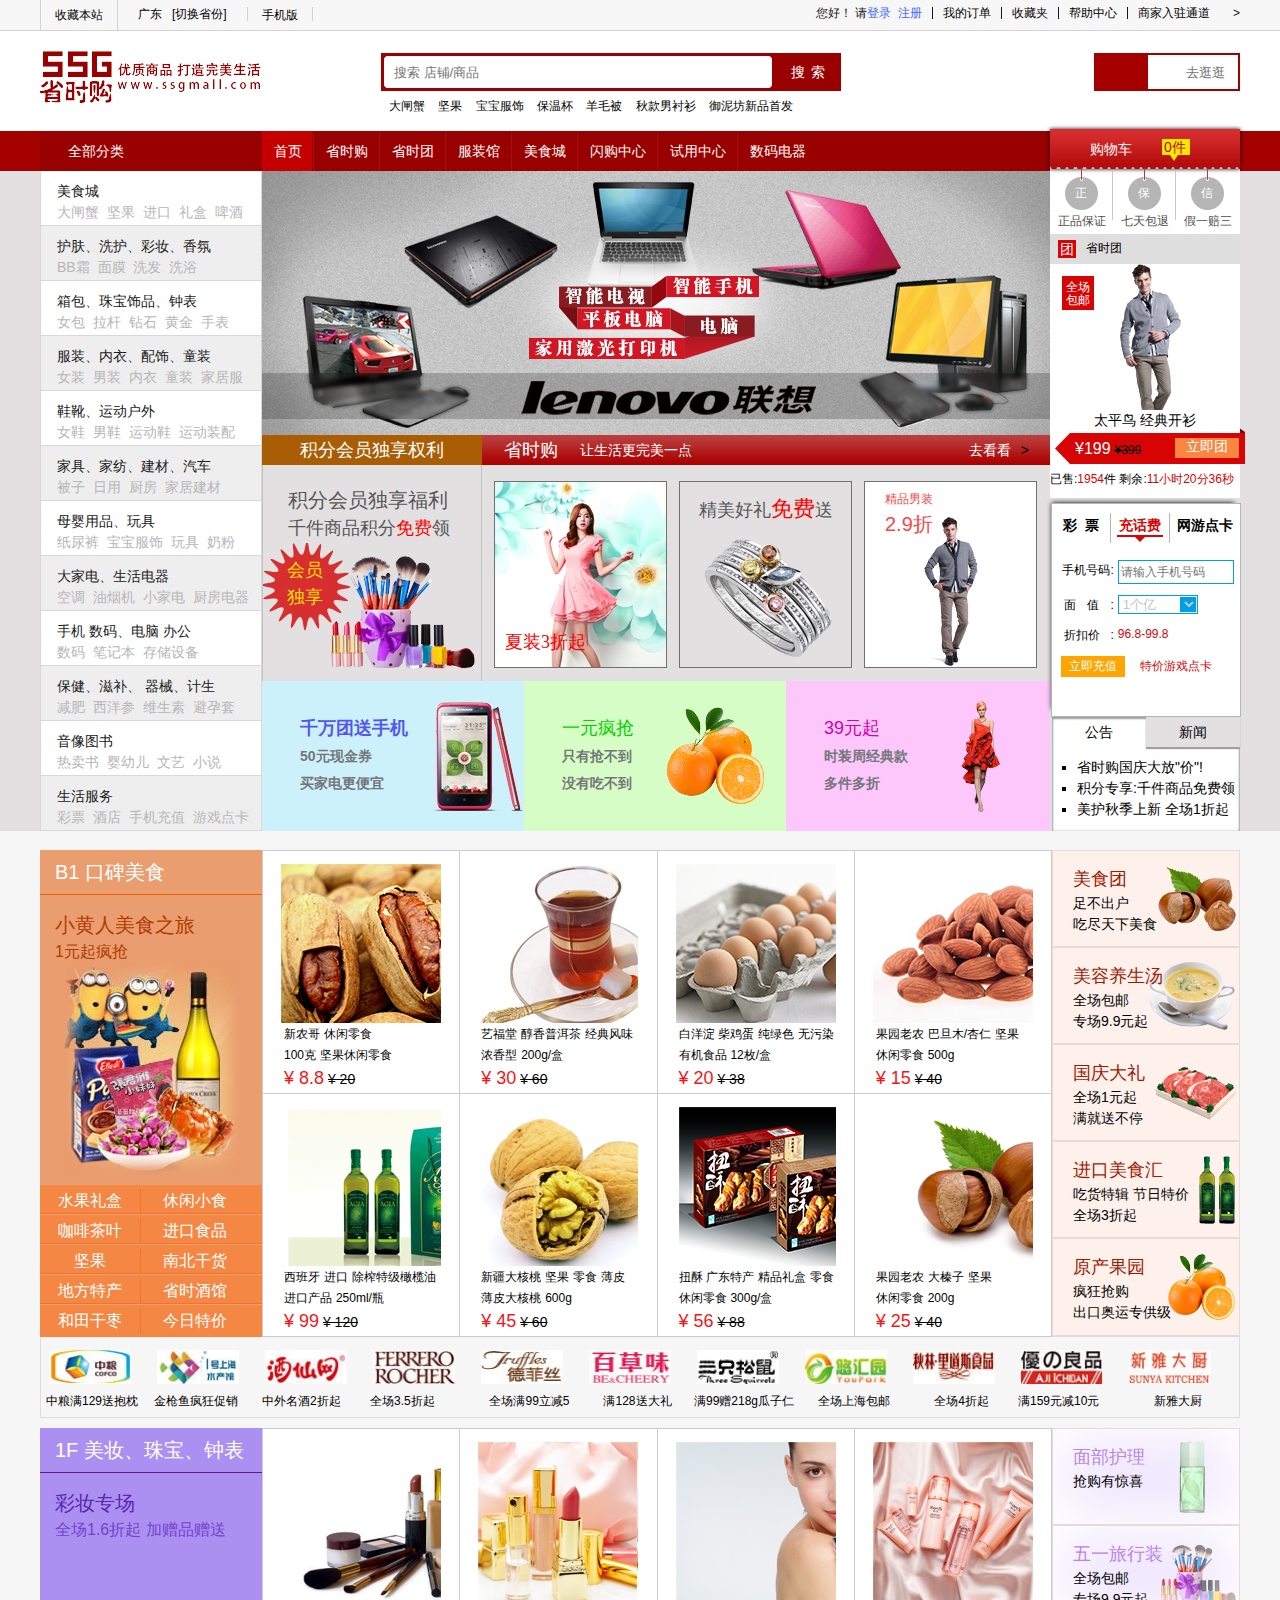
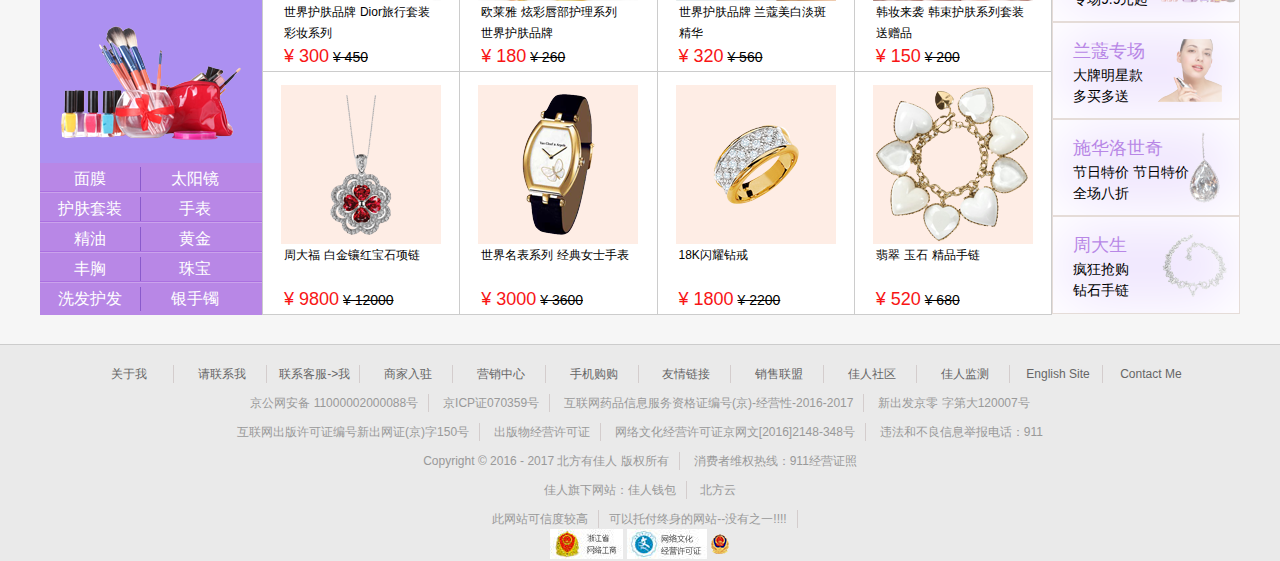
<file: 55G省时购/index.html>
<!doctype html> <!--文档头信息:文档类型 html;是HTML5标准-->
<html lang="en"><!--根标签 language="english"-->
 <head>			<!--网页头部-->
  <meta charset="UTF-8">
  <meta name="Author" content="MrQuJL">		<!--作者-->
  <meta name="Keywords" content="55省时购(考核项目)">		<!--关键词 （用于seo）-->
  <meta name="Description" content="shopping,购物,省时,方便,快捷">	<!--网站描述-->
  <title>55省时购</title>				<!--网站标题-->
  <link rel='stylesheet' type='text/css' href='style/index.css' />
  <link rel='stylesheet' type='text/css' href='style/base.css' />
  <link rel='stylesheet' type='text/css' href='http://at.alicdn.com/t/font_xhefqcx429o7ds4i.css' />
  <link rel="shortcut icon" type='image/x-icon' href="images/header/test.ico">
 </head>
 <body>		
	<!--网页头部-->
	<div class='header'>
		<div class="header-top">
			<div class="header-top-content clearfix f-siz12">
				<ul class='collect clearfix fl-l'>
					<li class='fl-l pad-w14 bor-gray' id='web'>
						<a href='javascript:void(0);'>收藏本站</a>
					</li>
					<li class='fl-l pad-w20' id='province'>
						<a href='javascript:void(0);'>广东&nbsp;&nbsp;</a>
						<span><a href='javascript:void(0);'>[切换省份]</a></span>
					</li>
					<li class='fl-l pad-w14' id='phone'>
						<a href='javascript:void(0);'>
							<i class='iconfont icon-chongzhi c-blu'></i>
							<span>手机版</span>
						</a>
					</li>
				</ul>
				<ul class='tip fl-r clearfix'>
					<li class="fl-r" id='settled'>
						<a href='javascript:void(0);'>商家入驻通道</a>
						<i class='f-sty-nor'>&gt;</i>
					</li>
					<li class="fl-r" id='help'>
						<a href='javascript:void(0);'>帮助中心
						<i class='iconfont icon-xiasanjiao'></i></a>
					</li>
					<li class="fl-r" id='collected'>
						<a href='javascript:void(0);'>收藏夹
						<i class='iconfont icon-xiasanjiao'></i></a>
					</li>
					<li class="fl-r" id='order'>
						<a href='javascript:void(0);'>我的订单
						<i class='iconfont icon-xiasanjiao'></i></a>
					</li>
					<li class="fl-r" id='reg'>
						您好！ 请<a href='javascript:void(0);'>登录</a>&nbsp;
						<a href='javascript:void(0);'>注册</a>
					</li>
				</ul>
			</div>
		</div>

		<div class="header-search">
			<div class="header-search-content clearfix">
				<div class='bg-logo fl-l'>
					<a href='javascript:void(0);'>
						<img src="images/header/go-shopping.png" alt="">
					</a>
					<a href='javascript:void(0);'>
						<img src="images/header/go-shopping-text.png" alt="">
					</a>
				</div>
				<div class='search-l fl-l'>
					<div class="lookup pos-r">
						<input type="text" placeholder='搜索 店铺/商品' />
						<span><a href='javascript:void(0);'>搜索</a></span>
						<a href='javascript:void(0);'>
							<i class='iconfont icon-microphone pos-a'></i>
						</a>
					</div>
					<div class='example f-siz12'>
						<span><a href='javascript:void(0);'>大闸蟹</a></span>
						<span><a href='javascript:void(0);'>坚果</a></span>
						<span><a href='javascript:void(0);'>宝宝服饰</a></span>
						<span><a href='javascript:void(0);'>保温杯</a></span>
						<span><a href='javascript:void(0);'>羊毛被</a></span>
						<span><a href='javascript:void(0);'>秋款男衬衫</a></span>
						<span><a href='javascript:void(0);'>御泥坊新品首发</a></span>
					</div>
				</div>
				<div class='search-r fl-r clearfix pos-r'>
					<input class='fl-r' type="text" placeholder='去逛逛' />
					<a href='javascript:void(0);'>
						<i class='iconfont icon-dayuhao pos-a'></i>
					</a>
				</div>
			</div>
		</div>
	</div>
	<!--网页主体-->
	<div class='main'>
		<!-- main-top -->
		<div class='main-top'>
			<div class="nav">
				<div class="nav-content">
					<ul class='clearfix pos-r' id='fa-nav'>
						<li class='fl-l' id='all'>
							<i class='iconfont icon-fangzi'></i>
							<span>
								<a href='javascript:void(0);'>全部分类</a>
							</span>
							<i class='f-siz12 iconfont icon-xiasanjiao'></i>
							<ul id='subnav' class='pos-a'>
								<li class='bg-fff'>
									<p>美食城</p>
									<div class='con'>
										<a href="javascript:void(0);">大闸蟹</a>
										<a href="javascript:void(0);">坚果</a>
										<a href="javascript:void(0);">进口</a>
										<a href="javascript:void(0);">礼盒</a>
										<a href="javascript:void(0);">啤酒</a>
									</div>
								</li>
								<li class='bg-eee'>
									<p>护肤、洗护、彩妆、香氛</p>
									<div class='con'>
										<a href="javascript:void(0);">BB霜</a>
										<a href="javascript:void(0);">面膜</a>
										<a href="javascript:void(0);">洗发</a>
										<a href="javascript:void(0);">洗浴</a>
									</div>
								</li>
								<li class='bg-fff'>
									<p>箱包、珠宝饰品、钟表</p>
									<div class='con'>
										<a href="javascript:void(0);">女包</a>
										<a href="javascript:void(0);">拉杆</a>
										<a href="javascript:void(0);">钻石</a>
										<a href="javascript:void(0);">黄金</a>
										<a href="javascript:void(0);">手表</a>
									</div>
								</li>
								<li class='bg-eee'>
									<p>服装、内衣、配饰、童装</p>
									<div class='con'>
										<a href="javascript:void(0);">女装</a>
										<a href="javascript:void(0);">男装</a>
										<a href="javascript:void(0);">内衣</a>
										<a href="javascript:void(0);">童装</a>
										<a href="javascript:void(0);">家居服</a>
									</div>
								</li>
								<li class='bg-fff'>
									<p>鞋靴、运动户外</p>
									<div class='con'>
										<a href="javascript:void(0);">女鞋</a>
										<a href="javascript:void(0);">男鞋</a>
										<a href="javascript:void(0);">运动鞋</a>
										<a href="javascript:void(0);">运动装配</a>
									</div>
								</li>
								<li class='bg-eee'>
									<p>家具、家纺、建材、汽车</p>
									<div class='con'>
										<a href="javascript:void(0);">被子</a>
										<a href="javascript:void(0);">日用</a>
										<a href="javascript:void(0);">厨房</a>
										<a href="javascript:void(0);">家居建材</a>
									</div>
								</li>
								<li class='bg-fff'>
									<p>母婴用品、玩具</p>
									<div class='con'>
										<a href="javascript:void(0);">纸尿裤</a>
										<a href="javascript:void(0);">宝宝服饰</a>
										<a href="javascript:void(0);">玩具</a>
										<a href="javascript:void(0);">奶粉</a>
									</div>
								</li>
								<li class='bg-eee'>
									<p>大家电、生活电器</p>
									<div class='con'>
										<a href="javascript:void(0);">空调</a>
										<a href="javascript:void(0);">油烟机</a>
										<a href="javascript:void(0);">小家电</a>
										<a href="javascript:void(0);">厨房电器</a>
									</div>
								</li>
								<li class='bg-fff'>
									<p>手机 数码、电脑 办公</p>
									<div class='con'>
										<a href="javascript:void(0);">数码</a>
										<a href="javascript:void(0);">笔记本</a>
										<a href="javascript:void(0);">存储设备</a>
									</div>
								</li>
								<li class='bg-eee'>
									<p>保健、滋补、 器械、计生</p>
									<div class='con'>
										<a href="javascript:void(0);">减肥</a>
										<a href="javascript:void(0);">西洋参</a>
										<a href="javascript:void(0);">维生素</a>
										<a href="javascript:void(0);">避孕套</a>
									</div>
								</li>
								<li class='bg-fff'>
									<p>音像图书</p>
									<div class='con'>
										<a href="javascript:void(0);">热卖书</a>
										<a href="javascript:void(0);">婴幼儿</a>
										<a href="javascript:void(0);">文艺</a>
										<a href="javascript:void(0);">小说</a>
									</div>
								</li>
								<li class='bg-eee'>
									<p>生活服务</p>
									<div class='con'>
										<a href="javascript:void(0);">彩票</a>
										<a href="javascript:void(0);">酒店</a>
										<a href="javascript:void(0);">手机充值</a>
										<a href="javascript:void(0);">游戏点卡</a>
									</div>
								</li>
							</ul>
						</li>
						<li class='fl-l bg-tiao bor-r' id='index'>
							<a href='javascript:void(0);'>首页</a>
						</li>
						<li class='fl-l bor-l bor-r'>
							<a href='javascript:void(0);'>省时购</a>
						</li>
						<li class='fl-l bor-l bor-r'>
							<a href='javascript:void(0);'>省时团</a>
						</li>
						<li class='fl-l bor-l bor-r'>
							<a href='javascript:void(0);'>服装馆</a>
						</li>
						<li class='fl-l bor-l bor-r'>
							<a href='javascript:void(0);'>美食城</a>
						</li>
						<li class='fl-l bor-l bor-r'>
							<a href='javascript:void(0);'>闪购中心</a>
						</li>
						<li class='fl-l bor-l bor-r'>
							<a href='javascript:void(0);'>试用中心</a>
						</li>
						<li class='fl-l bor-l'>
							<a href='javascript:void(0);'>数码电器</a>
						</li>
					</ul>
				</div>
			</div>
			<div class="core">
				<div class="core-content pos-r">
					<div class='core-content-middle'>
						<div id="banner">
							<ul class='pos-r'>
								<li class='li1 pos-a' id='banner-1'></li>
								<li class='li2 pos-a' id='banner-2'></li>
								<script>
									var m = document.getElementById('banner-1').style.zIndex;
									function m(){
										if(parseInt(m)==3){
											m.style.zIndex=1;	
										}else{
											m.style.zIndex=3;		
										}
									}
									setInterval(m,1000);
								</script>
							</ul>
						</div>
						<div id="tt" class='clearfix'>
							<div id="authority" class='fl-l'>
								<a href='javascript:void(0);'>积分会员独享权利</a>
							</div>
							<div id="life" class='fl-l clearfix'>
								<span id='l1' class='fl-l'>
									<a href='javascript:void(0);'>省时购</a>
								</span>
								<span id='l2' class='fl-l'>
									<a href='javascript:void(0);'>让生活更完美一点</a>
								</span>
								<span id="l4" class='fl-r'>
									<a href='javascript:void(0);'>&gt;</a>
								</span>
								<span id='l3' class='fl-r'>
									<a href='javascript:void(0);'>去看看</a>
								</span>
							</div>
						</div>
						<div id="part1" class='clearfix'>
							<div id="member" class='fl-l'>
								<p id='p1'>
									<a href='javascript:void(0);'>
										积分会员独享福利
									</a>
								</p>
								<p id='p2'>
									<a href='javascript:void(0);'>
										千件商品积分<span id='free'>免费</span>领
									</a>
								</p>
								<div id="sunlight">
									<a href='javascript:void(0);'>
										<p>会员<br/>独享</p>
									</a>
								</div>
							</div>
							<ul class='fl-l clearfix'>
								<li id='q1' class='fl-l'>
									<p>
										<a href='javascript:void(0);'>
											夏装3折起
										</a>
									</p>
								</li>
								<li id='q2' class='fl-l'>
									<p>
										<a href="javascript:void(0);">
											精美好礼<span>免费</span>送
										</a>
									</p>
								</li>
								<li id='q3' class='fl-l'>
									<p>
										<a href="javascript:void(0);">
											精品男装<br/><span>2.9折</span>
										</a>
									</p>
								</li>
							</ul>
						</div>
						<div id="part2">
							<ul class='clearfix'>
								<li id='w1' class='fl-l'>
									<p>
										<span id='s'>千万团送手机<span>
										<a id='w-1' href="javascript:void(0);">
											<br/>
											50元现金券<br/>
											买家电更便宜
										</a>
									</p>
								</li>
								<li id='w2' class='fl-l'>
									<p>
										<span id='m'>一元疯抢<span>
										<a id='w-2' href="javascript:void(0);">
											<br/>
											只有抢不到<br/>
											没有吃不到
										</a>
									</p>
								</li>
								<li id='w3' class='fl-l'>
									<p>
										<span id='t'>39元起<span>
										<a id='w-3' href="javascript:void(0);">
											<br/>
											时装周经典款<br/>
											多件多折
										</a>
									</p>
								</li>
							</ul>
						</div>
					</div>
					<div id='r-nav' class='pos-a'>
						<div class='tooth pos-r'>
							<a href='javascript:void(0);' class='iconfont icon-gouwuche c-fff pad-l30'></a>
							<span class='pad-l10'>
								<a href='javascript:void(0);' class='c-fff'>购物车</a>
							</span>
							<div id='puzzle' class='pos-r pos-a pointer'>
								<div id="changfangxing" class='c-ree pad-l2'>0件</div>
								<div id="sanjiaoxing" class='pos-a'></div>
							</div>
						</div>
						<div id="guarantee" class='bg-fff'>
							<ul class='clearfix'>
								<li class='fl-l pos-r pad-l4 bor-rc9'>
									<p class='shu pos-a'></p>
									<p class='c-fff cen1 f-siz12 pointer'>正</p>
									<p class='pad-l4 c-4fe cen2 pad-t10 f-siz12 pointer'>正品保证</p>
								</li>
								<li class='fl-l pos-r pad-l4 bor-rc9 f-siz12 pointer'>
									<p class='shu pos-a'></p>
									<p class='c-fff cen1 f-siz12'>保</p>
									<p class='pad-l4 c-4fe cen2 pad-t10'>七天包退</p>
								</li>
								<li class='fl-l pos-r pad-l4 f-siz12 pointer'>
									<p class='shu pos-a'></p>
									<p class='c-fff cen1 f-siz12'>信</p>
									<p class='pad-l4 c-4fe cen2 pad-t10'>假一赔三</p>
								</li>
							</ul>
						</div>
						<div id="zudui" class='clearfix'>
							<div class='fl-l'>
								<a href='javascript:void(0);' class='c-fff'>团</a>
							</div>
							<p class='fl-l f-siz12'>
								<a href='javascript:void(0);'>省时团</a>
							</p>
						</div>
						<div id="hotman" class='bg-fff pos-a zindex-9'>
							<div id='baoyou' class='pos-a zindex-9'>
								<a href='javascript:void(0);' class='f-siz12 c-fff'>全场<br/>包邮</a>
							</div>
							<div id='lost' class='pointer zindex-9'></div>
							<p>
								<a href="javascript:void(0);" class='c-000 f-siz14'>太平鸟 经典开衫</a>
							</p>
							<div id='jiantou' class='pos-a clearfix'>
								<div id="liji" class='fl-r'>
									<a href="javascript:void(0);" class='c-fff'>立即团</a>
								</div>
								<span id='pianyi' class='pad-l20'>
									<a href="javascript:void(0);" class='c-fff f-siz16'>¥199</a> 
								</span>
								<span id='gui' class='f-siz12'>
									<a href="javascript:void(0);" class='f-siz12'>¥399</a>
								</span>
							</div>
							<p class='pos-a f-siz12'>
								<span>已售:</span><span class='c-d60'>1954</span><span>件</span>
								<span>剩余:</span><span class='c-d60'>11小时20分36秒</span>
							</p>
						</div>
						<img src="images/main-top/oblique-rectangle.png" alt="" class='pos-a zindex-0'>
						<div id="huafei" class='bg-fff'>
							<ul class='clearfix'>
								<li class='fl-l'>
									<a href="javascript:void(0);">彩&nbsp;&nbsp;票</a>
								</li>
								<li class='fl-l pos-r' id='money'>
									<a href="javascript:void(0);">充话费</a>
									<p class='pos-a'></p>
									<i class='pos-a'></i>
								</li>
								<li class='fl-l pad-l6' id='game'>
									<a href="javascript:void(0);">网游点卡</a>
								</li>
							</ul>
							<table class='bg-fff'>
								<tr>
									<td class='text'>手机号码:</td>
									<td>
										<input type="text" placeholder='请输入手机号码'/>
									</td>
								</tr>
								<tr>
									<td class='text' id='mianzhi'>面 值 :</td>
									<td class='pos-r'>
										<select placeholder='100' class='pos-a'>
											<option value="onemillion">1个亿</option>
											<option value="twomillion">2个亿</option>
											<option value="threemillion">3个亿</option>
										</select>
										<div id='kuai' class='pos-a'></div>
									</td>
								</tr>
								<tr>
									<td class='text'>折扣价&nbsp;&nbsp;&nbsp;:</td>
									<td>
										<span>96.8-99.8</span>
									</td>
								</tr>
								<tr>
									<td class='text clearfix' id='last' colspan='2'>
										<p class='pointer fl-l c-fff'>立即充值</p>
										<span class='fl-l pad-l15'>
											<a href="javascript:void(0)；" class='c-d60'>特价游戏点卡</a>
										</span>
									</td>
								</tr>
							</table>
						</div>
						<div id='note'>
							<ul class='clearfix'>
								<li id='pp' class='fl-l'>
									<a href="javascript:void(0);">公告</a>
								</li>
								<li id='ww' class='fl-l'>
									<a href="javascript:void(0);">新闻</a>
								</li>
							</ul>
							<ul id="list" class='pad-l25 pad-t10'>
								<li>
									<a href="javascript:void(0)；">
										省时购国庆大放"价"!
									</a>
								</li>
								<li>
									<a href="javascript:void(0)；">
										积分专享:千件商品免费领
									</a>
								</li>
								<li>
									<a href="javascript:void(0)；">
										美护秋季上新 全场1折起
									</a>
								</li>
							</ul>
						</div>
					</div>
				</div>
			</div>
		</div>
		<!-- main-middle -->
		<div class='main-middle clearfix'>
			<div id="m-left" class='fl-l'>
				<p>
					<a href='javascript:void(0);' class='c-fff f-siz20'>B1 口碑美食</a>
				</p>
				<div id='y-peo'>
					<p class='pad-l15 pad-t15'>
						<a href="javascript:void(0);" class='c-b03 f-siz20'>小黄人美食之旅</a><br/>
						<a href="javascript:void(0);" class='c-b03 f-siz16'>1元起疯抢</a>
					</p>
				</div>
				<ul>
					<li class='bor-yellow-bot'>
						<a href="javascript:void(0);" class='bor-yellow-r '>水果礼盒</a>
						<a href="javascript:void(0);">休闲小食</a>
					</li>
					<li class='bor-yellow-bot bor-yellow-top'>
						<a href="javascript:void(0);" class='bor-yellow-r'>咖啡茶叶</a>
						<a href="javascript:void(0);">进口食品</a>
					</li>
					<li class='bor-yellow-bot bor-yellow-top'>
						<a href="javascript:void(0);" class='bor-yellow-r'>坚果</a>
						<a href="javascript:void(0);">南北干货</a>
					</li>
					<li class='bor-yellow-bot bor-yellow-top'>
						<a href="javascript:void(0);" class='bor-yellow-r'>地方特产</a>
						<a href="javascript:void(0);">省时酒馆</a>
					</li>
					<li class='bor-yellow-top' id='high'>
						<a href="javascript:void(0);" class='bor-yellow-r'>和田干枣</a>
						<a href="javascript:void(0);">今日特价</a>
					</li>
				</ul>
			</div>
			<div id="m-center" class='fl-l'>
				<table>
					<tr>
						<td>
							<div id='f-1'></div>
							<p class='pad-l20'>
								<a href="javascript:void(0);" class='f-siz12'>新农哥</a>
								<a href="javascript:void(0);" class='f-siz12'>休闲零食</a>
							</p>
							<p class='pad-l20'>
								<a href="javascript:void(0);" class='f-siz12'>100克</a>
								<a href="javascript:void(0);" class='f-siz12'>坚果休闲零食</a>
							</p>
							<p class='pad-l20'>
								<span class='c-red f-siz18'>¥ 8.8</span>
								<span class='f-siz14 l-througn'>¥ 20</span>
							</p>
						</td>
						<td>
							<div id='f-2'></div>
							<p class='pad-l20'>
								<a href="javascript:void(0);" class='f-siz12'>艺福堂</a>
								<a href="javascript:void(0);" class='f-siz12'>醇香普洱茶</a>
								<a href="javascript:void(0);" class='f-siz12'>经典风味</a>
							</p>
							<p class='pad-l20'>
								<a href="javascript:void(0);" class='f-siz12'>浓香型</a>
								<a href="javascript:void(0);" class='f-siz12'>200g/盒</a>
							</p>
							<p class='pad-l20'>
								<span class='c-red f-siz18'>¥ 30</span>
								<span class='f-siz14 l-througn'>¥ 60</span>
							</p>
						</td>
						<td>
							<div id='f-3'></div>
							<p class='pad-l20'>
								<a href="javascript:void(0);" class='f-siz12'>白洋淀</a>
								<a href="javascript:void(0);" class='f-siz12'>柴鸡蛋</a>
								<a href="javascript:void(0);" class='f-siz12'>纯绿色</a>
								<a href="javascript:void(0);" class='f-siz12'>无污染</a>
							</p>
							<p class='pad-l20'>
								<a href="javascript:void(0);" class='f-siz12'>有机食品</a>
								<a href="javascript:void(0);" class='f-siz12'>12枚/盒</a>
							</p>
							<p class='pad-l20'>
								<span class='c-red f-siz18'>¥ 20</span>
								<span class='f-siz14 l-througn'>¥ 38</span>
							</p>
						</td>
						<td>
							<div id='f-4'></div>
							<p class='pad-l20'>
								<a href="javascript:void(0);" class='f-siz12'>果园老农</a>
								<a href="javascript:void(0);" class='f-siz12'>巴旦木/杏仁</a>
								<a href="javascript:void(0);" class='f-siz12'>坚果</a>
							</p>
							<p class='pad-l20'>
								<a href="javascript:void(0);" class='f-siz12'>休闲零食</a>
								<a href="javascript:void(0);" class='f-siz12'>500g</a>
							</p>
							<p class='pad-l20'>
								<span class='c-red f-siz18'>¥ 15</span>
								<span class='f-siz14 l-througn'>¥ 40</span>
							</p>
						</td>
					</tr>
					<tr>
						<td>
							<div id='f-5'></div>
							<p class='pad-l20'>
								<a href="javascript:void(0);" class='f-siz12'>西班牙</a>
								<a href="javascript:void(0);" class='f-siz12'>进口</a>
								<a href="javascript:void(0);" class='f-siz12'>除榨特级橄榄油</a>
							</p>
							<p class='pad-l20'>
								<a href="javascript:void(0);" class='f-siz12'>进口产品</a>
								<a href="javascript:void(0);" class='f-siz12'>250ml/瓶</a>
							</p>
							<p class='pad-l20'>
								<span class='c-red f-siz18'>¥ 99</span>
								<span class='f-siz14 l-througn'>¥ 120</span>
							</p>
						</td>
						<td>
							<div id='f-6'></div>
							<p class='pad-l20'>
								<a href="javascript:void(0);" class='f-siz12'>新疆大核桃</a>
								<a href="javascript:void(0);" class='f-siz12'>坚果</a>
								<a href="javascript:void(0);" class='f-siz12'>零食</a>
								<a href="javascript:void(0);" class='f-siz12'>薄皮</a>
							</p>
							<p class='pad-l20'>
								<a href="javascript:void(0);" class='f-siz12'>薄皮大核桃</a>
								<a href="javascript:void(0);" class='f-siz12'>600g</a>
							</p>
							<p class='pad-l20'>
								<span class='c-red f-siz18'>¥ 45</span>
								<span class='f-siz14 l-througn'>¥ 60</span>
							</p>
						</td>
						<td>
							<div id='f-7'></div>
							<p class='pad-l20'>
								<a href="javascript:void(0);" class='f-siz12'>扭酥</a>
								<a href="javascript:void(0);" class='f-siz12'>广东特产</a>
								<a href="javascript:void(0);" class='f-siz12'>精品礼盒</a>
								<a href="javascript:void(0);" class='f-siz12'>零食</a>
							</p>
							<p class='pad-l20'>
								<a href="javascript:void(0);" class='f-siz12'>休闲零食</a>
								<a href="javascript:void(0);" class='f-siz12'>300g/盒</a>
							</p>
							<p class='pad-l20'>
								<span class='c-red f-siz18'>¥ 56</span>
								<span class='f-siz14 l-througn'>¥ 88</span>
							</p>
						</td>
						<td>
							<div id='f-8'></div>
							<p class='pad-l20'>
								<a href="javascript:void(0);" class='f-siz12'>果园老农</a>
								<a href="javascript:void(0);" class='f-siz12'>大榛子</a>
								<a href="javascript:void(0);" class='f-siz12'>坚果</a>
							</p>
							<p class='pad-l20'>
								<a href="javascript:void(0);" class='f-siz12'>休闲零食</a>
								<a href="javascript:void(0);" class='f-siz12'>200g</a>
							</p>
							<p class='pad-l20'>
								<span class='c-red f-siz18'>¥ 25</span>
								<span class='f-siz14 l-througn'>¥ 40</span>
							</p>
						</td>
					</tr>
				</table>
			</div>
			<div id="m-right" class='fl-l'>
				<ul>
					<li id='u-1'>
						<p class='mar-t15 mar-l20'>
							<a href="javascript:void(0);" class='f-siz18 c-9d1'>美食团</a><br>
							<a href="javascript:void(0);" class=''>足不出户</a><br>
							<a href="javascript:void(0);" class=''>吃尽天下美食</a>
						</p>
					</li>
					<li id='u-2'>
						<p class='mar-t15 mar-l20'>
							<a href="javascript:void(0);" class='f-siz18 c-9d1'>美容养生汤</a><br>
							<a href="javascript:void(0);" class=''>全场包邮</a><br>
							<a href="javascript:void(0);" class=''>专场9.9元起</a>
						</p>
					</li>
					<li id='u-3'>
						<p class='mar-t15 mar-l20'>
							<a href="javascript:void(0);" class='f-siz18 c-9d1'>国庆大礼</a><br>
							<a href="javascript:void(0);" class=''>全场1元起</a><br>
							<a href="javascript:void(0);" class=''>满就送不停</a>
						</p>
					</li>
					<li id='u-4'>
						<p class='mar-t15 mar-l20'>
							<a href="javascript:void(0);" class='f-siz18 c-9d1'>进口美食汇</a><br>
							<a href="javascript:void(0);" class=''>吃货特辑 节日特价</a><br>
							<a href="javascript:void(0);" class=''>全场3折起</a>
						</p>
					</li>
					<li id='u-5'>
						<p class='mar-t15 mar-l20'>
							<a href="javascript:void(0);" class='f-siz18 c-9d1'>原产果园</a><br>
							<a href="javascript:void(0);" class=''>疯狂抢购</a><br>
							<a href="javascript:void(0);" class=''>出口奥运专供级</a>
						</p>
					</li>
				</ul>
			</div>
		</div>
		<!-- main-brand -->
		<div class='main-brand'>
			<ul class='clearfix'>
				<li class='fl-l'>
					<a href="javascript:void(0);">
						<img src="images/main-brand/brand_02.jpg" alt="" width='82px' height='34px' />
					</a>
					<p class='mar-l5 f-siz12'>
						<a href="javascript:void(0);">
							中粮满129送抱枕
						</a>
					</p>
				</li>
				<li class='fl-l'>
					<a href="javascript:void(0);">
						<img src="images/main-brand/brand_03.jpg" alt="" width='82px' height='34px' />
					</a>
					<p class='mar-l5 f-siz12'>
						<a href="javascript:void(0);">
							金枪鱼疯狂促销
						</a>
					</p>
				</li>
				<li class='fl-l'>
					<a href="javascript:void(0);">
						<img src="images/main-brand/brand_04.jpg" alt="" width='82px' height='34px' />
					</a>
					<p class='mar-l5 f-siz12'>
						<a href="javascript:void(0);">
							中外名酒2折起
						</a>
					</p>
				</li>
				<li class='fl-l'>
					<a href="javascript:void(0);">
						<img src="images/main-brand/brand_05.jpg" alt="" width='82px' height='34px' />
					</a>
					<p class='mar-l5 f-siz12'>
						<a href="javascript:void(0);">
							全场3.5折起
						</a>
					</p>
				</li>
				<li class='fl-l'>
					<a href="javascript:void(0);">
						<img src="images/main-brand/brand_06.jpg" alt="" width='82px' height='34px' />
					</a>
					<p class='mar-l5 f-siz12 t-center'>
						<a href="javascript:void(0);">
							全场满99立减5
						</a>
					</p>
				</li>
				<li class='fl-l'>
					<a href="javascript:void(0);">
						<img src="images/main-brand/brand_07.jpg" alt="" width='82px' height='34px' />
					</a>
					<p class='mar-l5 f-siz12 t-center'>
						<a href="javascript:void(0);">
							满128送大礼
						</a>
					</p>
				</li>
				<li class='fl-l'>
					<a href="javascript:void(0);">
						<img src="images/main-brand/brand_08.jpg" alt="" width='82px' height='34px' />
					</a>
					<p class='mar-l5 f-siz12'>
						<a href="javascript:void(0);">
							满99赠218g瓜子仁
						</a>
					</p>
				</li>
				<li class='fl-l'>
					<a href="javascript:void(0);">
						<img src="images/main-brand/brand_09.jpg" alt="" width='82px' height='34px' />
					</a>
					<p class='mar-l5 f-siz12 t-center'>
						<a href="javascript:void(0);">
							全场上海包邮
						</a>
					</p>
				</li>
				<li class='fl-l'>
					<a href="javascript:void(0);">
						<img src="images/main-brand/brand_10.jpg" alt="" width='82px' height='34px' />
					</a>
					<p class='mar-l5 f-siz12 t-center'>
						<a href="javascript:void(0);">
							全场4折起
						</a>
					</p>
				</li>
				<li class='fl-l'>
					<a href="javascript:void(0);">
						<img src="images/main-brand/brand_11.jpg" alt="" width='82px' height='34px' />
					</a>
					<p class='mar-l5 f-siz12'>
						<a href="javascript:void(0);">
							满159元减10元
						</a>
					</p>
				</li>
				<li class='fl-l'>
					<a href="javascript:void(0);">
						<img src="images/main-brand/brand_12.jpg" alt="" width='82px' height='34px' />
					</a>
					<p class='mar-l5 f-siz12 t-center'>
						<a href="javascript:void(0);">
							新雅大厨
						</a>
					</p>
				</li>
			</ul>
		</div>
		<!-- main-bottom -->
		<div class='main-bottom clearfix'>
			<div id="m-left" class='fl-l'>
				<p>
					<a href='javascript:void(0);' class='c-fff f-siz20'>1F 美妆、珠宝、钟表</a>
				</p>
				<div id='y-peo'>
					<p class='pad-l15 pad-t15'>
						<a href="javascript:void(0);" class='c-572 f-siz20'>彩妆专场</a><br/>
						<a href="javascript:void(0);" class='c-744 f-siz16'>全场1.6折起 加赠品赠送</a>
					</p>
				</div>
				<ul>
					<li class='bor-pink-bot'>
						<a href="javascript:void(0);" class='bor-pink-r '>面膜</a>
						<a href="javascript:void(0);">太阳镜</a>
					</li>
					<li class='bor-pink-bot bor-pink-top'>
						<a href="javascript:void(0);" class='bor-pink-r'>护肤套装</a>
						<a href="javascript:void(0);">手表</a>
					</li>
					<li class='bor-pink-bot bor-pink-top'>
						<a href="javascript:void(0);" class='bor-pink-r'>精油</a>
						<a href="javascript:void(0);">黄金</a>
					</li>
					<li class='bor-pink-bot bor-pink-top'>
						<a href="javascript:void(0);" class='bor-pink-r'>丰胸</a>
						<a href="javascript:void(0);">珠宝</a>
					</li>
					<li class='bor-pink-top' id='high'>
						<a href="javascript:void(0);" class='bor-pink-r'>洗发护发</a>
						<a href="javascript:void(0);">银手镯</a>
					</li>
				</ul>
			</div>
			<div id="m-center" class='fl-l'>
				<table>
					<tr>
						<td>
							<div id='f-1'></div>
							<p class='pad-l20'>
								<a href="javascript:void(0);" class='f-siz12'>世界护肤品牌</a>
								<a href="javascript:void(0);" class='f-siz12'>Dior旅行套装</a>
							</p>
							<p class='pad-l20'>
								<a href="javascript:void(0);" class='f-siz12'>彩妆系列</a>
							</p>
							<p class='pad-l20'>
								<span class='c-red f-siz18'>¥ 300</span>
								<span class='f-siz14 l-througn'>¥ 450</span>
							</p>
						</td>
						<td>
							<div id='f-2'></div>
							<p class='pad-l20'>
								<a href="javascript:void(0);" class='f-siz12'>欧莱雅</a>
								<a href="javascript:void(0);" class='f-siz12'>炫彩唇部护理系列</a>
							</p>
							<p class='pad-l20'>
								<a href="javascript:void(0);" class='f-siz12'>世界护肤品牌</a>
							</p>
							<p class='pad-l20'>
								<span class='c-red f-siz18'>¥ 180</span>
								<span class='f-siz14 l-througn'>¥ 260</span>
							</p>
						</td>
						<td>
							<div id='f-3'></div>
							<p class='pad-l20'>
								<a href="javascript:void(0);" class='f-siz12'>世界护肤品牌</a>
								<a href="javascript:void(0);" class='f-siz12'>兰蔻美白淡斑</a>
							</p>
							<p class='pad-l20'>
								<a href="javascript:void(0);" class='f-siz12'>精华</a>
							</p>
							<p class='pad-l20'>
								<span class='c-red f-siz18'>¥ 320</span>
								<span class='f-siz14 l-througn'>¥ 560</span>
							</p>
						</td>
						<td>
							<div id='f-4'></div>
							<p class='pad-l20'>
								<a href="javascript:void(0);" class='f-siz12'>韩妆来袭</a>
								<a href="javascript:void(0);" class='f-siz12'>韩束护肤系列套装</a>
							</p>
							<p class='pad-l20'>
								<a href="javascript:void(0);" class='f-siz12'>送赠品</a>
							</p>
							<p class='pad-l20'>
								<span class='c-red f-siz18'>¥ 150</span>
								<span class='f-siz14 l-througn'>¥ 200</span>
							</p>
						</td>
					</tr>
					<tr>
						<td>
							<div id='f-5'></div>
							<p class='pad-l20'>
								<a href="javascript:void(0);" class='f-siz12'>周大福</a>
								<a href="javascript:void(0);" class='f-siz12'>白金镶红宝石项链</a>
							</p>
							<p class='pad-l20'>
								<br/>
							</p>
							<p class='pad-l20'>
								<span class='c-red f-siz18'>¥ 9800</span>
								<span class='f-siz14 l-througn'>¥ 12000</span>
							</p>
						</td>
						<td>
							<div id='f-6'></div>
							<p class='pad-l20'>
								<a href="javascript:void(0);" class='f-siz12'>世界名表系列</a>
								<a href="javascript:void(0);" class='f-siz12'>经典女士手表</a>
							</p>
							<p class='pad-l20'>
								<br/>
							</p>
							<p class='pad-l20'>
								<span class='c-red f-siz18'>¥ 3000</span>
								<span class='f-siz14 l-througn'>¥ 3600</span>
							</p>
						</td>
						<td>
							<div id='f-7'></div>
							<p class='pad-l20'>
								<a href="javascript:void(0);" class='f-siz12'>18K闪耀钻戒</a>
							</p>
							<p class='pad-l20'>
								<br/>
							</p>
							<p class='pad-l20'>
								<span class='c-red f-siz18'>¥ 1800</span>
								<span class='f-siz14 l-througn'>¥ 2200</span>
							</p>
						</td>
						<td>
							<div id='f-8'></div>
							<p class='pad-l20'>
								<a href="javascript:void(0);" class='f-siz12'>翡翠</a>
								<a href="javascript:void(0);" class='f-siz12'>玉石</a>
								<a href="javascript:void(0);" class='f-siz12'>精品手链</a>
							</p>
							<p class='pad-l20'>
								<br/>
							</p>
							<p class='pad-l20'>
								<span class='c-red f-siz18'>¥ 520</span>
								<span class='f-siz14 l-througn'>¥ 680</span>
							</p>
						</td>
					</tr>
				</table>
			</div>
			<div id="m-right" class='fl-l'>
				<ul>
					<li id='u-1'>
						<p class='mar-t15 mar-l20'>
							<a href="javascript:void(0);" class='f-siz18 c-b88'>面部护理</a><br>
							<a href="javascript:void(0);" class=''>抢购有惊喜</a>
						</p>
					</li>
					<li id='u-2'>
						<p class='mar-t15 mar-l20'>
							<a href="javascript:void(0);" class='f-siz18 c-b88'>五一旅行装</a><br>
							<a href="javascript:void(0);" class=''>全场包邮</a><br>
							<a href="javascript:void(0);" class=''>专场9.9元起</a>
						</p>
					</li>
					<li id='u-3'>
						<p class='mar-t15 mar-l20'>
							<a href="javascript:void(0);" class='f-siz18 c-b88'>兰蔻专场</a><br>
							<a href="javascript:void(0);" class=''>大牌明星款</a><br>
							<a href="javascript:void(0);" class=''>多买多送</a>
						</p>
					</li>
					<li id='u-4'>
						<p class='mar-t15 mar-l20'>
							<a href="javascript:void(0);" class='f-siz18 c-b88'>施华洛世奇</a><br>
							<a href="javascript:void(0);" class=''>节日特价 节日特价</a><br>
							<a href="javascript:void(0);" class=''>全场八折</a>
						</p>
					</li>
					<li id='u-5'>
						<p class='mar-t15 mar-l20'>
							<a href="javascript:void(0);" class='f-siz18 c-b88'>周大生</a><br>
							<a href="javascript:void(0);" class=''>疯狂抢购</a><br>
							<a href="javascript:void(0);" class=''>钻石手链</a>
						</p>
					</li>
				</ul>
			</div>
		</div>
	</div>
	<!--网页底部-->
	<div class='footer'>
		<div id="footer-content">
			<p class='ll'>
				<a href='javascript:void(0);'>关于我</a>
				<a href='javascript:void(0);'>请联系我</a>
				<a href='javascript:void(0);'>联系客服->我</a>
				<a href='javascript:void(0);'>商家入驻</a>
				<a href='javascript:void(0);'>营销中心</a>
				<a href='javascript:void(0);'>手机购购</a>
				<a href='javascript:void(0);'>友情链接</a>
				<a href='javascript:void(0);'>销售联盟</a>
				<a href='javascript:void(0);'>佳人社区</a>
				<a href='javascript:void(0);'>佳人监测</a>
				<a href='javascript:void(0);'>English Site</a>
				<a href='javascript:void(0);' id='bbb'>Contact Me</a>
			</p>
			<p class='uu'>
				<a href='javascript:void(0);'>京公网安备 11000002000088号</a>
				<a href='javascript:void(0);'>京ICP证070359号</a>
				<a href='javascript:void(0);'>互联网药品信息服务资格证编号(京)-经营性-2016-2017</a>
				<a href='javascript:void(0);' id='qqq'>新出发京零 字第大120007号</a>
			</p>
			<p class='pp'>
				<a href='javascript:void(0);'>互联网出版许可证编号新出网证(京)字150号</a>
				<a href='javascript:void(0);'>出版物经营许可证</a>
				<a href='javascript:void(0);'>网络文化经营许可证京网文[2016]2148-348号</a>
				<a href='javascript:void(0);' id='qwer'>违法和不良信息举报电话：911</a>
			</p>
			<p class='kk'>
				<a href='javascript:void(0);'>Copyright © 2016 - 2017  北方有佳人 版权所有</a>
				<a href='javascript:void(0);' id='qmm'>消费者维权热线：911经营证照</a>
			</p>
			<p class='jj'>
				<a href='javascript:void(0);'>佳人旗下网站：佳人钱包</a>
				<a href='javascript:void(0);' id='ee'>北方云</a>
			</p>
			<p class='rr'>
				<a href='javascript:void(0);'>此网站可信度较高</span>
				<a href='javascript:void(0);'>
					可以托付终身的网站--没有之一!!!!
				</a>
			</p>
			<img src="images/footer/jj.jpg" alt="">
			<img src="images/footer/pro.jpg" alt="">
			<img src="images/footer/police.png" alt="">
		</div>
	</div>
 </body>
</html>
</file>
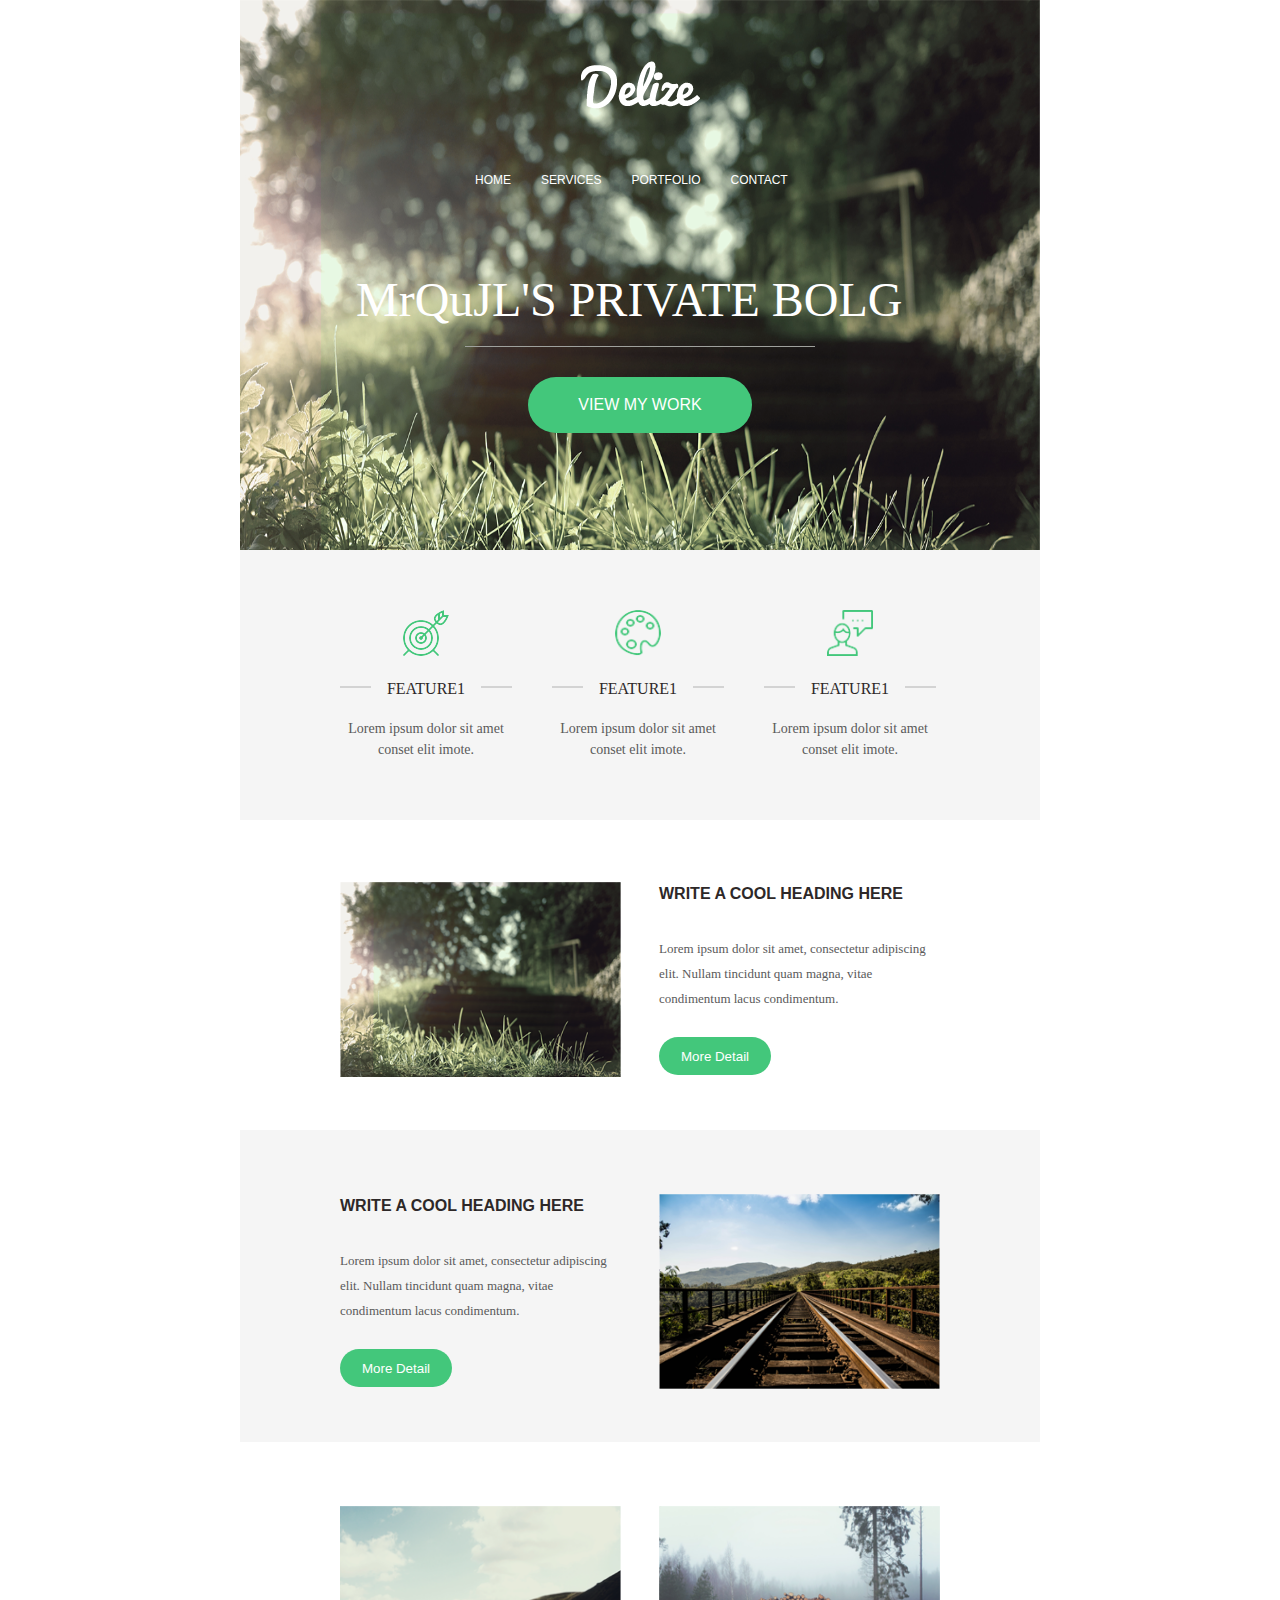
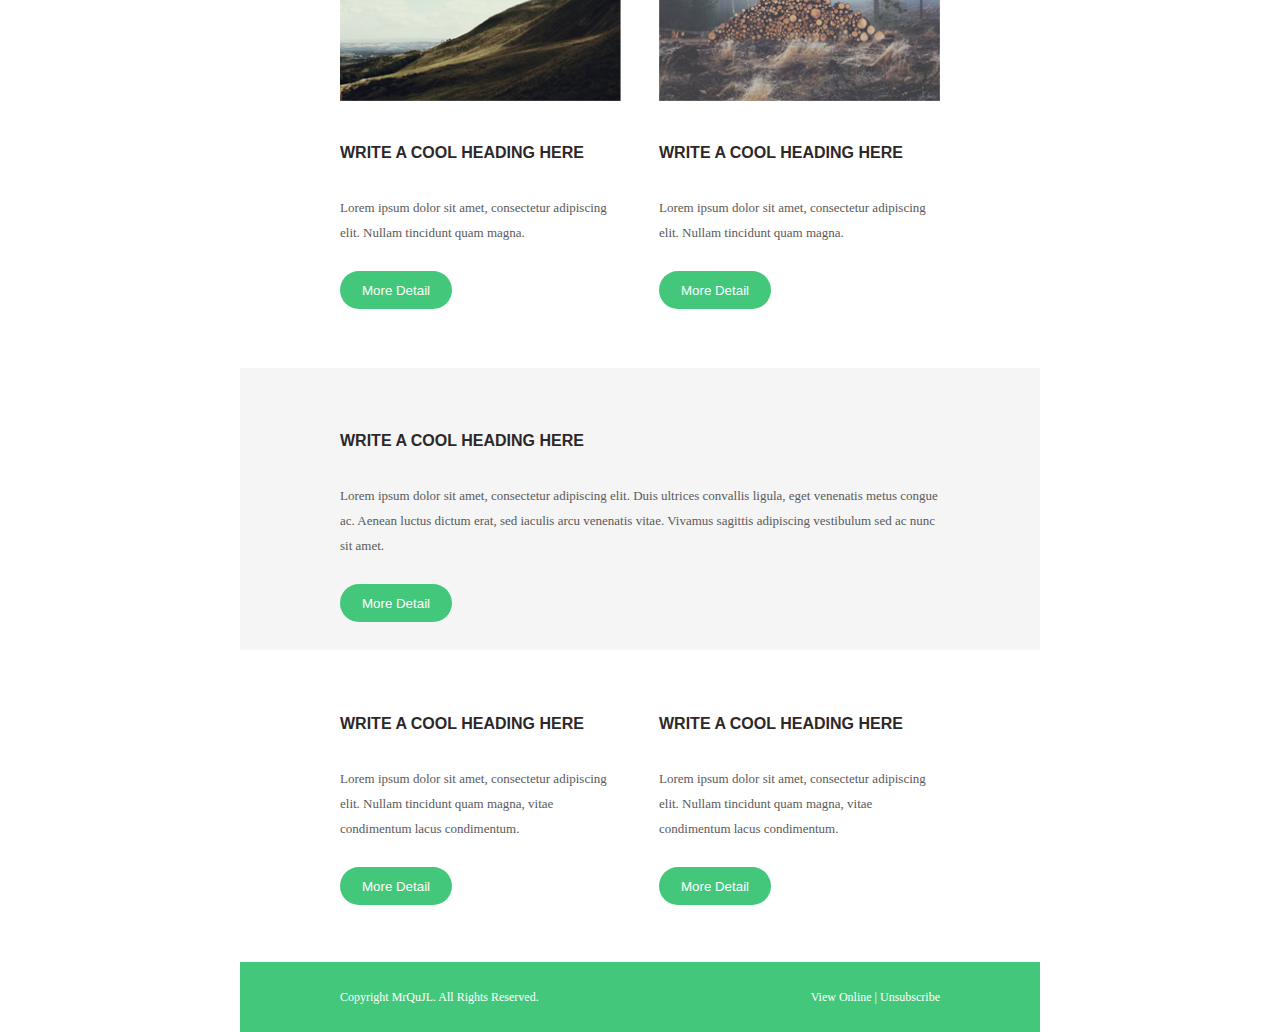
<file: 博客网站/index.html>
<!doctype html> <!--文档头信息:文档类型 html;是HTML5标准-->
<html>
<head>		
	<!-- 声明当前页面的编码集,2005年之前都是GBK,此后一般为utf-8 -->
	<meta http-equiv='Content-Type' content='text/html; charset=utf-8' />
	<!--声明当前页面的三要素-->
	<title>博客网站 - MrQuJL</title>
	<!-- keywords小于等于31个字 -->
	<meta name='keywords' content='关键词,关键词'>
	<!-- description小于等于76个字 -->
	<meta name='description' content='' >
	<link rel='stylesheet' type='text/css' href='style/index.css' />
	<link rel='stylesheet' type='text/css' href='style/base.css' />
</head>
<body>			
	<!-- 网页头部 -->
	<div class='header'>
		<div class='header-content'>
			<img src="images/logo.png" alt="delize" width='120px' height='48px' />
			<ul class='clearfix'>
				<li class='fl-l'>
					<a href="javascript:void(0);" class='c-fff f-siz12'>HOME</a>
				</li>
				<li class='fl-l'>
					<a href="javascript:void(0);" class='c-fff f-siz12'>SERVICES</a>
				</li>
				<li class='fl-l'>
					<a href="javascript:void(0);" class='c-fff f-siz12'>PORTFOLIO</a>
				</li>
				<li class='fl-l'>
					<a href="javascript:void(0);" class='c-fff f-siz12'>CONTACT</a>
				</li>
			</ul>
			<p class='content'>
				<a href="javascript:void(0);" class='c-fff f-siz48'>MrQuJL'S PRIVATE BOLG</a>
			</p>
			<p class='line'></p>
			<input type="button" value='VIEW MY WORK' class='f-siz16 c-fff' />
		</div>
	</div>
	<!-- 网页主体 -->
	<div class='main'>
		<div class="main-1 w-800 mar-at">
			<div class="main-1-content w-600 mar-at">
				<ul class='clearfix'>
					<li class='fl-l mar-r40'>
						<a href="javascript:void(0);">
							<img src="images/feature-1.png" alt="" width='46px' height='46px' class='mar-t60 mar-b30' />
						</a>
						<div class='pos-r mar-b30'>
							<p class='w-line'></p>
							<p class='pos-a f-siz16 c-2d2 pointer'>FEATURE1</p>
						</div>
						<p class='text c-5a5 pointer'>
							Lorem ipsum dolor sit amet conset elit imote.
						</p>
					</li>
					<li class='fl-l mar-r40'>
						<a href="javascript:void(0);">
							<img src="images/feature-2.png" alt="" width='46px' height='46px' class='mar-t60 mar-b30' />
						</a>
						<div class='pos-r mar-b30'>
							<p class='w-line'></p>
							<p class='pos-a f-siz16 c-2d2 pointer'>FEATURE1</p>
						</div>
						<p class='text c-5a5 pointer'>
							Lorem ipsum dolor sit amet conset elit imote.
						</p>
					</li>
					<li class='fl-l'>
						<a href="javascript:void(0);">
							<img src="images/feature-3.png" alt="" width='46px' height='46px' class='mar-t60 mar-b30' />
						</a>
						<div class='pos-r mar-b30'>
							<p class='w-line'></p>
							<p class='pos-a f-siz16 c-2d2 pointer'>FEATURE1</p>
						</div>
						<p class='text c-5a5 pointer'>
							Lorem ipsum dolor sit amet conset elit imote.
						</p>
					</li>
				</ul>
			</div>
		</div>
		<div class="main-2 w-800 mar-at">
			<div class="main-2-content w-600 mar-at">
				<ul class='w-600 h-312 clearfix'>
					<li class='w-281 h-312 fl-l mar-r38'>
						<img src="images/bg-1.png" alt="" width='281px' height='195px' class='mar-t62 pointer' />
					</li>
					<li class='w-281 h-312 fl-l'>
						<h3 class='mar-t62 f-siz16 mar-b30 pointer c-2d2'>
							WRITE A COOL HEADING HERE
						</h3>
						<p class='f-fam f-siz13 l-high25 c-5a5 pointer mar-b26'>
							Lorem ipsum dolor sit amet, consectetur adipiscing elit. Nullam tincidunt quam magna, vitae condimentum lacus condimentum.
						</p>
						<input type="button" class='detail' value='More Detail' />
					</li>
				</ul>
			</div>
		</div>
		<div class="main-3 w-800 mar-at">
			<div class="main-3-content w-600 mar-at">
				<ul class='w-600 h-312 clearfix'>
					<li class='w-281 h-312 fl-l mar-r38'>
						<h3 class='mar-t62 f-siz16 mar-b30 pointer c-2d2'>
							WRITE A COOL HEADING HERE
						</h3>
						<p class='f-fam f-siz13 l-high25 c-5a5 pointer mar-b26'>
							Lorem ipsum dolor sit amet, consectetur adipiscing elit. Nullam tincidunt quam magna, vitae condimentum lacus condimentum.
						</p>
						<input type="button" class='detail' value='More Detail' />
					</li>
					<li class='w-281 h-312 fl-l'>
						<img src="images/bg-2.png" alt="" width='281px' height='195px' class='mar-t62 pointer' />
					</li>
				</ul>
			</div>
		</div>
		<div class="main-4 w-800 mar-at">
			<div class="main-4-content w-600 mar-at">
				<ul class='w-600 h-312 clearfix'>
					<li class='w-281 fl-l mar-r38'>
						<img src="images/bg-3.png" alt="" width='281px' height='195px' class='mar-t62 pointer' />
						<h3 class='mar-t40 f-siz16 mar-b30 pointer c-2d2'>
							WRITE A COOL HEADING HERE
						</h3>
						<p class='f-fam f-siz13 l-high25 c-5a5 pointer mar-b26'>
							Lorem ipsum dolor sit amet, consectetur adipiscing elit. Nullam tincidunt quam magna.
						</p>
						<input type="button" class='detail' value='More Detail' />
					</li>
					<li class='w-281 fl-l'>
						<img src="images/bg-4.png" alt="" width='281px' height='195px' class='mar-t62 pointer' />
						<h3 class='mar-t40 f-siz16 mar-b30 pointer c-2d2'>
							WRITE A COOL HEADING HERE
						</h3>
						<p class='f-fam f-siz13 l-high25 c-5a5 pointer mar-b26'>
							Lorem ipsum dolor sit amet, consectetur adipiscing elit. Nullam tincidunt quam magna.
						</p>
						<input type="button" class='detail' value='More Detail' />
					</li>
				</ul>
			</div>
		</div>
		<div class="main-5 w-800 mar-at">
			<div class="main-5-content w-600 mar-at">
				<div class='w-600'>
					<h3 class='f-siz16 mar-b30 pointer c-2d2'>
						WRITE A COOL HEADING HERE
					</h3>
					<p class='f-fam f-siz13 l-high25 c-5a5 pointer mar-b26'>
						Lorem ipsum dolor sit amet, consectetur adipiscing elit. Duis ultrices convallis ligula, eget venenatis metus congue ac. Aenean luctus dictum erat, sed iaculis arcu venenatis vitae. Vivamus sagittis adipiscing vestibulum sed ac nunc sit amet.
					</p>
					<input type="button" class='detail' value='More Detail' />
				</div>
			</div>
		</div>
		<div class="main-6 w-800 mar-at">
			<div class="main-6-content w-600 mar-at">
				<ul class='w-600 h-312 clearfix'>
					<li class='w-281 h-312 fl-l mar-r38'>
						<h3 class='mar-t62 f-siz16 mar-b30 pointer c-2d2'>
							WRITE A COOL HEADING HERE
						</h3>
						<p class='f-fam f-siz13 l-high25 c-5a5 pointer mar-b26'>
							Lorem ipsum dolor sit amet, consectetur adipiscing elit. Nullam tincidunt quam magna, vitae condimentum lacus condimentum.
						</p>
						<input type="button" class='detail' value='More Detail' />
					</li>
					<li class='w-281 h-312 fl-l'>
						<h3 class='mar-t62 f-siz16 mar-b30 pointer c-2d2'>
							WRITE A COOL HEADING HERE
						</h3>
						<p class='f-fam f-siz13 l-high25 c-5a5 pointer mar-b26'>
							Lorem ipsum dolor sit amet, consectetur adipiscing elit. Nullam tincidunt quam magna, vitae condimentum lacus condimentum.
						</p>
						<input type="button" class='detail' value='More Detail' />
					</li>
				</ul>
			</div>
		</div>
	</div>
	<!-- 网页底部 -->
	<div class='footer w-800 mar-at'>
		<div class='footer-content w-600 mar-at'>
			<ul class='w-600 clearfix'>
				<li class='fl-l f-siz12 f-fam c-fff pointer'>
					Copyright MrQuJL. All Rights Reserved.
				</li>
				<li class='fl-r f-siz12 f-fam c-fff pointer'>
					View Online  |  Unsubscribe
				</li>
			</ul>
		</div>
	</div>
</body>
</html>
</file>
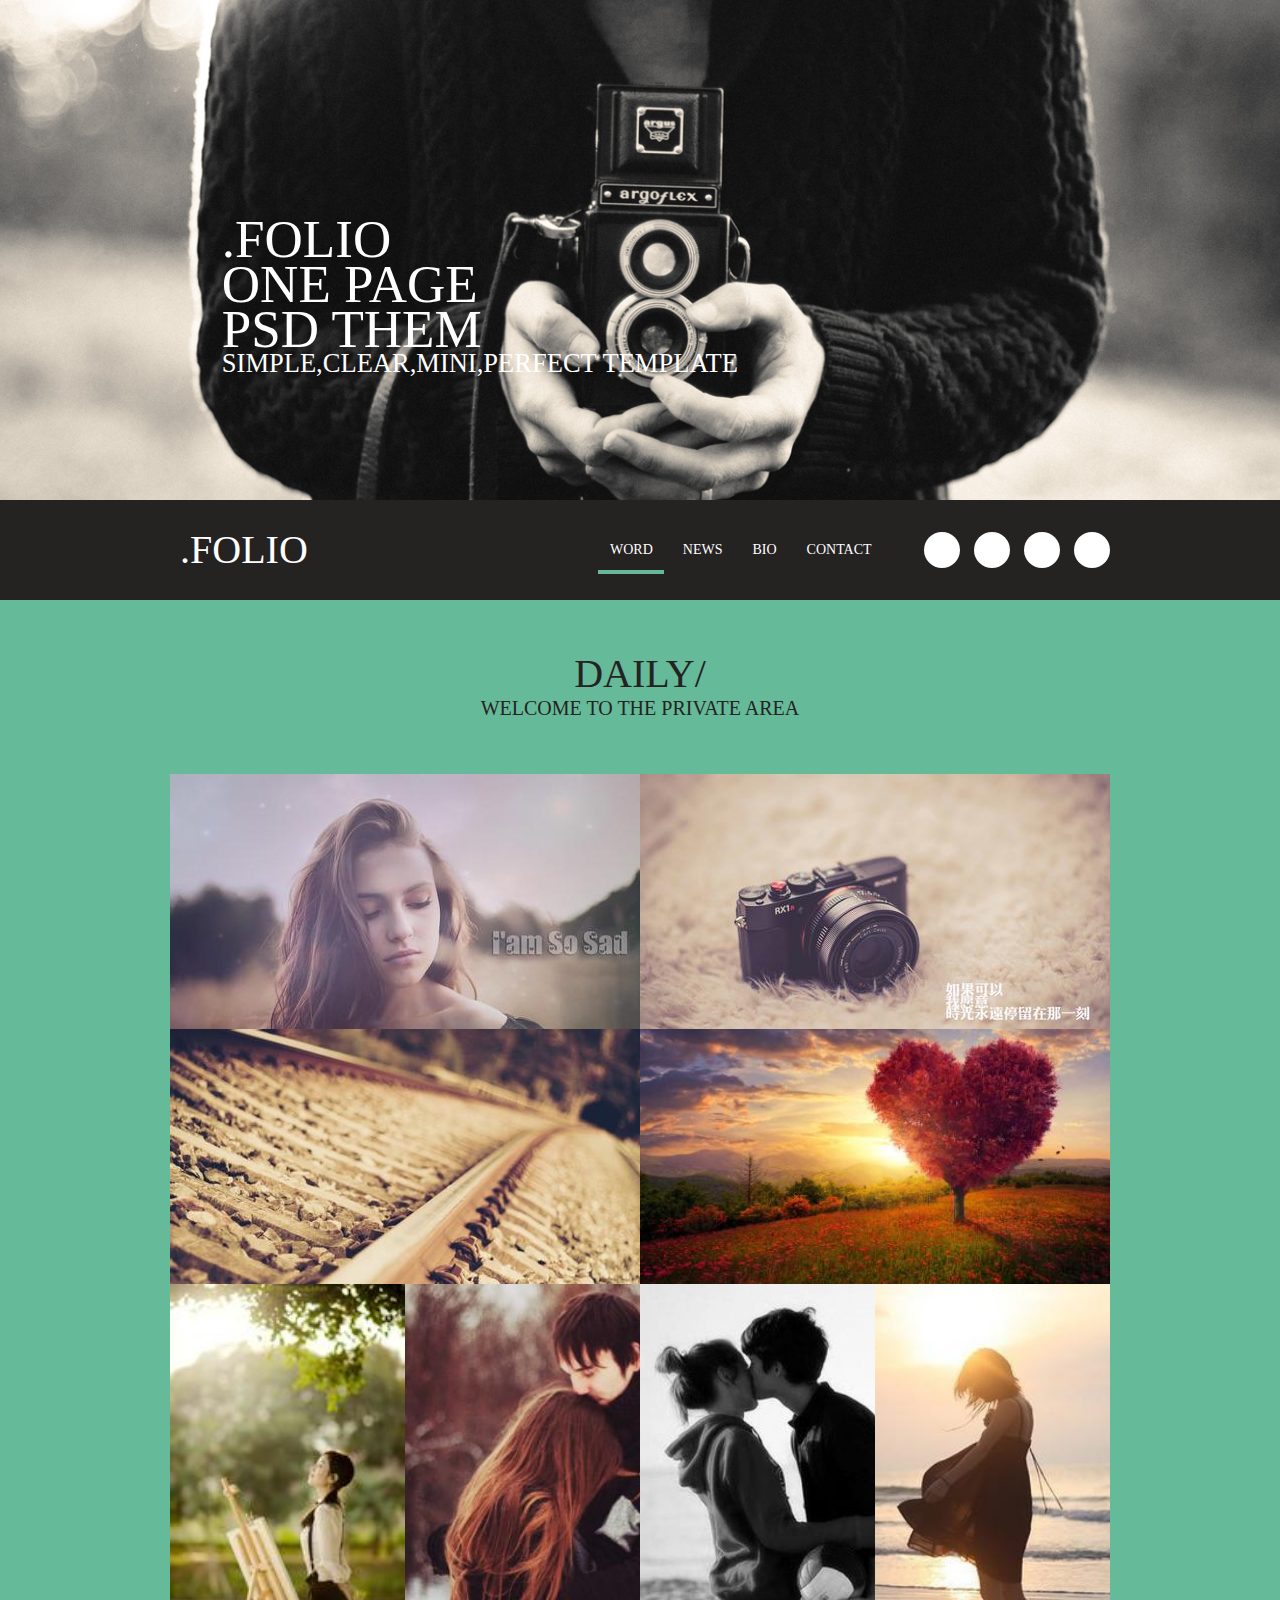
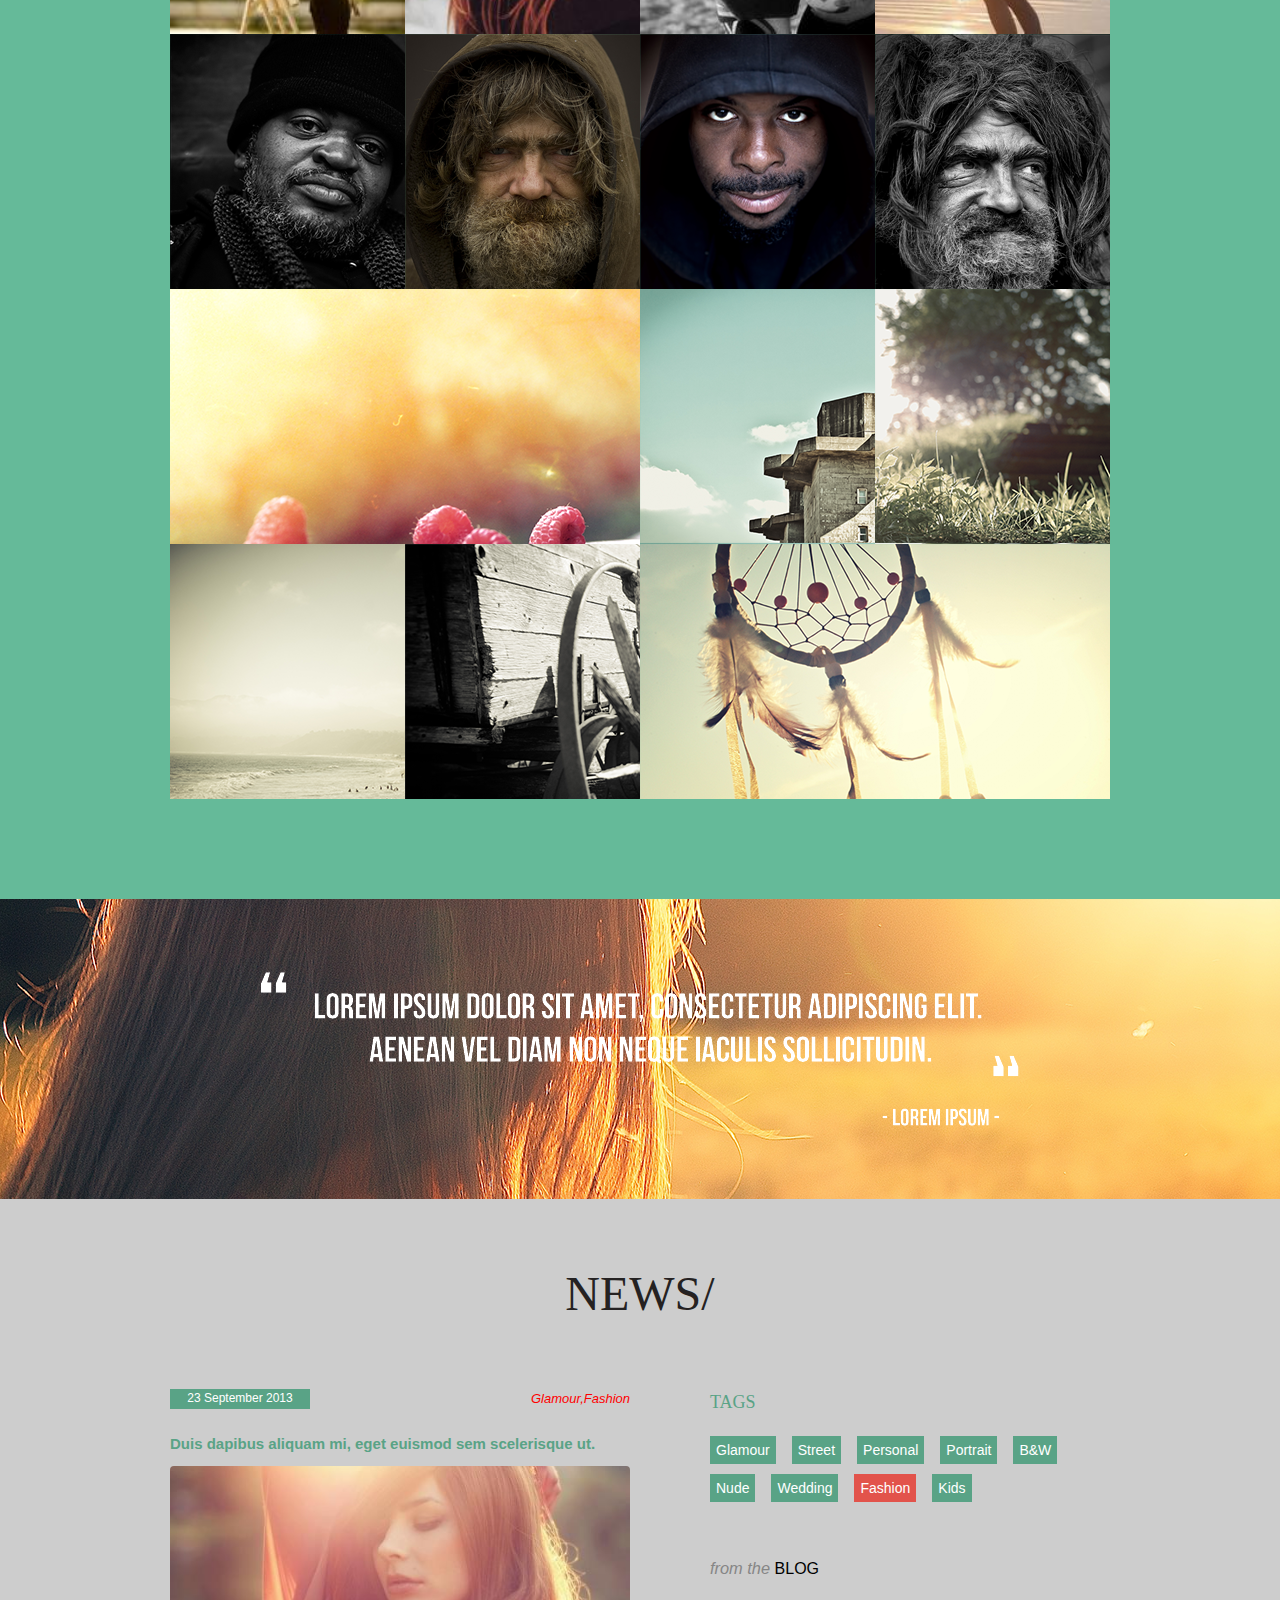
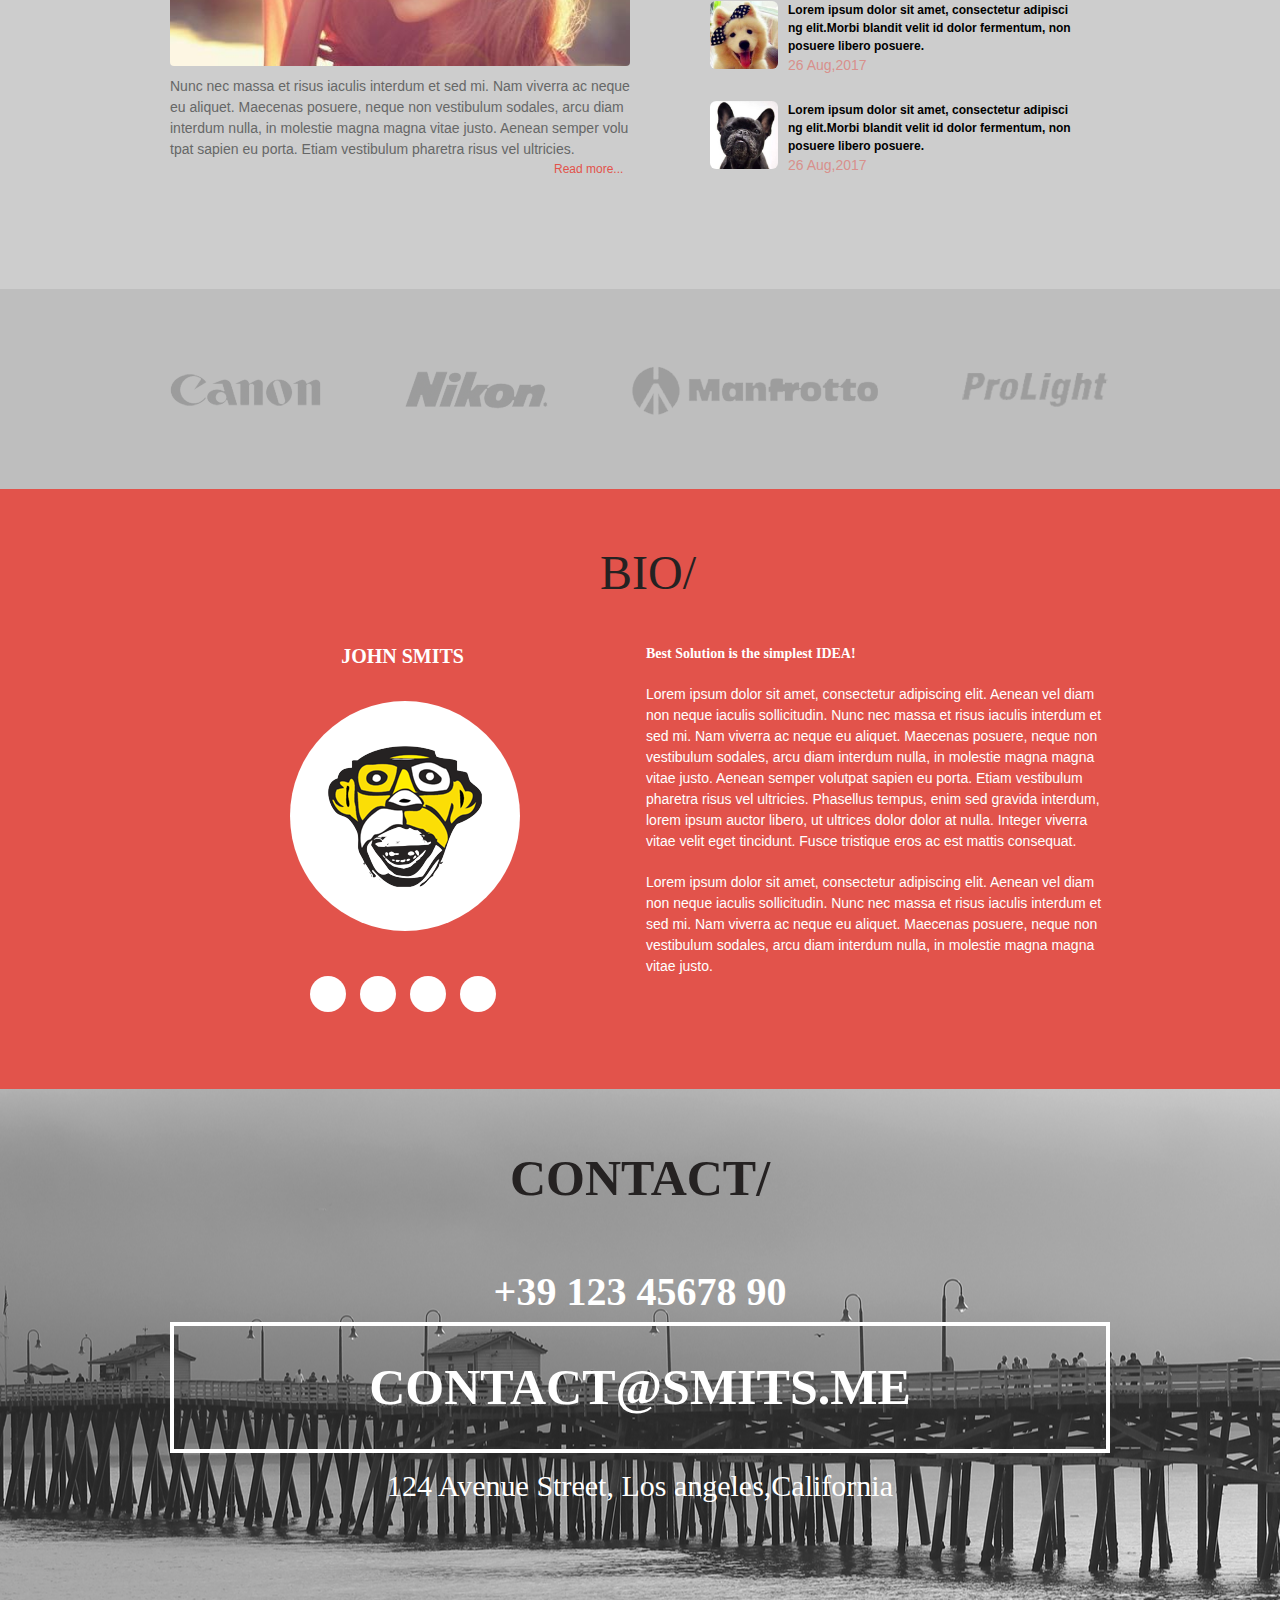
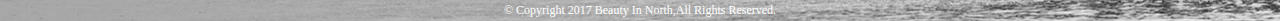
<file: 摄影官网/index.html>
<!doctype html> <!--文档头信息:文档类型 html;是HTML5标准-->
<html>
<head>		
	<!-- 声明当前页面的编码集,2005年之前都是GBK,此后一般为utf-8 -->
	<meta http-equiv='Content-Type' content='text/html; charset=utf-8' />
	<!--声明当前页面的三要素-->
	<title>摄影官网 - MrQuJL</title>
	<!-- keywords小于等于31个字 -->
	<meta name='keywords' content='摄影,唯美,简约,优雅'>
	<!-- description小于等于76个字 -->
	<meta name='description' content='你值得拥有...' >
	<link rel="stylesheet" type='text/css' href="style/index.css" />
	<link rel="stylesheet" type='text/css' href="style/base.css" />
	<link rel="stylesheet" type='text/css' href="http://at.alicdn.com/t/font_j30yl6u1210dx6r.css" />
	<!-- 引入插件的css -->
	<link rel="stylesheet" type='text/css' href="style/qjl_hover.css" />
	<!-- 引入炫酷狂拽吊炸天的css -->
	<link rel="stylesheet" type='text/css' href="style/tz.css" />
</head>
<body>
	<!-- header start -->
	<div class="header">
		<div class="header_box">
			<div class='header_bg'>
				<div class="header_bg_content">
					<div class='title pointer'>
						<h3 class='text_big'>.FOLIO</h3>
						<h3 class='text_big'>ONE PAGE</h3>
						<h3 class='text_big'>PSD THEM</h3>
						<h4 class='text_min'>SIMPLE,CLEAR,MINI,PERFECT TEMPLATE</h4>
					</div>
				</div>
			</div>
		</div>
		<div class="header_search">
			<div class="header_search_content clearfix">
				<h3 class='fl-l c-fff pointer'>.FOLIO</h3>
				<ul class='icon clearfix fl-r'>
					<li class='fl-l'><i class='iconfont icon-qq'></i></li>
					<li class='fl-l'><i class='iconfont icon-facebook'></i></li>
					<li class='fl-l'><i class='iconfont icon-weixin'></i></li>
					<li class='fl-l'><i class='iconfont icon-birdxiaoniao'></i></li>
				</ul>
				<ul class='nav clearfix fl-r pos-r'>
					<li class='fl-l'><a href="javascript:void(0);" class='c-fff'>WORD</a></li>
					<li class='fl-l'><a href="javascript:void(0);" class='c-fff'>NEWS</a></li>
					<li class='fl-l'><a href="javascript:void(0);" class='c-fff'>BIO</a></li>
					<li class='fl-l'><a href="javascript:void(0);" class='c-fff'>CONTACT</a></li>
					<p class='follow'></p>
				</ul>
			</div>
		</div>
	</div>
	<!-- end header -->

	<!-- main start -->
	<div class="main">
		<div class="main_content">
			<div class='desc'>
				<h3>Daily/</h3>
				<p>welcome to the private area</p>
			</div>
			<ul class='pic_box clearfix'>
				<li class='pic_1 fl-l big'></li>
				<li class='pic_2 fl-l big'></li>
				<li class='pic_3 fl-l big'></li>
				<li class='pic_4 fl-l big'></li>

				<li class='pic_5 fl-l min'></li>
				<li class='pic_6 fl-l min'></li>
				<li class='pic_7 fl-l min'></li>
				<li class='pic_8 fl-l min'></li>

				<li class='pic_9 fl-l small'></li>
				<li class='pic_10 fl-l small'></li>
				<li class='pic_11 fl-l small'></li>
				<li class='pic_12 fl-l small'></li>

				<li class='pic_13 fl-l big'></li>
				<li class='pic_14 fl-l small'></li>
				<li class='pic_15 fl-l small'></li>
				<li class='pic_16 fl-l small'></li>
				<li class='pic_17 fl-l small'></li>
				<li class='pic_18 fl-l big'></li>
			</ul>
		</div>
		<div class="main_center_outer">
			<div class='main_center'>
				<div class="main_center_text"></div>
			</div>
		</div>
		<div class="main_news">
			<h3 class="main_news_title">
				NEWS/
			</h3>
			<div class='main_news_box clearfix'>
				<div class='main_news_box_left fl-l'>
					<div class='news_top clearfix'>
						<a href="javascriopt:void(0);" class='c-fff fl-l'>
						23 September 2013
						</a>
						<a href="javascript:void(0);" class='fl-r'>
							Glamour,Fashion
						</a>
						<i class='fl-r pointer iconfont icon-shuqianguanli pad-r10'></i>
					</div>
					<h4>
						Duis dapibus aliquam mi, eget euismod sem scelerisque ut.
					</h4>
					<div class='news_img'></div>
					<p class='news_p'>
						Nunc nec massa et risus iaculis interdum et sed mi. Nam viverra 
						ac neque eu aliquet. Maecenas posuere, neque non vestibulum 
						sodales, arcu diam interdum nulla, in molestie magna magna vitae 
						justo. Aenean semper volutpat sapien eu porta. Etiam vestibulum 
						pharetra risus vel ultricies.
					</p>
					<div class='more clearfix'>
						<a class='f-wei f-siz12 fl-r c-red iconfont icon-rightarrow' href="javascript:void(0);"></a>
						<a class='f-siz12 fl-r c-red' href="javascript:void(0);">
							Read more...&nbsp;&nbsp;
						</a>
					</div>
				</div>
				<div class='main_news_box_right fl-r'>
					<h4><a href="javascript:void(0);">TAGS</a></h4>
					<div class='btn_box clearfix'>
						<a class='fl-l c-fff' href="javascript:void(0);">Glamour</a>
						<a class='fl-l c-fff' href="javascript:void(0);">Street</a>
						<a class='fl-l c-fff' href="javascript:void(0);">Personal</a>
						<a class='fl-l c-fff' href="javascript:void(0);">Portrait</a>
						<a class='fl-l c-fff' href="javascript:void(0);">B&W</a>
						<a class='fl-l c-fff' href="javascript:void(0);">Nude</a>
						<a class='fl-l c-fff' href="javascript:void(0);">Wedding</a>
						<a id='spe' class='fl-l c-fff' href="javascript:void(0);">Fashion</a>
						<a class='fl-l c-fff' href="javascript:void(0);">Kids</a>
					</div>
					<h3>from the <span>BLOG</span></h3>
					<div class='pic_text clearfix'>
						<div class='fl-l'></div>
						<p>
							Lorem ipsum dolor sit amet, consectetur adipiscing elit.Morbi blandit velit id dolor fermentum, non 
							posuere libero posuere.
						</p>
						<span><a href="javascript:void(0);">26 Aug,2017</a></span>
					</div>
					<div class='pic_text clearfix' id='two'>
						<div class='fl-l'></div>
						<p>
							Lorem ipsum dolor sit amet, consectetur adipiscing elit.Morbi blandit velit id dolor fermentum, non 
							posuere libero posuere.
						</p>
						<span><a href="javascript:void(0);">26 Aug,2017</a></span>
					</div>
				</div>
			</div>
		</div>
		<div class="main_brand">
			<div class="main_brand_content clearfix">
				 <img src="images/brand_1.png" alt="" width='151' height='32' title='Canon' />
				 <img src="images/brand_2.png" alt="" width='143' height='38' title='Nikon' />
				 <img src="images/brand_3.png" alt="" width='246' height='49' title='Manfrotto' />
				 <img src="images/brand_4.png" alt="" width='146' height='34' title='ProLight' />
			</div>
		</div>
		<div class="main_join">
			<div class="main_join_content clearfix">
				<div class="main_join_content_left fl-l clearfix">
					<h3 class='fl-r'>
						<a href="javascript:void(0);">JOHN SMITS</a>
					</h3>
					<div class='tigger fl-r'></div>
					<ul class='icon clearfix fl-r'>
						<li class='fl-l'><i class='iconfont icon-qq'></i></li>
						<li class='fl-l'><i class='iconfont icon-facebook'></i></li>
						<li class='fl-l'><i class='iconfont icon-weixin'></i></li>
						<li class='fl-l'><i class='iconfont icon-birdxiaoniao'></i></li>
					</ul>
				</div>
				<div class="main_join_content_right fl-r">
					<h3>
						BIO/
					</h3>
					<h4>Best Solution is the simplest IDEA!</h4>
					<p>
						Lorem ipsum dolor sit amet, consectetur adipiscing elit. Aenean vel 
						diam non neque iaculis sollicitudin. Nunc nec massa et risus 
						iaculis interdum et sed mi. Nam viverra ac neque eu aliquet. 
						Maecenas posuere, neque non vestibulum sodales, arcu diam 
						interdum nulla, in molestie magna magna vitae justo. Aenean 
						semper volutpat sapien eu porta. Etiam vestibulum pharetra 
						risus vel ultricies. Phasellus tempus, enim sed gravida interdum, 
						lorem ipsum auctor libero, ut ultrices dolor dolor at nulla. 
						Integer viverra vitae velit eget tincidunt. Fusce tristique eros ac 
						est mattis consequat.
					</p>
					<p>
						Lorem ipsum dolor sit amet, consectetur adipiscing elit. Aenean vel 
						diam non neque iaculis sollicitudin. Nunc nec massa et risus 
						iaculis interdum et sed mi. Nam viverra ac neque eu aliquet. 
						Maecenas posuere, neque non vestibulum sodales, arcu diam 
						interdum nulla, in molestie magna magna vitae justo. 
					</p>
				</div>
			</div>
		</div>
	</div>
	<!-- end main -->

	<!-- footer start -->
	<div class="footer">
		<div class="footer_content">
			<h3 class='title'>CONTACT/</h3>
			<h3 class='phone'>+39 123 45678 90</h3>
			<h3 class='e-mail'>CONTACT@SMITS.ME</h3>
			<h4>124 Avenue Street, Los angeles,California</h4>
			<p>&copy; Copyright 2017 Beauty In North,All Rights Reserved.</p>
		</div>
	</div>
	<!-- end footer -->

<!-- 引入jQuery官方类库 -->
<script type='text/javascript' src='js/jquery-3.1.1.min.js'></script>
<!-- 引入索引页脚本 -->
<script type='text/javascript' src='js/index.js'></script>
<!-- 引入自定义hover插件 -->
<script type='text/javascript' src='js/qjl_hover.js'></script>

</body>
</html>
</file>
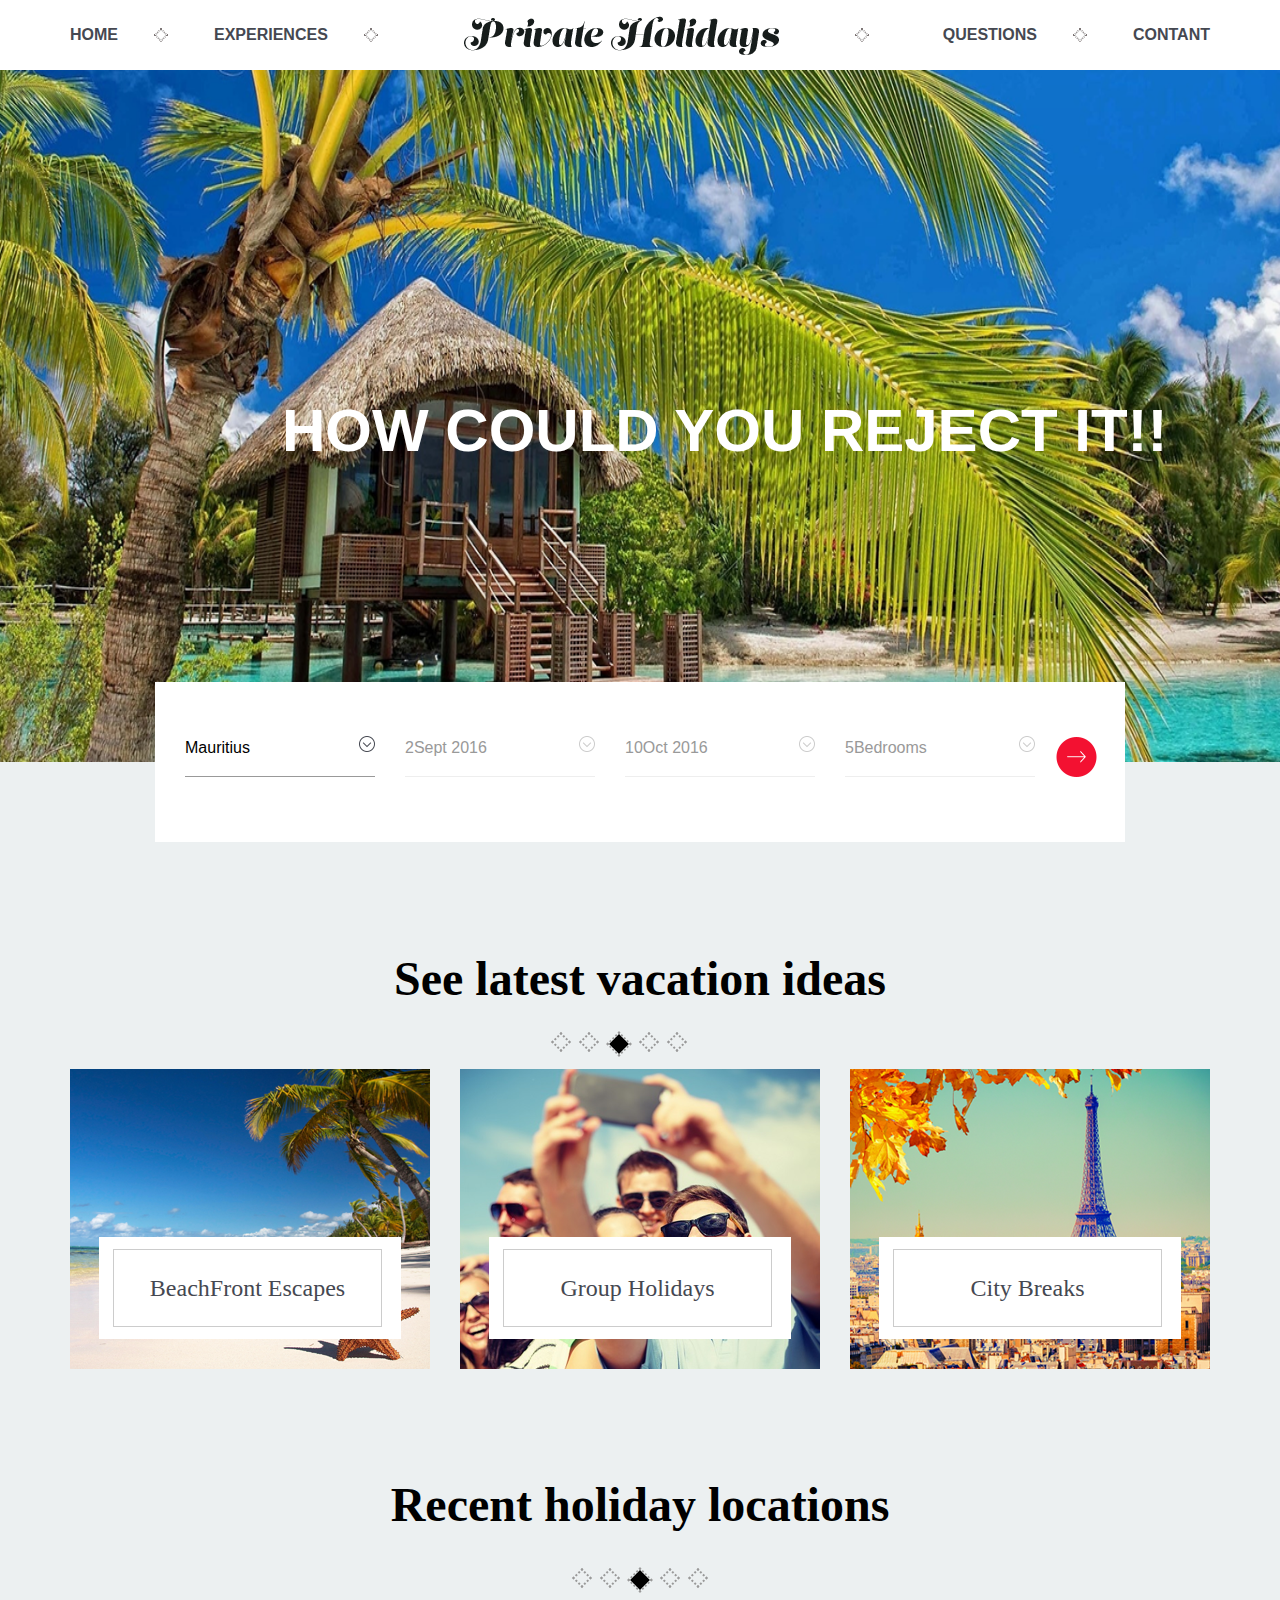
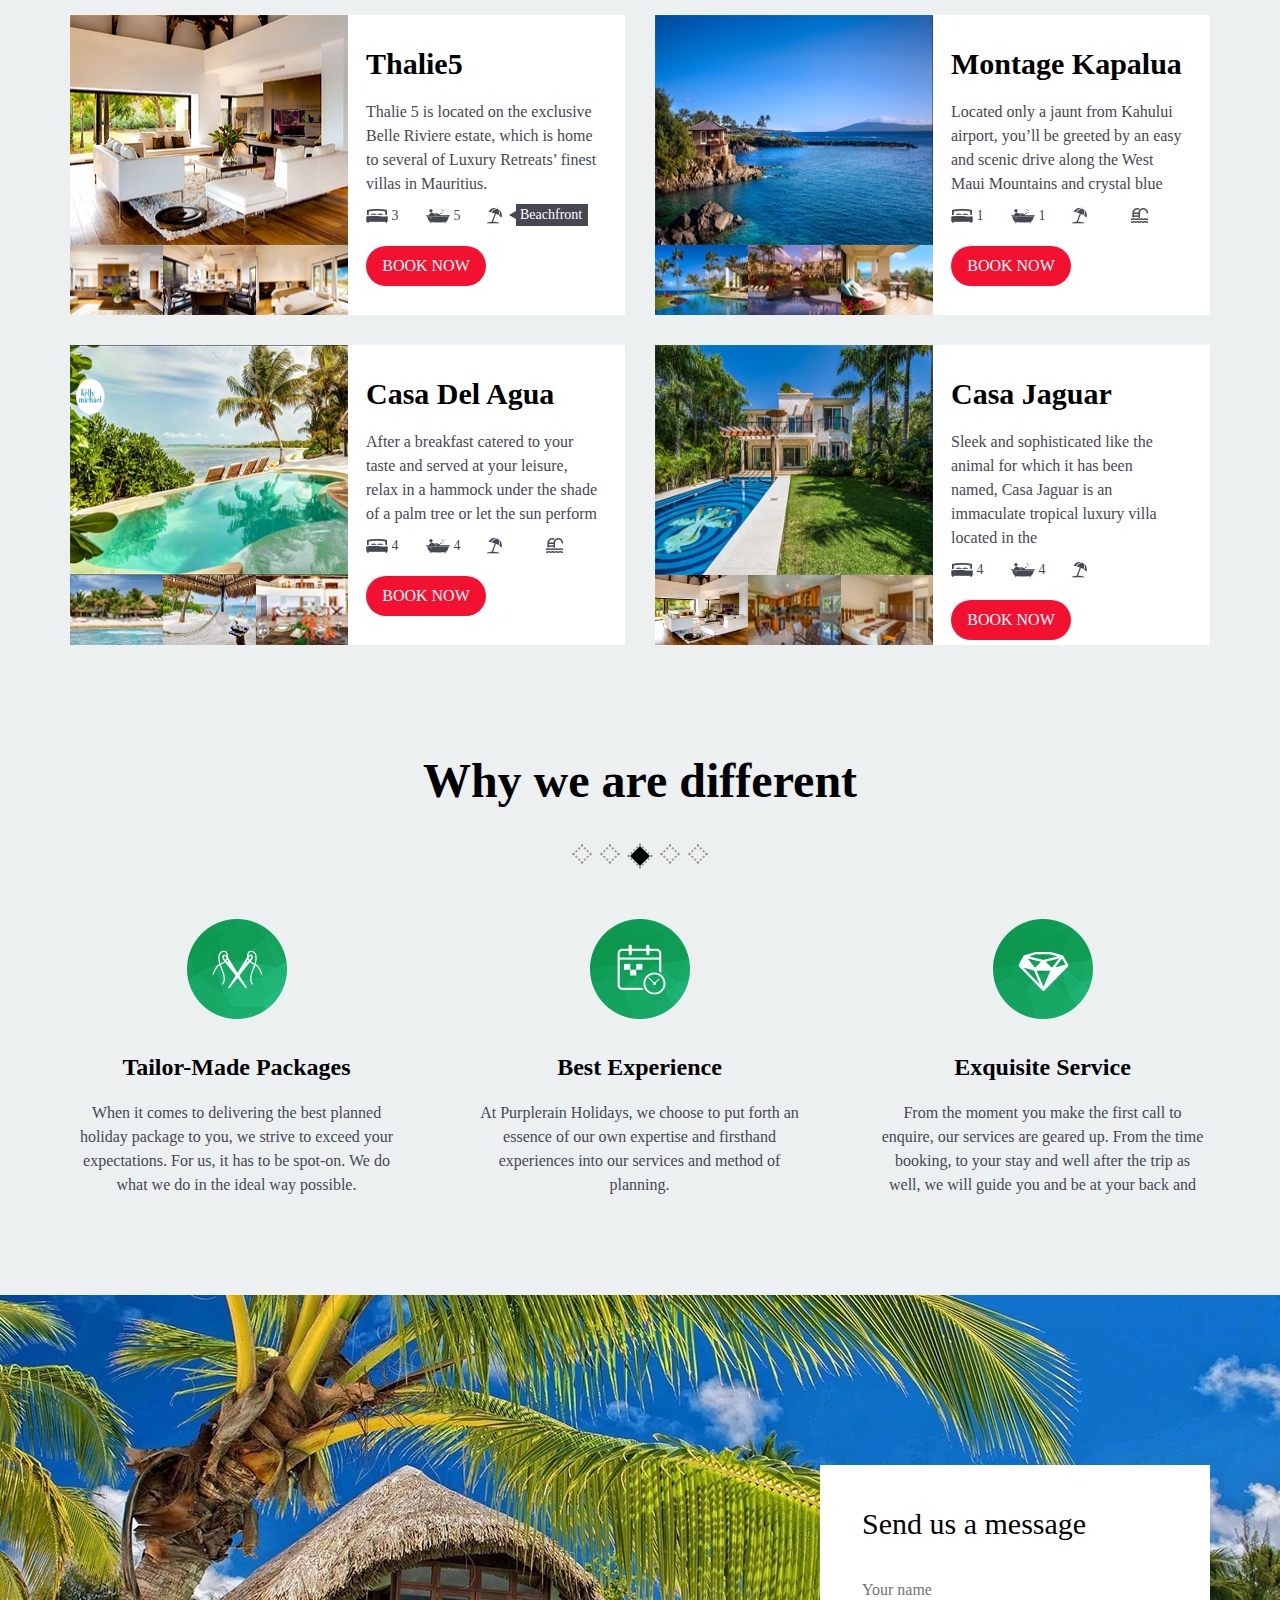
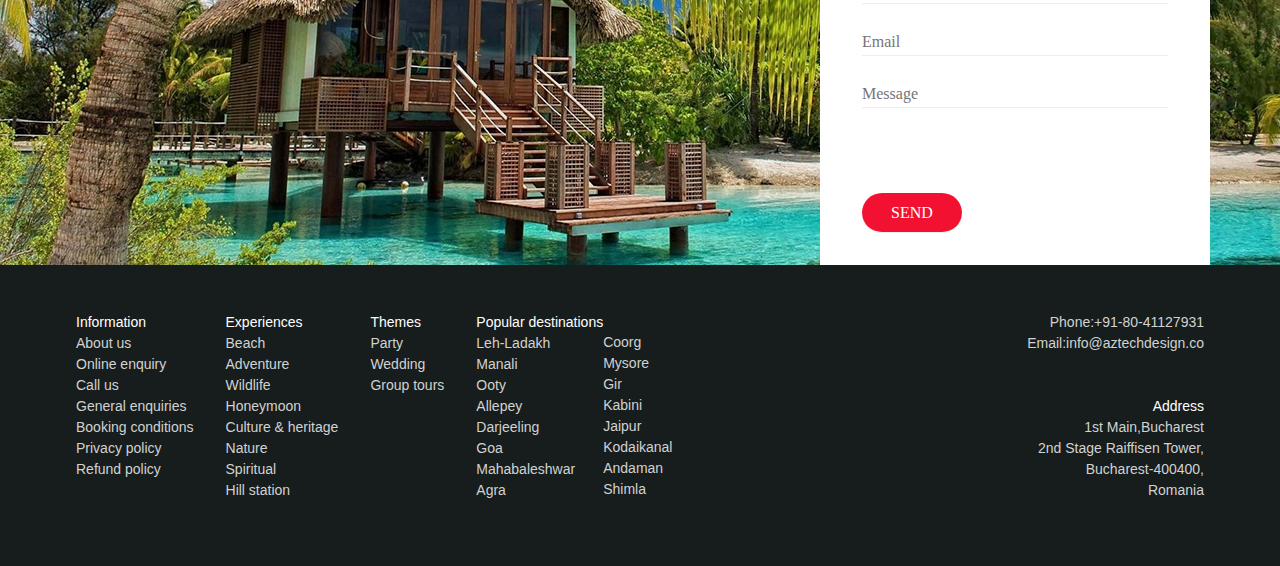
<file: 旅游胜地/index.html>
<!doctype html> <!--文档头信息:文档类型 html;是HTML5标准-->
<html><!--根标签 language="english"-->
<head>			<!--网页头部-->
	<meta charset="UTF-8">
	<meta name="Author" content="">		<!--作者-->
	<meta name="Keywords" content="">		<!--关键词 （用于seo）-->
	<meta name="Description" content="">	<!--网站描述-->
	<title>旅游胜地 - MrQuJL</title>				<!--网站标题-->
	<link rel='stylesheet' type='text/css' href="style/base.css">
	<link rel='stylesheet' type='text/css' href="style/index.css">
</head>
<body>			
	<!--网页头部-->
	<div id='header'>
		<div id='nav'>
			<ul class='clearfix'>
				<li class='fl-l p-l0 pos-r'>
					<a href='#'>HOME</a>
					<i class='minibox'></i>
				</li>
				<li class='fl-l pos-r'>
					<a href='#'>EXPERIENCES</a>
					<i class='minibox'></i>
				</li>
				<li class='fl-l spe pos-r'>
					<a href='#'><img src="images/Private-Holidays.png" alt=""></a>
					<i class='minibox'></i>
				</li>
				<li class='fl-r p-r0 pos-r'>
					<a href='#'>CONTANT</a>
				</li>
				<li class='fl-r pos-r'>
					<a href='#'>QUESTIONS</a>
					<i id='ai' class='minibox'></i>
				</li>
				
			</ul>
		</div>
		<ul id='banner' class='pos-r'>
			<li id='one' class='pos-a' style="z-index:1;">
				<p class='pos-a'>ENJOY FREEDOM LAND</p>
			</li>
			<li id='two' class='pos-a' style="z-index:1;">
				<p class='pos-a'>HOW COULD YOU REJECT IT!!</p>
			</li>
            <script type="text/javascript" src="js/lunbo.js"></script>
		</ul>
		<div id='select' class='pos-r'>
			<ul id='choice' class='pos-a clearfix'>
				<li id='active' class='fl-l clearfix'>
					<span>Mauritius</span>
					<img class='fl-r' src="images/dropdown-copy-2.png" alt="" />
				</li>
				<li class='fl-l clearfix'>
					<span>2Sept 2016</span>
					<img class='fl-r' src="images/dropdown.png" alt="" />
				</li>
				<li class='fl-l clearfix'>
					<span>10Oct 2016</span>
					<img class='fl-r' src="images/dropdown.png" alt="" />
				</li>
				<li class='fl-l clearfix'>
					<span>5Bedrooms</span>
					<img class='fl-r' src="images/dropdown.png" alt="" />
				</li>
				<a href='#'>
					<img id='go' src="images/go-button.png" alt="go" class='pos-a' />
				</a>
			</ul>
		</div>
	</div>
	<!--网页主体-->
	<div id='main'>
		<!--ideas-->
		<div id='ideas'>
			<h2>See latest vacation ideas</h2>
			<ul class='zu clearfix'>
				<li class='square fl-l'></li>
				<li class='square fl-l'></li>
				<li class='square fl-l active'></li>
				<li class='square fl-l'></li>
				<li class='square fl-l'></li>
			</ul>
			<ul id='idea' class='clearfix'>
				<li id='I' class='fl-l pos-r'>
					<div class='white pos-a'>
						<a href='#'>BeachFront Escapes</a>
					</div>
				</li>
				<li id='II' class='fl-l pos-r'>
					<div class='white pos-a'>
						<a href='#'>Group Holidays</a>
					</div>
				</li>
				<li id='III' class='fl-l pos-r'>
					<div class='white pos-a'>
						<a href='#'>City Breaks</a>
					</div>
				</li>
			</ul>
		</div>
		<!--locations-->
		<div id='locations'>
			<h2>Recent holiday locations</h2>
			<ul class='zu clearfix'>
				<li class='square fl-l'></li>
				<li class='square fl-l'></li>
				<li class='square fl-l active'></li>
				<li class='square fl-l'></li>
				<li class='square fl-l'></li>
			</ul>
			<ul id='area' class='clearfix'>
				<li class='fl-l clearfix'>
					<div class='pic-box clearfix fl-l'>
						<img class='fl-l' width='278px' height='230px' src="images/Layer-2.png" alt="">
						<img class='fl-l' width='93px' height='70px' src="images/Layer-3.png" alt="">
						<img class='fl-l' width='93px' height='70px' src="images/Layer-4.png" alt="">
						<img class='fl-l' width='92px' height='70px' src="images/Layer-5.png" alt="">
					</div>
					<div class="text-box fl-l">
						<h3>Thalie5</h3>
						<p>
							Thalie 5 is located on the exclusive Belle Riviere estate, which is home to several of Luxury Retreats’ finest villas in Mauritius.
						</p>
						<ul class='clearfix'>
							<li class='fl-l'>
								<img src="images/bed.png" alt="">
								<i class='f-sty-nor'>3</i>
							</li>
							<li class='fl-l'>
								<img src="images/bath.png" alt="">
								<i class='f-sty-nor'>5</i>
							</li>
							<li class='fl-l pos-r'>
								<img src="images/beachfront.png" alt="">
								<i id='traigle' class='f-sty-nor pos-a'>
									Beachfront
								</i>
							</li>
						</ul>
						<div class='bt'>
							BOOK NOW
						</div>
					</div>
				</li>
				<li class='fl-l mar-l30 mar-b30'>
					<div class='pic-box clearfix fl-l'>
						<img class='fl-l' width='278px' height='230px' src="images/Layer-6.png" alt="">
						<img class='fl-l' width='93px' height='70px' src="images/Layer-7.png" alt="">
						<img class='fl-l' width='93px' height='70px' src="images/Layer-8.png" alt="">
						<img class='fl-l' width='92px' height='70px' src="images/Layer-9.png" alt="">
					</div>
					<div class="text-box fl-l">
						<h3>Montage Kapalua</h3>
						<p>
							Located only a jaunt from Kahului airport, you’ll be greeted by an easy and scenic drive along the West Maui Mountains and crystal blue 
						</p>
						<ul class='clearfix'>
							<li class='fl-l'>
								<img src="images/bed.png" alt="">
								<i class='f-sty-nor'>1</i>
							</li>
							<li class='fl-l'>
								<img src="images/bath.png" alt="">
								<i class='f-sty-nor'>1</i>
							</li>
							<li class='fl-l pos-r'>
								<img src="images/beachfront.png" alt="">
							</li>
							<li class='fl-l pos-r'>
								<img src="images/pool.png" alt="">
							</li>
						</ul>
						<div class='bt'>
							BOOK NOW
						</div>
					</div>
				</li>
				<li class='fl-l mar-r30'>
					<div class='pic-box clearfix fl-l'>
						<img class='fl-l' width='278px' height='230px' src="images/Layer-17.png" alt="">
						<img class='fl-l' width='93px' height='70px' src="images/Layer-18.png" alt="">
						<img class='fl-l' width='93px' height='70px' src="images/Layer-19.png" alt="">
						<img class='fl-l' width='92px' height='70px' src="images/Layer-20.png" alt="">
					</div>
					<div class="text-box fl-l">
						<h3>Casa Del Agua</h3>
						<p>
							After a breakfast catered to your taste and served at your leisure, relax in a hammock under the shade of a palm tree or let the sun perform 
						</p>
						<ul class='clearfix'>
							<li class='fl-l'>
								<img src="images/bed.png" alt="">
								<i class='f-sty-nor'>4</i>
							</li>
							<li class='fl-l'>
								<img src="images/bath.png" alt="">
								<i class='f-sty-nor'>4</i>
							</li>
							<li class='fl-l pos-r'>
								<img src="images/beachfront.png" alt="">
							</li>
							<li class='fl-l pos-r'>
								<img src="images/pool.png" alt="">
							</li>
						</ul>
						<div class='bt'>
							BOOK NOW
						</div>
					</div>
				</li>
				<li class='fl-l'>
					<div class='pic-box clearfix fl-l'>
						<img class='fl-l' width='278px' height='230px' src="images/Layer-21.png" alt="">
						<img class='fl-l' width='93px' height='70px' src="images/Layer-2.png" alt="">
						<img class='fl-l' width='93px' height='70px' src="images/Layer-23.png" alt="">
						<img class='fl-l' width='92px' height='70px' src="images/Layer-24.png" alt="">
					</div>
					<div class="text-box fl-l">
						<h3>Casa Jaguar</h3>
						<p>
							Sleek and sophisticated like the animal for which it has been named, Casa Jaguar is an immaculate tropical luxury villa located in the 
						</p>
						<ul class='clearfix'>
							<li class='fl-l'>
								<img src="images/bed.png" alt="">
								<i class='f-sty-nor'>4</i>
							</li>
							<li class='fl-l'>
								<img src="images/bath.png" alt="">
								<i class='f-sty-nor'>4</i>
							</li>
							<li class='fl-l pos-r'>
								<img src="images/beachfront.png" alt="">
							</li>
						</ul>
						<div class='bt'>
							BOOK NOW
						</div>
					</div>
				</li>
			</ul>
		</div>
		<!--we are different-->
		<div id='different'>
			<h2>Why we are different</h2>
			<ul class='zu clearfix'>
				<li class='square fl-l'></li>
				<li class='square fl-l'></li>
				<li class='square fl-l active'></li>
				<li class='square fl-l'></li>
				<li class='square fl-l'></li>
			</ul>
			<ul id="three-info" class='clearfix mar-b100'>
				<li class='fl-l mar-r70'>
					<img src="images/Vector-Smart-Object-1.png" alt="">
					<h3>Tailor-Made Packages</h3>
					<p>
						When it comes to delivering the best planned holiday package to you, we strive to exceed your expectations. For us, it has to be spot-on. We do what we do in the ideal way possible.
					</p>
				</li>
				<li class='fl-l mar-r70'>
					<img src="images/Vector-Smart-Object-2.png" alt="">
					<h3>Best Experience</h3>
					<p>
						At Purplerain Holidays, we choose to put forth an essence of our own expertise and firsthand experiences into our services and method of planning.
					</p>
				</li>
				<li class='fl-l'>
					<img src="images/Vector-Smart-Object-3.png" alt="">
					<h3>Exquisite Service</h3>
					<p>
						From the moment you make the first call to enquire, our services are geared up. From the time booking, to your stay and well after the trip as well, we will guide you and be at your back and 
					</p>
				</li>
			</ul>
		</div>
	</div>
	<!--网页底部-->
	<div id='footer'>
		<div id='bottom-bg' class='pos-r'>
			<form action="" method='' class='pos-a'>
				<h3>Send us a message</h3>
				<input type="text" placeholder='Your name'/>
				<input type="text" placeholder='Email'/>
				<input type="text" placeholder='Message'/>
				<input id='submit' type="submit" value='SEND' />
			</form>
		</div>
		<div id="copy-right">
			<div id="copy-right-info">
				<ul id='company-info' class='clearfix'>
					<li class='fl-l'>
						<dl>
							<dt>Information</dt>
							<dd>About us</dd>
							<dd>Online enquiry</dd>
							<dd>Call us</dd>
							<dd>General enquiries</dd>
							<dd>Booking conditions</dd>
							<dd>Privacy policy</dd>
							<dd>Refund policy</dd>
						</dl>
					</li>
					<li class='fl-l'>
						<dl>
							<dt>Experiences</dt>
							<dd>Beach</dd>
							<dd>Adventure</dd>
							<dd>Wildlife</dd>
							<dd>Honeymoon</dd>
							<dd>Culture & heritage</dd>
							<dd>Nature</dd>
							<dd>Spiritual</dd>
							<dd>Hill station</dd>
						</dl>
					</li>
					<li class='fl-l'>
						<dl>
							<dt>Themes</dt>
							<dd>Party</dd>
							<dd>Wedding</dd>
							<dd>Group tours</dd>
						</dl>
					</li>
					<li class='fl-l'>
						<dl>
							<dt>Popular destinations</dt>
							<dd>Leh-Ladakh</dd>
							<dd>Manali</dd>
							<dd>Ooty</dd>
							<dd>Allepey</dd>
							<dd>Darjeeling</dd>
							<dd>Goa</dd>
							<dd>Mahabaleshwar</dd>
							<dd>Agra</dd>
						</dl>
					</li>
					<li id='down' class='fl-l'>
						<dl>
							<dd>Coorg</dd>
							<dd>Mysore</dd>
							<dd>Gir</dd>
							<dd>Kabini</dd>
							<dd>Jaipur</dd>
							<dd>Kodaikanal</dd>
							<dd>Andaman</dd>
							<dd>Shimla</dd>
						</dl>
					</li>
					<li id='right' class='fl-r'>
						<dl>
							<dd>Phone:+91-80-41127931</dd>
							<dd>Email:info@aztechdesign.co</dd>
							<br/>
							<br/>
							<dt>Address</dt>
							<dd>1st Main,Bucharest</dd>
							<dd>2nd Stage Raiffisen Tower,</dd>
							<dd>Bucharest-400400,</dd>
							<dd>Romania</dd>
						</dl>
					</li>
				</ul>
			</div>
		</div>
	</div>
</body>
</html>
</file>
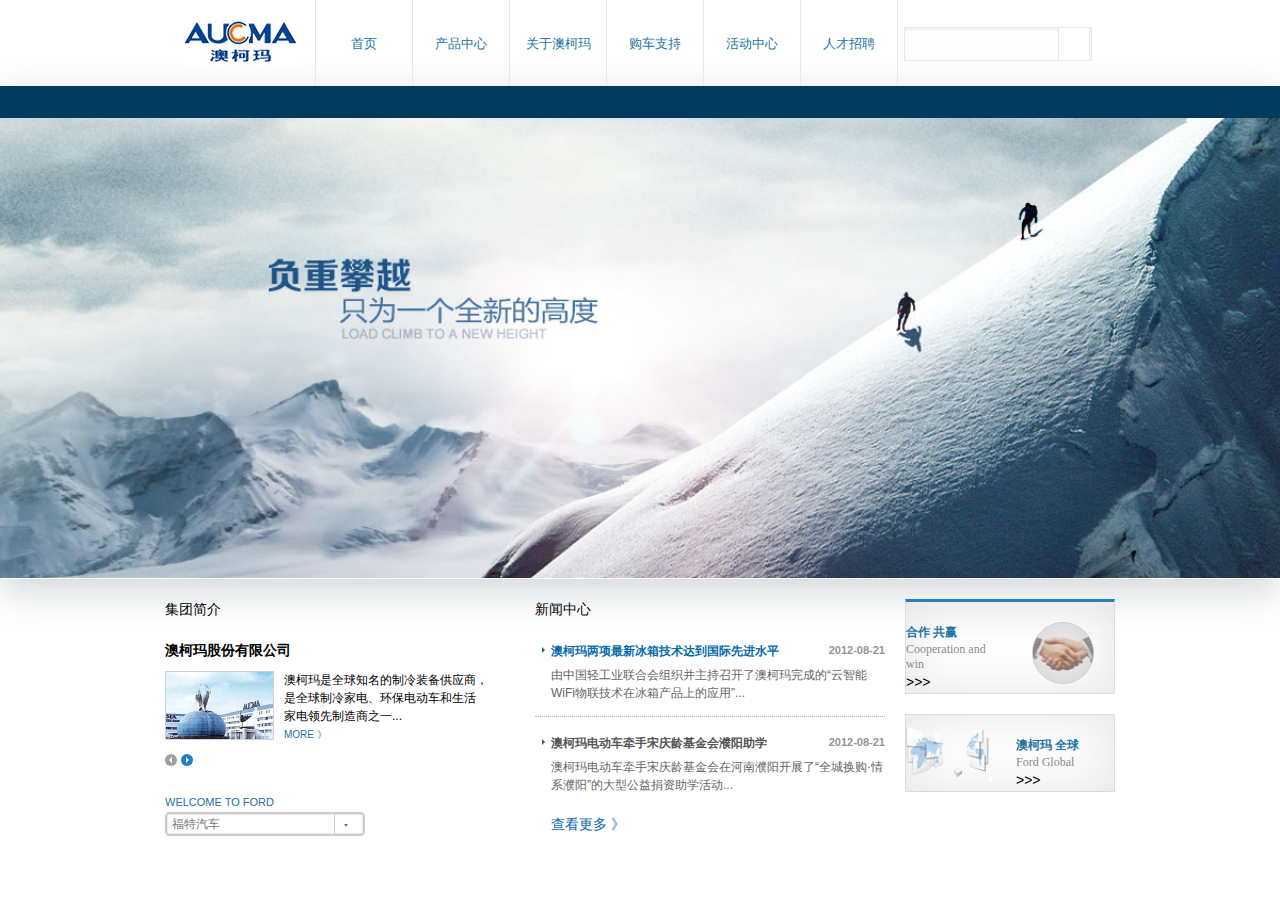
<file: 澳柯玛/index.html>
<!doctype html> <!--文档头信息:文档类型 html;是HTML5标准-->
<html>
<head>		
	<!-- 声明当前页面的编码集,2005年之前都是GBK,此后一般为utf-8 -->
	<meta http-equiv='Content-Type' content='text/html; charset=utf-8' />
	<!--声明当前页面的三要素-->
	<title>澳柯玛 - MrQuJL</title>
	<!-- keywords小于等于31个字 -->
	<meta name='keywords' content='关键词,关键词'>
	<!-- description小于等于76个字 -->
	<meta name='description' content='' >
	<link rel="stylesheet" type='text/css' href="style/index.css" />
	<link rel="stylesheet" type='text/css' href="style/base.css" />
	<link rel="stylesheet" type='text/css' href="http://at.alicdn.com/t/font_9j3i2gu15gclerk9.css" />
</head>
<body>			
	<div class='header'>
		<div class="header-content">
			<ul class='clearfix'>
				<li class='fl-l logo bor-r'></li>
				<li class='fl-l bor-r'>
					<a href="javascript:void(0);" class='f-siz13 c-247'>
						首页
					</a>
				</li>
				<li class='fl-l bor-r'>
					<a href="javascript:void(0);" class='f-siz13 c-247'>
						产品中心
					</a>
				</li>
				<li class='fl-l bor-r'>
					<a href="javascript:void(0);" class='f-siz13 c-247'>
						关于澳柯玛
					</a>
				</li>
				<li class='fl-l bor-r'>
					<a href="javascript:void(0);" class='f-siz13 c-247'>
						购车支持
					</a>
				</li>
				<li class='fl-l bor-r'>
					<a href="javascript:void(0);" class='f-siz13 c-247'>
						活动中心
					</a>
				</li>
				<li class='fl-l bor-r'>
					<a href="javascript:void(0);" class='f-siz13 c-247'>
						人才招聘
					</a>
				</li>
				<li class='fl-l input pos-r'>
					<input type="text" />
					<div class='pos-a'>
						<i class='iconfont icon-sousuo pointer c-808'></i>
					</div>
				</li>
			</ul>
		</div>
		<div class="header-banner"></div>
	</div>
	<div class='main'>
		<div class="main-content clearfix">
			<div class="left w-330 h-284 mar-r40 fl-l">
				<h4 class='pad-b20 f-w-nor'>
					<a href="javascript:void(0);">
						集团简介
					</a>
				</h4>
				<p class='f-w-bold pointer mar-b10'>澳柯玛股份有限公司</p>
				<div class='clearfix mar-b10'>
					<img src="images/bg-1.png" alt="" width='107' height='67' class='bor pointer fl-l mar-r10' />
					<p class='fl-l f-siz12 w-205 pointer line-h18'>
						澳柯玛是全球知名的制冷装备供应商，
						是全球制冷家电、环保电动车和生活
						家电领先制造商之一...<br/>
						<span class='f-siz10 c-247'>MORE 》</span>
					</p>
				</div>
				<div class='mini-box clearfix mar-b25'>
					<div class='l-circle fl-l'>
						<b></b>
					</div>
					<div class='r-circle fl-l active'>
						<b></b>
					</div>
				</div>
				<p>
					<a href="javascript:void(0);" class='c-247 f-siz11'>
						WELCOME TO FORD
					</a>
				</p>
				<div class='search pos-r'>
					<input type="text" placeholder='福特汽车' />
					<div class='tr-wrap pos-a'>
						<div class='down-traingle'></div>
					</div>
				</div>
			</div>
			<div class="center w-350 h-284 mar-r20 fl-l">
				<h4 class='pad-b20 f-w-nor'>
					<a href="javascript:void(0);">
						新闻中心
					</a>
				</h4>
				<div class='mar-b15'>
					<h4 class='clearfix pad-b5 pos-r'>
						<a href="javascript:void(0);" class='f-siz12'>
							澳柯玛两项最新冰箱技术达到国际先进水平
						</a>
						<span class='f-siz11 pointer'>
							2012-08-21
						</span>
						<i class='pos-a pointer'></i>
					</h4>
					<p>
						由中国轻工业联合会组织并主持召开了澳柯玛完成的“云智能WiFi物联技术在冰箱产品上的应用”...
					</p>
				</div>
				<div class='p1'>
					<h4 class='clearfix pad-b5 pos-r'>
						<a href="javascript:void(0);" class='f-siz12'>
							澳柯玛电动车牵手宋庆龄基金会濮阳助学
						</a>
						<span class='f-siz11 pointer'>
							2012-08-21
						</span>
						<i class='pos-a pointer'></i>
					</h4>
					<p class='pad-b20'>
						澳柯玛电动车牵手宋庆龄基金会在河南濮阳开展了“全城换购·情系濮阳”的大型公益捐资助学活动...
					</p>
					<span class='pointer'>查看更多 》</span>
				</div>
			</div>
			<div class="right w-210 h-284 fl-l">
				<div class='clearfix'>
					<div class='text fl-l'>
						<h3 class='pointer f-siz12 c-247'>合作 共赢</h3>
						<p class='pointer'>Cooperation and win</p>
						<b>>>></b>
					</div>
					<div class="img fl-r pointer"></div>
				</div>
				<div class='clearfix mar-t20'>
					<div class='text fl-r'>
						<h3 class='f-siz12 c-247 pointer'>澳柯玛 全球</h3>
						<p class='pointer'>Ford Global</p>
						<b>>>></b>
					</div>
					<img src="images/world.png" alt="" class='pointer fl-l mar-t10'>
				</div>
			</div>
		</div>
	</div>
	<div class='footer'></div>
</body>
</html>
</file>
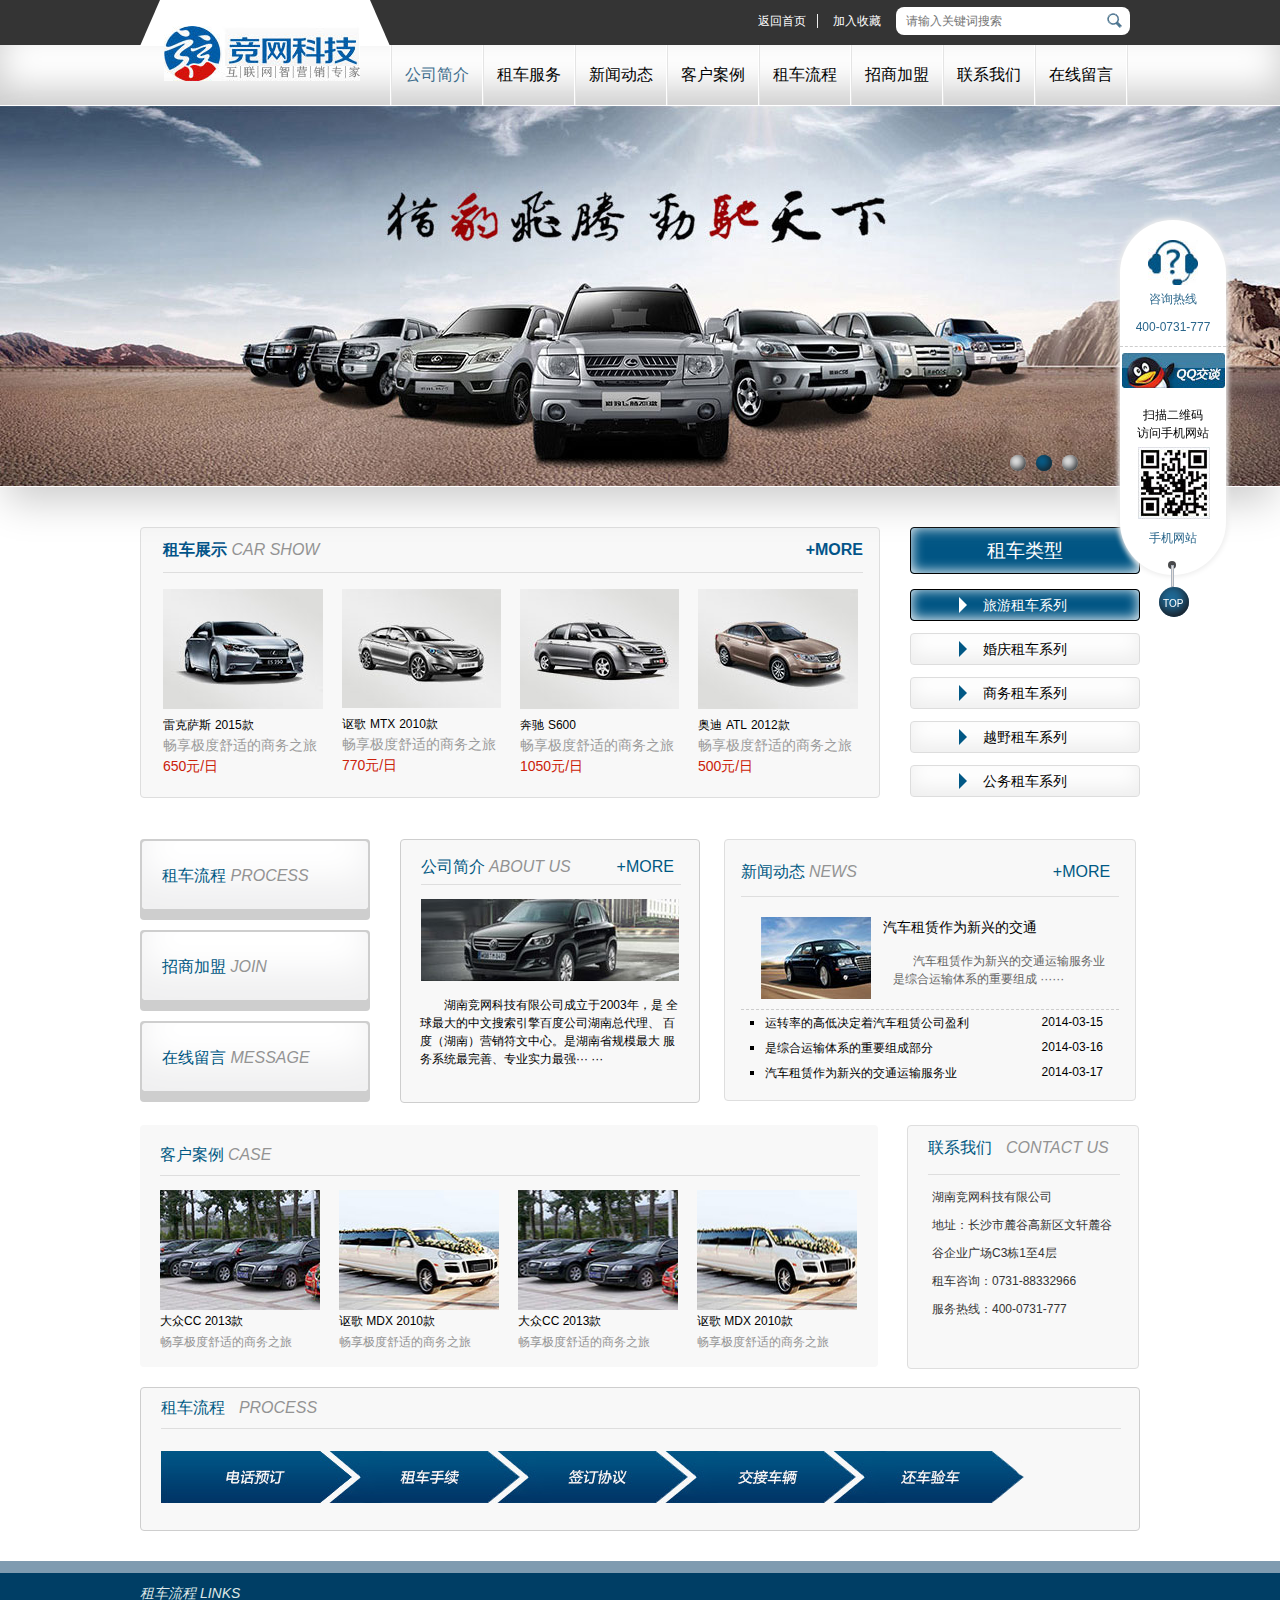
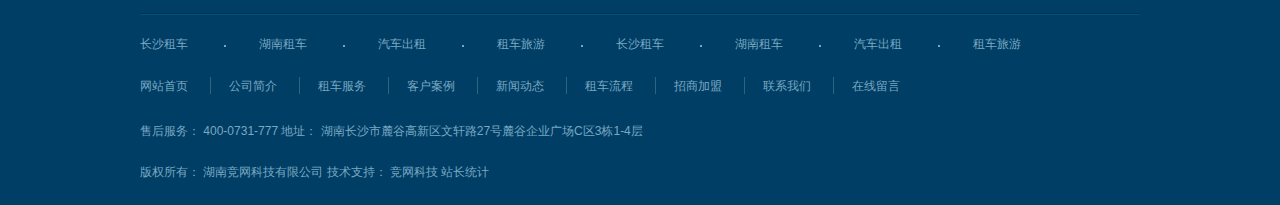
<file: 竞网科技/index.html>
<!doctype html> <!--文档头信息:文档类型 html;是HTML5标准-->
<html><!--根标签 language="english"-->
<head>			<!--网页头部-->
	<meta charset="UTF-8">
	<meta name="Author" content="MrQuJL">		<!--作者-->
	<meta name="Keywords" content="租车,婚庆">		<!--关键词 （用于seo）-->
	<meta name="Description" content="同上">	<!--网站描述-->
	<title>竞网科技 - MrQuJL</title>				<!--网站标题-->
	<link rel='stylesheet' type='text/css' href='style/base.css'>
	<link rel='stylesheet' type='text/css' href='style/index.css'>
</head>
<body>	      <!--网页主干：可视化区域-->
	<!-- 网页头部 -->
	<div id='header'>
		<div class='search'>
			<div class="search-content clearfix">
				<div class="white fl-l pos-a"></div>
				<div class='top-search fl-r pos-r'>
					<a href="javascript:void(0);" class='c-fff f-siz12 bor-r'>返回首页</a>
					<a href="javascript:void(0);" class='c-fff f-siz12'>加入收藏</a>
					<input type="text" class='f-siz12' placeholder='请输入关键词搜索' />
					<a href="javascript:void(0);">
						<img src="images/search-icon.png" alt="search" class='pos-a' />
					</a>
				</div>
			</div>
		</div>
		<div class="nav">
			<div class="nav-content clearfix">
				<ul class='clearfix'>
					<li class='fl-l img bor-r-fff'>
						<img src="images/logo.jpg" alt="" class='pointer fl-l pos-r' />
					</li>
					<li class='fl-l bor-r-fff bor-l-e4 active'>
						<a href="javascript:void(0);" class='f-siz16'>公司简介</a>
					</li>
					<li class='fl-l bor-r-fff bor-l-e4'>
						<a href="javascript:void(0);" class='f-siz16'>租车服务</a>
					</li>
					<li class='fl-l bor-r-fff bor-l-e4'>
						<a href="javascript:void(0);" class='f-siz16'>新闻动态</a>
					</li>
					<li class='fl-l bor-r-fff bor-l-e4'>
						<a href="javascript:void(0);" class='f-siz16'>客户案例</a>
					</li>
					<li class='fl-l bor-r-fff bor-l-e4'>
						<a href="javascript:void(0);" class='f-siz16'>租车流程</a>
					</li>
					<li class='fl-l bor-r-fff bor-l-e4'>
						<a href="javascript:void(0);" class='f-siz16'>招商加盟 </a>
					</li>
					<li class='fl-l bor-r-fff bor-l-e4'>
						<a href="javascript:void(0);" class='f-siz16'>联系我们</a>
					</li>
					<li class='fl-l bor-r-fff bor-l-e4'>
						<a href="javascript:void(0);" class='f-siz16'>在线留言</a>
					</li>
					<li class='fl-l last'>
					</li>
				</ul>
			</div>
		</div>
		<div class="banner pos-r">
			<ul class='banner-pic'>
				<li class='pos-a pointer' id='fis'></li>
			</ul>
			<ul class="banner-dot clearfix pos-a">
				<li class="fl-l">
					<a href="javascript:void(0);"></a>
				</li>
				<li class="fl-l active">
					<a href="javascript:void(0);"></a>
				</li>
				<li class="fl-l">
					<a href="javascript:void(0);"></a>
				</li>	
			</ul>
		</div>
	</div>
	<!-- 网页主体 -->
	<div id='main'>
		<div class='car-show clearfix'>
			<div class="show fl-l">
				<p class='clearfix'>
					<a href="javascript:void(0);">租车展示 </a>
					<i>CAR SHOW</i>
					<a href="javascript:void(0);" class='fl-r'>+MORE</a>
				</p>
				<ul class='clearfix'>
					<li class='fl-l'>
						<a href="javascript:void(0);">
							<img src="images/car_01.jpg" alt="" class='pad-b5'>
						</a>
						<a href="javascript:void(0);" class='f-siz12'>雷克萨斯</a>
						<a href="javascript:void(0);" class='f-siz12'>2015款</a>
						<p>
							<a href="javascript:void(0);" class='c-9c9 f-siz14'>
								畅享极度舒适的商务之旅
							</a>
						</p>
						<a href="javascript:void(0);" class='c-red'>650元/日</a>
					</li>
					<li class='fl-l'>
						<a href="javascript:void(0);">
							<img src="images/car_02.jpg" alt="" class='pad-b5'>
						</a>
						<a href="javascript:void(0);" class='f-siz12'>讴歌</a>
						<a href="javascript:void(0);" class='f-siz12'>MTX</a>
						<a href="javascript:void(0);" class='f-siz12'>2010款</a>
						<p>
							<a href="javascript:void(0);" class='c-9c9 f-siz14'>
								畅享极度舒适的商务之旅
							</a>
						</p>
						<a href="javascript:void(0);" class='c-red'>770元/日</a>
					</li>
					<li class='fl-l'>
						<a href="javascript:void(0);">
							<img src="images/car_03.jpg" alt="" class='pad-b5'>
						</a>
						<a href="javascript:void(0);" class='f-siz12'>奔驰</a>
						<a href="javascript:void(0);" class='f-siz12'>S600</a>
						<p>
							<a href="javascript:void(0);" class='c-9c9 f-siz14'>
								畅享极度舒适的商务之旅
							</a>
						</p>
						<a href="javascript:void(0);" class='c-red'>1050元/日</a>
					</li>
					<li class='fl-l'>
						<a href="javascript:void(0);">
							<img src="images/car_04.jpg" alt="" class='pad-b5'>
						</a>
						<a href="javascript:void(0);" class='f-siz12'>奥迪</a>
						<a href="javascript:void(0);" class='f-siz12'>ATL</a>
						<a href="javascript:void(0);" class='f-siz12'>2012款</a>
						<p>
							<a href="javascript:void(0);" class='c-9c9 f-siz14'>
								畅享极度舒适的商务之旅
							</a>
						</p>
						<a href="javascript:void(0);" class='c-red'>500元/日</a>
					</li>
				</ul>
			</div>
			<div class="type fl-l">
				<ul>
					<a href="javascript:void(0);">
						<li id='big' class='c-fff bg-blu box-w'>租车类型</li>
					</a>
					<a href="javascript:void(0);">
						<li class='c-fff pos-r bg-blu box-w'>
							旅游租车系列
							<em class='pos-a'></em>
						</li>
					</a>
					<a href="javascript:void(0);">
						<li class='c-000 pos-r box-s bor-eee'>
							婚庆租车系列
							<em class='pos-a bor-l'></em>
						</li>
					</a>
					<a href="javascript:void(0);">
						<li class='c-000 pos-r box-s bor-eee'>
							商务租车系列
							<em class='pos-a bor-l'></em>
						</li>
					</a>
					<a href="javascript:void(0);">
						<li class='c-000 pos-r box-s bor-eee'>
							越野租车系列
							<em class='pos-a bor-l'></em>
						</li>
					</a>
					<a href="javascript:void(0);">
						<li class='c-000 pos-r box-s bor-eee'>
							公务租车系列
							<em class='pos-a bor-l'></em>
						</li>
					</a>
				</ul>
			</div>
		</div>
		<div class='car-introduce clearfix'>
			<div class='left fl-l'>
				<ul>
					<li>
						<div class='inner-box'>
							<a href="javascript:void(0);" class='c-005 f-siz16'>租车流程 </a>
							<i>PROCESS</i>
						</div>
					</li>
					<li>
						<div class='inner-box'>
							<a href="javascript:void(0);" class='c-005 f-siz16'>招商加盟 </a>
							<i>JOIN</i>
						</div>
					</li>
					<li>
						<div class='inner-box'>
							<a href="javascript:void(0);" class='c-005 f-siz16'>在线留言 </a>
							<i>MESSAGE</i>
						</div>
					</li>
				</ul>
			</div>
			<div class='center fl-l'>
				<p class='about pad-t10'>
					<a href="javascript:void(0);" class='f-siz16 c-005'>公司简介</a>
					<i>ABOUT US</i>
					<a href="javascript:void(0);" class='pad-l42 f-siz16 c-005'>+MORE</a>
				</p>
				<a href="javascript:void(0);" class='img'>	
					<img src="images/car_05.jpg" alt="大众CC" width='258px' height='82px' />
				</a>
				<p class='about-content f-siz12'>
					<a href="javascript:void(0);">
						湖南竞网科技有限公司成立于2003年，是
						全球最大的中文搜索引擎百度公司湖南总代理、
						百度（湖南）营销符文中心。是湖南省规模最大
						服务系统最完善、专业实力最强··· ···
					</a>
				</p>
			</div>
			<div class='right fl-l'>
				<p class='news pad-t10'>
					<a href="javascript:void(0);" class='f-siz16 c-005'>新闻动态</a>
					<i>NEWS</i>
					<a href="javascript:void(0);" class='f-siz16 c-005 more'>+MORE</a>
				</p>
				<div class='binli clearfiz'>
					<a href="javascript:void(0);">
						<img src="images/car_06.jpg" alt="宾利" width='110px' height='82px' class='fl-l' />
					</a>
					<div class='binli-content fl-l'>
						<a href="javascript:void(0);" class='title'>
							汽车租赁作为新兴的交通
						</a>
						<a href="javascript:void(0);" class='title-content f-siz12'>
							<p>
								汽车租赁作为新兴的交通运输服务业
								是综合运输体系的重要组成 ······
							</p>
						</a>
					</div>
				</div>
				<ul>
					<li class='clearfix'>
						<a href="javascript:void(0);" class='l f-siz12'>
							运转率的高低决定着汽车租赁公司盈利
						</a>
						<a href="javascript:void(0);" class='f-siz12 fl-r'>
							2014-03-15
						</a>
					</li>
					<li class='clearfix'>
						<a href="javascript:void(0);" class='l f-siz12'>
							是综合运输体系的重要组成部分
						</a>
						<a href="javascript:void(0);" class='f-siz12 fl-r'>
							2014-03-16
						</a>
					</li>
					<li class='clearfix'>
						<a href="javascript:void(0);" class='l f-siz12'>
							汽车租赁作为新兴的交通运输服务业
						</a>
						<a href="javascript:void(0);" class='f-siz12 fl-r'>
							2014-03-17
						</a>
					</li>
				</ul>
			</div>
		</div>
		<div class='car-example clearfix'>
			<div class='ex fl-l'>
				<p class='user pad-t10'>
					<a href="javascript:void(0);" class='f-siz16 c-005'>客户案例</a>
					<i>CASE</i>
				</p>
				<ul class='clearfix'>
					<li class='fl-l'>
						<img src="images/car_07.jpg" alt="大众" width='160px' height='120px' class='pointer' />
						<p class='t1'>
							<a href="javascript:void(0);" class='f-siz12'>
								大众CC 2013款
							</a>
						</p>
						<p class='t2'>
							<a href="javascript:void(0);" class='c-959 f-siz12'>
								畅享极度舒适的商务之旅
							</a>
						</p>
					</li>
					<li class='fl-l'>
						<img src="images/car_08.jpg" alt="大众" width='160px' height='120px' class='pointer' />
						<p class='t1'>
							<a href="javascript:void(0);" class='f-siz12'>
								讴歌 MDX 2010款
							</a>
						</p>
						<p class='t2'>
							<a href="javascript:void(0);" class='c-959 f-siz12'>
								畅享极度舒适的商务之旅
							</a>
						</p>
					</li>
					<li class='fl-l'>
						<img src="images/car_09.jpg" alt="大众" width='160px' height='120px' class='pointer' />
						<p class='t1'>
							<a href="javascript:void(0);" class='f-siz12'>
								大众CC 2013款
							</a>
						</p>
						<p class='t2'>
							<a href="javascript:void(0);" class='c-959 f-siz12'>
								畅享极度舒适的商务之旅
							</a>
						</p>
					</li>
					<li class='fl-l'>
						<img src="images/car_10.jpg" alt="大众" width='160px' height='120px' class='pointer' />
						<p class='t1'>
							<a href="javascript:void(0);" class='f-siz12'>
								讴歌 MDX 2010款
							</a>
						</p>
						<p class='t2'>
							<a href="javascript:void(0);" class='c-959 f-siz12'>
								畅享极度舒适的商务之旅
							</a>
						</p>
					</li>
				</ul>
			</div>
			<div class="intro fl-l">
				<p class='contant pad-t10 pad-b14'>
					<a href="javascript:void(0);" class='f-siz16 c-005'>联系我们</a>
					<i class='pad-l10'>CONTACT US</i>
				</p>
				<ul>
					<li>
						<a href="javascript:void(0);" class='f-siz12'>
							湖南竞网科技有限公司
						</a>
					</li>
					<li>
						<a href="javascript:void(0);" class='f-siz12'>
							地址：长沙市麓谷高新区文轩麓谷
						</a>
					</li>
					<li>
						<a href="javascript:void(0);" class='f-siz12'>
							谷企业广场C3栋1至4层
						</a>
					</li>
					<li>
						<a href="javascript:void(0);" class='f-siz12'>
							租车咨询：0731-88332966
						</a>
					</li>
					<li>
						<a href="javascript:void(0);" class='f-siz12'>
							服务热线：400-0731-777
						</a>
					</li>
				</ul>
			</div>
		</div>
		<div class='car-process'>
			<p class='contant pad-t10 pad-b10 mar-l20'>
				<a href="javascript:void(0);" class='f-siz16 c-005'>租车流程</a>
				<i class='pad-l10'>PROCESS</i>
			</p>
			<img src="images/process.png" alt="process" width='863px' height='52px' />
		</div>
	</div>	
	<!-- 客服热线 -->
	<div id="kefu" class='pos-f'>
		<img src="images/consult.jpg" alt="咨询热线" width='50px' height='45px' class='consult pointer' />
		<p class='pointer c-2a6 pad-t5 pad-b10'>咨询热线</p>
		<p class='pointer c-2a6 phone'>400-0731-777</p>
		<img src="images/talk.jpg" alt="qq" width='103' height='35' class='pointer talk'/>
		<p class='pointer'>扫描二维码</p>
		<p class='pointer pad-b5'>访问手机网站</p>
		<img src="images/weixin.jpg" alt="weixin" width='72' height='72'  class='pointer weixin' />
		<p class='pointer c-2a6 hello'>手机网站</p>
		<div class='dian'></div>
		<div class='tiao'></div>
		<div class="yuan">
			<a href="javascript:void(0);" class='c-fff f-siz14'>top</a>
		</div>
	</div>
	<!-- 网页底部 -->
	<div id='footer'>
		<div id='footer-content'>
			<div id='link'>
				<a href="javascript:void(0);" class='c-dfe f-siz14 f-sty'>租车流程</a>
				<a href="javascript:void(0);" class='c-dfe f-siz14 f-sty'>LINKS</a>
			</div>
			<div id="link-content">
				<ul id='dot' class='clearfix'>
					<li class='fl-l pos-r'>
						<a href="javascript:void(0);" class='c-79a'>
							长沙租车
						</a>
						<b class='pos-a'></b>
					</li>
					<li class='fl-l pos-r'>
						<a href="javascript:void(0);" class='c-79a'>
							湖南租车
						</a>
						<b class='pos-a'></b>
					</li>
					<li class='fl-l pos-r'>
						<a href="javascript:void(0);" class='c-79a'>
							汽车出租
						</a>
						<b class='pos-a'></b>
					</li>
					<li class='fl-l pos-r'>
						<a href="javascript:void(0);" class='c-79a'>
							租车旅游
						</a>
						<b class='pos-a'></b>
					</li>
					<li class='fl-l pos-r'>
						<a href="javascript:void(0);" class='c-79a'>
							长沙租车
						</a>
						<b class='pos-a'></b>
					</li>
					<li class='fl-l pos-r'>
						<a href="javascript:void(0);" class='c-79a'>
							湖南租车
						</a>
						<b class='pos-a'></b>
					</li>
					<li class='fl-l pos-r'>
						<a href="javascript:void(0);" class='c-79a'>
							汽车出租
						</a>
						<b class='pos-a'></b>
					</li>
					<li class='fl-l pos-r'>
						<a href="javascript:void(0);" class='c-79a'>
							租车旅游
						</a>
					</li>
				</ul>
				<ul id="shu" class='clearfix'>
					<li class='fl-l'>
						<a href="javascript:void(0);" class='f-siz12 c-79a'>
							网站首页
						</a>
					</li>
					<li class='fl-l'>
						<a href="javascript:void(0);" class='f-siz12 c-79a'>
							公司简介
						</a>
					</li>
					<li class='fl-l'>
						<a href="javascript:void(0);" class='f-siz12 c-79a'>
							租车服务
						</a>
					</li>
					<li class='fl-l'>
						<a href="javascript:void(0);" class='f-siz12 c-79a'>
							客户案例
						</a>
					</li>
					<li class='fl-l'>
						<a href="javascript:void(0);" class='f-siz12 c-79a'>
							新闻动态
						</a>
					</li>
					<li class='fl-l'>
						<a href="javascript:void(0);" class='f-siz12 c-79a'>
							租车流程
						</a>
					</li>
					<li class='fl-l'>
						<a href="javascript:void(0);" class='f-siz12 c-79a'>
							招商加盟
						</a>
					</li>
					<li class='fl-l'>
						<a href="javascript:void(0);" class='f-siz12 c-79a'>
							联系我们
						</a>
					</li>
					<li class='fl-l spe'>
						<a href="javascript:void(0);" class='f-siz12 c-79a'>
							在线留言
						</a>
					</li>
				</ul>
				<p>
					<a href="javascript:void(0);" class='f-siz12 c-79a'>
						售后服务：
					</a>
					<a href="javascript:void(0);" class='f-siz12 c-79a'>
						400-0731-777
					</a>
					<a href="javascript:void(0);" class='f-siz12 c-79a'>
						地址：
					</a>
					<a href="javascript:void(0);" class='f-siz12 c-79a'>
						湖南长沙市麓谷高新区文轩路27号麓谷企业广场C区3栋1-4层 
					</a>
				</p>
				<p class='sss'>
					<a href="javascript:void(0);" class='f-siz12 c-79a'>
						版权所有：
					</a>
					<a href="javascript:void(0);" class='f-siz12 c-79a'>
						湖南竞网科技有限公司
					</a>
					<a href="javascript:void(0);" class='f-siz12 c-79a'>
						技术支持：
					</a>
					<a href="javascript:void(0);" class='f-siz12 c-79a'>
						竞网科技 
					</a>
					<a href="javascript:void(0);" class='f-siz12 c-79a'>
						站长统计 
					</a>
				</p>
			</div>
		</div>
	</div>
</body>
</html>
</file>
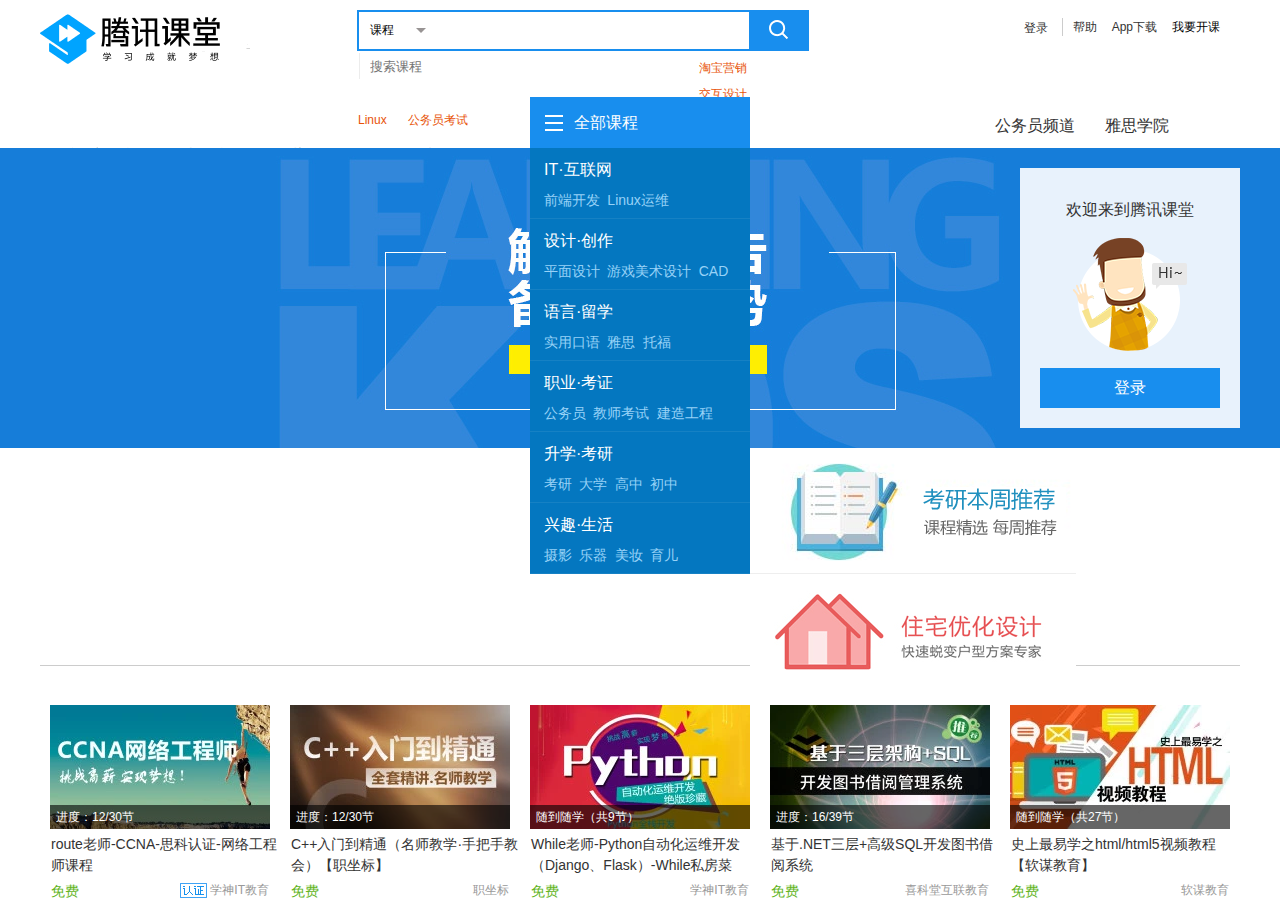
<file: 腾讯课堂官网/index.html>
<!doctype html>
<html>
<head>
	<meta http-equiv='Content-Type' content='text/html; charset=utf-8' />
	<title>腾讯课堂 - MrQuJL</title>
	<meta name='keywords' content='腾讯课堂,hello' />
	<meta name='description' content='测试' />
	<link rel="shortcut icon" type='image/x-icon' href="images/logo.ico" />
	<link rel="stylesheet" type='text/css' href="css/base.css" />
	<link rel="stylesheet" type='text/css' href="css/index.css" />
	<link rel="stylesheet" type='text/css' href="http://at.alicdn.com/t/font_gcupm17d1s8aor.css" />
</head>
<body>
	<!--header Start-->
	<div class="header">
		<div class="h_con clearfix">
			<div class="h_con_l fl-l">
				<a href="https://ke.qq.com" title='腾讯课堂_专业的在线教育课堂'></a>
			</div>
			<div class="h_con_c fl-l">
				<div class="h_con_c_search clearfix">
					<a class='fl-l pos-r'>
						<i class='pos-a'></i>
						<span class='s_top'>课程</span>
						<span style='display:none;' class='pos-a s_bottom'>机构</span>
						<div class='pos-a btn_search'>
							<i></i>
						</div>
					</a>
					<input id='sousuo' placeholder='搜索课程' class='fl-l' type="text" />
				</div>
				<div class="h_con_c_abox clearfix">
					<a class='fl-l' href="javascript:void(0);" title='淘宝营销'>淘宝营销</a>
					<a class='fl-l' href="javascript:void(0);" title='交互设计'>交互设计</a>
					<a class='fl-l' href="javascript:void(0);" title='Linux'>Linux</a>
					<a class='fl-l' href="javascript:void(0);" title='公务员考试'>公务员考试</a>
				</div>
			</div>
			<div class="h_con_r fl-r clearfix pos-r">
				<div class='fl-r rotate pos-r'>
					<ul class='pos-a'>
						<li>
							<a href="">教育机构开课</a>
						</li>
						<li>
							<a href="">个人老师开课</a>
						</li>
					</ul>
					<span>我要开课</span>
					<i class='iconfont icon-xiasanjiao-copy pos-a'></i>
				</div>
				
				<a href="javascript:void(0);" class='fl-r h pos-r' title='App下载'>App下载</a>
				<a href="javascript:void(0);" class='fl-r h help pos-r'>帮助</a>
				<a href="javascript:void(0);" class='fl-r h login pos-r'>登录</a>
			</div>
		</div>
	</div>
	<!--End header-->
	<!--main Start-->
	<div class="main">
		<div class='topnav clearfix'>
			<a href="javascript:void(0);" title='公务员频道'>公务员频道</a>
			<a href="javascript:void(0);" title='雅思学院'>雅思学院</a>
			<a href="javascript:void(0);" title='运维学院'>运维学院</a>
			<a href="javascript:void(0);" title='前端学院'>前端学院</a>
			<a href="javascript:void(0);" class='bor_r pos-r' title='网络营销频道'>
				网络营销频道
				<span class='pos-a'></span>
			</a>
			<a href="javascript:void(0);" title='精选合辑'>精选合辑</a>
			<a href="javascript:void(0);" title='学团'>学团</a>
		</div>
		<div class='banner pos-r'>
			<ul id='banner_imgs' class='pos-r'>
				<li style='display:block;'><img src="images/banner/1.jpg" alt="banner" width='760' height='300' title='备考新姿势'></li>
				<li><img src="images/banner/2.jpg" alt="banner" width='760' height='300' title='OSC原创会'></li>
				<li><img src="images/banner/3.jpg" alt="banner" width='760' height='300' title='英语二开学季'></li>
				<li><img src="images/banner/4.jpg" alt="banner" width='760' height='300' title='中国风插画'></li>
				<li><img src="images/banner/5.jpg" alt="banner" width='760' height='300' title='Angular2'></li>
				<li><img src="images/banner/6.jpg" alt="banner" width='760' height='300' title='7分预测课'></li>
				<li><img src="images/banner/7.jpg" alt="banner" width='760' height='300' title='张富春讲多核编程'></li>
				<li><img src="images/banner/8.jpg" alt="banner" width='760' height='300' title='互联网运营实战'></li>
				<ul id='banner_ico' class='pos-a'>
					<li style='background:#fff;'></li>
					<li></li>
					<li></li>
					<li></li>
					<li></li>
					<li></li>
					<li></li>
					<li></li>
				</ul>
				<div class="left pos-a">&lt;</div>
				<div class="right pos-a">&gt;</div>
			</ul>
			<div class="wrap clearfix">
				<div class="slid-nav pos-r fl-l">
					<dl class='pos-r'>
						<dt>
							<i class='icon-menu pos-r'></i>
							<h2 title='全部课程_腾讯课堂'>全部课程</h2>
						</dt>
						<dd>
							<div class="nav-first clearfix">
								<h3 class='fl-l'>
									<a href="javascript:void(0);" title='IT·互联网'>IT·互联网</a>
								</h3>
								<i class='fl-r iconfont icon-youjiantou'></i>
							</div>
							<div class="nav-hot">
								<a href="javascript:void(0);" title='前端开发'>前端开发</a>
								<a href="javascript:void(0);" title='Linux运维'>Linux运维</a>
							</div>
							<div class="nav-con pos-a clearfix">
								<ul class="nav-con-l fl-l">
									<li>
										<h4 class='fl-l'>
											<a title='互联网产品' href="javascript:void(0);">互联网产品</a>
										</h4>
										<div class='con-l-item'>
											<a href="javascript:void(0);" title='产品策划'>产品策划</a>
											<a href="javascript:void(0);" title='游戏策划'>游戏策划</a>
											<a href="javascript:void(0);" title='产品运营'>产品运营</a>
											<a href="javascript:void(0);" title='游戏运营'>游戏运营</a>
										</div>
									</li>
									<li>
										<h4 class='fl-l'>
											<a title='互联网营销' href="javascript:void(0);">互联网营销</a>
										</h4>
										<div class='con-l-item'>
											<a href="javascript:void(0);" title='网络营销理论'>网络营销理论</a>
											<a href="javascript:void(0);" title='淘宝营销'>淘宝营销</a>
											<a href="javascript:void(0);" title='微信营销'>微信营销</a>
											<a href="javascript:void(0);" title='游戏运营'>游戏运营</a>
											<a href="javascript:void(0);" title='SEO'>SEO</a>
											<a href="javascript:void(0);" title='SEM'>SEM</a>
											<a href="javascript:void(0);" title='其他'>其他</a>
										</div>
									</li>
									<li>
										<h4 class='fl-l'>
											<a title='编程语言' href="javascript:void(0);">编程语言</a>
										</h4>
										<div class='con-l-item'>
											<a href="javascript:void(0);" title='C'>C</a>
											<a href="javascript:void(0);" title='C++'>C++</a>
											<a href="javascript:void(0);" title='Java'>Java</a>
											<a href="javascript:void(0);" title='PHP'>PHP</a>
											<a href="javascript:void(0);" title='C#/.Net'>C#/.Net</a>
											<a href="javascript:void(0);" title='Python'>Python</a>
											<a href="javascript:void(0);" title='其他'>其他</a>
										</div>
									</li>
									<li>
										<h4 class='fl-l'>
											<a title='前端开发' href="javascript:void(0);">前端开发</a>
										</h4>
										<div class='con-l-item'>
											<a href="javascript:void(0);" title='HTML/CSS'>HTML/CSS</a>
											<a href="javascript:void(0);" title='JavaScript'>JavaScript</a>
											<a href="javascript:void(0);" title='jQuery'>jQuery</a>
											<a href="javascript:void(0);" title='Web全栈开发'>Web全栈开发</a>
											<a href="javascript:void(0);" title='其他'>其他</a>
										</div>
									</li>
									<li>
										<h4 class='fl-l'>
											<a title='移动开发' href="javascript:void(0);">移动开发</a>
										</h4>
										<div class='con-l-item'>
											<a href="javascript:void(0);" title='Android开发'>Android开发</a>
											<a href="javascript:void(0);" title='IOS开发'>IOS开发</a>
											<a href="javascript:void(0);" title='微信开发'>微信开发</a>
											<a href="javascript:void(0);" title='跨平台APP开发'>跨平台APP开发</a>
											<a href="javascript:void(0);" title='其他'>其他</a>
										</div>
									</li>
									<li>
										<h4 class='fl-l'>
											<a title='网络与运维' href="javascript:void(0);">网络与运维</a>
										</h4>
										<div class='con-l-item'>
											<a href="javascript:void(0);" title='Linux运维'>Linux运维</a>
											<a href="javascript:void(0);" title='Python自动化运维'>Python自动化运维</a>
											<a href="javascript:void(0);" title='DevOps'>DevOps</a>
											<a href="javascript:void(0);" title='信息安全'>信息安全</a>
											<a href="javascript:void(0);" title='其他'>其他</a>
										</div>
									</li>
									<li>       
										<h4 class='fl-l'>
											<a title='游戏开发' href="javascript:void(0);">游戏开发</a>
										</h4>
										<div class='con-l-item'>
											<a href="javascript:void(0);" title='Unity3d游戏开发'>Unity3d游戏开发</a>
											<a href="javascript:void(0);" title='Cocos2d-x游戏开发'>Cocos2d-x游戏开发</a>
											<a href="javascript:void(0);" title='Html5游戏'>Html5游戏</a>
											<a href="javascript:void(0);" title='VR/AR'>VR/AR</a>
											<a href="javascript:void(0);" title='其他'>其他</a>
										</div>
									</li>
									<li>     
										<h4 class='fl-l'>
											<a title='软件研发' href="javascript:void(0);">软件研发</a>
										</h4>
										<div class='con-l-item'>
											<a href="javascript:void(0);" title='敏捷开发'>敏捷开发</a>
											<a href="javascript:void(0);" title='软件测试'>软件测试</a>
											<a href="javascript:void(0);" title='软件研发'>软件研发</a>
											<a href="javascript:void(0);" title='其他'>其他</a>
										</div>
									</li>
									<li>       
										<h4 class='fl-l'>
											<a title='云计算大数据' href="javascript:void(0);">云计算大数据</a>
										</h4>
										<div class='con-l-item'>
											<a href="javascript:void(0);" title='云计算'>云计算</a>
											<a href="javascript:void(0);" title='大数据'>大数据</a>
											<a href="javascript:void(0);" title='数据库'>数据库</a>
											<a href="javascript:void(0);" title='Hadoop开发'>Hadoop开发</a>
											<a href="javascript:void(0);" title='其他'>其他</a>
										</div>
									</li>
									<li>
										<h4 class='fl-l'>
											<a title='硬件研发' href="javascript:void(0);">硬件研发</a>
										</h4>
										<div class='con-l-item'>
											<a href="javascript:void(0);" title='嵌入式开发'>嵌入式开发</a>
										</div>
									</li>
									<li>
										<h4 class='fl-l'>
											<a title='认证考试' href="javascript:void(0);">认证考试</a>
										</h4>
										<div class='con-l-item'>
											<a href="javascript:void(0);" title='IT认证'>IT认证</a>
											<a href="javascript:void(0);" title='计算机基础'>计算机基础</a>
											<a href="javascript:void(0);" title='其他'>其他</a>
										</div>
									</li>
								</ul>
								<div class="nav-con-r fl-r">
									<img src="images/nav_1/nav_1.jpg" title='学神IT教育' width=90 height=90 alt="学神IT教育">
									<img src="images/nav_1/nav_2.jpg" title='课工厂' width=90 height=90 alt="课工厂">
									<img src="images/nav_1/nav_3.jpg" title='职坐标' width=90 height=90 alt="职坐标">
									<img src="images/nav_1/nav_4.jpg" title='齐论电商' width=90 height=90 alt="齐论电商">
									<img src="images/nav_1/nav_5.jpg" title='Web前端开发' width=185 height=90 class='long long-f' alt="Web前端开发">
									<img src="images/nav_1/nav_6.jpg" title='享受编程之美' width=185 height=90 class='long' alt="享受编程之美">
									<img src="images/nav_1/nav_7.png" title='腾讯云_课程学习' width=185 height=90 class='long' alt="腾讯云_课程学习">
									<img src="images/nav_1/nav_8.jpg" title='网络营销' width=90 height=185 class='long' alt="网络营销">
								</div>
							</div>
						</dd>
						<dd>
							<div class="nav-first clearfix">
								<h3 class='fl-l'>
									<a href="javascript:void(0);" title='设计·创作'>设计·创作</a>
								</h3>
								<i class='fl-r iconfont icon-youjiantou'></i>
							</div>
							<div class="nav-hot">
								<a href="javascript:void(0);" title='平面设计'>平面设计</a>
								<a href="javascript:void(0);" title='游戏美术设计'>游戏美术设计</a>
								<a href="javascript:void(0);" title='CAD'>CAD</a>
							</div>
							<div class="nav-con pos-a clearfix">
								<ul class="nav-con-l fl-l">
									<li>
										<h4 class='fl-l'>
											<a title='平面设计' href="javascript:void(0);">平面设计</a>
										</h4>
										<div class='con-l-item'>
											<a href="javascript:void(0);" title='网页美工'>网页美工</a>
											<a href="javascript:void(0);" title='摄影后期'>摄影后期</a>
											<a href="javascript:void(0);" title='广告海报'>广告海报</a>
											<a href="javascript:void(0);" title='综合平面设计'>综合平面设计</a>
											<a href="javascript:void(0);" title='VI设计'>VI设计</a>
											<a href="javascript:void(0);" title='淘宝美工'>淘宝美工</a>
											<a href="javascript:void(0);" title='其他'>其他</a>
										</div>
									</li>
									<li>           
										<h4 class='fl-l'>
											<a title='UI设计' href="javascript:void(0);">UI设计</a>
										</h4>
										<div class='con-l-item'>
											<a href="javascript:void(0);" title='交互设计'>交互设计</a>
											<a href="javascript:void(0);" title='游戏UI设计'>游戏UI设计</a>
											<a href="javascript:void(0);" title='Web'>Web</a>
											<a href="javascript:void(0);" title='UI设计'>UI设计</a>
											<a href="javascript:void(0);" title='APP UI设计'>APP UI设计</a>
											<a href="javascript:void(0);" title='图标设计'>图标设计</a>
											<a href="javascript:void(0);" title='其他'>其他</a>
										</div>
									</li>
									<li>
										<h4 class='fl-l'>
											<a title='设计软件' href="javascript:void(0);">设计软件</a>
										</h4>
										<div class='con-l-item'>
											<a href="javascript:void(0);" title='Photoshop'>Photoshop</a>
											<a href="javascript:void(0);" title='Indesign'>Indesign</a>
											<a href="javascript:void(0);" title='Axure'>Axure</a>
											<a href="javascript:void(0);" title='CDR'>CDR</a>
											<a href="javascript:void(0);" title='CAD'>CAD</a>
											<a href="javascript:void(0);" title='4D'>4D</a>
											<a href="javascript:void(0);" title='SAI'>SAI</a>
											<a href="javascript:void(0);" title='Flash'>Flash</a>
											<a href="javascript:void(0);" title='3DMAX'>3DMAX</a>
											<a href="javascript:void(0);" title='其他'>其他</a>
										</div>
									</li>
									<li>
										<h4 class='fl-l'>
											<a title='游戏美术设计' href="javascript:void(0);">游戏美术设计</a>
										</h4>
										<div class='con-l-item'>
											<a href="javascript:void(0);" title='游戏角色设计'>游戏角色设计</a>
											<a href="javascript:void(0);" title='场景概念设计'>场景概念设计</a>
											<a href="javascript:void(0);" title='游戏模型设计'>游戏模型设计</a>
											<a href="javascript:void(0);" title='游戏特效设计'>游戏特效设计</a>
											<a href="javascript:void(0);" title='游戏动画设计'>游戏动画设计</a>
											<a href="javascript:void(0);" title='其他'>其他</a>
										</div>
									</li>
									<li>
										<h4 class='fl-l'>
											<a title='动漫设计' href="javascript:void(0);">动漫设计</a>
										</h4>
										<div class='con-l-item'>
											<a href="javascript:void(0);" title='插画漫画设计'>插画漫画设计</a>
											<a href="javascript:void(0);" title='模型材质设计'>模型材质设计</a>
											<a href="javascript:void(0);" title='角色动画设计'>角色动画设计</a>
											<a href="javascript:void(0);" title='素描'>素描</a>
											<a href="javascript:void(0);" title='其他'>其他</a>
										</div>
									</li>
									<li>
										<h4 class='fl-l'>
											<a title='影视后期设计' href="javascript:void(0);">影视后期设计</a>
										</h4>
										<div class='con-l-item'>
											<a href="javascript:void(0);" title='影视特效'>影视特效</a>
											<a href="javascript:void(0);" title='后期合成'>后期合成</a>
											<a href="javascript:void(0);" title='后期剪辑'>后期剪辑</a>
											<a href="javascript:void(0);" title='其他'>其他</a>
										</div>
									</li>
									<li>     
										<h4 class='fl-l'>
											<a title='环境艺术设计' href="javascript:void(0);">环境艺术设计</a>
										</h4>
										<div class='con-l-item'>
											<a href="javascript:void(0);" title='室内设计'>室内设计</a>
											<a href="javascript:void(0);" title='建筑设计'>建筑设计</a>
											<a href="javascript:void(0);" title='景观设计'>景观设计</a>
											<a href="javascript:void(0);" title='其他'>其他</a>
										</div>
									</li>
									<li>       
										<h4 class='fl-l'>
											<a title='工业产品设计' href="javascript:void(0);">工业产品设计</a>
										</h4>
										<div class='con-l-item'>
											<a href="javascript:void(0);" title='产品设计'>产品设计</a>
											<a href="javascript:void(0);" title='模具设计'>模具设计</a>
											<a href="javascript:void(0);" title='机械设计'>机械设计</a>
											<a href="javascript:void(0);" title='包装设计'>包装设计</a>
											<a href="javascript:void(0);" title='其他'>其他</a>
										</div>
									</li>
									<li>
										<h4 class='fl-l'>
											<a title='服装设计' href="javascript:void(0);">服装设计</a>
										</h4>
										<div class='con-l-item'>
											<a href="javascript:void(0);" title='服装设计打版'>服装设计打版</a>
											<a href="javascript:void(0);" title='其他'>其他</a>
										</div>
									</li>
									<li>
										<h4 class='fl-l'>
											<a title='其他' href="javascript:void(0);">其他</a>
										</h4>
										<div class='con-l-item'>
											<a href="javascript:void(0);" title='其他'>其他</a>
										</div>
									</li>
								</ul>
								<div class="nav-con-r fl-r">
									<img src="images/nav_2/nav_1.jpg" title='米你课堂' width=90 height=90 alt="米你课堂">
									<img src="images/nav_2/nav_2.jpg" title='为课网校' width=90 height=90 alt="为课网校">
									<img src="images/nav_2/nav_3.jpg" title='云中帆教育' width=90 height=90 alt="云中帆教育">
									<img src="images/nav_2/nav_4.jpg" title='秋凌景观' width=90 height=90 alt="秋凌景观">
									<img src="images/nav_2/nav_5.jpg" title='PS大神养成记' width=185 height=90 class='long long-f' alt="PS大神养成记">
									<img src="images/nav_2/nav_6.png" title='设计大咖秀' width=185 height=90 class='long' alt="设计大咖秀">
									<img src="images/nav_2/nav_7.jpg" title='绘画高手训练营' width=185 height=90 class='long' alt="绘画高手训练营">
								</div>
							</div>
						</dd>
						<dd>
							<div class="nav-first clearfix">
								<h3 class='fl-l'>
									<a href="javascript:void(0);" title='语言·留学'>语言·留学</a>
								</h3>
								<i class='fl-r iconfont icon-youjiantou'></i>
							</div>
							<div class="nav-hot">
								<a href="javascript:void(0);" title='实用口语'>实用口语</a>
								<a href="javascript:void(0);" title='雅思'>雅思</a>
								<a href="javascript:void(0);" title='托福'>托福</a>
							</div>
							<div class="nav-con pos-a clearfix">
								<ul class="nav-con-l fl-l">
									<li>
										<h4 class='fl-l'>
											<a title='基础英语' href="javascript:void(0);">基础英语</a>
										</h4>
										<div class='con-l-item'>
											<a href="javascript:void(0);" title='实用口语'>实用口语</a>
											<a href="javascript:void(0);" title='词汇语法'>词汇语法</a>
											<a href="javascript:void(0);" title='新概念英语'>新概念英语</a>
											<a href="javascript:void(0);" title='职场英语'>职场英语</a>
											<a href="javascript:void(0);" title='英美文化'>英美文化</a>
										</div>
									</li>
									<li>         
										<h4 class='fl-l'>
											<a title='出国留学' href="javascript:void(0);">出国留学</a>
										</h4>
										<div class='con-l-item'>
											<a href="javascript:void(0);" title='雅思'>雅思</a>
											<a href="javascript:void(0);" title='托福'>托福</a>
											<a href="javascript:void(0);" title='SAT'>SAT</a>
											<a href="javascript:void(0);" title='学科考试'>学科考试</a>
											<a href="javascript:void(0);" title='留学指导'>留学指导</a>
										</div>
									</li>
									<li>
										<h4 class='fl-l'>
											<a title='国内考试' href="javascript:void(0);">国内考试</a>
										</h4>
										<div class='con-l-item'>
											<a href="javascript:void(0);" title='英语四六级'>英语四六级</a>
											<a href="javascript:void(0);" title='其他英语应试'>其他英语应试</a>
										</div>
									</li>
									<li>
										<h4 class='fl-l'>
											<a title='日语' href="javascript:void(0);">日语</a>
										</h4>
										<div class='con-l-item'>
											<a href="javascript:void(0);" title='日语零基础'>日语零基础</a>
											<a href="javascript:void(0);" title='日语初级'>日语初级</a>
											<a href="javascript:void(0);" title='日语中高级'>日语中高级</a>
											<a href="javascript:void(0);" title='兴趣日语'>兴趣日语</a>
											<a href="javascript:void(0);" title='日语考试'>日语考试</a>
											<a href="javascript:void(0);" title='日本留学'>日本留学</a>
										</div>
									</li>
									<li>
										<h4 class='fl-l'>
											<a title='韩语' href="javascript:void(0);">韩语</a>
										</h4>
										<div class='con-l-item'>
										<a href="javascript:void(0);" title='韩语零基础'>韩语零基础</a>
											<a href="javascript:void(0);" title='韩语初级'>韩语初级</a>
											<a href="javascript:void(0);" title='韩语中高级'>韩语中高级</a>
											<a href="javascript:void(0);" title='旅游韩语'>旅游韩语</a>
											<a href="javascript:void(0);" title='韩流文化'>韩流文化</a>
											<a href="javascript:void(0);" title='TOPIK考试／留学'>TOPIK考试／留学</a>
										</div>
									</li>
									<li>
										<h4 class='fl-l'>
											<a title='小语种' href="javascript:void(0);">小语种</a>
										</h4>
										<div class='con-l-item'>
											<a href="javascript:void(0);" title='法语'>法语</a>
											<a href="javascript:void(0);" title='德语'>德语</a>
											<a href="javascript:void(0);" title='西班牙语'>西班牙语</a>
											<a href="javascript:void(0);" title='葡萄牙语'>葡萄牙语</a>
											<a href="javascript:void(0);" title='方言'>方言</a>
											<a href="javascript:void(0);" title='其他'>其他</a>
										</div>
									</li>
								</ul>
								<div class="nav-con-r fl-r">
									<img src="images/nav_3/nav_1.jpg" title='壹教壹学' width=90 height=90 alt="壹教壹学">
									<img src="images/nav_3/nav_2.jpg" title='天和智胜教育' width=90 height=90 alt="天和智胜教育">
									<img src="images/nav_3/nav_3.jpg" title='环球教育' width=90 height=90 alt="环球教育">
									<img src="images/nav_3/nav_4.jpg" title='上元在线' width=90 height=90 alt="上元在线">
									<img src="images/nav_3/nav_5.jpg" title='出国游宝典' width=185 height=90 class='long long-f' alt="出国游宝典">
									<img src="images/nav_3/nav_6.jpg" title='首战告捷' width=185 height=90 class='long' alt="首战告捷">
								</div>
							</div>
						</dd>
						<dd>
							<div class="nav-first clearfix">
								<h3 class='fl-l'>
									<a href="javascript:void(0);" title='职业·考证'>职业·考证</a>
								</h3>
								<i class='fl-r iconfont icon-youjiantou'></i>
							</div>
							<div class="nav-hot">
								<a href="javascript:void(0);" title='公务员'>公务员</a>
								<a href="javascript:void(0);" title='教师考试'>教师考试</a>
								<a href="javascript:void(0);" title='建造工程'>建造工程</a>
							</div>
							<div class="nav-con pos-a clearfix">
								<ul class="nav-con-l fl-l">
									<li>
										<h4 class='fl-l'>
											<a title='公考求职' href="javascript:void(0);">公考求职</a>
										</h4>
										<div class='con-l-item'>
											<a href="javascript:void(0);" title='公务员'>公务员</a>
											<a href="javascript:void(0);" title='事业单位'>事业单位</a>
											<a href="javascript:void(0);" title='教师考试'>教师考试</a>
											<a href="javascript:void(0);" title='金融银行'>金融银行</a>
											<a href="javascript:void(0);" title='警法考试'>警法考试</a>
											<a href="javascript:void(0);" title='企业招聘/其他招考'>企业招聘/其他招考</a>
										</div>
									</li>
									<li>           
										<h4 class='fl-l'>
											<a title='财会金融' href="javascript:void(0);">财会金融</a>
										</h4>
										<div class='con-l-item'>
											<a href="javascript:void(0);" title='会计从业'>会计从业</a>
											<a href="javascript:void(0);" title='会计职称'>会计职称</a>
											<a href="javascript:void(0);" title='注册会计师'>注册会计师</a>
											<a href="javascript:void(0);" title='国际证书'>国际证书</a>
											<a href="javascript:void(0);" title='金融类从业'>金融类从业</a>
											<a href="javascript:void(0);" title='财会金融实务'>财会金融实务</a>
											<a href="javascript:void(0);" title='其他'>其他</a>
										</div>
									</li>
									<li>
										<h4 class='fl-l'>
											<a title='医疗卫生' href="javascript:void(0);">医疗卫生</a>
										</h4>
										<div class='con-l-item'>
											<a href="javascript:void(0);" title='执业药师'>执业药师</a>
											<a href="javascript:void(0);" title='执业医师'>执业医师</a>
											<a href="javascript:void(0);" title='执业护士'>执业护士</a>
											<a href="javascript:void(0);" title='卫生资格'>卫生资格</a>
											<a href="javascript:void(0);" title='其他医疗类培训'>其他医疗类培训</a>
										</div>
									</li>
									<li>         
										<h4 class='fl-l'>
											<a title='建造工程' href="javascript:void(0);">建造工程</a>
										</h4>
										<div class='con-l-item'>
											<a href="javascript:void(0);" title='一级建造师'>一级建造师</a>
											<a href="javascript:void(0);" title='二级建造师'>二级建造师</a>
											<a href="javascript:void(0);" title='消防工程师'>消防工程师</a>
											<a href="javascript:void(0);" title='工程造价（实操）'>工程造价（实操）</a>
											<a href="javascript:void(0);" title='工程施工（技能）'>工程施工（技能）</a>
										</div>
									</li>
									<li>
										<h4 class='fl-l'>
											<a title='职业技能' href="javascript:void(0);">职业技能</a>
										</h4>
										<div class='con-l-item'>
											<a href="javascript:void(0);" title='人力资源'>人力资源</a>
											<a href="javascript:void(0);" title='心理咨询'>心理咨询</a>
											<a href="javascript:void(0);" title='计算机等级考试'>计算机等级考试</a>
											<a href="javascript:void(0);" title='办公软件'>办公软件</a>
											<a href="javascript:void(0);" title='技工技能'>技工技能</a>
											<a href="javascript:void(0);" title='企业培训'>企业培训</a>
										</div>
									</li>
								</ul>
								<div class="nav-con-r fl-r">
									<img src="images/nav_4/nav_1.jpg" width=90 height=90 title='尚政公考' alt="尚政公考">
									<img src="images/nav_4/nav_2.png" width=90 height=90 title='SUNNY EDUCATION' alt="SUNNY EDUCATION">
									<img src="images/nav_4/nav_3.jpg" width=90 height=90 title='口腔之家' alt="口腔之家">
									<img src="images/nav_4/nav_4.jpg" width=90 height=90 title='起步教育造价学院' alt="起步教育造价学院">
									<img src="images/nav_4/nav_5.jpg" width=185 height=90 title='公考金课堂' class='long long-f' alt="公考金课堂">
								</div>
							</div>
						</dd>
						<dd>
							<div class="nav-first clearfix">
								<h3 class='fl-l'>
									<a href="javascript:void(0);" title='升学·考研'>升学·考研</a>
								</h3>
								<i class='fl-r iconfont icon-youjiantou'></i>
							</div>
							<div class="nav-hot">
								<a href="javascript:void(0);" title='考研'>考研</a>
								<a href="javascript:void(0);" title='大学'>大学</a>
								<a href="javascript:void(0);" title='高中'>高中</a>
								<a href="javascript:void(0);" title='初中'>初中</a>
							</div>
							<div class="nav-con pos-a clearfix">
								<ul class="nav-con-l fl-l">
									<li>
										<h4 class='fl-l'>
											<a title='考研' href="javascript:void(0);">考研</a>
										</h4>
										<div class='con-l-item'>
											<a href="javascript:void(0);" title='产品策划'>规划指导</a>
											<a href="javascript:void(0);" title='考研英语'>考研英语</a>
											<a href="javascript:void(0);" title='考研政治'>考研政治</a>
											<a href="javascript:void(0);" title='考研数学'>考研数学</a>
											<a href="javascript:void(0);" title='专业课'>专业课</a>
										</div>
									</li>
									<li>
										<h4 class='fl-l'>
											<a title='大学' href="javascript:void(0);">大学</a>
										</h4>
										<div class='con-l-item'>
											<a href="javascript:void(0);" title='自考'>自考</a>
											<a href="javascript:void(0);" title='专升本'>专升本</a>
										</div>
									</li>
									<li>
										<h4 class='fl-l'>
											<a title='高中' href="javascript:void(0);">高中</a>
										</h4>
										<div class='con-l-item'>
											<a href="javascript:void(0);" title='高考备战'>高考备战</a>
											<a href="javascript:void(0);" title='高二'>高二</a>
											<a href="javascript:void(0);" title='高一'>高一</a>
										</div>
									</li>
									<li>
										<h4 class='fl-l'>
											<a title='初中' href="javascript:void(0);">初中</a>
										</h4>
										<div class='con-l-item'>
											<a href="javascript:void(0);" title='中考备战'>中考备战</a>
											<a href="javascript:void(0);" title='初二'>初二</a>
											<a href="javascript:void(0);" title='初一'>初一</a>
										</div>
									</li>
									<li>
										<h4 class='fl-l'>
											<a title='小学' href="javascript:void(0);">小学</a>
										</h4>
										<div class='con-l-item'>
											<a href="javascript:void(0);" title='语文'>语文</a>
											<a href="javascript:void(0);" title='数学'>数学</a>
											<a href="javascript:void(0);" title='英语'>英语</a>
											<a href="javascript:void(0);" title='其他'>其他</a>
											<a href="javascript:void(0);" title='小升初备战'>小升初备战</a>
										</div>
									</li>
								</ul>
								<div class="nav-con-r fl-r">
									<img src="images/nav_5/nav_1.jpg" width=90 height=90 title='晨露课堂' alt="晨露课堂">
									<img src="images/nav_5/nav_2.png" width=90 height=90 title='尚学研播网教育' alt="尚学研播网教育">
									<img src="images/nav_5/nav_3.jpg" width=185 height=90 title='考研复习' class='long long-f' alt="考研复习">
									<img src="images/nav_5/nav_4.jpg" width=185 height=90 title='考研大纲' class='long' alt="考研大纲">
								</div>
							</div>
						</dd>
						<dd>
							<div class="nav-first clearfix">
								<h3 class='fl-l'>
									<a href="javascript:void(0);" title='兴趣·生活'>兴趣·生活</a>
								</h3>
								<i class='fl-r iconfont icon-youjiantou'></i>
							</div>
							<div class="nav-hot">
								<a href="javascript:void(0);" title='摄影'>摄影</a>
								<a href="javascript:void(0);" title='乐器'>乐器</a>
								<a href="javascript:void(0);" title='美妆'>美妆</a>
								<a href="javascript:void(0);" title='育儿'>育儿</a>
							</div>
							<div class="nav-con pos-a clearfix">
								<ul class="nav-con-l fl-l">
									<li>
										<h4 class='fl-l'>
											<a title='投资·理财' href="javascript:void(0);">投资·理财</a>
										</h4>
										<div class='con-l-item'>
											<a href="javascript:void(0);" title='股票投资'>股票投资</a>
											<a href="javascript:void(0);" title='期货投资'>期货投资</a>
											<a href="javascript:void(0);" title='贵金属投资'>贵金属投资</a>
											<a href="javascript:void(0);" title='其他投资'>其他投资</a>
										</div>
									</li>
									<li>
										<h4 class='fl-l'>
											<a title='生活·百科' href="javascript:void(0);">生活·百科</a>
										</h4>
										<div class='con-l-item'>
											<a href="javascript:void(0);" title='婚恋'>婚恋</a>
											<a href="javascript:void(0);" title='美妆'>美妆</a>
											<a href="javascript:void(0);" title='家装'>家装</a>
											<a href="javascript:void(0);" title='养生'>养生</a>
											<a href="javascript:void(0);" title='风水'>风水</a>
											<a href="javascript:void(0);" title='星座'>星座</a>
											<a href="javascript:void(0);" title='其他'>其他</a>
										</div>
									</li>
									<li>
										<h4 class='fl-l'>
											<a title='文艺·体育' href="javascript:void(0);">文艺·体育</a>
										</h4>
										<div class='con-l-item'>
											<a href="javascript:void(0);" title='唱歌'>唱歌</a>
											<a href="javascript:void(0);" title='舞蹈'>舞蹈</a>
											<a href="javascript:void(0);" title='书画'>书画</a>
											<a href="javascript:void(0);" title='乐器'>乐器</a>
											<a href="javascript:void(0);" title='棋牌'>棋牌</a>
											<a href="javascript:void(0);" title='摄影'>摄影</a>
											<a href="javascript:void(0);" title='瑜伽'>瑜伽</a>
											<a href="javascript:void(0);" title='其他'>其他</a>
										</div>
									</li>
									<li>
										<h4 class='fl-l'>
											<a title='母婴·亲子' href="javascript:void(0);">母婴·亲子</a>
										</h4>
										<div class='con-l-item'>
											<a href="javascript:void(0);" title='孕期'>孕期</a>
											<a href="javascript:void(0);" title='育儿'>育儿</a>
											<a href="javascript:void(0);" title='早教'>早教</a>
										</div>
									</li>
								</ul>
								<div class="nav-con-r fl-r">
									<img src="images/nav_6/nav_1.jpg" width=90 height=90 title='ET教育' alt="ET教育">
									<img src="images/nav_6/nav_2.jpg" width=90 height=90 title='中艺影像' alt="中艺影像">
									<img src="images/nav_6/nav_3.jpg" width=90 height=90 title='博瑞智家庭教育' alt="博瑞智家庭教育">
									<img src="images/nav_6/nav_4.jpg" width=90 height=90 title='爱贝瑞学堂' alt="爱贝瑞学堂">
									<img src="images/nav_6/nav_5.jpg" width=185 height=90 title='摄影合辑' class='long long-f' alt="摄影合辑">
									<img src="images/nav_6/nav_6.jpg" width=185 height=90 title='汇聚牛人，开启股市密码' class='long' alt="汇聚牛人，开启股市密码">
								</div>
							</div>
						</dd>
					</dl>
				</div>
				<div class="login pos-r">
					<p>欢迎来到腾讯课堂</p>
					<img src="images/hi.png" alt="">
					<span>登录</span>
				</div>
			</div>
		</div>
		<div class="active-card clearfix">
			<a href="javascript:void(0);">
				<img src="images/banner_b_1.png" width=326 height=125 alt="考研每周推荐 在线教育" title='考研每周推荐 在线教育' />
			</a>
			<a href="javascript:void(0);">
				<img src="images/banner_b_2.jpg" width=326 height=125 alt="室内施工制图 在线教育" title='室内施工制图 在线教育' />
			</a>
			<a href="javascript:void(0);">
				<img src="images/banner_b_3.png" width=326 height=125 alt="雅思公益课 在线教育" title='雅思公益课 在线教育' />
			</a>
		</div>
		<div class="guess-like">
			<div class="guess-like-title clearfix">
				<h2 class='fl-l'>猜你喜欢</h2>
				<a id='change-like' href="javascript:void(0);" class='fl-r'>
					<i class='iconfont icon-shuaxin'></i>
					<span>换一批</span>
				</a>
			</div>
			<div class="guess-like-box pos-r">
				<ul class='clearfix pos-a'>
					<li class='fl-l course-card-item'>
						<div class='course-img pos-r'>
							<img src="images/course-cards/card_01.jpg" alt="java高级开发" title='JAVA开发/Nginx/NoSQL/高并发/架构/集群/性能优化【动脑学院】' />
							<div class='pos-a course-status clearfix'>
								<span>进度：12/30节</span>
							</div>
						</div>
						<div class="course-con">
							<h4>
								<a href="javascript:void(0);" title='JAVA开发/Nginx/NoSQL/高并发/架构/集群/性能优化【动脑学院】'>
									JAVA开发/Nginx/NoSQL/高并发/架构/集群/性能优化【动脑学院】
								</a>
							</h4>
							<div class='course-bottom clearfix'>
								<span class='fl-l'>免费</span>
								<div class='fl-r acdemic'>
									<a class='renzheng' href="javascript:void(0);" title='编程语言 移动开发 类目认证机构'></a>
									<a class='source' href="javascript:void(0);" title='动脑学院'>动脑学院</a>
								</div>
							</div>
						</div>
					</li>
					<li class='fl-l course-card-item'>
						<div class='course-img pos-r'>
							<img src="images/course-cards/card_02.jpg" alt="java高级开发" title='淘宝运营全新实战 流量 权重 排名 黑搜索 全面解析【思睿电商】' />
							<div class='pos-a course-status clearfix'>
								<span>进度：12/30节</span>
							</div>
						</div>
						<div class="course-con">
							<h4>
								<a href="javascript:void(0);" title='淘宝运营全新实战 流量 权重 排名 黑搜索 全面解析【思睿电商】'>
									淘宝运营全新实战 流量 权重 排名 黑搜索 全面解析【思睿电商】
								</a>
							</h4>
							<div class='course-bottom clearfix'>
								<span class='fl-l'>免费</span>
								<div class='fl-r acdemic'>
									<a class='source' href="javascript:void(0);" title='思睿电商学院'>思睿电商学院</a>
								</div>
							</div>
						</div>
					</li>
					<li class='fl-l course-card-item'>
						<div class='course-img pos-r'>
							<img src="images/course-cards/card_03.jpg" alt="java高级开发" title='2017手淘免费新规，突破百万流量玩法！' />
							<div class='pos-a course-status clearfix'>
								<span>随到随学（共9节）</span>
							</div>
						</div>
						<div class="course-con">
							<h4>
								<a href="javascript:void(0);" title='2017手淘免费新规，突破百万流量玩法！'>
									2017手淘免费新规，突破百万流量玩法！
								</a>
							</h4>
							<div class='course-bottom clearfix'>
								<span class='fl-l'>免费</span>
								<div class='fl-r acdemic'>
									<a class='source' href="javascript:void(0);" title='湖北优梯教育'>湖北优梯教育</a>
								</div>
							</div>
						</div>
					</li>
					<li class='fl-l course-card-item'>
						<div class='course-img pos-r'>
							<img src="images/course-cards/card_04.jpg" alt="java高级开发" title='Android开发/安卓/NDK/架构/React Native/性能优化' />
							<div class='pos-a course-status clearfix'>
								<span>进度：16/39节</span>
							</div>
						</div>
						<div class="course-con">
							<h4>
								<a href="javascript:void(0);" title='Android开发/安卓/NDK/架构/React Native/性能优化'>
									Android开发/安卓/NDK/架构/React Native/性能优化
								</a>
							</h4>
							<div class='course-bottom clearfix'>
								<span class='fl-l'>免费</span>
								<div class='fl-r acdemic'>
									<a class='source' href="javascript:void(0);" title='动脑学院'>动脑学院</a>
								</div>
							</div>
						</div>
					</li>
					<li class='fl-l course-card-item'>
						<div class='course-img pos-r'>
							<img src="images/course-cards/card_05.jpg" alt="java高级开发" title='PS教程 PhotoShop  美工教程 平面设计 淘宝装修 PS美工 淘宝美工' />
							<div class='pos-a course-status clearfix'>
								<span>随到随学（共27节）</span>
							</div>
						</div>
						<div class="course-con">
							<h4>
								<a href="javascript:void(0);" title='PS教程 PhotoShop  美工教程 平面设计 淘宝装修 PS美工 淘宝美工'>
									PS教程 PhotoShop  美工教程 平面设计 淘宝装修 PS美工 淘宝美工
								</a>
							</h4>
							<div class='course-bottom clearfix'>
								<span class='fl-l'>免费</span>
								<div class='fl-r acdemic'>
									<a class='source' href="javascript:void(0);" title='聚恒电商'>聚恒电商</a>
								</div>
							</div>
						</div>
					</li>
				</ul>
				<ul class='clearfix pos-a'>
					<li class='fl-l course-card-item'>
						<div class='course-img pos-r'>
							<img src="images/course-cards/card_06.jpg" alt="java高级开发" title='MK-linux运维-openstack-saltstack-腾讯官方认证课程' />
							<div class='pos-a course-status clearfix'>
								<span>进度：2/30节</span>
							</div>
						</div>
						<div class="course-con">
							<h4>
								<a href="javascript:void(0);" title='MK-linux运维-openstack-saltstack-腾讯官方认证课程'>
									MK-linux运维-openstack-saltstack-腾讯官方认证课程
								</a>
							</h4>
							<div class='course-bottom clearfix'>
								<span class='fl-l'>免费</span>
								<div class='fl-r acdemic'>
									<a class='renzheng' href="javascript:void(0);" title='类目认证机构'></a>
									<a class='source' href="javascript:void(0);" title='学神IT教育'>学神IT教育</a>
								</div>
							</div>
						</div>
					</li>
					<li class='fl-l course-card-item'>
						<div class='course-img pos-r'>
							<img src="images/course-cards/card_07.jpg" alt="java高级开发" title='Range老师-Python自动化运维开发/爬虫' />
							<div class='pos-a course-status clearfix'>
								<span>进度：8/24节</span>
							</div>
						</div>
						<div class="course-con">
							<h4>
								<a href="javascript:void(0);" title='Range老师-Python自动化运维开发/爬虫'>
									Range老师-Python自动化运维
									开发/爬虫
								</a>
							</h4>
							<div class='course-bottom clearfix'>
								<span class='fl-l'>免费</span>
								<div class='fl-r acdemic'>
									<a class='source' href="javascript:void(0);" title='学神IT教育'>学神IT教育</a>
								</div>
							</div>
						</div>
					</li>
					<li class='fl-l course-card-item'>
						<div class='course-img pos-r'>
							<img src="images/course-cards/card_08.jpg" alt="java高级开发" title='WEB前端开发-大数据实战-PHP后台开发-网站案例分析' />
							<div class='pos-a course-status clearfix'>
								<span>随到随学（共6节）</span>
							</div>
						</div>
						<div class="course-con">
							<h4>
								<a href="javascript:void(0);" title='WEB前端开发-大数据实战-PHP后台开发-网站案例分析'>
									WEB前端开发-大数据实战-PHP后台开发-网站案例分析
								</a>
							</h4>
							<div class='course-bottom clearfix'>
								<span class='fl-l'>免费</span>
								<div class='fl-r acdemic'>
									<a class='source' href="javascript:void(0);" title='学神IT教育'>学神IT教育</a>
								</div>
							</div>
						</div>
					</li>
					<li class='fl-l course-card-item'>
						<div class='course-img pos-r'>
							<img src="images/course-cards/card_09.jpg" alt="java高级开发" title='CCNA-思科认证-网络工程师 RS方向' />
							<div class='pos-a course-status clearfix'>
								<span>进度：16/39节</span>
							</div>
						</div>
						<div class="course-con">
							<h4>
								<a href="javascript:void(0);" title='CCNA-思科认证-网络工程师 RS方向'>
									CCNA-思科认证-网络工程师 RS方向
								</a>
							</h4>
							<div class='course-bottom clearfix'>
								<span class='fl-l'>免费</span>
								<div class='fl-r acdemic'>
									<a class='source' href="javascript:void(0);" title='学神IT教育'>学神IT教育</a>
								</div>
							</div>
						</div>
					</li>
					<li class='fl-l course-card-item'>
						<div class='course-img pos-r'>
							<img src="images/course-cards/card_10.jpg" alt="java高级开发" title='JavaEE开发工程师零基础就业班【职坐标】' />
							<div class='pos-a course-status clearfix'>
								<span>随到随学（共27节）</span>
							</div>
						</div>
						<div class="course-con">
							<h4>
								<a href="javascript:void(0);" title='JavaEE开发工程师零基础就业班【职坐标】'>
									JavaEE开发工程师零基础就业班【职坐标】
								</a>
							</h4>
							<div class='course-bottom clearfix'>
								<span class='fl-l'>免费</span>
								<div class='fl-r acdemic'>
									<a class='source' href="javascript:void(0);" title='职坐标'>职坐标</a>
								</div>
							</div>
						</div>
					</li>
				</ul>
				<ul class='clearfix pos-a'>
					<li class='fl-l course-card-item'>
						<div class='course-img pos-r'>
							<img src="images/course-cards/card_11.jpg" alt="java高级开发" title='CD-Linux高级运维架构师课程/云计算/安全/docker/虚拟化/调优' />
							<div class='pos-a course-status clearfix'>
								<span>进度：12/30节</span>
							</div>
						</div>
						<div class="course-con">
							<h4>
								<a href="javascript:void(0);" title='CD-Linux高级运维架构师课程/云计算/安全/docker/虚拟化/调优'>
									CD-Linux高级运维架构师课程/云计算/安全/docker/虚拟化/调优
								</a>
							</h4>
							<div class='course-bottom clearfix'>
								<span class='fl-l'>免费</span>
								<div class='fl-r acdemic'>
									<a class='renzheng' href="javascript:void(0);" title='编程语言 移动开发 类目认证机构'></a>
									<a class='source' href="javascript:void(0);" title='学神IT教育'>学神IT教育</a>
								</div>
							</div>
						</div>
					</li>
					<li class='fl-l course-card-item'>
						<div class='course-img pos-r'>
							<img src="images/course-cards/card_12.jpg" alt="java高级开发" title='Java零基础到实战精品课程【喜科堂互联教育】' />
							<div class='pos-a course-status clearfix'>
								<span>进度：12/30节</span>
							</div>
						</div>
						<div class="course-con">
							<h4>
								<a href="javascript:void(0);" title='Java零基础到实战精品课程【喜科堂互联教育】'>
									Java零基础到实战精品课程【喜科堂互联教育】
								</a>
							</h4>
							<div class='course-bottom clearfix'>
								<span class='fl-l'>免费</span>
								<div class='fl-r acdemic'>
									<a class='source' href="javascript:void(0);" title='喜科堂互联教育'>喜科堂互联教育</a>
								</div>
							</div>
						</div>
					</li>
					<li class='fl-l course-card-item'>
						<div class='course-img pos-r'>
							<img src="images/course-cards/card_13.jpg" alt="java高级开发" title='java核心语法精讲【软谋教育】' />
							<div class='pos-a course-status clearfix'>
								<span>随到随学（共9节）</span>
							</div>
						</div>
						<div class="course-con">
							<h4>
								<a href="javascript:void(0);" title='java核心语法精讲【软谋教育】'>
									java核心语法精讲，引爆全网的爆款实操【软谋教育】
								</a>
							</h4>
							<div class='course-bottom clearfix'>
								<span class='fl-l'>免费</span>
								<div class='fl-r acdemic'>
									<a class='source' href="javascript:void(0);" title='软谋教育'>软谋教育</a>
								</div>
							</div>
						</div>
					</li>
					<li class='fl-l course-card-item'>
						<div class='course-img pos-r'>
							<img src="images/course-cards/card_14.jpg" alt="java高级开发" title='BAT资深前端工程师教你从0到掌握四个前端经典实战项目【饥人谷】' />
							<div class='pos-a course-status clearfix'>
								<span>进度：16/39节</span>
							</div>
						</div>
						<div class="course-con">
							<h4>
								<a href="javascript:void(0);" title='BAT资深前端工程师教你从0到掌握四个前端经典实战项目【饥人谷】'>
									BAT资深前端工程师教你从0到掌握四个前端经典实战项目【饥人谷】
								</a>
							</h4>
							<div class='course-bottom clearfix'>
								<span class='fl-l'>免费</span>
								<div class='fl-r acdemic'>
									<a class='source' href="javascript:void(0);" title='饥人谷'>饥人谷</a>
								</div>
							</div>
						</div>
					</li>
					<li class='fl-l course-card-item'>
						<div class='course-img pos-r'>
							<img src="images/course-cards/card_15.jpg" alt="java高级开发" title='C#零基础语法精讲【喜科堂.NET精品课】' />
							<div class='pos-a course-status clearfix'>
								<span>随到随学（共27节）</span>
							</div>
						</div>
						<div class="course-con">
							<h4>
								<a href="javascript:void(0);" title='C#零基础语法精讲【喜科堂.NET精品课】'>
									C#零基础语法精讲【喜科堂.NET精品课】
								</a>
							</h4>
							<div class='course-bottom clearfix'>
								<span class='fl-l'>不免费</span>
								<div class='fl-r acdemic'>
									<a class='source' href="javascript:void(0);" title='喜科堂互联教育'>喜科堂互联教育</a>
								</div>
							</div>
						</div>
					</li>
				</ul>
				<ul class='clearfix pos-a'>
					<li class='fl-l course-card-item'>
						<div class='course-img pos-r'>
							<img src="images/course-cards/card_16.jpg" alt="java高级开发" title='route老师-CCNA-思科认证-网络工程师课程' />
							<div class='pos-a course-status clearfix'>
								<span>进度：12/30节</span>
							</div>
						</div>
						<div class="course-con">
							<h4>
								<a href="javascript:void(0);" title='route老师-CCNA-思科认证-网络工程师课程'>
									route老师-CCNA-思科认证-网络工程师课程
								</a>
							</h4>
							<div class='course-bottom clearfix'>
								<span class='fl-l'>免费</span>
								<div class='fl-r acdemic'>
									<a class='renzheng' href="javascript:void(0);" title='编程语言 移动开发 类目认证机构'></a>
									<a class='source' href="javascript:void(0);" title='学神IT教育'>学神IT教育</a>
								</div>
							</div>
						</div>
					</li>
					<li class='fl-l course-card-item'>
						<div class='course-img pos-r'>
							<img src="images/course-cards/card_17.jpg" alt="java高级开发" title='C++入门到精通（名师教学·手把手教会）【职坐标】' />
							<div class='pos-a course-status clearfix'>
								<span>进度：12/30节</span>
							</div>
						</div>
						<div class="course-con">
							<h4>
								<a href="javascript:void(0);" title='C++入门到精通（名师教学·手把手教会）【职坐标】'>
									C++入门到精通（名师教学·手把手教会）【职坐标】
								</a>
							</h4>
							<div class='course-bottom clearfix'>
								<span class='fl-l'>免费</span>
								<div class='fl-r acdemic'>
									<a class='source' href="javascript:void(0);" title='职坐标'>职坐标</a>
								</div>
							</div>
						</div>
					</li>
					<li class='fl-l course-card-item'>
						<div class='course-img pos-r'>
							<img src="images/course-cards/card_18.jpg" alt="java高级开发" title='While老师-Python自动化运维开发（Django、Flask）-While私房菜' />
							<div class='pos-a course-status clearfix'>
								<span>随到随学（共9节）</span>
							</div>
						</div>
						<div class="course-con">
							<h4>
								<a href="javascript:void(0);" title='While老师-Python自动化运维开发（Django、Flask）-While私房菜'>
									While老师-Python自动化运维开发（Django、Flask）-While私房菜
								</a>
							</h4>
							<div class='course-bottom clearfix'>
								<span class='fl-l'>免费</span>
								<div class='fl-r acdemic'>
									<a class='source' href="javascript:void(0);" title='学神IT教育'>学神IT教育</a>
								</div>
							</div>
						</div>
					</li>
					<li class='fl-l course-card-item'>
						<div class='course-img pos-r'>
							<img src="images/course-cards/card_19.jpg" alt="java高级开发" title='基于.NET三层+高级SQL开发图书借阅系统' />
							<div class='pos-a course-status clearfix'>
								<span>进度：16/39节</span>
							</div>
						</div>
						<div class="course-con">
							<h4>
								<a href="javascript:void(0);" title='基于.NET三层+高级SQL开发图书借阅系统'>
									基于.NET三层+高级SQL开发图书借阅系统
								</a>
							</h4>
							<div class='course-bottom clearfix'>
								<span class='fl-l'>免费</span>
								<div class='fl-r acdemic'>
									<a class='source' href="javascript:void(0);" title='喜科堂互联教育'>喜科堂互联教育</a>
								</div>
							</div>
						</div>
					</li>
					<li class='fl-l course-card-item'>
						<div class='course-img pos-r'>
							<img src="images/course-cards/card_20.jpg" alt="java高级开发" title='史上最易学之html/html5视频教程【软谋教育】' />
							<div class='pos-a course-status clearfix'>
								<span>随到随学（共27节）</span>
							</div>
						</div>
						<div class="course-con">
							<h4>
								<a href="javascript:void(0);" title='史上最易学之html/html5视频教程【软谋教育】'>
									史上最易学之html/html5视频教程【软谋教育】
								</a>
							</h4>
							<div class='course-bottom clearfix'>
								<span class='fl-l'>免费</span>
								<div class='fl-r acdemic'>
									<a class='source' href="javascript:void(0);" title='软谋教育'>软谋教育</a>
								</div>
							</div>
						</div>
					</li>
				</ul>
			</div>
		</div>
	</div>
	<!--End main-->
	<!--footer Start-->
	<div class="footer"></div>
	<!--End footer-->

	<script type='text/javascript' src="js/jquery-3.1.1.min.js"></script>
	<script type='text/javascript' src='js/index.js' charset='gbk'></script>

</body>
</html>
</file>
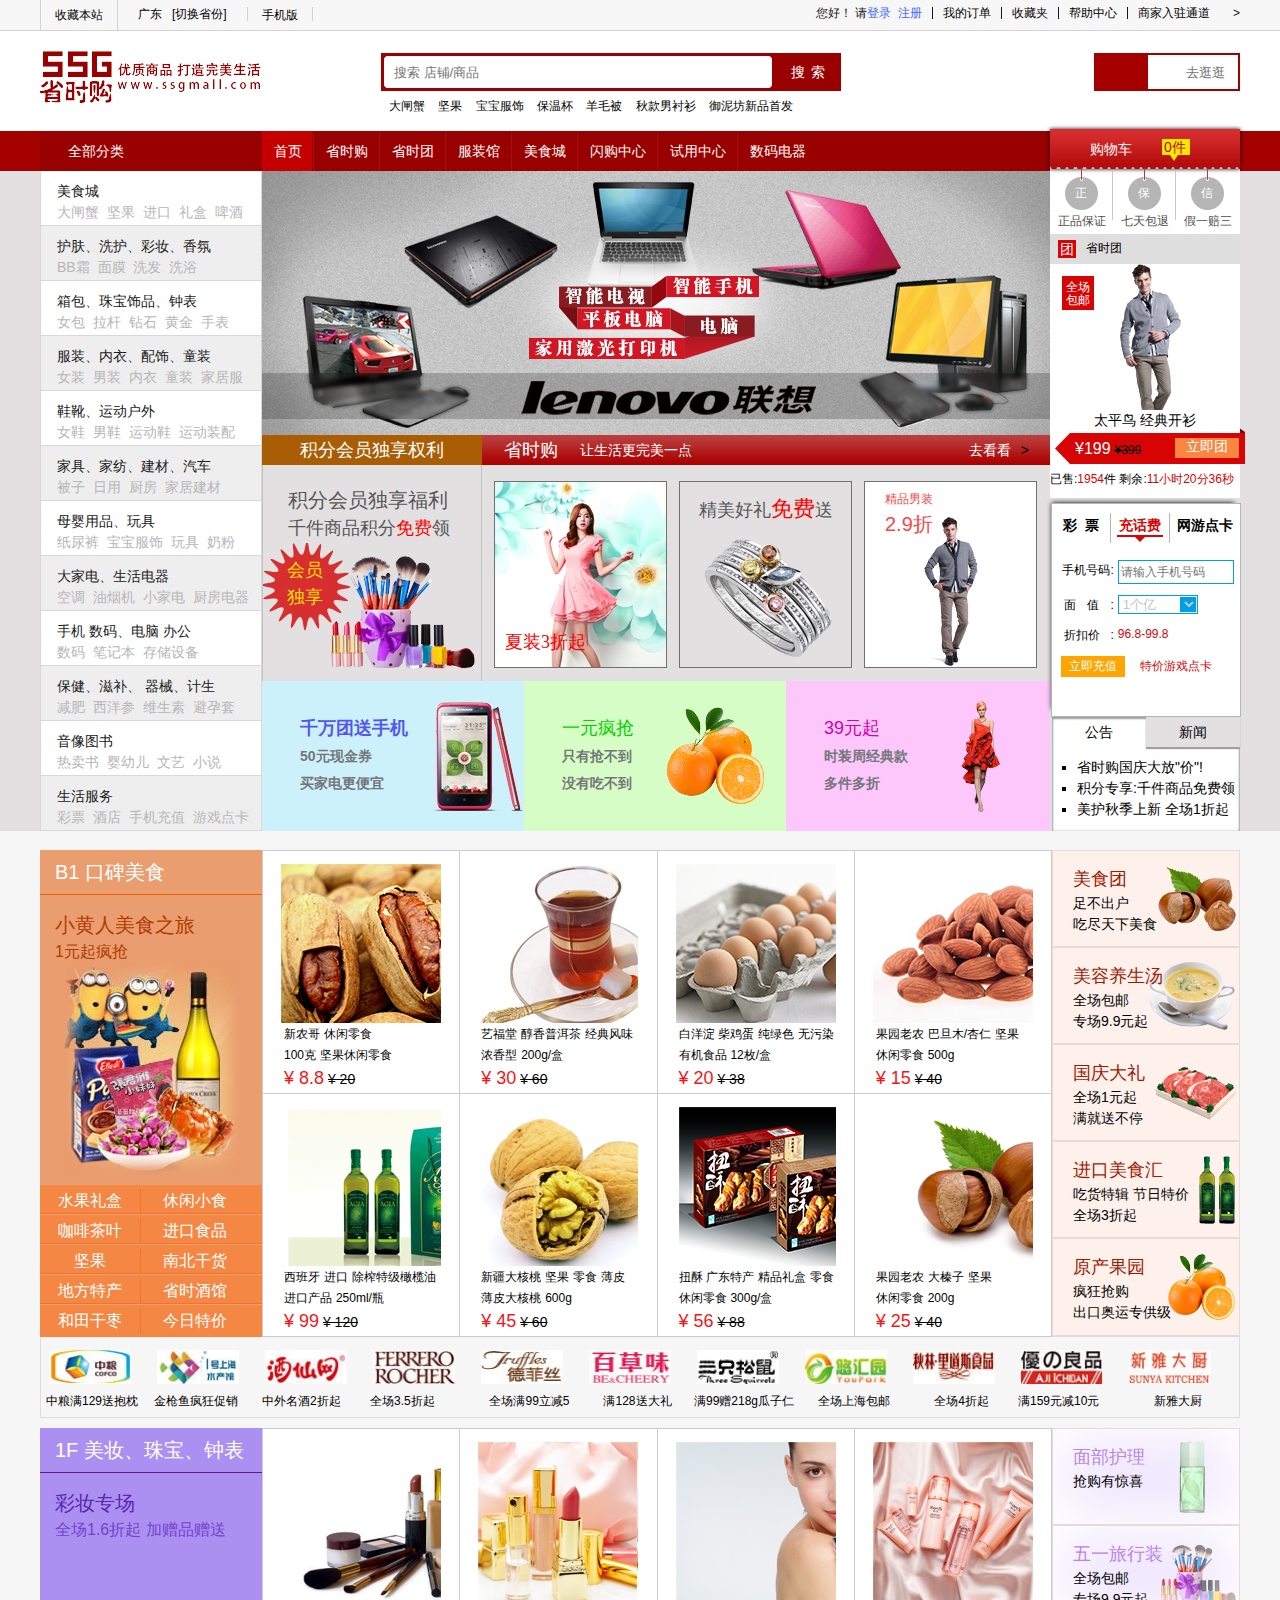
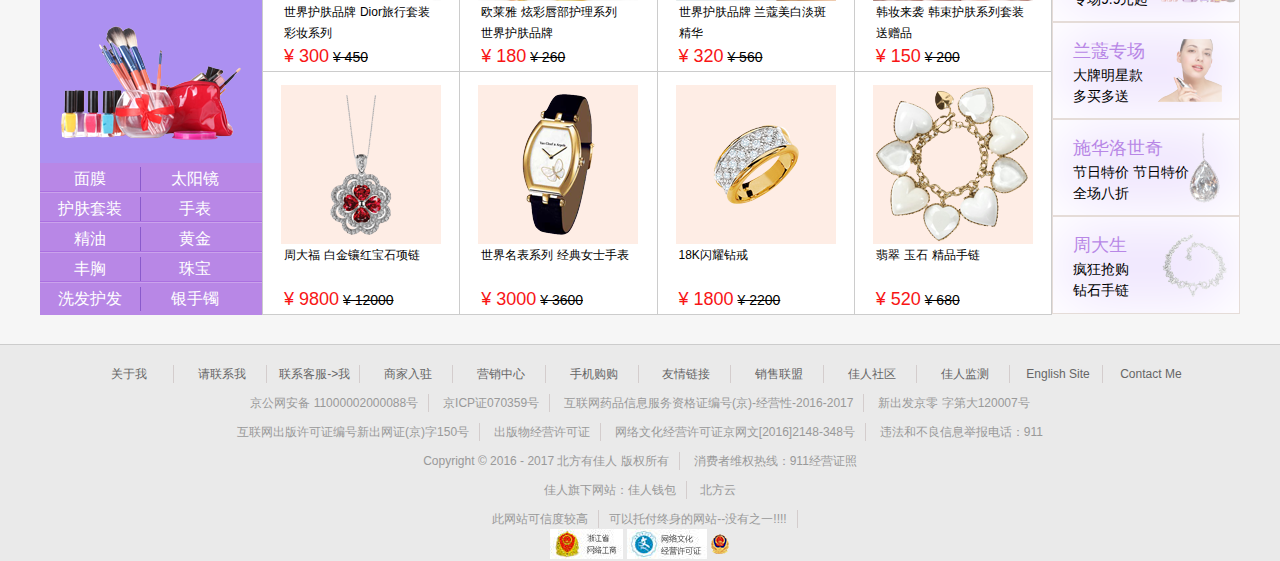
<file: 购物商场网站/index.html>
<!doctype html> <!--文档头信息:文档类型 html;是HTML5标准-->
<html><!--根标签 language="english"-->
<head>			<!--网页头部-->
	<meta charset="UTF-8">
	<meta name="Author" content="MrQuJL">		<!--作者-->
	<meta name="Keywords" content="55省时购(考核项目)">		<!--关键词 （用于seo）-->
	<meta name="Description" content="shopping,购物,省时,方便,快捷">	<!--网站描述-->
	<title>55省时购 - MrQuJL</title>				<!--网站标题-->
	<link rel='stylesheet' type='text/css' href='style/index.css' />
	<link rel='stylesheet' type='text/css' href='style/base.css' />
	<link rel='stylesheet' type='text/css' href='http://at.alicdn.com/t/font_xhefqcx429o7ds4i.css' />
	<link rel="shortcut icon" type='image/x-icon' href="images/header/test.ico">
</head>
<body>		
	<!--网页头部-->
	<div class='header'>
		<div class="header-top">
			<div class="header-top-content clearfix f-siz12">
				<ul class='collect clearfix fl-l'>
					<li class='fl-l pad-w14 bor-gray' id='web'>
						<a href='javascript:void(0);'>收藏本站</a>
					</li>
					<li class='fl-l pad-w20' id='province'>
						<a href='javascript:void(0);'>广东&nbsp;&nbsp;</a>
						<span><a href='javascript:void(0);'>[切换省份]</a></span>
					</li>
					<li class='fl-l pad-w14' id='phone'>
						<a href='javascript:void(0);'>
							<i class='iconfont icon-chongzhi c-blu'></i>
							<span>手机版</span>
						</a>
					</li>
				</ul>
				<ul class='tip fl-r clearfix'>
					<li class="fl-r" id='settled'>
						<a href='javascript:void(0);'>商家入驻通道</a>
						<i class='f-sty-nor'>&gt;</i>
					</li>
					<li class="fl-r" id='help'>
						<a href='javascript:void(0);'>帮助中心
						<i class='iconfont icon-xiasanjiao'></i></a>
					</li>
					<li class="fl-r" id='collected'>
						<a href='javascript:void(0);'>收藏夹
						<i class='iconfont icon-xiasanjiao'></i></a>
					</li>
					<li class="fl-r" id='order'>
						<a href='javascript:void(0);'>我的订单
						<i class='iconfont icon-xiasanjiao'></i></a>
					</li>
					<li class="fl-r" id='reg'>
						您好！ 请<a href='javascript:void(0);'>登录</a>&nbsp;
						<a href='javascript:void(0);'>注册</a>
					</li>
				</ul>
			</div>
		</div>

		<div class="header-search">
			<div class="header-search-content clearfix">
				<div class='bg-logo fl-l'>
					<a href='javascript:void(0);'>
						<img src="images/header/go-shopping.png" alt="">
					</a>
					<a href='javascript:void(0);'>
						<img src="images/header/go-shopping-text.png" alt="">
					</a>
				</div>
				<div class='search-l fl-l'>
					<div class="lookup pos-r">
						<input type="text" placeholder='搜索 店铺/商品' />
						<span><a href='javascript:void(0);'>搜索</a></span>
						<a href='javascript:void(0);'>
							<i class='iconfont icon-microphone pos-a'></i>
						</a>
					</div>
					<div class='example f-siz12'>
						<span><a href='javascript:void(0);'>大闸蟹</a></span>
						<span><a href='javascript:void(0);'>坚果</a></span>
						<span><a href='javascript:void(0);'>宝宝服饰</a></span>
						<span><a href='javascript:void(0);'>保温杯</a></span>
						<span><a href='javascript:void(0);'>羊毛被</a></span>
						<span><a href='javascript:void(0);'>秋款男衬衫</a></span>
						<span><a href='javascript:void(0);'>御泥坊新品首发</a></span>
					</div>
				</div>
				<div class='search-r fl-r clearfix pos-r'>
					<input class='fl-r' type="text" placeholder='去逛逛' />
					<a href='javascript:void(0);'>
						<i class='iconfont icon-dayuhao pos-a'></i>
					</a>
				</div>
			</div>
		</div>
	</div>
	<!--网页主体-->
	<div class='main'>
		<!-- main-top -->
		<div class='main-top'>
			<div class="nav">
				<div class="nav-content">
					<ul class='clearfix pos-r' id='fa-nav'>
						<li class='fl-l' id='all'>
							<i class='iconfont icon-fangzi'></i>
							<span>
								<a href='javascript:void(0);'>全部分类</a>
							</span>
							<i class='f-siz12 iconfont icon-xiasanjiao'></i>
							<ul id='subnav' class='pos-a'>
								<li class='bg-fff'>
									<p>美食城</p>
									<div class='con'>
										<a href="javascript:void(0);">大闸蟹</a>
										<a href="javascript:void(0);">坚果</a>
										<a href="javascript:void(0);">进口</a>
										<a href="javascript:void(0);">礼盒</a>
										<a href="javascript:void(0);">啤酒</a>
									</div>
								</li>
								<li class='bg-eee'>
									<p>护肤、洗护、彩妆、香氛</p>
									<div class='con'>
										<a href="javascript:void(0);">BB霜</a>
										<a href="javascript:void(0);">面膜</a>
										<a href="javascript:void(0);">洗发</a>
										<a href="javascript:void(0);">洗浴</a>
									</div>
								</li>
								<li class='bg-fff'>
									<p>箱包、珠宝饰品、钟表</p>
									<div class='con'>
										<a href="javascript:void(0);">女包</a>
										<a href="javascript:void(0);">拉杆</a>
										<a href="javascript:void(0);">钻石</a>
										<a href="javascript:void(0);">黄金</a>
										<a href="javascript:void(0);">手表</a>
									</div>
								</li>
								<li class='bg-eee'>
									<p>服装、内衣、配饰、童装</p>
									<div class='con'>
										<a href="javascript:void(0);">女装</a>
										<a href="javascript:void(0);">男装</a>
										<a href="javascript:void(0);">内衣</a>
										<a href="javascript:void(0);">童装</a>
										<a href="javascript:void(0);">家居服</a>
									</div>
								</li>
								<li class='bg-fff'>
									<p>鞋靴、运动户外</p>
									<div class='con'>
										<a href="javascript:void(0);">女鞋</a>
										<a href="javascript:void(0);">男鞋</a>
										<a href="javascript:void(0);">运动鞋</a>
										<a href="javascript:void(0);">运动装配</a>
									</div>
								</li>
								<li class='bg-eee'>
									<p>家具、家纺、建材、汽车</p>
									<div class='con'>
										<a href="javascript:void(0);">被子</a>
										<a href="javascript:void(0);">日用</a>
										<a href="javascript:void(0);">厨房</a>
										<a href="javascript:void(0);">家居建材</a>
									</div>
								</li>
								<li class='bg-fff'>
									<p>母婴用品、玩具</p>
									<div class='con'>
										<a href="javascript:void(0);">纸尿裤</a>
										<a href="javascript:void(0);">宝宝服饰</a>
										<a href="javascript:void(0);">玩具</a>
										<a href="javascript:void(0);">奶粉</a>
									</div>
								</li>
								<li class='bg-eee'>
									<p>大家电、生活电器</p>
									<div class='con'>
										<a href="javascript:void(0);">空调</a>
										<a href="javascript:void(0);">油烟机</a>
										<a href="javascript:void(0);">小家电</a>
										<a href="javascript:void(0);">厨房电器</a>
									</div>
								</li>
								<li class='bg-fff'>
									<p>手机 数码、电脑 办公</p>
									<div class='con'>
										<a href="javascript:void(0);">数码</a>
										<a href="javascript:void(0);">笔记本</a>
										<a href="javascript:void(0);">存储设备</a>
									</div>
								</li>
								<li class='bg-eee'>
									<p>保健、滋补、 器械、计生</p>
									<div class='con'>
										<a href="javascript:void(0);">减肥</a>
										<a href="javascript:void(0);">西洋参</a>
										<a href="javascript:void(0);">维生素</a>
										<a href="javascript:void(0);">避孕套</a>
									</div>
								</li>
								<li class='bg-fff'>
									<p>音像图书</p>
									<div class='con'>
										<a href="javascript:void(0);">热卖书</a>
										<a href="javascript:void(0);">婴幼儿</a>
										<a href="javascript:void(0);">文艺</a>
										<a href="javascript:void(0);">小说</a>
									</div>
								</li>
								<li class='bg-eee'>
									<p>生活服务</p>
									<div class='con'>
										<a href="javascript:void(0);">彩票</a>
										<a href="javascript:void(0);">酒店</a>
										<a href="javascript:void(0);">手机充值</a>
										<a href="javascript:void(0);">游戏点卡</a>
									</div>
								</li>
							</ul>
						</li>
						<li class='fl-l bg-tiao bor-r' id='index'>
							<a href='javascript:void(0);'>首页</a>
						</li>
						<li class='fl-l bor-l bor-r'>
							<a href='javascript:void(0);'>省时购</a>
						</li>
						<li class='fl-l bor-l bor-r'>
							<a href='javascript:void(0);'>省时团</a>
						</li>
						<li class='fl-l bor-l bor-r'>
							<a href='javascript:void(0);'>服装馆</a>
						</li>
						<li class='fl-l bor-l bor-r'>
							<a href='javascript:void(0);'>美食城</a>
						</li>
						<li class='fl-l bor-l bor-r'>
							<a href='javascript:void(0);'>闪购中心</a>
						</li>
						<li class='fl-l bor-l bor-r'>
							<a href='javascript:void(0);'>试用中心</a>
						</li>
						<li class='fl-l bor-l'>
							<a href='javascript:void(0);'>数码电器</a>
						</li>
					</ul>
				</div>
			</div>
			<div class="core">
				<div class="core-content pos-r">
					<div class='core-content-middle'>
						<div id="banner">
							<ul class='pos-r'>
								<li class='li1 pos-a' id='banner-1'></li>
								<li class='li2 pos-a' id='banner-2'></li>
								<script>
									var m = document.getElementById('banner-1').style.zIndex;
									function m(){
										if(parseInt(m)==3){
											m.style.zIndex=1;	
										}else{
											m.style.zIndex=3;		
										}
									}
									setInterval(m,1000);
								</script>
							</ul>
						</div>
						<div id="tt" class='clearfix'>
							<div id="authority" class='fl-l'>
								<a href='javascript:void(0);'>积分会员独享权利</a>
							</div>
							<div id="life" class='fl-l clearfix'>
								<span id='l1' class='fl-l'>
									<a href='javascript:void(0);'>省时购</a>
								</span>
								<span id='l2' class='fl-l'>
									<a href='javascript:void(0);'>让生活更完美一点</a>
								</span>
								<span id="l4" class='fl-r'>
									<a href='javascript:void(0);'>&gt;</a>
								</span>
								<span id='l3' class='fl-r'>
									<a href='javascript:void(0);'>去看看</a>
								</span>
							</div>
						</div>
						<div id="part1" class='clearfix'>
							<div id="member" class='fl-l'>
								<p id='p1'>
									<a href='javascript:void(0);'>
										积分会员独享福利
									</a>
								</p>
								<p id='p2'>
									<a href='javascript:void(0);'>
										千件商品积分<span id='free'>免费</span>领
									</a>
								</p>
								<div id="sunlight">
									<a href='javascript:void(0);'>
										<p>会员<br/>独享</p>
									</a>
								</div>
							</div>
							<ul class='fl-l clearfix'>
								<li id='q1' class='fl-l'>
									<p>
										<a href='javascript:void(0);'>
											夏装3折起
										</a>
									</p>
								</li>
								<li id='q2' class='fl-l'>
									<p>
										<a href="javascript:void(0);">
											精美好礼<span>免费</span>送
										</a>
									</p>
								</li>
								<li id='q3' class='fl-l'>
									<p>
										<a href="javascript:void(0);">
											精品男装<br/><span>2.9折</span>
										</a>
									</p>
								</li>
							</ul>
						</div>
						<div id="part2">
							<ul class='clearfix'>
								<li id='w1' class='fl-l'>
									<p>
										<span id='s'>千万团送手机<span>
										<a id='w-1' href="javascript:void(0);">
											<br/>
											50元现金券<br/>
											买家电更便宜
										</a>
									</p>
								</li>
								<li id='w2' class='fl-l'>
									<p>
										<span id='m'>一元疯抢<span>
										<a id='w-2' href="javascript:void(0);">
											<br/>
											只有抢不到<br/>
											没有吃不到
										</a>
									</p>
								</li>
								<li id='w3' class='fl-l'>
									<p>
										<span id='t'>39元起<span>
										<a id='w-3' href="javascript:void(0);">
											<br/>
											时装周经典款<br/>
											多件多折
										</a>
									</p>
								</li>
							</ul>
						</div>
					</div>
					<div id='r-nav' class='pos-a'>
						<div class='tooth pos-r'>
							<a href='javascript:void(0);' class='iconfont icon-gouwuche c-fff pad-l30'></a>
							<span class='pad-l10'>
								<a href='javascript:void(0);' class='c-fff'>购物车</a>
							</span>
							<div id='puzzle' class='pos-r pos-a pointer'>
								<div id="changfangxing" class='c-ree pad-l2'>0件</div>
								<div id="sanjiaoxing" class='pos-a'></div>
							</div>
						</div>
						<div id="guarantee" class='bg-fff'>
							<ul class='clearfix'>
								<li class='fl-l pos-r pad-l4 bor-rc9'>
									<p class='shu pos-a'></p>
									<p class='c-fff cen1 f-siz12 pointer'>正</p>
									<p class='pad-l4 c-4fe cen2 pad-t10 f-siz12 pointer'>正品保证</p>
								</li>
								<li class='fl-l pos-r pad-l4 bor-rc9 f-siz12 pointer'>
									<p class='shu pos-a'></p>
									<p class='c-fff cen1 f-siz12'>保</p>
									<p class='pad-l4 c-4fe cen2 pad-t10'>七天包退</p>
								</li>
								<li class='fl-l pos-r pad-l4 f-siz12 pointer'>
									<p class='shu pos-a'></p>
									<p class='c-fff cen1 f-siz12'>信</p>
									<p class='pad-l4 c-4fe cen2 pad-t10'>假一赔三</p>
								</li>
							</ul>
						</div>
						<div id="zudui" class='clearfix'>
							<div class='fl-l'>
								<a href='javascript:void(0);' class='c-fff'>团</a>
							</div>
							<p class='fl-l f-siz12'>
								<a href='javascript:void(0);'>省时团</a>
							</p>
						</div>
						<div id="hotman" class='bg-fff pos-a zindex-9'>
							<div id='baoyou' class='pos-a zindex-9'>
								<a href='javascript:void(0);' class='f-siz12 c-fff'>全场<br/>包邮</a>
							</div>
							<div id='lost' class='pointer zindex-9'></div>
							<p>
								<a href="javascript:void(0);" class='c-000 f-siz14'>太平鸟 经典开衫</a>
							</p>
							<div id='jiantou' class='pos-a clearfix'>
								<div id="liji" class='fl-r'>
									<a href="javascript:void(0);" class='c-fff'>立即团</a>
								</div>
								<span id='pianyi' class='pad-l20'>
									<a href="javascript:void(0);" class='c-fff f-siz16'>¥199</a> 
								</span>
								<span id='gui' class='f-siz12'>
									<a href="javascript:void(0);" class='f-siz12'>¥399</a>
								</span>
							</div>
							<p class='pos-a f-siz12'>
								<span>已售:</span><span class='c-d60'>1954</span><span>件</span>
								<span>剩余:</span><span class='c-d60'>11小时20分36秒</span>
							</p>
						</div>
						<img src="images/main-top/oblique-rectangle.png" alt="" class='pos-a zindex-0'>
						<div id="huafei" class='bg-fff'>
							<ul class='clearfix'>
								<li class='fl-l'>
									<a href="javascript:void(0);">彩&nbsp;&nbsp;票</a>
								</li>
								<li class='fl-l pos-r' id='money'>
									<a href="javascript:void(0);">充话费</a>
									<p class='pos-a'></p>
									<i class='pos-a'></i>
								</li>
								<li class='fl-l pad-l6' id='game'>
									<a href="javascript:void(0);">网游点卡</a>
								</li>
							</ul>
							<table class='bg-fff'>
								<tr>
									<td class='text'>手机号码:</td>
									<td>
										<input type="text" placeholder='请输入手机号码'/>
									</td>
								</tr>
								<tr>
									<td class='text' id='mianzhi'>面 值 :</td>
									<td class='pos-r'>
										<select placeholder='100' class='pos-a'>
											<option value="onemillion">1个亿</option>
											<option value="twomillion">2个亿</option>
											<option value="threemillion">3个亿</option>
										</select>
										<div id='kuai' class='pos-a'></div>
									</td>
								</tr>
								<tr>
									<td class='text'>折扣价&nbsp;&nbsp;&nbsp;:</td>
									<td>
										<span>96.8-99.8</span>
									</td>
								</tr>
								<tr>
									<td class='text clearfix' id='last' colspan='2'>
										<p class='pointer fl-l c-fff'>立即充值</p>
										<span class='fl-l pad-l15'>
											<a href="javascript:void(0)；" class='c-d60'>特价游戏点卡</a>
										</span>
									</td>
								</tr>
							</table>
						</div>
						<div id='note'>
							<ul class='clearfix'>
								<li id='pp' class='fl-l'>
									<a href="javascript:void(0);">公告</a>
								</li>
								<li id='ww' class='fl-l'>
									<a href="javascript:void(0);">新闻</a>
								</li>
							</ul>
							<ul id="list" class='pad-l25 pad-t10'>
								<li>
									<a href="javascript:void(0)；">
										省时购国庆大放"价"!
									</a>
								</li>
								<li>
									<a href="javascript:void(0)；">
										积分专享:千件商品免费领
									</a>
								</li>
								<li>
									<a href="javascript:void(0)；">
										美护秋季上新 全场1折起
									</a>
								</li>
							</ul>
						</div>
					</div>
				</div>
			</div>
		</div>
		<!-- main-middle -->
		<div class='main-middle clearfix'>
			<div id="m-left" class='fl-l'>
				<p>
					<a href='javascript:void(0);' class='c-fff f-siz20'>B1 口碑美食</a>
				</p>
				<div id='y-peo'>
					<p class='pad-l15 pad-t15'>
						<a href="javascript:void(0);" class='c-b03 f-siz20'>小黄人美食之旅</a><br/>
						<a href="javascript:void(0);" class='c-b03 f-siz16'>1元起疯抢</a>
					</p>
				</div>
				<ul>
					<li class='bor-yellow-bot'>
						<a href="javascript:void(0);" class='bor-yellow-r '>水果礼盒</a>
						<a href="javascript:void(0);">休闲小食</a>
					</li>
					<li class='bor-yellow-bot bor-yellow-top'>
						<a href="javascript:void(0);" class='bor-yellow-r'>咖啡茶叶</a>
						<a href="javascript:void(0);">进口食品</a>
					</li>
					<li class='bor-yellow-bot bor-yellow-top'>
						<a href="javascript:void(0);" class='bor-yellow-r'>坚果</a>
						<a href="javascript:void(0);">南北干货</a>
					</li>
					<li class='bor-yellow-bot bor-yellow-top'>
						<a href="javascript:void(0);" class='bor-yellow-r'>地方特产</a>
						<a href="javascript:void(0);">省时酒馆</a>
					</li>
					<li class='bor-yellow-top' id='high'>
						<a href="javascript:void(0);" class='bor-yellow-r'>和田干枣</a>
						<a href="javascript:void(0);">今日特价</a>
					</li>
				</ul>
			</div>
			<div id="m-center" class='fl-l'>
				<table>
					<tr>
						<td>
							<div id='f-1'></div>
							<p class='pad-l20'>
								<a href="javascript:void(0);" class='f-siz12'>新农哥</a>
								<a href="javascript:void(0);" class='f-siz12'>休闲零食</a>
							</p>
							<p class='pad-l20'>
								<a href="javascript:void(0);" class='f-siz12'>100克</a>
								<a href="javascript:void(0);" class='f-siz12'>坚果休闲零食</a>
							</p>
							<p class='pad-l20'>
								<span class='c-red f-siz18'>¥ 8.8</span>
								<span class='f-siz14 l-througn'>¥ 20</span>
							</p>
						</td>
						<td>
							<div id='f-2'></div>
							<p class='pad-l20'>
								<a href="javascript:void(0);" class='f-siz12'>艺福堂</a>
								<a href="javascript:void(0);" class='f-siz12'>醇香普洱茶</a>
								<a href="javascript:void(0);" class='f-siz12'>经典风味</a>
							</p>
							<p class='pad-l20'>
								<a href="javascript:void(0);" class='f-siz12'>浓香型</a>
								<a href="javascript:void(0);" class='f-siz12'>200g/盒</a>
							</p>
							<p class='pad-l20'>
								<span class='c-red f-siz18'>¥ 30</span>
								<span class='f-siz14 l-througn'>¥ 60</span>
							</p>
						</td>
						<td>
							<div id='f-3'></div>
							<p class='pad-l20'>
								<a href="javascript:void(0);" class='f-siz12'>白洋淀</a>
								<a href="javascript:void(0);" class='f-siz12'>柴鸡蛋</a>
								<a href="javascript:void(0);" class='f-siz12'>纯绿色</a>
								<a href="javascript:void(0);" class='f-siz12'>无污染</a>
							</p>
							<p class='pad-l20'>
								<a href="javascript:void(0);" class='f-siz12'>有机食品</a>
								<a href="javascript:void(0);" class='f-siz12'>12枚/盒</a>
							</p>
							<p class='pad-l20'>
								<span class='c-red f-siz18'>¥ 20</span>
								<span class='f-siz14 l-througn'>¥ 38</span>
							</p>
						</td>
						<td>
							<div id='f-4'></div>
							<p class='pad-l20'>
								<a href="javascript:void(0);" class='f-siz12'>果园老农</a>
								<a href="javascript:void(0);" class='f-siz12'>巴旦木/杏仁</a>
								<a href="javascript:void(0);" class='f-siz12'>坚果</a>
							</p>
							<p class='pad-l20'>
								<a href="javascript:void(0);" class='f-siz12'>休闲零食</a>
								<a href="javascript:void(0);" class='f-siz12'>500g</a>
							</p>
							<p class='pad-l20'>
								<span class='c-red f-siz18'>¥ 15</span>
								<span class='f-siz14 l-througn'>¥ 40</span>
							</p>
						</td>
					</tr>
					<tr>
						<td>
							<div id='f-5'></div>
							<p class='pad-l20'>
								<a href="javascript:void(0);" class='f-siz12'>西班牙</a>
								<a href="javascript:void(0);" class='f-siz12'>进口</a>
								<a href="javascript:void(0);" class='f-siz12'>除榨特级橄榄油</a>
							</p>
							<p class='pad-l20'>
								<a href="javascript:void(0);" class='f-siz12'>进口产品</a>
								<a href="javascript:void(0);" class='f-siz12'>250ml/瓶</a>
							</p>
							<p class='pad-l20'>
								<span class='c-red f-siz18'>¥ 99</span>
								<span class='f-siz14 l-througn'>¥ 120</span>
							</p>
						</td>
						<td>
							<div id='f-6'></div>
							<p class='pad-l20'>
								<a href="javascript:void(0);" class='f-siz12'>新疆大核桃</a>
								<a href="javascript:void(0);" class='f-siz12'>坚果</a>
								<a href="javascript:void(0);" class='f-siz12'>零食</a>
								<a href="javascript:void(0);" class='f-siz12'>薄皮</a>
							</p>
							<p class='pad-l20'>
								<a href="javascript:void(0);" class='f-siz12'>薄皮大核桃</a>
								<a href="javascript:void(0);" class='f-siz12'>600g</a>
							</p>
							<p class='pad-l20'>
								<span class='c-red f-siz18'>¥ 45</span>
								<span class='f-siz14 l-througn'>¥ 60</span>
							</p>
						</td>
						<td>
							<div id='f-7'></div>
							<p class='pad-l20'>
								<a href="javascript:void(0);" class='f-siz12'>扭酥</a>
								<a href="javascript:void(0);" class='f-siz12'>广东特产</a>
								<a href="javascript:void(0);" class='f-siz12'>精品礼盒</a>
								<a href="javascript:void(0);" class='f-siz12'>零食</a>
							</p>
							<p class='pad-l20'>
								<a href="javascript:void(0);" class='f-siz12'>休闲零食</a>
								<a href="javascript:void(0);" class='f-siz12'>300g/盒</a>
							</p>
							<p class='pad-l20'>
								<span class='c-red f-siz18'>¥ 56</span>
								<span class='f-siz14 l-througn'>¥ 88</span>
							</p>
						</td>
						<td>
							<div id='f-8'></div>
							<p class='pad-l20'>
								<a href="javascript:void(0);" class='f-siz12'>果园老农</a>
								<a href="javascript:void(0);" class='f-siz12'>大榛子</a>
								<a href="javascript:void(0);" class='f-siz12'>坚果</a>
							</p>
							<p class='pad-l20'>
								<a href="javascript:void(0);" class='f-siz12'>休闲零食</a>
								<a href="javascript:void(0);" class='f-siz12'>200g</a>
							</p>
							<p class='pad-l20'>
								<span class='c-red f-siz18'>¥ 25</span>
								<span class='f-siz14 l-througn'>¥ 40</span>
							</p>
						</td>
					</tr>
				</table>
			</div>
			<div id="m-right" class='fl-l'>
				<ul>
					<li id='u-1'>
						<p class='mar-t15 mar-l20'>
							<a href="javascript:void(0);" class='f-siz18 c-9d1'>美食团</a><br>
							<a href="javascript:void(0);" class=''>足不出户</a><br>
							<a href="javascript:void(0);" class=''>吃尽天下美食</a>
						</p>
					</li>
					<li id='u-2'>
						<p class='mar-t15 mar-l20'>
							<a href="javascript:void(0);" class='f-siz18 c-9d1'>美容养生汤</a><br>
							<a href="javascript:void(0);" class=''>全场包邮</a><br>
							<a href="javascript:void(0);" class=''>专场9.9元起</a>
						</p>
					</li>
					<li id='u-3'>
						<p class='mar-t15 mar-l20'>
							<a href="javascript:void(0);" class='f-siz18 c-9d1'>国庆大礼</a><br>
							<a href="javascript:void(0);" class=''>全场1元起</a><br>
							<a href="javascript:void(0);" class=''>满就送不停</a>
						</p>
					</li>
					<li id='u-4'>
						<p class='mar-t15 mar-l20'>
							<a href="javascript:void(0);" class='f-siz18 c-9d1'>进口美食汇</a><br>
							<a href="javascript:void(0);" class=''>吃货特辑 节日特价</a><br>
							<a href="javascript:void(0);" class=''>全场3折起</a>
						</p>
					</li>
					<li id='u-5'>
						<p class='mar-t15 mar-l20'>
							<a href="javascript:void(0);" class='f-siz18 c-9d1'>原产果园</a><br>
							<a href="javascript:void(0);" class=''>疯狂抢购</a><br>
							<a href="javascript:void(0);" class=''>出口奥运专供级</a>
						</p>
					</li>
				</ul>
			</div>
		</div>
		<!-- main-brand -->
		<div class='main-brand'>
			<ul class='clearfix'>
				<li class='fl-l'>
					<a href="javascript:void(0);">
						<img src="images/main-brand/brand_02.jpg" alt="" width='82px' height='34px' />
					</a>
					<p class='mar-l5 f-siz12'>
						<a href="javascript:void(0);">
							中粮满129送抱枕
						</a>
					</p>
				</li>
				<li class='fl-l'>
					<a href="javascript:void(0);">
						<img src="images/main-brand/brand_03.jpg" alt="" width='82px' height='34px' />
					</a>
					<p class='mar-l5 f-siz12'>
						<a href="javascript:void(0);">
							金枪鱼疯狂促销
						</a>
					</p>
				</li>
				<li class='fl-l'>
					<a href="javascript:void(0);">
						<img src="images/main-brand/brand_04.jpg" alt="" width='82px' height='34px' />
					</a>
					<p class='mar-l5 f-siz12'>
						<a href="javascript:void(0);">
							中外名酒2折起
						</a>
					</p>
				</li>
				<li class='fl-l'>
					<a href="javascript:void(0);">
						<img src="images/main-brand/brand_05.jpg" alt="" width='82px' height='34px' />
					</a>
					<p class='mar-l5 f-siz12'>
						<a href="javascript:void(0);">
							全场3.5折起
						</a>
					</p>
				</li>
				<li class='fl-l'>
					<a href="javascript:void(0);">
						<img src="images/main-brand/brand_06.jpg" alt="" width='82px' height='34px' />
					</a>
					<p class='mar-l5 f-siz12 t-center'>
						<a href="javascript:void(0);">
							全场满99立减5
						</a>
					</p>
				</li>
				<li class='fl-l'>
					<a href="javascript:void(0);">
						<img src="images/main-brand/brand_07.jpg" alt="" width='82px' height='34px' />
					</a>
					<p class='mar-l5 f-siz12 t-center'>
						<a href="javascript:void(0);">
							满128送大礼
						</a>
					</p>
				</li>
				<li class='fl-l'>
					<a href="javascript:void(0);">
						<img src="images/main-brand/brand_08.jpg" alt="" width='82px' height='34px' />
					</a>
					<p class='mar-l5 f-siz12'>
						<a href="javascript:void(0);">
							满99赠218g瓜子仁
						</a>
					</p>
				</li>
				<li class='fl-l'>
					<a href="javascript:void(0);">
						<img src="images/main-brand/brand_09.jpg" alt="" width='82px' height='34px' />
					</a>
					<p class='mar-l5 f-siz12 t-center'>
						<a href="javascript:void(0);">
							全场上海包邮
						</a>
					</p>
				</li>
				<li class='fl-l'>
					<a href="javascript:void(0);">
						<img src="images/main-brand/brand_10.jpg" alt="" width='82px' height='34px' />
					</a>
					<p class='mar-l5 f-siz12 t-center'>
						<a href="javascript:void(0);">
							全场4折起
						</a>
					</p>
				</li>
				<li class='fl-l'>
					<a href="javascript:void(0);">
						<img src="images/main-brand/brand_11.jpg" alt="" width='82px' height='34px' />
					</a>
					<p class='mar-l5 f-siz12'>
						<a href="javascript:void(0);">
							满159元减10元
						</a>
					</p>
				</li>
				<li class='fl-l'>
					<a href="javascript:void(0);">
						<img src="images/main-brand/brand_12.jpg" alt="" width='82px' height='34px' />
					</a>
					<p class='mar-l5 f-siz12 t-center'>
						<a href="javascript:void(0);">
							新雅大厨
						</a>
					</p>
				</li>
			</ul>
		</div>
		<!-- main-bottom -->
		<div class='main-bottom clearfix'>
			<div id="m-left" class='fl-l'>
				<p>
					<a href='javascript:void(0);' class='c-fff f-siz20'>1F 美妆、珠宝、钟表</a>
				</p>
				<div id='y-peo'>
					<p class='pad-l15 pad-t15'>
						<a href="javascript:void(0);" class='c-572 f-siz20'>彩妆专场</a><br/>
						<a href="javascript:void(0);" class='c-744 f-siz16'>全场1.6折起 加赠品赠送</a>
					</p>
				</div>
				<ul>
					<li class='bor-pink-bot'>
						<a href="javascript:void(0);" class='bor-pink-r '>面膜</a>
						<a href="javascript:void(0);">太阳镜</a>
					</li>
					<li class='bor-pink-bot bor-pink-top'>
						<a href="javascript:void(0);" class='bor-pink-r'>护肤套装</a>
						<a href="javascript:void(0);">手表</a>
					</li>
					<li class='bor-pink-bot bor-pink-top'>
						<a href="javascript:void(0);" class='bor-pink-r'>精油</a>
						<a href="javascript:void(0);">黄金</a>
					</li>
					<li class='bor-pink-bot bor-pink-top'>
						<a href="javascript:void(0);" class='bor-pink-r'>丰胸</a>
						<a href="javascript:void(0);">珠宝</a>
					</li>
					<li class='bor-pink-top' id='high'>
						<a href="javascript:void(0);" class='bor-pink-r'>洗发护发</a>
						<a href="javascript:void(0);">银手镯</a>
					</li>
				</ul>
			</div>
			<div id="m-center" class='fl-l'>
				<table>
					<tr>
						<td>
							<div id='f-1'></div>
							<p class='pad-l20'>
								<a href="javascript:void(0);" class='f-siz12'>世界护肤品牌</a>
								<a href="javascript:void(0);" class='f-siz12'>Dior旅行套装</a>
							</p>
							<p class='pad-l20'>
								<a href="javascript:void(0);" class='f-siz12'>彩妆系列</a>
							</p>
							<p class='pad-l20'>
								<span class='c-red f-siz18'>¥ 300</span>
								<span class='f-siz14 l-througn'>¥ 450</span>
							</p>
						</td>
						<td>
							<div id='f-2'></div>
							<p class='pad-l20'>
								<a href="javascript:void(0);" class='f-siz12'>欧莱雅</a>
								<a href="javascript:void(0);" class='f-siz12'>炫彩唇部护理系列</a>
							</p>
							<p class='pad-l20'>
								<a href="javascript:void(0);" class='f-siz12'>世界护肤品牌</a>
							</p>
							<p class='pad-l20'>
								<span class='c-red f-siz18'>¥ 180</span>
								<span class='f-siz14 l-througn'>¥ 260</span>
							</p>
						</td>
						<td>
							<div id='f-3'></div>
							<p class='pad-l20'>
								<a href="javascript:void(0);" class='f-siz12'>世界护肤品牌</a>
								<a href="javascript:void(0);" class='f-siz12'>兰蔻美白淡斑</a>
							</p>
							<p class='pad-l20'>
								<a href="javascript:void(0);" class='f-siz12'>精华</a>
							</p>
							<p class='pad-l20'>
								<span class='c-red f-siz18'>¥ 320</span>
								<span class='f-siz14 l-througn'>¥ 560</span>
							</p>
						</td>
						<td>
							<div id='f-4'></div>
							<p class='pad-l20'>
								<a href="javascript:void(0);" class='f-siz12'>韩妆来袭</a>
								<a href="javascript:void(0);" class='f-siz12'>韩束护肤系列套装</a>
							</p>
							<p class='pad-l20'>
								<a href="javascript:void(0);" class='f-siz12'>送赠品</a>
							</p>
							<p class='pad-l20'>
								<span class='c-red f-siz18'>¥ 150</span>
								<span class='f-siz14 l-througn'>¥ 200</span>
							</p>
						</td>
					</tr>
					<tr>
						<td>
							<div id='f-5'></div>
							<p class='pad-l20'>
								<a href="javascript:void(0);" class='f-siz12'>周大福</a>
								<a href="javascript:void(0);" class='f-siz12'>白金镶红宝石项链</a>
							</p>
							<p class='pad-l20'>
								<br/>
							</p>
							<p class='pad-l20'>
								<span class='c-red f-siz18'>¥ 9800</span>
								<span class='f-siz14 l-througn'>¥ 12000</span>
							</p>
						</td>
						<td>
							<div id='f-6'></div>
							<p class='pad-l20'>
								<a href="javascript:void(0);" class='f-siz12'>世界名表系列</a>
								<a href="javascript:void(0);" class='f-siz12'>经典女士手表</a>
							</p>
							<p class='pad-l20'>
								<br/>
							</p>
							<p class='pad-l20'>
								<span class='c-red f-siz18'>¥ 3000</span>
								<span class='f-siz14 l-througn'>¥ 3600</span>
							</p>
						</td>
						<td>
							<div id='f-7'></div>
							<p class='pad-l20'>
								<a href="javascript:void(0);" class='f-siz12'>18K闪耀钻戒</a>
							</p>
							<p class='pad-l20'>
								<br/>
							</p>
							<p class='pad-l20'>
								<span class='c-red f-siz18'>¥ 1800</span>
								<span class='f-siz14 l-througn'>¥ 2200</span>
							</p>
						</td>
						<td>
							<div id='f-8'></div>
							<p class='pad-l20'>
								<a href="javascript:void(0);" class='f-siz12'>翡翠</a>
								<a href="javascript:void(0);" class='f-siz12'>玉石</a>
								<a href="javascript:void(0);" class='f-siz12'>精品手链</a>
							</p>
							<p class='pad-l20'>
								<br/>
							</p>
							<p class='pad-l20'>
								<span class='c-red f-siz18'>¥ 520</span>
								<span class='f-siz14 l-througn'>¥ 680</span>
							</p>
						</td>
					</tr>
				</table>
			</div>
			<div id="m-right" class='fl-l'>
				<ul>
					<li id='u-1'>
						<p class='mar-t15 mar-l20'>
							<a href="javascript:void(0);" class='f-siz18 c-b88'>面部护理</a><br>
							<a href="javascript:void(0);" class=''>抢购有惊喜</a>
						</p>
					</li>
					<li id='u-2'>
						<p class='mar-t15 mar-l20'>
							<a href="javascript:void(0);" class='f-siz18 c-b88'>五一旅行装</a><br>
							<a href="javascript:void(0);" class=''>全场包邮</a><br>
							<a href="javascript:void(0);" class=''>专场9.9元起</a>
						</p>
					</li>
					<li id='u-3'>
						<p class='mar-t15 mar-l20'>
							<a href="javascript:void(0);" class='f-siz18 c-b88'>兰蔻专场</a><br>
							<a href="javascript:void(0);" class=''>大牌明星款</a><br>
							<a href="javascript:void(0);" class=''>多买多送</a>
						</p>
					</li>
					<li id='u-4'>
						<p class='mar-t15 mar-l20'>
							<a href="javascript:void(0);" class='f-siz18 c-b88'>施华洛世奇</a><br>
							<a href="javascript:void(0);" class=''>节日特价 节日特价</a><br>
							<a href="javascript:void(0);" class=''>全场八折</a>
						</p>
					</li>
					<li id='u-5'>
						<p class='mar-t15 mar-l20'>
							<a href="javascript:void(0);" class='f-siz18 c-b88'>周大生</a><br>
							<a href="javascript:void(0);" class=''>疯狂抢购</a><br>
							<a href="javascript:void(0);" class=''>钻石手链</a>
						</p>
					</li>
				</ul>
			</div>
		</div>
	</div>
	<!--网页底部-->
	<div class='footer'>
		<div id="footer-content">
			<p class='ll'>
				<a href='javascript:void(0);'>关于我</a>
				<a href='javascript:void(0);'>请联系我</a>
				<a href='javascript:void(0);'>联系客服->我</a>
				<a href='javascript:void(0);'>商家入驻</a>
				<a href='javascript:void(0);'>营销中心</a>
				<a href='javascript:void(0);'>手机购购</a>
				<a href='javascript:void(0);'>友情链接</a>
				<a href='javascript:void(0);'>销售联盟</a>
				<a href='javascript:void(0);'>佳人社区</a>
				<a href='javascript:void(0);'>佳人监测</a>
				<a href='javascript:void(0);'>English Site</a>
				<a href='javascript:void(0);' id='bbb'>Contact Me</a>
			</p>
			<p class='uu'>
				<a href='javascript:void(0);'>京公网安备 11000002000088号</a>
				<a href='javascript:void(0);'>京ICP证070359号</a>
				<a href='javascript:void(0);'>互联网药品信息服务资格证编号(京)-经营性-2016-2017</a>
				<a href='javascript:void(0);' id='qqq'>新出发京零 字第大120007号</a>
			</p>
			<p class='pp'>
				<a href='javascript:void(0);'>互联网出版许可证编号新出网证(京)字150号</a>
				<a href='javascript:void(0);'>出版物经营许可证</a>
				<a href='javascript:void(0);'>网络文化经营许可证京网文[2016]2148-348号</a>
				<a href='javascript:void(0);' id='qwer'>违法和不良信息举报电话：911</a>
			</p>
			<p class='kk'>
				<a href='javascript:void(0);'>Copyright © 2016 - 2017  北方有佳人 版权所有</a>
				<a href='javascript:void(0);' id='qmm'>消费者维权热线：911经营证照</a>
			</p>
			<p class='jj'>
				<a href='javascript:void(0);'>佳人旗下网站：佳人钱包</a>
				<a href='javascript:void(0);' id='ee'>北方云</a>
			</p>
			<p class='rr'>
				<a href='javascript:void(0);'>此网站可信度较高</span>
				<a href='javascript:void(0);'>
					可以托付终身的网站--没有之一!!!!
				</a>
			</p>
			<img src="images/footer/jj.jpg" alt="">
			<img src="images/footer/pro.jpg" alt="">
			<img src="images/footer/police.png" alt="">
		</div>
	</div>
</body>
</html>
</file>
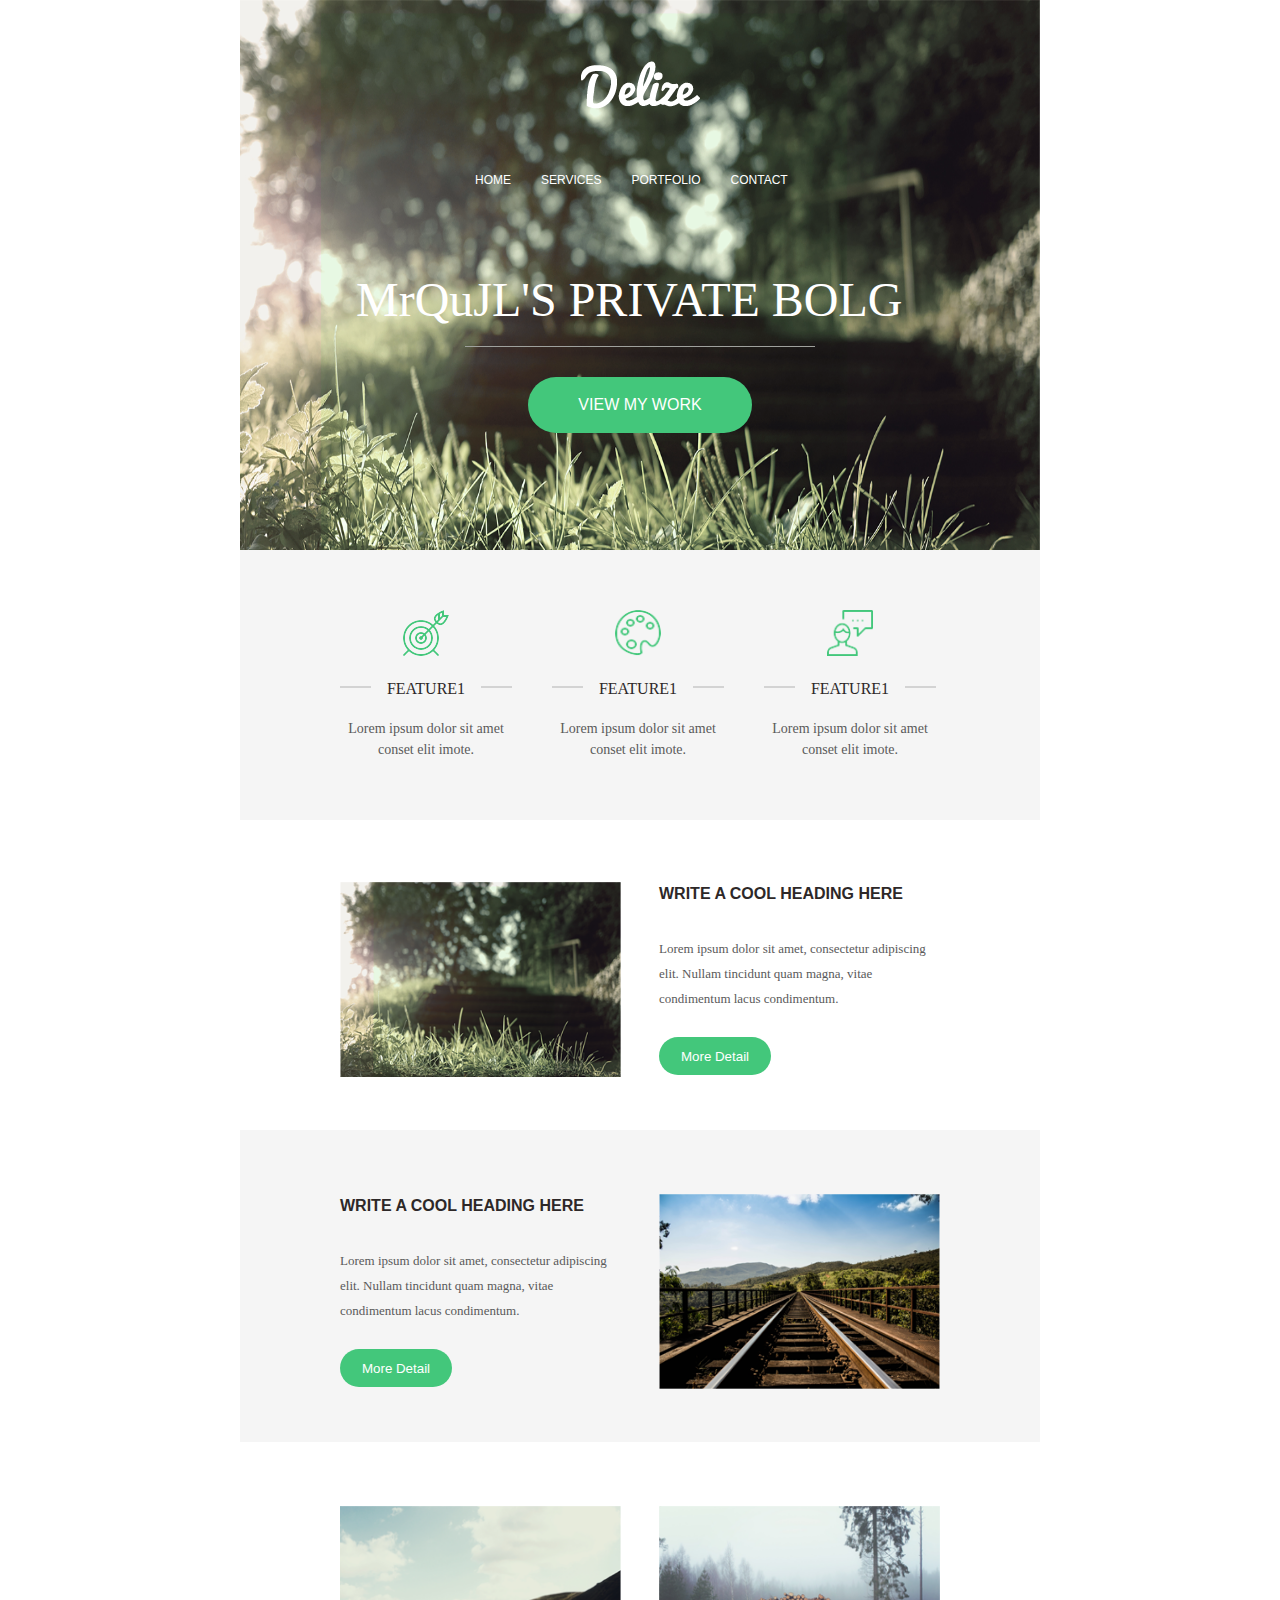
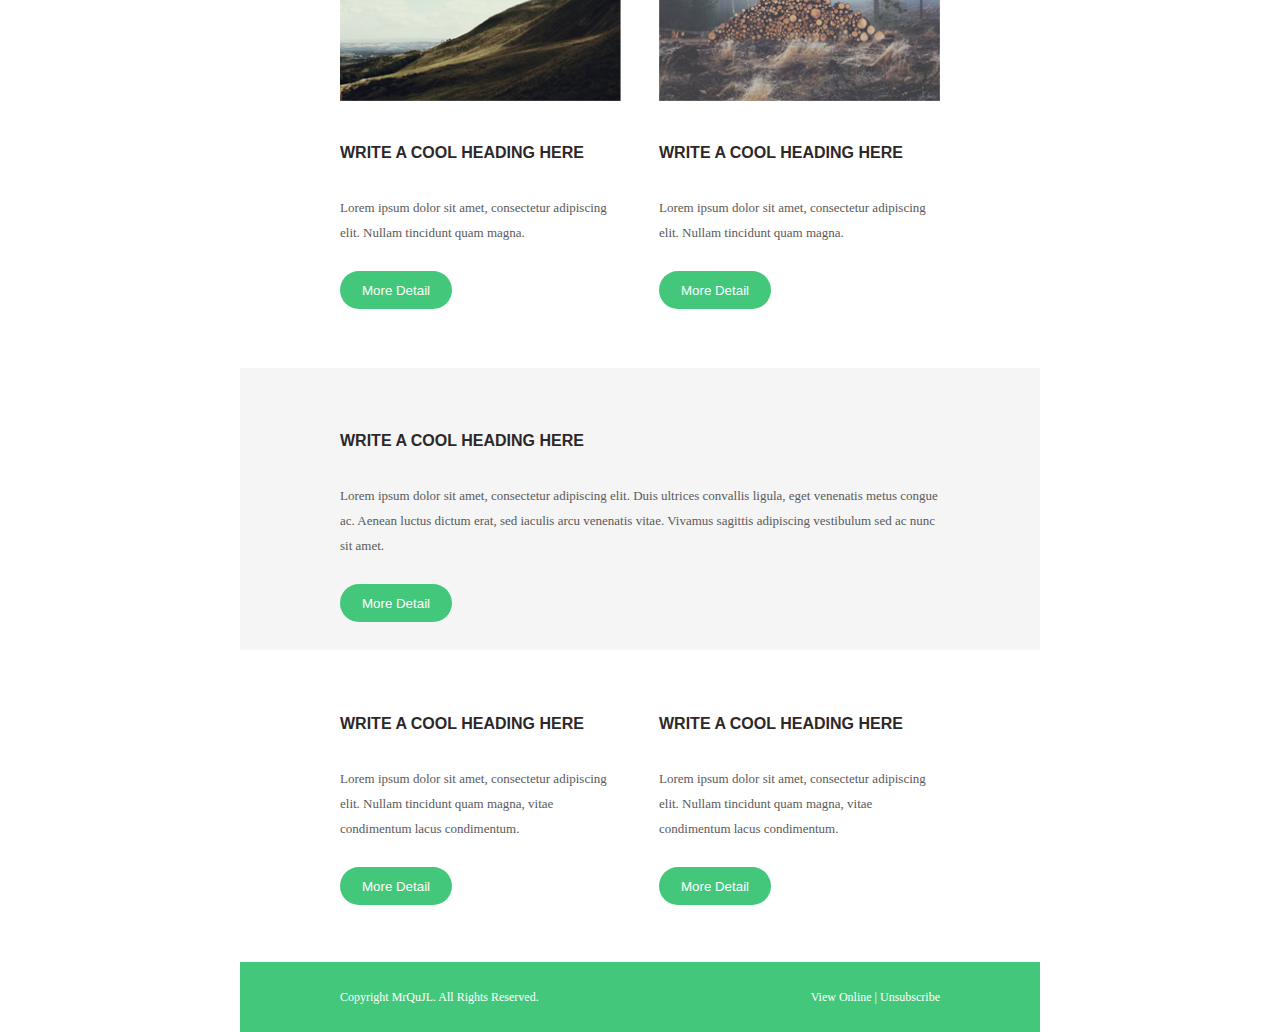
<file: 邮件网页/index.html>
<!doctype html> <!--文档头信息:文档类型 html;是HTML5标准-->
<html>
	<head>		
		<!-- 声明当前页面的编码集,2005年之前都是GBK,此后一般为utf-8 -->
		<meta http-equiv='Content-Type' content='text/html; charset=utf-8' />
		<!--声明当前页面的三要素-->

		<title>Private Blog</title>
		<!-- keywords小于等于31个字 -->
		<meta name='keywords' content='关键词,关键词'>
		<!-- description小于等于76个字 -->
		<meta name='description' content='' >
		<link rel='stylesheet' type='text/css' href='style/index.css' />
		<link rel='stylesheet' type='text/css' href='style/base.css' />
	</head>
	<body>			
		<!-- 网页头部 -->
		<div class='header'>
			<div class='header-content'>
				<img src="images/logo.png" alt="delize" width='120px' height='48px' />
				<ul class='clearfix'>
					<li class='fl-l'>
						<a href="javascript:void(0);" class='c-fff f-siz12'>HOME</a>
					</li>
					<li class='fl-l'>
						<a href="javascript:void(0);" class='c-fff f-siz12'>SERVICES</a>
					</li>
					<li class='fl-l'>
						<a href="javascript:void(0);" class='c-fff f-siz12'>PORTFOLIO</a>
					</li>
					<li class='fl-l'>
						<a href="javascript:void(0);" class='c-fff f-siz12'>CONTACT</a>
					</li>
				</ul>
				<p class='content'>
					<a href="javascript:void(0);" class='c-fff f-siz48'>MrQuJL'S PRIVATE BOLG</a>
				</p>
				<p class='line'></p>
				<input type="button" value='VIEW MY WORK' class='f-siz16 c-fff' />
			</div>
		</div>
		<!-- 网页主体 -->
		<div class='main'>
			<div class="main-1 w-800 mar-at">
				<div class="main-1-content w-600 mar-at">
					<ul class='clearfix'>
						<li class='fl-l mar-r40'>
							<a href="javascript:void(0);">
								<img src="images/feature-1.png" alt="" width='46px' height='46px' class='mar-t60 mar-b30' />
							</a>
							<div class='pos-r mar-b30'>
								<p class='w-line'></p>
								<p class='pos-a f-siz16 c-2d2 pointer'>FEATURE1</p>
							</div>
							<p class='text c-5a5 pointer'>
								Lorem ipsum dolor sit amet conset elit imote.
							</p>
						</li>
						<li class='fl-l mar-r40'>
							<a href="javascript:void(0);">
								<img src="images/feature-2.png" alt="" width='46px' height='46px' class='mar-t60 mar-b30' />
							</a>
							<div class='pos-r mar-b30'>
								<p class='w-line'></p>
								<p class='pos-a f-siz16 c-2d2 pointer'>FEATURE1</p>
							</div>
							<p class='text c-5a5 pointer'>
								Lorem ipsum dolor sit amet conset elit imote.
							</p>
						</li>
						<li class='fl-l'>
							<a href="javascript:void(0);">
								<img src="images/feature-3.png" alt="" width='46px' height='46px' class='mar-t60 mar-b30' />
							</a>
							<div class='pos-r mar-b30'>
								<p class='w-line'></p>
								<p class='pos-a f-siz16 c-2d2 pointer'>FEATURE1</p>
							</div>
							<p class='text c-5a5 pointer'>
								Lorem ipsum dolor sit amet conset elit imote.
							</p>
						</li>
					</ul>
				</div>
			</div>
			<div class="main-2 w-800 mar-at">
				<div class="main-2-content w-600 mar-at">
					<ul class='w-600 h-312 clearfix'>
						<li class='w-281 h-312 fl-l mar-r38'>
							<img src="images/bg-1.png" alt="" width='281px' height='195px' class='mar-t62 pointer' />
						</li>
						<li class='w-281 h-312 fl-l'>
							<h3 class='mar-t62 f-siz16 mar-b30 pointer c-2d2'>
								WRITE A COOL HEADING HERE
							</h3>
							<p class='f-fam f-siz13 l-high25 c-5a5 pointer mar-b26'>
								Lorem ipsum dolor sit amet, consectetur adipiscing elit. Nullam tincidunt quam magna, vitae condimentum lacus condimentum.
							</p>
							<input type="button" class='detail' value='More Detail' />
						</li>
					</ul>
				</div>
			</div>
			<div class="main-3 w-800 mar-at">
				<div class="main-3-content w-600 mar-at">
					<ul class='w-600 h-312 clearfix'>
						<li class='w-281 h-312 fl-l mar-r38'>
							<h3 class='mar-t62 f-siz16 mar-b30 pointer c-2d2'>
								WRITE A COOL HEADING HERE
							</h3>
							<p class='f-fam f-siz13 l-high25 c-5a5 pointer mar-b26'>
								Lorem ipsum dolor sit amet, consectetur adipiscing elit. Nullam tincidunt quam magna, vitae condimentum lacus condimentum.
							</p>
							<input type="button" class='detail' value='More Detail' />
						</li>
						<li class='w-281 h-312 fl-l'>
							<img src="images/bg-2.png" alt="" width='281px' height='195px' class='mar-t62 pointer' />
						</li>
					</ul>
				</div>
			</div>
			<div class="main-4 w-800 mar-at">
				<div class="main-4-content w-600 mar-at">
					<ul class='w-600 h-312 clearfix'>
						<li class='w-281 fl-l mar-r38'>
							<img src="images/bg-3.png" alt="" width='281px' height='195px' class='mar-t62 pointer' />
							<h3 class='mar-t40 f-siz16 mar-b30 pointer c-2d2'>
								WRITE A COOL HEADING HERE
							</h3>
							<p class='f-fam f-siz13 l-high25 c-5a5 pointer mar-b26'>
								Lorem ipsum dolor sit amet, consectetur adipiscing elit. Nullam tincidunt quam magna.
							</p>
							<input type="button" class='detail' value='More Detail' />
						</li>
						<li class='w-281 fl-l'>
							<img src="images/bg-4.png" alt="" width='281px' height='195px' class='mar-t62 pointer' />
							<h3 class='mar-t40 f-siz16 mar-b30 pointer c-2d2'>
								WRITE A COOL HEADING HERE
							</h3>
							<p class='f-fam f-siz13 l-high25 c-5a5 pointer mar-b26'>
								Lorem ipsum dolor sit amet, consectetur adipiscing elit. Nullam tincidunt quam magna.
							</p>
							<input type="button" class='detail' value='More Detail' />
						</li>
					</ul>
				</div>
			</div>
			<div class="main-5 w-800 mar-at">
				<div class="main-5-content w-600 mar-at">
					<div class='w-600'>
						<h3 class='f-siz16 mar-b30 pointer c-2d2'>
							WRITE A COOL HEADING HERE
						</h3>
						<p class='f-fam f-siz13 l-high25 c-5a5 pointer mar-b26'>
							Lorem ipsum dolor sit amet, consectetur adipiscing elit. Duis ultrices convallis ligula, eget venenatis metus congue ac. Aenean luctus dictum erat, sed iaculis arcu venenatis vitae. Vivamus sagittis adipiscing vestibulum sed ac nunc sit amet.
						</p>
						<input type="button" class='detail' value='More Detail' />
					</div>
				</div>
			</div>
			<div class="main-6 w-800 mar-at">
				<div class="main-6-content w-600 mar-at">
					<ul class='w-600 h-312 clearfix'>
						<li class='w-281 h-312 fl-l mar-r38'>
							<h3 class='mar-t62 f-siz16 mar-b30 pointer c-2d2'>
								WRITE A COOL HEADING HERE
							</h3>
							<p class='f-fam f-siz13 l-high25 c-5a5 pointer mar-b26'>
								Lorem ipsum dolor sit amet, consectetur adipiscing elit. Nullam tincidunt quam magna, vitae condimentum lacus condimentum.
							</p>
							<input type="button" class='detail' value='More Detail' />
						</li>
						<li class='w-281 h-312 fl-l'>
							<h3 class='mar-t62 f-siz16 mar-b30 pointer c-2d2'>
								WRITE A COOL HEADING HERE
							</h3>
							<p class='f-fam f-siz13 l-high25 c-5a5 pointer mar-b26'>
								Lorem ipsum dolor sit amet, consectetur adipiscing elit. Nullam tincidunt quam magna, vitae condimentum lacus condimentum.
							</p>
							<input type="button" class='detail' value='More Detail' />
						</li>
					</ul>
				</div>
			</div>
		</div>
		<!-- 网页底部 -->
		<div class='footer w-800 mar-at'>
			<div class='footer-content w-600 mar-at'>
				<ul class='w-600 clearfix'>
					<li class='fl-l f-siz12 f-fam c-fff pointer'>
						Copyright MrQuJL. All Rights Reserved.
					</li>
					<li class='fl-r f-siz12 f-fam c-fff pointer'>
						View Online  |  Unsubscribe
					</li>
				</ul>
			</div>
		</div>
	</body>
</html>
</file>
<file: 55G省时购/style/index.css>
@charset 'UTF-8';

/*********************************
============������ start==========
**********************************/
.pad-w14{padding:0 14px;}
.pad-w20{padding:0 20px;}
.bor-gray{border:1px solid #d2d2d2;}

.l-througn{text-decoration:line-through;}

/**********����nav�߿�********/
.bor-l{
	border-left:1px solid #cb0000;
}
.bor-r{
	border-right:1px solid #700000;
}
/**********С���˱߿�********/
.bor-yellow-r{
	border-right:1px solid #f07525;
}
.bor-yellow-bot{border-bottom:1px solid #f37038;}
.bor-yellow-top{border-top:1px solid #f8a267;}

/**********��ױƷ�߿�************/
.bor-pink-r{
	border-right:1px solid #8a5acc;
}
.bor-pink-bot{border-bottom:1px solid #ab70e1;}
.bor-pink-top{border-top:1px solid #caa2ec;}

/*********** text-center *****************/
.t-center{text-align:center;}


.bg-eee{background:#eee;}
.bg-fff{background:#fff;}


.c-d60{color:#d60404;}
.c-b03{color:#b03c03;}
.c-red{color:#f81515;}
.c-9d1{color:#9d1a04;}
.c-572{color:#5727ae;}
.c-744{color:#7443cc;}
.c-b88{color:#b887e6;}

/*********************************
============������ end============
**********************************/

/*********************************
============��ҳͷ��===============
**********************************/

/********* header-top **************/

/************** province-ul ****************/
.header .header-top{
	background:#f7f7f7;
	border:1px solid #d2d2d2;
	border-top:none;
	border-left:none;
	border-right:none;
	min-width:1200px;
}
.header .header-top .header-top-content{
	font-size:12px;
	width:1200px;
	height:30px;
	margin:auto;
	background:#f7f7f7;
}
.header .header-top .header-top-content ul.collect li{
	line-height:30px;
}
.header .header-top .header-top-content ul.collect li#web{
	border-top:none;
}
.header .header-top .header-top-content ul.collect li#province{
	height:14px;
	line-height:14px;
	margin-top:7px;
	border-right:1px solid #d2d2d2;
}
.header .header-top .header-top-content ul.collect li#province span:hover a{
	color:red;
}
.header .header-top .header-top-content ul.collect li#phone{
	height:14px;
	line-height:14px;
	margin-top:7px;
	border-right:1px solid #d2d2d2;
}
.header .header-top .header-top-content ul.collect li#phone i{
	vertical-align:middle;
}
.header .header-top .header-top-content ul.collect li#phone span{
	vertical-align:middle;
}
/*********tip ul**************/
.header .header-top .header-top-content ul.tip{
	line-height:12px;
	margin-top:7px;
	color:#161616;
}
.header .header-top .header-top-content ul.tip li{
	height:12px;
}
.header .header-top .header-top-content ul.tip li#settled{
	padding:0 0 0 10px;
	border-left:1px solid #161616;
	vertical-align:middle;
}
.header .header-top .header-top-content ul.tip li#settled:hover a{
	color:red;
}
.header .header-top .header-top-content ul.tip li#settled i{
	padding-left:20px;
}
.header .header-top .header-top-content ul.tip li#help{
	padding:0 10px;
	border-left:1px solid #161616;
}
.header .header-top .header-top-content ul.tip li#help i{
	font-size:8px;
	color:#161616;
	transition:0.4s;
}
.header .header-top .header-top-content ul.tip li#help:hover a{
	color:red;
}
.header .header-top .header-top-content ul.tip li#help:hover i{
	display:inline-block;
	transform:rotate(180deg);
}
.header .header-top .header-top-content ul.tip li#collected{
	padding:0 10px;
	border-left:1px solid #161616;
}
.header .header-top .header-top-content ul.tip li#collected:hover a{
	color:red;
}
.header .header-top .header-top-content ul.tip li#collected i{
	font-size:8px;
	color:#161616;
	transition:0.4s;
}
.header .header-top .header-top-content ul.tip li#collected:hover i{
	transform:rotate(180deg);
	display:inline-block;
}
.header .header-top .header-top-content ul.tip li#order{
	padding:0 10px;
	border-left:1px solid #161616;
}
.header .header-top .header-top-content ul.tip li#order:hover a{
	color:red;
}
.header .header-top .header-top-content ul.tip li#order i{
	font-size:8px;
	color:#161616;
	transition:0.4s;
}
.header .header-top .header-top-content ul.tip li#order:hover i{
	display:inline-block;
	transform:rotate(180deg);
}
.header .header-top .header-top-content ul.tip li#reg{
	padding:0 10px;
}
.header .header-top .header-top-content ul.tip li#reg a{
	color:#426aff;
}
.header .header-top .header-top-content ul.tip li#reg a:hover{
	color:red;
}

/********* header-search ************/
.header .header-search{
	height:100px;
	min-width:1200px;
}
.header .header-search .header-search-content{
	width:1200px;
	margin:auto;
	height:100px;
}
.header .header-search .header-search-content .bg-logo{
	height:100px;
}
.header .header-search .header-search-content .bg-logo img{
	margin-top:20px;
}
.header .header-search .header-search-content .search-l{
	width:500px;
	height:78px;
	margin:10px 0 0 120px;
}
.header .header-search .header-search-content .search-l .lookup{
	width:460px;
	height:38px;
	margin-top:12px;
	background:#9a0000;
}
.header .header-search .header-search-content .search-l .lookup input{
	width:384px;
	height:30px;
	border-radius:4px;
	border:none;
	margin:3px;
	outline:none;
	text-indent:8px;
}
.header .header-search .header-search-content .search-l .lookup span a{
	color:#fff;
	letter-spacing:6px;
	padding-left:12px;
}
.header .header-search .header-search-content .search-l .lookup i{
	right:80px;
	top:8px;
	color:#b5b5b5;
}
.header .header-search .header-search-content .search-l .example{
	line-height:30px;
	padding-left:8px;
}
.header .header-search .header-search-content .search-l .example span{
	padding:0 10px 0 0;
}
.header .header-search .header-search-content .search-l .example span:hover a{
	color:red;
}
.header .header-search .header-search-content .search-r{
	width:146px;
	height:38px;
	background:#a50000;
	margin:22px 0px 0 0;
}
.header .header-search .header-search-content .search-r input{
	width:86px;
	height:32px;
	margin:2px;
	border:none;
	outline:none;
	text-indent:36px;
}
.header .header-search .header-search-content .search-r i{
	right:0px;
	top:10px;
	font-size:8px;
}

/*********************************
============��ҳ����===============
**********************************/
.main{
	background:#F6F6F6;
	padding-bottom:30px;
	min-width:1200px;
}

/*********** main-top *****************/

/************** nav ****************/
.main .main-top{
	background:#e2e0e1;
	height:699px;
	margin-bottom:20px;
}
.main .main-top .nav{
	height:40px;
	background:#a50000;
}
.main .main-top .nav .nav-content{
	width:1200px;
	height:40px;
	margin:auto;
}
.main .main-top .nav .nav-content ul#fa-nav{
	background-color:#900;
}
.main .main-top .nav .nav-content ul#fa-nav > li{
	height:40px;
	line-height:40px;
	padding:0 10px 0 12px;
}
.main .main-top .nav .nav-content ul#fa-nav > li a{
	color:#fff;
}
.main .main-top .nav .nav-content ul#fa-nav > li#all{
	width:200px;
	color:#fff;
}
.main .main-top .nav .nav-content ul#fa-nav > li#all:hover{
	background:#900;
}
.main .main-top .nav .nav-content ul#fa-nav > li#all span{
	padding-left:16px;
}
.main .main-top .nav .nav-content ul#fa-nav > li#all i.icon-xiasanjiao{
	padding-left:70px;
}
.main .main-top .nav .nav-content ul#fa-nav > li#index{
	background-color:#c40000;
}
.main .main-top .nav .nav-content ul#fa-nav > li:hover{
	background-color:#c40000;
}
.main .main-top .nav .nav-content ul#fa-nav > li#all ul#subnav{
	width:222px;
	height:660px;
	background:green;
	left:0px;
	top:40px;
	z-index:10;
}
.main .main-top .nav .nav-content ul#fa-nav > li#all ul#subnav > li{
	height:54px;
	width:220px;
	border:1px solid #d8d8d8;
	border-top:none;
}
.main .main-top .nav .nav-content ul#fa-nav > li#all ul#subnav > li p{
	line-height:12px;
	padding:14px 0 0 16px;
	color:#202020;
}
.main .main-top .nav .nav-content ul#fa-nav > li#all ul#subnav > li div.con{
	line-height:14px;
	padding-left:16px;
	padding-top:8px;

}
.main .main-top .nav .nav-content ul#fa-nav > li#all ul#subnav > li div.con a{
	color:#b7b6b7;
	padding-right:4px;
}
.main .main-top .nav .nav-content ul#fa-nav > li#all ul#subnav > li div.con a:hover{
	color:red;
}

/************** core ****************/
.main .main-top .core{
	height:660px;
	background:#e2e0e1;
}
.main .main-top .core .core-content{
	width:1200px;
	height:660px;
	background:green;
	margin:auto;
}
.main .main-top .core .core-content .core-content-middle{
	width:788px;
	height:660px;
	background:orange;
	margin-left:222px;
}
.main .main-top .core .core-content .core-content-middle #banner{
	height:264px;
	background:#ccc;
}
.main .main-top .core .core-content .core-content-middle #banner ul{
	width:788px;
	height:264px;
}
.main .main-top .core .core-content .core-content-middle #banner ul > li{
	width:788px;
	height:264px;
}
.main .main-top .core .core-content .core-content-middle #banner ul > li.li1{
	background:url('../images/main-top/banner.png');
	z-index:3;
}
.main .main-top .core .core-content .core-content-middle #banner ul > li.li2{
	background:url('../images/main-top/banner1.jpg');
	z-index:2;
}
.main .main-top .core .core-content .core-content-middle #tt{
	line-height:30px;
	height:30px;
	color:white;
	background:url('../images/main-top/rectangle.png');
}
.main .main-top .core .core-content .core-content-middle #tt #authority{
	width:220px;
	text-align:center;
	font-size:18px;
	font-family:'SimSun';
	background:#a95e05;
}
.main .main-top .core .core-content .core-content-middle #tt #authority a{
	color:white;
}
.main .main-top .core .core-content .core-content-middle #tt #life{
	width:567px;
}
.main .main-top .core .core-content .core-content-middle #tt #life #l1 a{
	color:#fff;
	padding:0 22px;
	font-size:18px;
	font-family:'SimSun';
}
.main .main-top .core .core-content .core-content-middle #tt #life #l2 a{
	color:#fff;
}
.main .main-top .core .core-content .core-content-middle #tt #life #l3 a{
	padding-right:10px;
	color:#fff;
}
.main .main-top .core .core-content .core-content-middle #tt #life #l4 a{
	color:#000;
	padding-right:20px;
}
.main .main-top .core .core-content .core-content-middle #part1{
	height:216px;
	background:red;
}
.main .main-top .core .core-content .core-content-middle #part1 #member{
	width:218px;
	height:216px;
	border-left:1px solid #c3c2c2;
	border-right:1px solid #c3c2c2;
	background:68px 90px  url('../images/main-top/gift.png') no-repeat;
	background-color:#e2e0e1;
	margin-top:-1px;
}
.main .main-top .core .core-content .core-content-middle #part1 #member p#p1{
	padding-top:20px;
	padding-left:25px;
	font-size:20px;
}
.main .main-top .core .core-content .core-content-middle #part1 #member p#p1 a{
	color:#585757;
}
.main .main-top .core .core-content .core-content-middle #part1 #member p#p2{
	font-size:18px;
	padding-left:25px;
}
.main .main-top .core .core-content .core-content-middle #part1 #member p#p2 a{
	color:#585757;
}
.main .main-top .core .core-content .core-content-middle #part1 #member p#p2 span{
	color:red;
}
.main .main-top .core .core-content .core-content-middle #part1 #member div#sunlight{
	font-size:18px;
	width:90px;
	height:90px;
	background:url('../images/main-top/sunlight.png');
	border-top:1px solid transparent;
}
.main .main-top .core .core-content .core-content-middle #part1 #member div#sunlight p{
	margin:14px 0 0 24px;
}
.main .main-top .core .core-content .core-content-middle #part1 #member div#sunlight a{
	color:#fadf08;
}
.main .main-top .core .core-content .core-content-middle #part1 ul{
	width:568px;
	height:216px;
	background:#e2e0e1;
	margin-top:-1px;
}
.main .main-top .core .core-content .core-content-middle #part1 ul li{
	width:171px;
	height:185px;
	border:1px solid #737070;
	margin:16px 0 0 12px;
}
.main .main-top .core .core-content .core-content-middle #part1 ul li#q1{
	background:url('../images/main-top/sum-wear.png');
}
.main .main-top .core .core-content .core-content-middle #part1 ul li#q1 p{
	margin:148px 0 0 10px;
}
.main .main-top .core .core-content .core-content-middle #part1 ul li#q1 p a{
	color:red;
	font:18px 'Microsoft Yahei';
}
.main .main-top .core .core-content .core-content-middle #part1 ul li#q2{
	background:no-repeat 24px 56px url('../images/main-top/ring.png');
}
.main .main-top .core .core-content .core-content-middle #part1 ul li#q2 p{
	margin-top:10px;
	text-align:center;
}
.main .main-top .core .core-content .core-content-middle #part1 ul li#q2 p a{
	font-size:18px;
	color:#595858;
}
.main .main-top .core .core-content .core-content-middle #part1 ul li#q2 p a span{
	font-size:22px;
	color:red;
}
.main .main-top .core .core-content .core-content-middle #part1 ul li#q3{
	background:no-repeat center bottom url('../images/main-top/man.png');
	background-color:#fff;
}
.main .main-top .core .core-content .core-content-middle #part1 ul li#q3 p{
	margin:6px 0 0 20px;
}
.main .main-top .core .core-content .core-content-middle #part1 ul li#q3 p a{
	color:#f94747;
	font-size:12px;
}
.main .main-top .core .core-content .core-content-middle #part1 ul li#q3 p a span{
	font-size:20px;
}
.main .main-top .core .core-content .core-content-middle #part2{
	height:150px;
	background:blue;
}
.main .main-top .core .core-content .core-content-middle #part2 ul{
	height:150px;
	width:788px;
	background:#ccc;
}
.main .main-top .core .core-content .core-content-middle #part2 ul li#w1{
	width:262px;
	height:150px;
	background:no-repeat right url('../images/main-top/phone.png');
	background-color:#cdf1fb;
}
.main .main-top .core .core-content .core-content-middle #part2 ul li#w1 p{
	margin:34px 0 0 38px;
	font-weight:bold;
}
.main .main-top .core .core-content .core-content-middle #part2 ul li#w1 p a#w-1{
	font-size:14px;
	color:#747779;
}
.main .main-top .core .core-content .core-content-middle #part2 ul li#w1 p span#s{
	font-size:18px;
	color:#5356f2;
}
.main .main-top .core .core-content .core-content-middle #part2 ul li#w1 p span#s:hover{
	cursor:pointer;
}
.main .main-top .core .core-content .core-content-middle #part2 ul li#w2{
	width:262px;
	height:150px;
	background:no-repeat 142px center url('../images/main-top/orange.png');
	background-color:#d7fdc7;
}
.main .main-top .core .core-content .core-content-middle #part2 ul li#w2 p{
	margin:34px 0 0 38px;
}
.main .main-top .core .core-content .core-content-middle #part2 ul li#w2 p a#w-2{
	font-size:14px;
	color:#747779;
	font-weight:bold;
}
.main .main-top .core .core-content .core-content-middle #part2 ul li#w2 p span#m{
	font-size:18px;
	color:#02d002;
}
.main .main-top .core .core-content .core-content-middle #part2 ul li#w2 p span#m:hover{
	cursor:pointer;
}
.main .main-top .core .core-content .core-content-middle #part2 ul li#w3{
	height:150px;
	width:264px;
	background:no-repeat 175px center url('../images/main-top/women.png');
	background-color:#fdc7fb;
}
.main .main-top .core .core-content .core-content-middle #part2 ul li#w3 p a#w-3{
	font-size:14px;
	color:#747779;
	font-weight:bold;
}
.main .main-top .core .core-content .core-content-middle #part2 ul li#w3 p span#t{
	font-size:18px;
	color:#d002a7;
}
.main .main-top .core .core-content .core-content-middle #part2 ul li#w3 p{
	margin:34px 0 0 38px;
}
.main .main-top .core .core-content .core-content-middle #part2 ul li#w3 p span#t:hover{
	cursor:pointer;
}
/**************�Ҳർ��******************/
.main .main-top .core .core-content #r-nav{
	right:0px;
	top:-42px;
	width:190px;
	height:702px;
	background:#e2e0e1;
}
.main .main-top .core .core-content #r-nav .tooth{
	width:190px;
	height:40px;
	line-height:40px;
	background:no-repeat 0 0 url('../images/main-top/bg-red.png');
	box-shadow:0 0 4px 0;
}
.main .main-top .core .core-content #r-nav .tooth #puzzle{
	right:50px;
	top:10px;
}
.main .main-top .core .core-content #r-nav .tooth #puzzle #changfangxing{
	width:26px;
	height:16px;
	background:#fce703;
	line-height:16px;
}
.main .main-top .core .core-content #r-nav .tooth #puzzle #sanjiaoxing{
	width:0px;
	height:0px;
	border:6px solid #fce703;
	border-bottom:none;
	border-left-width:4px;
	border-right-width:4px;
	border-left-color:transparent;
	border-right-color:transparent;
	left:8px;
	bottom:-6px;
}
.main .main-top .core .core-content #r-nav #guarantee{
	border-top:1px solid transparent;
	height:64px;
}
.main .main-top .core .core-content #r-nav #guarantee ul li{
	border-top:1px solid transparent;
	width:58px;
	height:49px;
	background:15px 6px url('../images/main-top/circle-dot.png') no-repeat;
}
.main .main-top .core .core-content #r-nav #guarantee ul li p.cen1{
	margin:13px 0 0 21px;
}
.main .main-top .core .core-content #r-nav #guarantee ul li p.shu{
	width:1px;
	height:12px;
	background:#c03535;
	left:31px;
	top:-3px;
}
.main .main-top .core .core-content #r-nav #zudui{
	height:30px;
	line-height:18px;
	background:#dedede;
}
.main .main-top .core .core-content #r-nav #zudui div{
	padding:0 2px;
	background:#d60404;
	margin:6px 0 0 8px;
}
.main .main-top .core .core-content #r-nav #zudui p{
	color:#232222;
	margin:5px 0 0 10px;
}
.main .main-top .core .core-content #r-nav #hotman{
	height:234px;
	width:190px;
}
.main .main-top .core .core-content #r-nav #hotman #baoyou{
	line-height:12px;
	background:#d60404;
	padding:4px;
	left:12px;
	top:12px;
}
.main .main-top .core .core-content #r-nav #hotman #lost{
	width:100px;
	height:146px;
	background:url('../images/main-top/man2.png') no-repeat;
	margin-left:50px;
	
}
.main .main-top .core .core-content #r-nav #hotman p{
	text-align:center;
}
.main .main-top .core .core-content #r-nav #hotman #jiantou{
	width:190px;
	height:31px;
	line-height:31px;
	right:-5px;
	bottom:34px;
	background:url('../images/main-top/rectangle-2.png') no-repeat;
}
.main .main-top .core .core-content #r-nav #hotman #jiantou #liji{
	background:#f98742;
	margin:5px 6px 0 0;
	line-height:17px;
	width:64px;
	height:20px;
	text-align:center;
}
.main .main-top .core .core-content #r-nav #hotman #jiantou #gui{
	text-decoration:line-through;
}
.main .main-top .core .core-content #r-nav #hotman p{
	bottom:10px;
}
.main .main-top .core .core-content #r-nav img{
	right:-5px;
	bottom:368px;
}
.main .main-top .core .core-content #r-nav #huafei{
	width:188px;
	height:212px;
	margin-top:239px;
	margin-left:1px;
	border:1px solid #b5b5b5;
	box-shadow:-3px -4px 5px -4px;
}
.main .main-top .core .core-content #r-nav #huafei ul li{
	width:58px;
	height:30px;
	line-height:25px;
	text-align:center;
	border-right:1px solid #b5b5b5;
	font-weight:bold;
	margin-top:9px;
}
.main .main-top .core .core-content #r-nav #huafei ul li#game{
	border:none;
}
.main .main-top .core .core-content #r-nav #huafei ul li#money a{
	color:#d60404;
}
.main .main-top .core .core-content #r-nav #huafei ul li#money p{
	width:46px;
	height:2px;
	background:#d60404;
	left:6px;
	bottom:6px;
}
.main .main-top .core .core-content #r-nav #huafei ul li#money i{
	width:0;
	height:0;
	border:5px solid #d60404;
	border-bottom:none;
	border-left-color:transparent;
	border-right-color:transparent;
	left:24px;
	bottom:1px;
}
.main .main-top .core .core-content #r-nav #huafei table{
	font-size:12px;
	width:188px;
	height:133px;
	margin-top:10px;
	padding-left:6px;
	padding-top:4px;
}
.main .main-top .core .core-content #r-nav #huafei table tbody{
	vertical-align:top;
}
.main .main-top .core .core-content #r-nav #huafei table input{
	width:110px;
	height:20px;
	border:1px solid #00a0e9;
	outline:none;
	font-size:12px;
}
.main .main-top .core .core-content #r-nav #huafei table td{
	height:20px;
}
.main .main-top .core .core-content #r-nav #huafei table td select{
	width:80px;
	color:#c5c5c5;
	border:1px solid #00a0e9;
	outline:none;
	background:rgba(0,0,0,0);
	z-index:4;
}
.main .main-top .core .core-content #r-nav #huafei table td div#kuai{
	width:12px;
	height:15px;
	background:#00a0e9;
	right:42px;
	bottom:10px;
	font-size:10px;
	padding-left:4px;'
	z-index:2;
}
.main .main-top .core .core-content #r-nav #huafei table td.text{
	text-align:right;
	height:20px;
	line-height:20px;
}
.main .main-top .core .core-content #r-nav #huafei table td span{
	color:#d60404;
}
.main .main-top .core .core-content #r-nav #huafei table td#mianzhi{
	word-spacing:8px;
	text-align:right;
}
.main .main-top .core .core-content #r-nav #huafei table td#last p{
	line-height:21px;
	background:orange;
	padding:0 8px;
}
.main .main-top .core .core-content #r-nav #note{
	width:188px;
	height:114px;
	margin-left:1px;
	border-left:1px solid #e0dfdf;
	background:#fff;
	box-shadow:0px 1px 2px 1px #a19f9f inset;
}
.main .main-top .core .core-content #r-nav #note ul.clearfix li{
	width:94px;
	height:30px;
	line-height:30px;
	text-align:center;
}
.main .main-top .core .core-content #r-nav #note ul.clearfix li#pp{
	box-shadow:0px 1px 1px 0px #a19f9f inset;
}
.main .main-top .core .core-content #r-nav #note ul.clearfix li#ww{
	box-shadow:0px 2px 1px 0 #a19f9f; 
	background:#e2e0e1;
}
.main .main-top .core .core-content #r-nav #note ul#list{
	list-style:square;
}
.main .main-top .core .core-content #r-nav #note ul#list li:hover a{
	color:red;
}


/*********** main-middle *****************/
.main .main-middle{
	margin-top:22px;
	width:1200px;
	height:486px;
	margin:auto;
}
.main .main-middle #m-left{
	width:222px;
	height:486px;
	background:#ea9d6f;
}
.main .main-middle #m-left > p{
	padding-left:15px;
	height:44px;
	line-height:44px;
	border-bottom:1px solid #eb6100;
}
.main .main-middle #m-left #y-peo{
	width:222px;
	height:290px;
	background:center 87% url('../images/main-middle/food-1.png') no-repeat;
}
.main .main-middle #m-left ul{
	background:#f58745;
}
.main .main-middle #m-left ul li{
	height:28px;
}
.main .main-middle #m-left ul li#high{
	height:32px;
}
.main .main-middle #m-left ul li a{
	font-size:16px;
	color:#fff;
	display:inline-block;
	width:100px;
	text-align:center;
	margin-top:4px;:
}

.main .main-middle #m-center{
	width:790px;
	height:486px;
	background:#fff;
}
.main .main-middle #m-center table{
	width:790px;
	border-collapse:collapse;
}
.main .main-middle #m-center table tbody{
	vertical-align:top;
}
.main .main-middle #m-center table td{
	width:192px;
	height:238px;
	border:1px solid #ccc;
}
.main .main-middle #m-center table td div{
	width:160px;
	height:159px;
	margin:12px auto 0;
}
.main .main-middle #m-center table td div#f-1{
	background:url('../images/main-middle/food-2.png');
}
.main .main-middle #m-center table td div#f-2{
	background:url('../images/main-middle/food-3.png');
}
.main .main-middle #m-center table td div#f-3{
	background:url('../images/main-middle/food-4.png');
}
.main .main-middle #m-center table td div#f-4{
	background:url('../images/main-middle/food-5.png');
}
.main .main-middle #m-center table td div#f-5{
	background:url('../images/main-middle/food-6.png');
}
.main .main-middle #m-center table td div#f-6{
	background:url('../images/main-middle/food-7.png');
}
.main .main-middle #m-center table td div#f-7{
	background:url('../images/main-middle/food-8.png');
}
.main .main-middle #m-center table td div#f-8{
	background:url('../images/main-middle/food-9.png');
}

.main .main-middle #m-right{
	width:188px;
	height:486px;
}
.main .main-middle #m-right ul{
	width:188px;
	height:485px;
	background:#fef0ea;
}
.main .main-middle #m-right ul li{
	height:95px;
	width:186px;
	border:1px solid #e5dcd8;
}
.main .main-middle #m-right ul li#u-1{
	background:97% center no-repeat url('../images/main-middle/food-10.png');
}
.main .main-middle #m-right ul li#u-2{
	background:97% center no-repeat url('../images/main-middle/food-11.png');
}
.main .main-middle #m-right ul li#u-3{
	background:97% center no-repeat url('../images/main-middle/food-12.png');
}
.main .main-middle #m-right ul li#u-4{
	background:97% center no-repeat url('../images/main-middle/food-13.png');
}
.main .main-middle #m-right ul li#u-5{
	background:97% center no-repeat url('../images/main-middle/food-14.png');
	height:96px;
	background-color:#fef0ea;
}

/*********** main-brand *****************/
.main .main-brand{
	width:1198px;
	height:80px;
	margin:0 auto 10px;
	border:1px solid #dddddd;
}
.main .main-brand ul li{
	width:108px;
	height:80px;
}
.main .main-brand ul li img{
	margin:13px 0 8px 8px;
}

/************** main-bottom ***************/
.main .main-bottom{
	margin-top:22px;
	width:1200px;
	height:486px;
	margin:auto;
}
.main .main-bottom #m-left{
	width:222px;
	height:486px;
	background:#ac90f1;
}
.main .main-bottom #m-left > p{
	padding-left:15px;
	height:44px;
	line-height:44px;
	border-bottom:1px solid #601986;
}
.main .main-bottom #m-left #y-peo{
	width:222px;
	height:290px;
	background:center 87% url('../images/main-bottom/makeup-1.png') no-repeat;
}
.main .main-bottom #m-left ul{
	background:#b887e6;
}
.main .main-bottom #m-left ul li{
	height:28px;
}
.main .main-bottom #m-left ul li#high{
	height:32px;
}
.main .main-bottom #m-left ul li a{
	font-size:16px;
	color:#fff;
	display:inline-block;
	width:100px;
	text-align:center;
	margin-top:4px;:
}

.main .main-bottom #m-center{
	width:790px;
	height:486px;
	background:#fff;
}
.main .main-bottom #m-center table{
	width:790px;
	border-collapse:collapse;
}
.main .main-bottom #m-center table tbody{
	vertical-align:top;
}
.main .main-bottom #m-center table td{
	width:192px;
	height:238px;
	border:1px solid #ccc;
}
.main .main-bottom #m-center table td div{
	width:160px;
	height:159px;
	margin:12px auto 0;
}
.main .main-bottom #m-center table td div#f-1{
	background:url('../images/main-bottom/makeup-2.png');
}
.main .main-bottom #m-center table td div#f-2{
	background:url('../images/main-bottom/makeup-3.png');
}
.main .main-bottom #m-center table td div#f-3{
	background:url('../images/main-bottom/makeup-4.png');
}
.main .main-bottom #m-center table td div#f-4{
	background:url('../images/main-bottom/makeup-5.png');
}
.main .main-bottom #m-center table td div#f-5{
	background:center no-repeat url('../images/main-bottom/makeup-6.png');
	background-color:#feede5;
}
.main .main-bottom #m-center table td div#f-6{
	background:center no-repeat url('../images/main-bottom/makeup-7.png');
	background-color:#feede5;
}
.main .main-bottom #m-center table td div#f-7{
	background:center no-repeat url('../images/main-bottom/makeup-8.png');
	background-color:#feede5;
}
.main .main-bottom #m-center table td div#f-8{
	background:center no-repeat url('../images/main-bottom/makeup-9.png');
	background-color:#feede5;
}

.main .main-bottom #m-right{
	width:188px;
	height:486px;
}
.main .main-bottom #m-right ul{
	width:188px;
	height:485px;
	background:#efe5fe;
}
.main .main-bottom #m-right ul li{
	height:95px;
	width:186px;
	border:1px solid #e5dcd8;
	box-shadow:0 0 55px 11px #fff inset;
}
.main .main-bottom #m-right ul li#u-1{
	background:79% center no-repeat url('../images/main-bottom/makeup-10.png');
}
.main .main-bottom #m-right ul li#u-2{
	background:97% center no-repeat url('../images/main-bottom/makeup-11.png');
}
.main .main-bottom #m-right ul li#u-3{
	background:85% center no-repeat url('../images/main-bottom/makeup-12.png');
}
.main .main-bottom #m-right ul li#u-4{
	background:88% center no-repeat url('../images/main-bottom/makeup-13.png');
}
.main .main-bottom #m-right ul li#u-5{
	background:90% center no-repeat url('../images/main-bottom/makeup-14.png');
	height:96px;
	background-color:#efe5fe;
}

/*********************************
============��ҳ�ײ�===============
**********************************/
.footer{
	width:100%;
	min-width:1200px;
	border-top:1px solid #ccc;
	height:216px;
	background:#EAEAEA;
}
.footer #footer-content{
	width:1200px;
	height:216px;
	margin:auto;
	background:inherit;
	text-align:center;
}
.footer #footer-content p a{
	font-size:12px;
	display:inline-block;
	border-right:1px solid #D4CDCD;
	padding:0 4px;
}
.footer #footer-content p.ll a{
	width:80px;
	color:#666;
	margin-top:20px;
}
.footer #footer-content p.ll a#bbb{border:none;}
.footer #footer-content p.ll a:hover{color:#c81623;}
.footer #footer-content p.uu a{
	padding:0 10px;
	margin-top:10px;
	color:#999;
}
.footer #footer-content p.uu a#qqq{border:none;}
.footer #footer-content p.pp a{
	padding:0 10px;
	margin-top:10px;
	color:#999;
}
.footer #footer-content p.pp a#qwer{border:none;}
.footer #footer-content p.kk a{
	padding:0 10px;
	margin-top:10px;
	color:#999;
}
.footer #footer-content p.kk a#qmm{border:none;}
.footer #footer-content p.jj a{
	padding:0 10px;
	margin-top:10px;
	color:#999;
}
.footer #footer-content p.jj a#ee{border:none;}
.footer #footer-content p.rr a{
	padding:0 10px;
	margin-top:10px;
	color:#999;
}

/********** the END!!! ****************/
</file>
<file: 55G省时购/style/base.css>
@charset 'UTF-8';

body,h1,h2,h3,h4,h5,h6,p,dd{margin:0;}
ul,ol,dl{margin:0;padding:0;list-style:none;}
img{border:none;border:none;vertical-align:middle;}
a{text-decoration:none;color:#000;outline:none;}
body{font:14px/1.5 'Microsoft Yahei',sans-serif;/*sans-serif 是手机默认字体*/}

.pointer:hover{cursor:pointer;}
/**************************************************
=========== font ===============================
**************************************************/
/*** font-size***/
.f-siz10{font-size:10px;}
.f-siz12{font-size:12px;}
.f-siz14{font-size:14px;}
.f-siz16{font-size:16px;}
.f-siz18{font-size:18px;}
.f-siz20{font-size:20px;}
.f-siz22{font-size:22px;}
.f-siz24{font-size:24px;}
.f-siz26{font-size:26px;}
.f-siz28{font-size:28px;}
.f-siz30{font-size:30px;}

.f-wei-nor{font-weight: normal;}
.f-sty-nor{font-style: normal;}

/**************************************************
=========== padding ===============================
**************************************************/
.pad-5{padding:5px;}
.pad-10{padding:10px;}
.pad-15{padding:15px;}
.pad-20{padding:20px;}
.pad-25{padding:25px;}


.pad-t5{padding-top:5px;}
.pad-t10{padding-top:10px;}
.pad-t15{padding-top:15px;}
.pad-t20{padding-top:20px;}
.pad-t25{padding-top:25px;}
.pad-t30{padding-top:30px;}
.pad-t5{padding-top:5px;}

.pad-r0{padding-right:0;}
.pad-r5{padding-right:5px;}
.pad-r10{padding-right:10px;}
.pad-r15{padding-right:15px;}
.pad-r20{padding-right:20px;}
.pad-r25{padding-right:25px;}
.pad-r30{padding-right:30px;}

.pad-b5{padding-bottom:5px;}
.pad-b10{padding-bottom:10px;}
.pad-b15{padding-bottom:15px;}
.pad-b20{padding-bottom:20px;}
.pad-b25{padding-bottom:25px;}
.pad-b30{padding-bottom:30px;}

.pad-l6{padding-left:6px;}
.pad-l4{padding-left:4px;}
.pad-l2{padding-left:2px;}
.pad-l0{padding-left:0;}
.pad-l5{padding-left:5px;}
.pad-l10{padding-left:10px;}
.pad-l15{padding-left:15px;}
.pad-l20{padding-left:20px;}
.pad-l25{padding-left:25px;}
.pad-l30{padding-left:30px;}


/**************************************************
=========== margin ===============================
**************************************************/
.mar-5{margin:5px;}
.mar-10{margin:10px;}
.mar-15{margin:15px;}
.mar-20{margin:20px;}
.mar-25{margin:25px;}

.mar-t5{margin-top:5px;}
.mar-t10{margin-top:10px;}
.mar-t15{margin-top:15px;}
.mar-t20{margin-top:20px;}
.mar-t25{margin-top:25px;}
.mar-t30{margin-top:30px;}
.mar-t200{margin-top:200px;}

.mar-r5{margin-right:5px;}
.mar-r10{margin-right:10px;}
.mar-r15{margin-right:15px;}
.mar-r20{margin-right:20px;}
.mar-r25{margin-right:25px;}
.mar-r30{margin-right:30px;}
.mar-r70{margin-right:70px;}

.mar-b5{margin-bottom:5px;}
.mar-b10{margin-bottom:10px;}
.mar-b15{margin-bottom:15px;}
.mar-b20{margin-bottom:20px;}
.mar-b25{margin-bottom:25px;}
.mar-b30{margin-bottom:30px;}
.mar-b100{margin-bottom:100px;}

.mar-l5{margin-left:5px;}
.mar-l10{margin-left:10px;}
.mar-l15{margin-left:15px;}
.mar-l20{margin-left:20px;}
.mar-l25{margin-left:25px;}
.mar-l30{margin-left:30px;}

/******* float *******/
.clearfix:after{
	content: '';
	display: block;
	height: 0;
	line-height: 0;
	visibility: hidden;
	clear: both;
}
.fl-l{float:left;} .fl-r{float:right;}

/*************************************
===============position===============
***********************************/
.pos-r{position:relative;} .pos-a{position:absolute;} .pos-f{position:fixed;}
.t{top: 0;} .r{right: 0;} .b{bottom:0;} .l{left: 0;}
.zindex-0 {z-index:0;}
.zindex-9 {z-index:9;}
.zindex-99 {z-index:99;}
.zindex-999 {z-index:999;}
.zindex-9999 {z-index:9999;}
.zindex-99999 {z-index:99999;}
.zindex-999999 {z-index:999999;}

/**************************************
================ color ========================
*****************************************/
.c-blu{color:#00a0e9;}
.c-fff{color:#fff;}
.c-ree{color:#b30a0a;}
.c-4fe{color:#4f4e4e;}
.c-000{color:#000;}



/**************************************
================ bg-color ========================
*****************************************/
.bg-fff{background:#fff;}
.bg-900{background:#900;}

/**************************************
================ border ========================
*****************************************/
.bor-rc9{border-right:1px solid #c9c9c9;}
</file>
<file: 博客网站/style/index.css>
@charset 'UTF-8';

/**********�����࿪ʼ***************/
.pointer{cursor:pointer;}
.pointer:hover{
	color:#000;
}
.f-siz48{font-size:48px;}
.w-800{width:800px;}
.w-600{width:600px;}

.h-282{height:282px;}
.h-312{height:312px;}
.w-281{width:281px;}

.w-line{
	width:172px;
	height:2px;
	background:#d3d3d3;
}

.f-siz13{font-size:13px;}
.f-fam{font-family:'Times New Roman';}
.l-high25{line-height:25px;}
.mar-b26{margin-bottom:26px;}

input.detail{
	width:112px;
	height:38px;
	line-height:38px;
	border:none;
	outline:none;
	text-align:center;
	border-radius:19px;
	background:#43c77b;
	color:#fff;
	cursor:pointer;
}
input.detail:hover{
	box-shadow:0 0 24px 0 #000;
}

.mar-at{margin:auto;}
.mar-r40{margin-right:40px;}
.mar-t60{margin-top:60px;}
.mar-b30{margin-bottom:30px;}

.mar-r38{margin-right:38px;}
.mar-t62{margin-top:62px;}
.mar-t40{margin-top:40px;}

.c-2d2{color:#2d2828;}
.c-5a5{color:#5a5a5a;}


/***********���������***************/

/****************************
======== ��ҳͷ�� ===========
*****************************/
div.header{
	width:800px;
	height:550px;
	margin:auto;
	background:url('../images/bg.png') center/100% 100% no-repeat;
}
div.header div.header-content{
	width:600px;
	height:550px;
	margin:auto;
	border:1px solid transparent;
}
div.header div.header-content img{
	display:block;
	width:120px;
	height:48px;
	margin:60px auto 0px;
	cursor:pointer;
}
div.header div.header-content ul{
	width:360px;
	margin:60px auto 74px;
}
div.header div.header-content ul li{
	padding:0 15px;
}
div.header div.header-content ul li a:hover{
	color:#ccc;
}
div.header div.header-content p.content{
	margin:auto;
	width:568px;
	font-family:'Times New Roman';
}
div.header div.header-content p.content:hover a{
	color:#ccc;
}
div.header div.header-content p.line{
	width:350px;
	height:1px;
	margin:10px auto 30px;
	background:#9fa19d;
}
div.header div.header-content input{
	display:block;
	width:224px;
	height:56px;
	border-radius:28px;
	margin:auto;
	border:none;
	outline:none;
	background:#43c77b;
	cursor:pointer;
}
div.header div.header-content input:hover{
	box-shadow:0 0 24px 0 #fff;
}

/****************************
======== ��ҳ���� ===========
*****************************/
div.main .main-1{
	background:#f5f5f5;
}
div.main .main-1 .main-1-content{
	height:270px;
}
div.main .main-1 ul li{
	width:172px;
	height:270px;
	text-align:center;
}
div.main .main-1 ul li div p.pos-a{
	left:50%;
	margin-left:-55px;
	top:-9px;
	width:110px;
	background:#f5f5f5;
	font-family:'Times New Roman';
}
div.main .main-1 ul li > p{
	font-family:'Times New Roman';
}

div.main .main-2 .main-2-content{
	height:310px;
}

div.main .main-3{
	background:#f5f5f5;
}

div.main .main-4 .main-4-content{
	height:496px;
}
div.main .main-4 .main-4-content ul li{
	height:496px;
}

div.main .main-5{
	margin-top:30px;
	background:#f5f5f5;
}
div.main .main-5 .main-5-content{
	height:282px;
}
div.main .main-5 .main-5-content div{
	border-top:1px solid transparent;
}
div.main .main-5 .main-5-content div h3{
	margin-top:60px;
}
/****************************
======== ��ҳ�ײ� ===========
*****************************/
div.footer{
	background:#43c77b;
}
div.footer .footer-content ul{
	height:70px;
	line-height:70px;
}
</file>
<file: 博客网站/style/base.css>
@charset 'UTF-8';

body,h1,h2,h3,h4,h5,h6,p,dd{margin:0;}
ul,ol,dl{margin:0;padding:0;list-style:none;}
img{border:none;vertical-align:middle;/*border:none是为了兼容IE低版本*/}
a{text-decoration:none;color:#000;outline:none;}
body{font:14px/1.5 'Microsoft Yahei',sans-serif;/*sans-serif 是手机默认字体*/}

/**************************************************
=========== font ===============================
**************************************************/
/*** font-size***/
.f-siz10{font-size:10px;}
.f-siz12{font-size:12px;}
.f-siz14{font-size:14px;}
.f-siz16{font-size:16px;}
.f-siz18{font-size:18px;}
.f-siz20{font-size:20px;}
.f-siz22{font-size:22px;}
.f-siz24{font-size:24px;}
.f-siz26{font-size:26px;}
.f-siz28{font-size:28px;}
.f-siz30{font-size:30px;}

.f-wei-nor{font-weight: normal;}
.f-sty-nor{font-style: normal;}
/**************************************************
=========== border ===============================
**************************************************/
.bor-1{border:1px solid #eee;}
.bor-t{border-top:1px solid #eee;}
.bor-r{border-right:1px solid #eee;}
.bor-b{border-bottom:1px solid #eee;}
.bor-l{border-left:1px solid #eee;}

/**************************************************
=========== padding ===============================
**************************************************/
.pad-5{padding:5px;}
.pad-10{padding:10px;}
.pad-15{padding:15px;}
.pad-20{padding:20px;}
.pad-25{padding:25px;}
.pad-30{padding:30px;}

.pad-t5{padding-top:5px;}
.pad-t10{padding-top:10px;}
.pad-t15{padding-top:15px;}
.pad-t20{padding-top:20px;}
.pad-t25{padding-top:25px;}
.pad-t30{padding-top:30px;}

.pad-r5{padding-right:5px;}
.pad-r10{padding-right:10px;}
.pad-r15{padding-right:15px;}
.pad-r20{padding-right:20px;}
.pad-r25{padding-right:25px;}
.pad-r30{padding-right:30px;}

.pad-b5{padding-bottom:5px;}
.pad-b10{padding-bottom:10px;}
.pad-b15{padding-bottom:15px;}
.pad-b20{padding-bottom:20px;}
.pad-b25{padding-bottom:25px;}
.pad-b30{padding-bottom:30px;}

.pad-l5{padding-left:5px;}
.pad-l10{padding-left:10px;}
.pad-l15{padding-left:15px;}
.pad-l20{padding-left:20px;}
.pad-l25{padding-left:25px;}
.pad-l30{padding-left:30px;}


/**************************************************
=========== margin ===============================
**************************************************/
.mar-5{margin:5px;}
.mar-10{margin:10px;}
.mar-15{margin:15px;}
.mar-20{margin:20px;}
.mar-25{margin:25px;}
.mar-30{margin:30px;}

.mar-t5{margin-top:5px;}
.mar-t10{margin-top:10px;}
.mar-t15{margin-top:15px;}
.mar-t20{margin-top:20px;}
.mar-t25{margin-top:25px;}
.mar-t30{margin-top:30px;}

.mar-r5{margin-right:5px;}
.mar-r10{margin-right:10px;}
.mar-r15{margin-right:15px;}
.mar-r20{margin-right:20px;}
.mar-r25{margin-right:25px;}
.mar-r30{margin-right:30px;}

.mar-b5{margin-bottom:5px;}
.mar-b10{margin-bottom:10px;}
.mar-b15{margin-bottom:15px;}
.mar-b20{margin-bottom:20px;}
.mar-b25{margin-bottom:25px;}
.mar-b30{margin-bottom:30px;}

.mar-l5{margin-left:5px;}
.mar-l10{margin-left:10px;}
.mar-l15{margin-left:15px;}
.mar-l20{margin-left:20px;}
.mar-l25{margin-left:25px;}
.mar-l30{margin-left:30px;}

/******* float *******/
.clearfix:after{
	content: '';
	display: block;
	height: 0;
	line-height: 0;
	visibility: hidden;
	clear: both;
}
.fl-l{float:left;} .fl-r{float:right;}

/*************************************
===============position===============
***********************************/
.pos-r{position:relative;} .pos-a{position:absolute;} .pos-f{position:fixed;}
.t-50{top:50%;} .r-50{right:50%;} .b-50{bottom:50%;} .l-50{left:50%;}
.z-index9 {z-index:9;}
.z-index99 {z-index:99;}
.z-index999 {z-index:999;}
.z-index9999 {z-index:9999;}
.z-index99999 {z-index:99999;}
.z-index999999 {z-index:999999;}

/**************************************
================ color ========================
*****************************************/
.c-000{color:#000;}
.c-fff{color:#fff;}


/*************************************
======== background-color ===========
************************************/
.bg-000{background:#000;}
.bg-fff{background:#fff;}
</file>
<file: 摄影官网/style/index.css>
@charset 'utf-8';

/***** public start *****/
.pointer{cursor:pointer;}
.c-red{color:#e2534b;}
.f-wei{font-weight:bold;}

/****** end public ******/


/************************
======header start=======
************************/
body{
	font-family:'Times New Roman';
}
.header .header_box{
	min-width:940px;
	overflow:hidden;
}
.header .header_bg{
	width:100%;
	height:500px;
	min-width:940px;
	-webkit-transition:all 1.4s;
	-moz-transition:all 1.4s;
	-ms-transition:all 1.4s;
	-o-transition:all 1.4s;
	transition:all 1.4s;
	background:no-repeat url('../images/bg.png') center -200px;
}
.header .header_bg .header_bg_content{
	width:940px;
	height:500px;
	margin:auto;
}
.header .header_bg .header_bg_content .title{
	padding:218px 0 0 60px;
	font-family:'Times New Roman';
	color:#fff;
}
.header .header_bg .header_bg_content .title .text_big{
	font-size:52px;
	line-height:44px;
	font-weight:normal;
}
.header .header_bg .header_bg_content .title .text_min{
	font-size:26px;
	line-height:24px;
	font-weight:normal;
}
.header .header_bg:hover{
	-webkit-transform:scale(1.02);
	-moz-transform:scale(1.02);
	-ms-transform:scale(1.02);
	-o-transform:scale(1.02);
	transform:scale(1.02);
}

.header .header_search{
	min-width:940px;
	height:100px;
	background:#252222;
}
.header .header_search .header_search_content{
	width:940px;
	height:100px;
	margin:auto;
}
.header .header_search .header_search_content h3{
	font:40px/100px 'Times New Roman';
	margin-left:10px;
}
.header .header_search .header_search_content ul.icon{
	margin-top:32px;
	height:36px;
}
.header .header_search .header_search_content ul.icon li{
	width:36px;
	height:36px;
	border-radius:18px;
	background:#fff;
	text-align:center;
	margin-left:14px;
	cursor:pointer;
}
.header .header_search .header_search_content ul.icon li:hover{
	background:#252222;
	color:#fff;
}
.header .header_search .header_search_content ul.icon li i{
	line-height:36px;
}
.header .header_search .header_search_content ul.nav{
	font-family:'Times New Roman';
	width:300px;
	height:100px;
	line-height:100px;
}
.header .header_search .header_search_content ul.nav li{
	margin-left:30px;
}
.header .header_search .header_search_content ul.nav li:first-child{
	margin-left:0;
}
.header .header_search .header_search_content ul.nav p.follow{
	width:66px;
	height:4px;
	position:absolute;
	background:#65ba99;
	bottom:26px;
	left:-12px;
	-webkit-transition:all .3s;
	-moz-transition:all .3s;
	-ms-transition:all .3s;
	-o-transition:all .3s;
	transition:all .3s;
}
.header .header_search .header_search_content ul.nav p.move_1{
	left:-12px;
}
.header .header_search .header_search_content ul.nav p.move_2{
	left:60px;
}
.header .header_search .header_search_content ul.nav p.move_3{
	left:122px;
}
.header .header_search .header_search_content ul.nav p.move_4{
	left:196px;
}

/************************
======end header=========
************************/


/************************
========main start=======
************************/
.main{
	min-width:940px;
	background:#65ba99;
}
.main .main_content{
	width:940px;
	margin:auto;
	padding-bottom:100px;
}
.main .main_content .desc{
	height:174px;
	background:#65ba99;
	text-transform:uppercase;
	text-align:center;
	color:#252222;
	font-family:'Times New Roman';
}
.main .main_content .desc h3{
	font-weight:normal;
	padding-top:55px;
	font-size:40px;
	line-height:38px;
}
.main .main_content .desc p{
	font-size:20px;
}
.main .main_content .pic_box > li{
	position:relative;
	background:url('../images/img_bg.png') center center;
}
.main .main_content .pic_box li.big{
	width:470px;
	height:255px;
}
.main .main_content .pic_box li.min{
	width:235px;
	height:350px;
}
.main .main_content .pic_box li.small{
	width:235px;
	height:255px;
}
.main .main_content .pic_box li.pic_1{
	background:url('../images/big_1.jpg');
}
.main .main_content .pic_box li.pic_2{
	background:url('../images/big_2.jpg');
}
.main .main_content .pic_box li.pic_3{
	background:url('../images/big_3.jpg');
}
.main .main_content .pic_box li.pic_4{
	background:url('../images/big_4.jpg') left/cover;	
}
.main .main_content .pic_box li.pic_5{
	background:url('../images/min_1.jpg') left/cover;
}
.main .main_content .pic_box li.pic_6{
	background:url('../images/min_2.jpg') left/cover;
}
.main .main_content .pic_box li.pic_7{
	background:url('../images/min_3.jpg') left/cover;
}
.main .main_content .pic_box li.pic_8{
	background:url('../images/min_4.jpg') center/cover;
}
.main .main_content .pic_box li.pic_9{
	background:url('../images/small_1.png');
}
.main .main_content .pic_box li.pic_10{
	background:url('../images/small_2.png');
}
.main .main_content .pic_box li.pic_11{
	background:url('../images/small_3.png');
}
.main .main_content .pic_box li.pic_12{
	background:url('../images/small_4.png');
}
.main .main_content .pic_box li.pic_13{
	background:url('../images/big_1.png');
}
.main .main_content .pic_box li.pic_14{
	background:url('../images/small_5.png');
}
.main .main_content .pic_box li.pic_15{
	background:url('../images/small_6.png');
}
.main .main_content .pic_box li.pic_16{
	background:url('../images/small_7.png');
}
.main .main_content .pic_box li.pic_17{
	background:url('../images/small_8.png');
}
.main .main_content .pic_box li.pic_18{
	background:url('../images/big_3.png');
}
.main .main_content .pic_box li:hover{
	cursor:pointer;
}

.main .main_center_outer{
	overflow:hidden;
}
.main .main_center_outer .main_center{
	-webkit-transition:all 1s;
	-moz-transition:all 1s;
	-ms-transition:all 1s;
	-o-transition:all 1s;
	transition:all 1s;
	min-width:940px;
	height:300px;
	background:url('../images/main_center.png') center;
}
.main .main_center_outer .main_center:hover{
	-webkit-transform:scale(1.01);
	-moz-transform:scale(1.01);
	-ms-transform:scale(1.01);
	-o-transform:scale(1.01);
	transform:scale(1.01);
}
.main .main_center_outer .main_center .main_center_text{
	margin:auto;
	width:940px;
	height:300px;
	background:url('../images/text.png') no-repeat center;
	cursor:pointer;
}
.main .main_news{
	min-width:940px;
	background:#cdcdcd;
}
.main .main_news .main_news_title{
	text-align:center;
	font:48px/190px 'Times New Roman';	
	color:#252222;
}
.main .main_news .main_news_box{
	width:940px;
	margin:auto;
}
.main .main_news .main_news_box .main_news_box_left{
	width:460px;
	height:500px;
}
.main .main_news .main_news_box .main_news_box_left .news_top{
	padding-bottom:24px;
}
.main .main_news .main_news_box .main_news_box_left .news_top a.fl-l{
	width:140px;
	height:20px;
	background:#59a386;
	font-size:12px;
	display:block;
	text-align:center;
}
.main .main_news .main_news_box .main_news_box_left .news_top a.fl-r{
	color:red;
	font-style:italic;
	font-size:13px;
}
.main .main_news .main_news_box .main_news_box_left .news_top i{
	color:#59a386;
}
.main .main_news .main_news_box .main_news_box_left h4{
	font-size:15px;
	color:#59a386;
}
.main .main_news .main_news_box .main_news_box_left .news_img{
	width:460px;
	height:200px;
	border-radius:4px;
	cursor:pointer;
	margin:10px 0;
	background:url('../images/news_1.jpg') center/cover;
}
.main .main_news .main_news_box .main_news_box_left .news_p{
	color:#666767;
	word-break:break-all;
}

.main .main_news .main_news_box .main_news_box_right{
	width:400px;
	height:480px;
}
.main .main_news .main_news_box .main_news_box_right h4 a{
	color:#59a386;
	font-size:18px;
	font-weight:normal;
	font-family:'Times New Roman';
}
.main .main_news .main_news_box .main_news_box_right .btn_box{
	padding-top:20px;
	padding-bottom:44px;
}
.main .main_news .main_news_box .main_news_box_right .btn_box a{
	padding:4px 6px;
	margin:0 16px 10px 0;
	background:#59a386;
	line-height:20px;
}
.main .main_news .main_news_box .main_news_box_right .btn_box a:hover{
	background:#e2534b;
}
.main .main_news .main_news_box .main_news_box_right .btn_box a#spe{
	background:#e2534b;
}
.main .main_news .main_news_box .main_news_box_right h3{
	cursor:pointer;
	color:#868686;
	font-weight:normal;
	font-style:italic;
	padding-bottom:20px;
}
.main .main_news .main_news_box .main_news_box_right h3 span{
	color:#000;
	font-size:16px;
	font-style:normal;
}
.main .main_news .main_news_box .main_news_box_right .pic_text{
	padding-bottom:25px;
}
.main .main_news .main_news_box .main_news_box_right #two div{
	background:url('../images/tiny_2.jpg') left/100%;
}
.main .main_news .main_news_box .main_news_box_right .pic_text div{
	width:68px;
	height:68px;
	background:url('../images/tiny_1.jpg') left/100%;
	border-radius:6px 6px 6px 6px;
	cursor:pointer;
	margin-right:10px;
}
.main .main_news .main_news_box .main_news_box_right .pic_text p{
	cursor:pointer;
	font-size:12px;
	width:365px;
	font-weight:bold;
	word-break:break-all;
}
.main .main_news .main_news_box .main_news_box_right .pic_text span a{
	color:#d8908c;
}
.main .main_brand{
	background:#bebebe;
	min-width:940px;
}
.main .main_brand .main_brand_content{
	width:940px;
	height:200px;
	margin:auto;
	line-height:200px;
}
.main .main_brand .main_brand_content img{
	margin-right:80px;
	cursor:pointer;
}
.main .main_brand .main_brand_content img:last-child{
	margin-right:0;
}
.main .main_join{
	min-width:940px;
	background:#e2534b;
}
.main .main_join_content{
	width:940px;
	margin:auto;
	height:600px;
}
.main .main_join_content .main_join_content_left{
	width:350px;
	height:600px;
}
.main .main_join_content .main_join_content_left h3 a{
	display:block;
	font-size:20px;
	color:#fff;
	padding:152px 56px 30px 30px;
	font-family:'Times New Roman';
}
.main .main_join_content .main_join_content_left .tigger{
	width:230px;
	height:230px;
	-webkit-border-radius:50%;
	-moz-border-radius:50%;
	-ms-border-radius:50%;
	-o-border-radius:50%;
	border-radius:50%;
	background:url('../images/tigger.png') center no-repeat;
	background-color:#fff;
	margin-bottom:45px;
	cursor:pointer;
	-webkit-transition:all 1s;
	-moz-transition:all 1s;
	-ms-transition:all 1s;
	-o-transition:all 1s;
	transition:all 1s;
}
.main .main_join_content .main_join_content_left .tigger:hover{
	-webkit-transform:rotate(360deg);
	-moz-transform:rotate(360deg);
	-ms-transform:rotate(360deg);
	-o-transform:rotate(360deg);
	transform:rotate(360deg);
}
.main .main_join_content .main_join_content_left ul{
	margin-right:24px;
}
.main .main_join_content .main_join_content_left ul li{
	width:36px;
	height:36px;
	border-radius:18px;
	color:#e2534b;
	background:#fff;
	text-align:center;
	margin-left:14px;
	cursor:pointer;
}
.main .main_join_content .main_join_content_left ul li:hover{
	background:#e2534b;
	color:#fff;
}
.main .main_join_content .main_join_content_left ul li i{
	text-align:center;
	line-height:36px;
}

.main .main_join_content .main_join_content_right{
	width:510px;
	height:600px;
}
.main .main_join_content .main_join_content_right h3{
	display:block;
	padding-top:48px;
	font-size:48px;
	font-weight:normal;
	color:#252222;
	font-family:'Times New Roman';
}
.main .main_join_content .main_join_content_right h4{
	color:#fff;
	padding:34px 0 20px 46px;
	font-family:'Times New Roman';
}
.main .main_join_content .main_join_content_right p{
	color:#fff;
	padding-left:46px;
	padding-bottom:20px;
}
/************************
========end main=========
************************/

/************************
======footer start=======
************************/

.footer{
	min-width:940px;
	background:url('../images/footer.png') center center;
}
.footer .footer_content{
	width:940px;
	height:532px;
	margin:auto;
	text-align:center;
}
.footer .footer_content .title{
	padding-top:60px;
	font:50px 'Times New Roman';
	color:#252222;
	font-weight:bold;
	padding-bottom:55px;
}
.footer .footer_content .phone{
	color:#fff;
	font-size:40px;
	font-family:'Times New Roman';
}
.footer .footer_content .e-mail{
	font-size:50px;
	color:#fff;
	padding:24px 130px;
	margin-bottom:16px;
	border:4px solid #fff;
	font-family:'Times New Roman';
	cursor:pointer;
}
.footer .footer_content h4{
	color:#fff;
	font:30px 'Times New Roman';
}
.footer .footer_content p{
	color:#fff;
	font:12px 'Times New Roman';
	padding-top:100px;
}



/************************
======end footer=========
************************/
</file>
<file: 摄影官网/style/base.css>
@charset 'UTF-8';

body,h1,h2,h3,h4,h5,h6,p,dd{margin:0;}
ul,ol,dl{margin:0;padding:0;list-style:none;}
img{border:none;vertical-align:middle;/*border:none是为了兼容IE低版本*/}
a{text-decoration:none;color:#000;outline:none;}
body{font:14px/1.5 'Microsoft Yahei',sans-serif;/*sans-serif 是手机默认字体*/}

/**************************************************
=========== font ===============================
**************************************************/
/*** font-size***/
.f-siz10{font-size:10px;}
.f-siz12{font-size:12px;}
.f-siz14{font-size:14px;}
.f-siz16{font-size:16px;}
.f-siz18{font-size:18px;}
.f-siz20{font-size:20px;}
.f-siz22{font-size:22px;}
.f-siz24{font-size:24px;}
.f-siz26{font-size:26px;}
.f-siz28{font-size:28px;}
.f-siz30{font-size:30px;}

.f-wei-nor{font-weight: normal;}
.f-sty-nor{font-style: normal;}
/**************************************************
=========== border ===============================
**************************************************/
.bor-1{border:1px solid #eee;}
.bor-t{border-top:1px solid #eee;}
.bor-r{border-right:1px solid #eee;}
.bor-b{border-bottom:1px solid #eee;}
.bor-l{border-left:1px solid #eee;}

/**************************************************
=========== padding ===============================
**************************************************/
.pad-5{padding:5px;}
.pad-10{padding:10px;}
.pad-15{padding:15px;}
.pad-20{padding:20px;}
.pad-25{padding:25px;}
.pad-30{padding:30px;}

.pad-t5{padding-top:5px;}
.pad-t10{padding-top:10px;}
.pad-t15{padding-top:15px;}
.pad-t20{padding-top:20px;}
.pad-t25{padding-top:25px;}
.pad-t30{padding-top:30px;}

.pad-r5{padding-right:5px;}
.pad-r10{padding-right:10px;}
.pad-r15{padding-right:15px;}
.pad-r20{padding-right:20px;}
.pad-r25{padding-right:25px;}
.pad-r30{padding-right:30px;}

.pad-b5{padding-bottom:5px;}
.pad-b10{padding-bottom:10px;}
.pad-b15{padding-bottom:15px;}
.pad-b20{padding-bottom:20px;}
.pad-b25{padding-bottom:25px;}
.pad-b30{padding-bottom:30px;}

.pad-l5{padding-left:5px;}
.pad-l10{padding-left:10px;}
.pad-l15{padding-left:15px;}
.pad-l20{padding-left:20px;}
.pad-l25{padding-left:25px;}
.pad-l30{padding-left:30px;}


/**************************************************
=========== margin ===============================
**************************************************/
.mar-5{margin:5px;}
.mar-10{margin:10px;}
.mar-15{margin:15px;}
.mar-20{margin:20px;}
.mar-25{margin:25px;}
.mar-30{margin:30px;}

.mar-t5{margin-top:5px;}
.mar-t10{margin-top:10px;}
.mar-t15{margin-top:15px;}
.mar-t20{margin-top:20px;}
.mar-t25{margin-top:25px;}
.mar-t30{margin-top:30px;}

.mar-r5{margin-right:5px;}
.mar-r10{margin-right:10px;}
.mar-r15{margin-right:15px;}
.mar-r20{margin-right:20px;}
.mar-r25{margin-right:25px;}
.mar-r30{margin-right:30px;}

.mar-b5{margin-bottom:5px;}
.mar-b10{margin-bottom:10px;}
.mar-b15{margin-bottom:15px;}
.mar-b20{margin-bottom:20px;}
.mar-b25{margin-bottom:25px;}
.mar-b30{margin-bottom:30px;}

.mar-l5{margin-left:5px;}
.mar-l10{margin-left:10px;}
.mar-l15{margin-left:15px;}
.mar-l20{margin-left:20px;}
.mar-l25{margin-left:25px;}
.mar-l30{margin-left:30px;}

/******* float *******/
.clearfix:after{
	content: '';
	display: block;
	height: 0;
	line-height: 0;
	visibility: hidden;
	clear: both;
}
.fl-l{float:left;} .fl-r{float:right;}

/*************************************
===============position===============
***********************************/
.pos-r{position:relative;} .pos-a{position:absolute;} .pos-f{position:fixed;}
.t-50{top:50%;} .r-50{right:50%;} .b-50{bottom:50%;} .l-50{left:50%;}
.z-index9 {z-index:9;}
.z-index99 {z-index:99;}
.z-index999 {z-index:999;}
.z-index9999 {z-index:9999;}
.z-index99999 {z-index:99999;}
.z-index999999 {z-index:999999;}

/**************************************
================ color ========================
*****************************************/
.c-000{color:#000;}
.c-fff{color:#fff;}


/*************************************
======== background-color ===========
************************************/
.bg-000{background:#000;}
.bg-fff{background:#fff;}
</file>
<file: 摄影官网/style/qjl_hover.css>
@charset 'utf-8';
div.qjl_hover{
	width:235px;
	height:255px;
	background:rgba(101,186,153,.6);
	position:absolute;
	top:0;
	left:0;
}
div.qjl_hover img.center{
	position:absolute;
	left:50%;
	top:50%;
	-webkit-transform:translate(-50%,-50%);
	-moz-transform:translate(-50%,-50%);
	-ms-transform:translate(-50%,-50%);
	-o-transform:translate(-50%,-50%);
	transform:translate(-50%,-50%);
}
div.qjl_hover ul{
	position:absolute;
	bottom:10px;
	left:50%;
	transform:translatex(-50%);
}
div.qjl_hover ul:after{
	content:'';
	display:block;
	clear:both;
}
div.qjl_hover ul li{
	float:left;
	padding-right:16px;
}
div.qjl_hover ul li:last-child{
	padding-right:0;
}
</file>
<file: 摄影官网/style/tz.css>
@charset "UTF-8";/*!
	
	潭州软件学院 2015第一节度 最新发布技术v1.0

*/
.magictime {
  -webkit-animation-duration: 1s;
  -moz-animation-duration: 1s;
  -ms-animation-duration: 1s;
  -o-animation-duration: 1s;
  animation-duration: 1s;
  -webkit-animation-fill-mode: both;
  -moz-animation-fill-mode: both;
  -ms-animation-fill-mode: both;
  -o-animation-fill-mode: both;
  animation-fill-mode: both;
}
.magic {
  -webkit-animation-name: magic;
  -moz-animation-name: magic;
  -ms-animation-name: magic;
  -o-animation-name: magic;
  animation-name: magic;
}
.openDownLeft {
  -webkit-animation-name: openDownLeft;
  -moz-animation-name: openDownLeft;
  -ms-animation-name: openDownLeft;
  -o-animation-name: openDownLeft;
  animation-name: openDownLeft;
}
.openDownRight {
  -webkit-animation-name: openDownRight;
  -moz-animation-name: openDownRight;
  -ms-animation-name: openDownRight;
  -o-animation-name: openDownRight;
  animation-name: openDownRight;
}
.openUpLeft {
  -webkit-animation-name: openUpLeft;
  -moz-animation-name: openUpLeft;
  -ms-animation-name: openUpLeft;
  -o-animation-name: openUpLeft;
  animation-name: openUpLeft;
}
.openUpRight {
  -webkit-animation-name: openUpRight;
  -moz-animation-name: openUpRight;
  -ms-animation-name: openUpRight;
  -o-animation-name: openUpRight;
  animation-name: openUpRight;
}
.openDownLeftRetourn {
  -webkit-animation-name: openDownLeftRetourn;
  -moz-animation-name: openDownLeftRetourn;
  -ms-animation-name: openDownLeftRetourn;
  -o-animation-name: openDownLeftRetourn;
  animation-name: openDownLeftRetourn;
}
.openDownRightRetourn {
  -webkit-animation-name: openDownRightRetourn;
  -moz-animation-name: openDownRightRetourn;
  -ms-animation-name: openDownRightRetourn;
  -o-animation-name: openDownRightRetourn;
  animation-name: openDownRightRetourn;
}
.openUpLeftRetourn {
  -webkit-animation-name: openUpLeftRetourn;
  -moz-animation-name: openUpLeftRetourn;
  -ms-animation-name: openUpLeftRetourn;
  -o-animation-name: openUpLeftRetourn;
  animation-name: openUpLeftRetourn;
}
.openUpRightRetourn {
  -webkit-animation-name: openUpRightRetourn;
  -moz-animation-name: openUpRightRetourn;
  -ms-animation-name: openUpRightRetourn;
  -o-animation-name: openUpRightRetourn;
  animation-name: openUpRightRetourn;
}
.openDownLeftOut {
  -webkit-animation-name: openDownLeftOut;
  -moz-animation-name: openDownLeftOut;
  -ms-animation-name: openDownLeftOut;
  -o-animation-name: openDownLeftOut;
  animation-name: openDownLeftOut;
}
.openDownRightOut {
  -webkit-animation-name: openDownRightOut;
  -moz-animation-name: openDownRightOut;
  -ms-animation-name: openDownRightOut;
  -o-animation-name: openDownRightOut;
  animation-name: openDownRightOut;
}
.openUpLeftOut {
  -webkit-animation-name: openUpLeftOut;
  -moz-animation-name: openUpLeftOut;
  -ms-animation-name: openUpLeftOut;
  -o-animation-name: openUpLeftOut;
  animation-name: openUpLeftOut;
}
.openUpRightOut {
  -webkit-animation-name: openUpRightOut;
  -moz-animation-name: openUpRightOut;
  -ms-animation-name: openUpRightOut;
  -o-animation-name: openUpRightOut;
  animation-name: openUpRightOut;
}
.perspectiveDown {
  -webkit-backface-visibility: visible !important;
  -moz-backface-visibility: visible !important;
  -ms-backface-visibility: visible !important;
  -o-backface-visibility: visible !important;
  backface-visibility: visible !important;
  -webkit-animation-name: perspectiveDown;
  -moz-animation-name: perspectiveDown;
  -ms-animation-name: perspectiveDown;
  -o-animation-name: perspectiveDown;
  animation-name: perspectiveDown;
}
.perspectiveLeft {
  -webkit-backface-visibility: visible !important;
  -moz-backface-visibility: visible !important;
  -ms-backface-visibility: visible !important;
  -o-backface-visibility: visible !important;
  backface-visibility: visible !important;
  -webkit-animation-name: perspectiveLeft;
  -moz-animation-name: perspectiveLeft;
  -ms-animation-name: perspectiveLeft;
  -o-animation-name: perspectiveLeft;
  animation-name: perspectiveLeft;
}
.perspectiveRight {
  -webkit-backface-visibility: visible !important;
  -moz-backface-visibility: visible !important;
  -ms-backface-visibility: visible !important;
  -o-backface-visibility: visible !important;
  backface-visibility: visible !important;
  -webkit-animation-name: perspectiveRight;
  -moz-animation-name: perspectiveRight;
  -ms-animation-name: perspectiveRight;
  -o-animation-name: perspectiveRight;
  animation-name: perspectiveRight;
}
.perspectiveUp {
  -webkit-backface-visibility: visible !important;
  -moz-backface-visibility: visible !important;
  -ms-backface-visibility: visible !important;
  -o-backface-visibility: visible !important;
  backface-visibility: visible !important;
  -webkit-animation-name: perspectiveUp;
  -moz-animation-name: perspectiveUp;
  -ms-animation-name: perspectiveUp;
  -o-animation-name: perspectiveUp;
  animation-name: perspectiveUp;
}
.perspectiveDownRetourn {
  -webkit-backface-visibility: visible !important;
  -moz-backface-visibility: visible !important;
  -ms-backface-visibility: visible !important;
  -o-backface-visibility: visible !important;
  backface-visibility: visible !important;
  -webkit-animation-name: perspectiveDownRetourn;
  -moz-animation-name: perspectiveDownRetourn;
  -ms-animation-name: perspectiveDownRetourn;
  -o-animation-name: perspectiveDownRetourn;
  animation-name: perspectiveDownRetourn;
}
.perspectiveLeftRetourn {
  -webkit-backface-visibility: visible !important;
  -moz-backface-visibility: visible !important;
  -ms-backface-visibility: visible !important;
  -o-backface-visibility: visible !important;
  backface-visibility: visible !important;
  -webkit-animation-name: perspectiveLeftRetourn;
  -moz-animation-name: perspectiveLeftRetourn;
  -ms-animation-name: perspectiveLeftRetourn;
  -o-animation-name: perspectiveLeftRetourn;
  animation-name: perspectiveLeftRetourn;
}
.perspectiveRightRetourn {
  -webkit-backface-visibility: visible !important;
  -moz-backface-visibility: visible !important;
  -ms-backface-visibility: visible !important;
  -o-backface-visibility: visible !important;
  backface-visibility: visible !important;
  -webkit-animation-name: perspectiveRightRetourn;
  -moz-animation-name: perspectiveRightRetourn;
  -ms-animation-name: perspectiveRightRetourn;
  -o-animation-name: perspectiveRightRetourn;
  animation-name: perspectiveRightRetourn;
}
.perspectiveUpRetourn {
  -webkit-backface-visibility: visible !important;
  -moz-backface-visibility: visible !important;
  -ms-backface-visibility: visible !important;
  -o-backface-visibility: visible !important;
  backface-visibility: visible !important;
  -webkit-animation-name: perspectiveUpRetourn;
  -moz-animation-name: perspectiveUpRetourn;
  -ms-animation-name: perspectiveUpRetourn;
  -o-animation-name: perspectiveUpRetourn;
  animation-name: perspectiveUpRetourn;
}
.puffIn {
  -webkit-animation-name: puffIn;
  -moz-animation-name: puffIn;
  -ms-animation-name: puffIn;
  -o-animation-name: puffIn;
  animation-name: puffIn;
}
.puffOut {
  -webkit-animation-name: puffOut;
  -moz-animation-name: puffOut;
  -ms-animation-name: puffOut;
  -o-animation-name: puffOut;
  animation-name: puffOut;
}
.rotateDown {
  -webkit-backface-visibility: visible !important;
  -moz-backface-visibility: visible !important;
  -ms-backface-visibility: visible !important;
  -o-backface-visibility: visible !important;
  backface-visibility: visible !important;
  -webkit-animation-name: rotateDown;
  -moz-animation-name: rotateDown;
  -ms-animation-name: rotateDown;
  -o-animation-name: rotateDown;
  animation-name: rotateDown;
}
.rotateLeft {
  -webkit-backface-visibility: visible !important;
  -moz-backface-visibility: visible !important;
  -ms-backface-visibility: visible !important;
  -o-backface-visibility: visible !important;
  backface-visibility: visible !important;
  -webkit-animation-name: rotateLeft;
  -moz-animation-name: rotateLeft;
  -ms-animation-name: rotateLeft;
  -o-animation-name: rotateLeft;
  animation-name: rotateLeft;
}
.rotateRight {
  -webkit-backface-visibility: visible !important;
  -moz-backface-visibility: visible !important;
  -ms-backface-visibility: visible !important;
  -o-backface-visibility: visible !important;
  backface-visibility: visible !important;
  -webkit-animation-name: rotateRight;
  -moz-animation-name: rotateRight;
  -ms-animation-name: rotateRight;
  -o-animation-name: rotateRight;
  animation-name: rotateRight;
}
.rotateUp {
  -webkit-backface-visibility: visible !important;
  -moz-backface-visibility: visible !important;
  -ms-backface-visibility: visible !important;
  -o-backface-visibility: visible !important;
  backface-visibility: visible !important;
  -webkit-animation-name: rotateUp;
  -moz-animation-name: rotateUp;
  -ms-animation-name: rotateUp;
  -o-animation-name: rotateUp;
  animation-name: rotateUp;
}
.slideDown {
  -webkit-animation-name: slideDown;
  -moz-animation-name: slideDown;
  -ms-animation-name: slideDown;
  -o-animation-name: slideDown;
  animation-name: slideDown;
}
.slideLeft {
  -webkit-animation-name: slideLeft;
  -moz-animation-name: slideLeft;
  -ms-animation-name: slideLeft;
  -o-animation-name: slideLeft;
  animation-name: slideLeft;
}
.slideRight {
  -webkit-animation-name: slideRight;
  -moz-animation-name: slideRight;
  -ms-animation-name: slideRight;
  -o-animation-name: slideRight;
  animation-name: slideRight;
}
.slideUp {
  -webkit-animation-name: slideUp;
  -moz-animation-name: slideUp;
  -ms-animation-name: slideUp;
  -o-animation-name: slideUp;
  animation-name: slideUp;
}
.slideDownRetourn {
  -webkit-animation-name: slideDownRetourn;
  -moz-animation-name: slideDownRetourn;
  -ms-animation-name: slideDownRetourn;
  -o-animation-name: slideDownRetourn;
  animation-name: slideDownRetourn;
}
.slideLeftRetourn {
  -webkit-animation-name: slideLeftRetourn;
  -moz-animation-name: slideLeftRetourn;
  -ms-animation-name: slideLeftRetourn;
  -o-animation-name: slideLeftRetourn;
  animation-name: slideLeftRetourn;
}
.slideRightRetourn {
  -webkit-animation-name: slideRightRetourn;
  -moz-animation-name: slideRightRetourn;
  -ms-animation-name: slideRightRetourn;
  -o-animation-name: slideRightRetourn;
  animation-name: slideRightRetourn;
}
.slideUpRetourn {
  -webkit-animation-name: slideUpRetourn;
  -moz-animation-name: slideUpRetourn;
  -ms-animation-name: slideUpRetourn;
  -o-animation-name: slideUpRetourn;
  animation-name: slideUpRetourn;
}
.swap {
  -webkit-animation-name: swap;
  -moz-animation-name: swap;
  -ms-animation-name: swap;
  -o-animation-name: swap;
  animation-name: swap;
}
.twisterInDown {
  -webkit-animation-name: twisterInDown;
  -moz-animation-name: twisterInDown;
  -ms-animation-name: twisterInDown;
  -o-animation-name: twisterInDown;
  animation-name: twisterInDown;
}
.twisterInUp {
  -webkit-animation-name: twisterInUp;
  -moz-animation-name: twisterInUp;
  -ms-animation-name: twisterInUp;
  -o-animation-name: twisterInUp;
  animation-name: twisterInUp;
}
.vanishIn {
  -webkit-animation-name: vanishIn;
  -moz-animation-name: vanishIn;
  -ms-animation-name: vanishIn;
  -o-animation-name: vanishIn;
  animation-name: vanishIn;
}
.vanishOut {
  -webkit-animation-name: vanishOut;
  -moz-animation-name: vanishOut;
  -ms-animation-name: vanishOut;
  -o-animation-name: vanishOut;
  animation-name: vanishOut;
}
.swashOut {
  -webkit-animation-name: swashOut;
  -moz-animation-name: swashOut;
  -ms-animation-name: swashOut;
  -o-animation-name: swashOut;
  animation-name: swashOut;
}
.swashIn {
  -webkit-animation-name: swashIn;
  -moz-animation-name: swashIn;
  -ms-animation-name: swashIn;
  -o-animation-name: swashIn;
  animation-name: swashIn;
}
.foolishOut {
  -webkit-animation-name: foolishOut;
  -moz-animation-name: foolishOut;
  -ms-animation-name: foolishOut;
  -o-animation-name: foolishOut;
  animation-name: foolishOut;
}
.foolishIn {
  -webkit-animation-name: foolishIn;
  -moz-animation-name: foolishIn;
  -ms-animation-name: foolishIn;
  -o-animation-name: foolishIn;
  animation-name: foolishIn;
}
.holeOut {
  -webkit-animation-name: holeOut;
  -moz-animation-name: holeOut;
  -ms-animation-name: holeOut;
  -o-animation-name: holeOut;
  animation-name: holeOut;
}
.tinRightOut {
  -webkit-animation-name: tinRightOut;
  -moz-animation-name: tinRightOut;
  -ms-animation-name: tinRightOut;
  -o-animation-name: tinRightOut;
  animation-name: tinRightOut;
}
.tinLeftOut {
  -webkit-animation-name: tinLeftOut;
  -moz-animation-name: tinLeftOut;
  -ms-animation-name: tinLeftOut;
  -o-animation-name: tinLeftOut;
  animation-name: tinLeftOut;
}
.tinUpOut {
  -webkit-animation-name: tinUpOut;
  -moz-animation-name: tinUpOut;
  -ms-animation-name: tinUpOut;
  -o-animation-name: tinUpOut;
  animation-name: tinUpOut;
}
.tinDownOut {
  -webkit-animation-name: tinDownOut;
  -moz-animation-name: tinDownOut;
  -ms-animation-name: tinDownOut;
  -o-animation-name: tinDownOut;
  animation-name: tinDownOut;
}
.tinRightIn {
  -webkit-animation-name: tinRightIn;
  -moz-animation-name: tinRightIn;
  -ms-animation-name: tinRightIn;
  -o-animation-name: tinRightIn;
  animation-name: tinRightIn;
}
.tinLeftIn {
  -webkit-animation-name: tinLeftIn;
  -moz-animation-name: tinLeftIn;
  -ms-animation-name: tinLeftIn;
  -o-animation-name: tinLeftIn;
  animation-name: tinLeftIn;
}
.tinUpIn {
  -webkit-animation-name: tinUpIn;
  -moz-animation-name: tinUpIn;
  -ms-animation-name: tinUpIn;
  -o-animation-name: tinUpIn;
  animation-name: tinUpIn;
}
.tinDownIn {
  -webkit-animation-name: tinDownIn;
  -moz-animation-name: tinDownIn;
  -ms-animation-name: tinDownIn;
  -o-animation-name: tinDownIn;
  animation-name: tinDownIn;
}
.bombRightOut {
  -webkit-animation-name: bombRightOut;
  -moz-animation-name: bombRightOut;
  -ms-animation-name: bombRightOut;
  -o-animation-name: bombRightOut;
  animation-name: bombRightOut;
}
.bombLeftOut {
  -webkit-animation-name: bombLeftOut;
  -moz-animation-name: bombLeftOut;
  -ms-animation-name: bombLeftOut;
  -o-animation-name: bombLeftOut;
  animation-name: bombLeftOut;
}
.boingInUp {
  -webkit-animation-name: boingInUp;
  -moz-animation-name: boingInUp;
  -ms-animation-name: boingInUp;
  -o-animation-name: boingInUp;
  animation-name: boingInUp;
}
.boingOutDown {
  -webkit-animation-name: boingOutDown;
  -moz-animation-name: boingOutDown;
  -ms-animation-name: boingOutDown;
  -o-animation-name: boingOutDown;
  animation-name: boingOutDown;
}
.spaceOutUp {
  -webkit-animation-name: spaceOutUp;
  -moz-animation-name: spaceOutUp;
  -ms-animation-name: spaceOutUp;
  -o-animation-name: spaceOutUp;
  animation-name: spaceOutUp;
}
.spaceOutRight {
  -webkit-animation-name: spaceOutRight;
  -moz-animation-name: spaceOutRight;
  -ms-animation-name: spaceOutRight;
  -o-animation-name: spaceOutRight;
  animation-name: spaceOutRight;
}
.spaceOutDown {
  -webkit-animation-name: spaceOutDown;
  -moz-animation-name: spaceOutDown;
  -ms-animation-name: spaceOutDown;
  -o-animation-name: spaceOutDown;
  animation-name: spaceOutDown;
}
.spaceOutLeft {
  -webkit-animation-name: spaceOutLeft;
  -moz-animation-name: spaceOutLeft;
  -ms-animation-name: spaceOutLeft;
  -o-animation-name: spaceOutLeft;
  animation-name: spaceOutLeft;
}
.spaceInUp {
  -webkit-animation-name: spaceInUp;
  -moz-animation-name: spaceInUp;
  -ms-animation-name: spaceInUp;
  -o-animation-name: spaceInUp;
  animation-name: spaceInUp;
}
.spaceInRight {
  -webkit-animation-name: spaceInRight;
  -moz-animation-name: spaceInRight;
  -ms-animation-name: spaceInRight;
  -o-animation-name: spaceInRight;
  animation-name: spaceInRight;
}
.spaceInDown {
  -webkit-animation-name: spaceInDown;
  -moz-animation-name: spaceInDown;
  -ms-animation-name: spaceInDown;
  -o-animation-name: spaceInDown;
  animation-name: spaceInDown;
}
.spaceInLeft {
  -webkit-animation-name: spaceInLeft;
  -moz-animation-name: spaceInLeft;
  -ms-animation-name: spaceInLeft;
  -o-animation-name: spaceInLeft;
  animation-name: spaceInLeft;
}

@-moz-keyframes magic {
  0% {
    opacity: 1;
    -moz-transform-origin: 100% 200%;
    -moz-transform: scale(1, 1) rotate(0deg);
  }

  100% {
    opacity: 0;
    -moz-transform-origin: 200% 500%;
    -moz-transform: scale(0, 0) rotate(270deg);
  }
}
@-webkit-keyframes magic {
  0% {
    opacity: 1;
    -webkit-transform-origin: 100% 200%;
    -webkit-transform: scale(1, 1) rotate(0deg);
  }

  100% {
    opacity: 0;
    -webkit-transform-origin: 200% 500%;
    -webkit-transform: scale(0, 0) rotate(270deg);
  }
}
@-o-keyframes magic {
  0% {
    opacity: 1;
    -o-transform-origin: 100% 200%;
    -o-transform: scale(1, 1) rotate(0deg);
  }

  100% {
    opacity: 0;
    -o-transform-origin: 200% 500%;
    -o-transform: scale(0, 0) rotate(270deg);
  }
}
@-ms-keyframes magic {
  0% {
    opacity: 1;
    -ms-transform-origin: 100% 200%;
    -ms-transform: scale(1, 1) rotate(0deg);
  }

  100% {
    opacity: 0;
    -ms-transform-origin: 200% 500%;
    -ms-transform: scale(0, 0) rotate(270deg);
  }
}
@keyframes magic {
  0% {
    opacity: 1;
    transform-origin: 100% 200%;
    transform: scale(1, 1) rotate(0deg);
  }

  100% {
    opacity: 0;
    transform-origin: 200% 500%;
    transform: scale(0, 0) rotate(270deg);
  }
}
@-moz-keyframes openDownLeft {
  0% {
    -moz-transform-origin: bottom left;
    -moz-transform: rotate(0deg);
    -moz-animation-timing-function: ease-out;
  }

  100% {
    -moz-transform-origin: bottom left;
    -moz-transform: rotate(-110deg);
    -moz-animation-timing-function: ease-in-out;
  }
}
@-webkit-keyframes openDownLeft {
  0% {
    -webkit-transform-origin: bottom left;
    -webkit-transform: rotate(0deg);
    -webkit-animation-timing-function: ease-out;
  }

  100% {
    -webkit-transform-origin: bottom left;
    -webkit-transform: rotate(-110deg);
    -webkit-animation-timing-function: ease-in-out;
  }
}
@-o-keyframes openDownLeft {
  0% {
    -o-transform-origin: bottom left;
    -o-transform: rotate(0deg);
    -o-animation-timing-function: ease-out;
  }

  100% {
    -o-transform-origin: bottom left;
    -o-transform: rotate(-110deg);
    -o-animation-timing-function: ease-in-out;
  }
}
@-ms-keyframes openDownLeft {
  0% {
    -ms-transform-origin: bottom left;
    -ms-transform: rotate(0deg);
    -ms-animation-timing-function: ease-out;
  }

  100% {
    -ms-transform-origin: bottom left;
    -ms-transform: rotate(-110deg);
    -ms-animation-timing-function: ease-in-out;
  }
}
@keyframes openDownLeft {
  0% {
    transform-origin: bottom left;
    transform: rotate(0deg);
    animation-timing-function: ease-out;
  }

  100% {
    transform-origin: bottom left;
    transform: rotate(-110deg);
    animation-timing-function: ease-in-out;
  }
}
@-moz-keyframes openDownRight {
  0% {
    -moz-transform-origin: bottom right;
    -moz-transform: rotate(0deg);
    -moz-animation-timing-function: ease-out;
  }

  100% {
    -moz-transform-origin: bottom right;
    -moz-transform: rotate(110deg);
    -moz-animation-timing-function: ease-in-out;
  }
}
@-webkit-keyframes openDownRight {
  0% {
    -webkit-transform-origin: bottom right;
    -webkit-transform: rotate(0deg);
    -webkit-animation-timing-function: ease-out;
  }

  100% {
    -webkit-transform-origin: bottom right;
    -webkit-transform: rotate(110deg);
    -webkit-animation-timing-function: ease-in-out;
  }
}
@-o-keyframes openDownRight {
  0% {
    -o-transform-origin: bottom right;
    -o-transform: rotate(0deg);
    -o-animation-timing-function: ease-out;
  }

  100% {
    -o-transform-origin: bottom right;
    -o-transform: rotate(110deg);
    -o-animation-timing-function: ease-in-out;
  }
}
@-ms-keyframes openDownRight {
  0% {
    -ms-transform-origin: bottom right;
    -ms-transform: rotate(0deg);
    -ms-animation-timing-function: ease-out;
  }

  100% {
    -ms-transform-origin: bottom right;
    -ms-transform: rotate(110deg);
    -ms-animation-timing-function: ease-in-out;
  }
}
@keyframes openDownRight {
  0% {
    transform-origin: bottom right;
    transform: rotate(0deg);
    animation-timing-function: ease-out;
  }

  100% {
    transform-origin: bottom right;
    transform: rotate(110deg);
    animation-timing-function: ease-in-out;
  }
}
@-moz-keyframes openUpLeft {
  0% {
    -moz-transform-origin: top left;
    -moz-transform: rotate(0deg);
    -moz-animation-timing-function: ease-out;
  }

  100% {
    -moz-transform-origin: top left;
    -moz-transform: rotate(110deg);
    -moz-animation-timing-function: ease-in-out;
  }
}
@-webkit-keyframes openUpLeft {
  0% {
    -webkit-transform-origin: top left;
    -webkit-transform: rotate(0deg);
    -webkit-animation-timing-function: ease-out;
  }

  100% {
    -webkit-transform-origin: top left;
    -webkit-transform: rotate(110deg);
    -webkit-animation-timing-function: ease-in-out;
  }
}
@-o-keyframes openUpLeft {
  0% {
    -o-transform-origin: top left;
    -o-transform: rotate(0deg);
    -o-animation-timing-function: ease-out;
  }

  100% {
    -o-transform-origin: top left;
    -o-transform: rotate(110deg);
    -o-animation-timing-function: ease-in-out;
  }
}
@-ms-keyframes openUpLeft {
  0% {
    -ms-transform-origin: top left;
    -ms-transform: rotate(0deg);
    -ms-animation-timing-function: ease-out;
  }

  100% {
    -ms-transform-origin: top left;
    -ms-transform: rotate(110deg);
    -ms-animation-timing-function: ease-in-out;
  }
}
@keyframes openUpLeft {
  0% {
    transform-origin: top left;
    transform: rotate(0deg);
    animation-timing-function: ease-out;
  }

  100% {
    transform-origin: top left;
    transform: rotate(110deg);
    animation-timing-function: ease-in-out;
  }
}
@-moz-keyframes openUpRight {
  0% {
    -moz-transform-origin: top right;
    -moz-transform: rotate(0deg);
    -moz-animation-timing-function: ease-out;
  }

  100% {
    -moz-transform-origin: top right;
    -moz-transform: rotate(-110deg);
    -moz-animation-timing-function: ease-in-out;
  }
}
@-webkit-keyframes openUpRight {
  0% {
    -webkit-transform-origin: top right;
    -webkit-transform: rotate(0deg);
    -webkit-animation-timing-function: ease-out;
  }

  100% {
    -webkit-transform-origin: top right;
    -webkit-transform: rotate(-110deg);
    -webkit-animation-timing-function: ease-in-out;
  }
}
@-o-keyframes openUpRight {
  0% {
    -o-transform-origin: top right;
    -o-transform: rotate(0deg);
    -o-animation-timing-function: ease-out;
  }

  100% {
    -o-transform-origin: top right;
    -o-transform: rotate(-110deg);
    -o-animation-timing-function: ease-in-out;
  }
}
@-ms-keyframes openUpRight {
  0% {
    -ms-transform-origin: top right;
    -ms-transform: rotate(0deg);
    -ms-animation-timing-function: ease-out;
  }

  100% {
    -ms-transform-origin: top right;
    -ms-transform: rotate(-110deg);
    -ms-animation-timing-function: ease-in-out;
  }
}
@keyframes openUpRight {
  0% {
    transform-origin: top right;
    transform: rotate(0deg);
    animation-timing-function: ease-out;
  }

  100% {
    transform-origin: top right;
    transform: rotate(-110deg);
    animation-timing-function: ease-in-out;
  }
}
@-moz-keyframes openDownLeftRetourn {
  0% {
    -moz-transform-origin: bottom left;
    -moz-transform: rotate(-110deg);
    -moz-animation-timing-function: ease-in-out;
  }

  100% {
    -moz-transform-origin: bottom left;
    -moz-transform: rotate(0deg);
    -moz-animation-timing-function: ease-out;
  }
}
@-webkit-keyframes openDownLeftRetourn {
  0% {
    -webkit-transform-origin: bottom left;
    -webkit-transform: rotate(-110deg);
    -webkit-animation-timing-function: ease-in-out;
  }

  100% {
    -webkit-transform-origin: bottom left;
    -webkit-transform: rotate(0deg);
    -webkit-animation-timing-function: ease-out;
  }
}
@-o-keyframes openDownLeftRetourn {
  0% {
    -o-transform-origin: bottom left;
    -o-transform: rotate(-110deg);
    -o-animation-timing-function: ease-in-out;
  }

  100% {
    -o-transform-origin: bottom left;
    -o-transform: rotate(0deg);
    -o-animation-timing-function: ease-out;
  }
}
@-ms-keyframes openDownLeftRetourn {
  0% {
    -ms-transform-origin: bottom left;
    -ms-transform: rotate(-110deg);
    -ms-animation-timing-function: ease-in-out;
  }

  100% {
    -ms-transform-origin: bottom left;
    -ms-transform: rotate(0deg);
    -ms-animation-timing-function: ease-out;
  }
}
@keyframes openDownLeftRetourn {
  0% {
    transform-origin: bottom left;
    transform: rotate(-110deg);
    animation-timing-function: ease-in-out;
  }

  100% {
    transform-origin: bottom left;
    transform: rotate(0deg);
    animation-timing-function: ease-out;
  }
}
@-moz-keyframes openDownRightRetourn {
  0% {
    -moz-transform-origin: bottom right;
    -moz-transform: rotate(110deg);
    -moz-animation-timing-function: ease-in-out;
  }

  100% {
    -moz-transform-origin: bottom right;
    -moz-transform: rotate(0deg);
    -moz-animation-timing-function: ease-out;
  }
}
@-webkit-keyframes openDownRightRetourn {
  0% {
    -webkit-transform-origin: bottom right;
    -webkit-transform: rotate(110deg);
    -webkit-animation-timing-function: ease-in-out;
  }

  100% {
    -webkit-transform-origin: bottom right;
    -webkit-transform: rotate(0deg);
    -webkit-animation-timing-function: ease-out;
  }
}
@-o-keyframes openDownRightRetourn {
  0% {
    -o-transform-origin: bottom right;
    -o-transform: rotate(110deg);
    -o-animation-timing-function: ease-in-out;
  }

  100% {
    -o-transform-origin: bottom right;
    -o-transform: rotate(0deg);
    -o-animation-timing-function: ease-out;
  }
}
@-ms-keyframes openDownRightRetourn {
  0% {
    -ms-transform-origin: bottom right;
    -ms-transform: rotate(110deg);
    -ms-animation-timing-function: ease-in-out;
  }

  100% {
    -ms-transform-origin: bottom right;
    -ms-transform: rotate(0deg);
    -ms-animation-timing-function: ease-out;
  }
}
@keyframes openDownRightRetourn {
  0% {
    transform-origin: bottom right;
    transform: rotate(110deg);
    animation-timing-function: ease-in-out;
  }

  100% {
    transform-origin: bottom right;
    transform: rotate(0deg);
    animation-timing-function: ease-out;
  }
}
@-moz-keyframes openUpLeftRetourn {
  0% {
    -moz-transform-origin: top left;
    -moz-transform: rotate(110deg);
    -moz-animation-timing-function: ease-in-out;
  }

  100% {
    -moz-transform-origin: top left;
    -moz-transform: rotate(0deg);
    -moz-animation-timing-function: ease-out;
  }
}
@-webkit-keyframes openUpLeftRetourn {
  0% {
    -webkit-transform-origin: top left;
    -webkit-transform: rotate(110deg);
    -webkit-animation-timing-function: ease-in-out;
  }

  100% {
    -webkit-transform-origin: top left;
    -webkit-transform: rotate(0deg);
    -webkit-animation-timing-function: ease-out;
  }
}
@-o-keyframes openUpLeftRetourn {
  0% {
    -o-transform-origin: top left;
    -o-transform: rotate(110deg);
    -o-animation-timing-function: ease-in-out;
  }

  100% {
    -o-transform-origin: top left;
    -o-transform: rotate(0deg);
    -o-animation-timing-function: ease-out;
  }
}
@-ms-keyframes openUpLeftRetourn {
  0% {
    -ms-transform-origin: top left;
    -ms-transform: rotate(110deg);
    -ms-animation-timing-function: ease-in-out;
  }

  100% {
    -ms-transform-origin: top left;
    -ms-transform: rotate(0deg);
    -ms-animation-timing-function: ease-out;
  }
}
@keyframes openUpLeftRetourn {
  0% {
    transform-origin: top left;
    transform: rotate(110deg);
    animation-timing-function: ease-in-out;
  }

  100% {
    transform-origin: top left;
    transform: rotate(0deg);
    animation-timing-function: ease-out;
  }
}
@-moz-keyframes openUpRightRetourn {
  0% {
    -moz-transform-origin: top right;
    -moz-transform: rotate(-110deg);
    -moz-animation-timing-function: ease-in-out;
  }

  100% {
    -moz-transform-origin: top right;
    -moz-transform: rotate(0deg);
    -moz-animation-timing-function: ease-out;
  }
}
@-webkit-keyframes openUpRightRetourn {
  0% {
    -webkit-transform-origin: top right;
    -webkit-transform: rotate(-110deg);
    -webkit-animation-timing-function: ease-in-out;
  }

  100% {
    -webkit-transform-origin: top right;
    -webkit-transform: rotate(0deg);
    -webkit-animation-timing-function: ease-out;
  }
}
@-o-keyframes openUpRightRetourn {
  0% {
    -o-transform-origin: top right;
    -o-transform: rotate(-110deg);
    -o-animation-timing-function: ease-in-out;
  }

  100% {
    -o-transform-origin: top right;
    -o-transform: rotate(0deg);
    -o-animation-timing-function: ease-out;
  }
}
@-ms-keyframes openUpRightRetourn {
  0% {
    -ms-transform-origin: top right;
    -ms-transform: rotate(-110deg);
    -ms-animation-timing-function: ease-in-out;
  }

  100% {
    -ms-transform-origin: top right;
    -ms-transform: rotate(0deg);
    -ms-animation-timing-function: ease-out;
  }
}
@keyframes openUpRightRetourn {
  0% {
    transform-origin: top right;
    transform: rotate(-110deg);
    animation-timing-function: ease-in-out;
  }

  100% {
    transform-origin: top right;
    transform: rotate(0deg);
    animation-timing-function: ease-out;
  }
}
@-moz-keyframes openDownLeftOut {
  0% {
    opacity: 1;
    -moz-transform-origin: bottom left;
    -moz-transform: rotate(0deg);
    -moz-animation-timing-function: ease-out;
  }

  100% {
    opacity: 0;
    -moz-transform-origin: bottom left;
    -moz-transform: rotate(-110deg);
    -moz-animation-timing-function: ease-in-out;
  }
}
@-webkit-keyframes openDownLeftOut {
  0% {
    opacity: 1;
    -webkit-transform-origin: bottom left;
    -webkit-transform: rotate(0deg);
    -webkit-animation-timing-function: ease-out;
  }

  100% {
    opacity: 0;
    -webkit-transform-origin: bottom left;
    -webkit-transform: rotate(-110deg);
    -webkit-animation-timing-function: ease-in-out;
  }
}
@-o-keyframes openDownLeftOut {
  0% {
    opacity: 1;
    -o-transform-origin: bottom left;
    -o-transform: rotate(0deg);
    -o-animation-timing-function: ease-out;
  }

  100% {
    opacity: 0;
    -o-transform-origin: bottom left;
    -o-transform: rotate(-110deg);
    -o-animation-timing-function: ease-in-out;
  }
}
@-ms-keyframes openDownLeftOut {
  0% {
    opacity: 1;
    -ms-transform-origin: bottom left;
    -ms-transform: rotate(0deg);
    -ms-animation-timing-function: ease-out;
  }

  100% {
    opacity: 0;
    -ms-transform-origin: bottom left;
    -ms-transform: rotate(-110deg);
    -ms-animation-timing-function: ease-in-out;
  }
}
@keyframes openDownLeftOut {
  0% {
    opacity: 1;
    transform-origin: bottom left;
    transform: rotate(0deg);
    animation-timing-function: ease-out;
  }

  100% {
    opacity: 0;
    transform-origin: bottom left;
    transform: rotate(-110deg);
    animation-timing-function: ease-in-out;
  }
}
@-moz-keyframes openDownRightOut {
  0% {
    opacity: 1;
    -moz-transform-origin: bottom right;
    -moz-transform: rotate(0deg);
    -moz-animation-timing-function: ease-out;
  }

  100% {
    opacity: 0;
    -moz-transform-origin: bottom right;
    -moz-transform: rotate(110deg);
    -moz-animation-timing-function: ease-in-out;
  }
}
@-webkit-keyframes openDownRightOut {
  0% {
    opacity: 1;
    -webkit-transform-origin: bottom right;
    -webkit-transform: rotate(0deg);
    -webkit-animation-timing-function: ease-out;
  }

  100% {
    opacity: 0;
    -webkit-transform-origin: bottom right;
    -webkit-transform: rotate(110deg);
    -webkit-animation-timing-function: ease-in-out;
  }
}
@-o-keyframes openDownRightOut {
  0% {
    opacity: 1;
    -o-transform-origin: bottom right;
    -o-transform: rotate(0deg);
    -o-animation-timing-function: ease-out;
  }

  100% {
    opacity: 0;
    -o-transform-origin: bottom right;
    -o-transform: rotate(110deg);
    -o-animation-timing-function: ease-in-out;
  }
}
@-ms-keyframes openDownRightOut {
  0% {
    opacity: 1;
    -ms-transform-origin: bottom right;
    -ms-transform: rotate(0deg);
    -ms-animation-timing-function: ease-out;
  }

  100% {
    opacity: 0;
    -ms-transform-origin: bottom right;
    -ms-transform: rotate(110deg);
    -ms-animation-timing-function: ease-in-out;
  }
}
@keyframes openDownRightOut {
  0% {
    opacity: 1;
    transform-origin: bottom right;
    transform: rotate(0deg);
    animation-timing-function: ease-out;
  }

  100% {
    opacity: 0;
    transform-origin: bottom right;
    transform: rotate(110deg);
    animation-timing-function: ease-in-out;
  }
}
@-moz-keyframes openUpLeftOut {
  0% {
    opacity: 1;
    -moz-transform-origin: top left;
    -moz-transform: rotate(0deg);
    -moz-animation-timing-function: ease-out;
  }

  100% {
    opacity: 0;
    -moz-transform-origin: top left;
    -moz-transform: rotate(110deg);
    -moz-animation-timing-function: ease-in-out;
  }
}
@-webkit-keyframes openUpLeftOut {
  0% {
    opacity: 1;
    -webkit-transform-origin: top left;
    -webkit-transform: rotate(0deg);
    -webkit-animation-timing-function: ease-out;
  }

  100% {
    opacity: 0;
    -webkit-transform-origin: top left;
    -webkit-transform: rotate(110deg);
    -webkit-animation-timing-function: ease-in-out;
  }
}
@-o-keyframes openUpLeftOut {
  0% {
    opacity: 1;
    -o-transform-origin: top left;
    -o-transform: rotate(0deg);
    -o-animation-timing-function: ease-out;
  }

  100% {
    opacity: 0;
    -o-transform-origin: top left;
    -o-transform: rotate(110deg);
    -o-animation-timing-function: ease-in-out;
  }
}
@-ms-keyframes openUpLeftOut {
  0% {
    opacity: 1;
    -ms-transform-origin: top left;
    -ms-transform: rotate(0deg);
    -ms-animation-timing-function: ease-out;
  }

  100% {
    opacity: 0;
    -ms-transform-origin: top left;
    -ms-transform: rotate(110deg);
    -ms-animation-timing-function: ease-in-out;
  }
}
@keyframes openUpLeftOut {
  0% {
    opacity: 1;
    transform-origin: top left;
    transform: rotate(0deg);
    animation-timing-function: ease-out;
  }

  100% {
    opacity: 0;
    transform-origin: top left;
    transform: rotate(110deg);
    animation-timing-function: ease-in-out;
  }
}
@-moz-keyframes openUpRightOut {
  0% {
    opacity: 1;
    -moz-transform-origin: top right;
    -moz-transform: rotate(0deg);
    -moz-animation-timing-function: ease-out;
  }

  100% {
    opacity: 0;
    -moz-transform-origin: top right;
    -moz-transform: rotate(-110deg);
    -moz-animation-timing-function: ease-in-out;
  }
}
@-webkit-keyframes openUpRightOut {
  0% {
    opacity: 1;
    -webkit-transform-origin: top right;
    -webkit-transform: rotate(0deg);
    -webkit-animation-timing-function: ease-out;
  }

  100% {
    opacity: 0;
    -webkit-transform-origin: top right;
    -webkit-transform: rotate(-110deg);
    -webkit-animation-timing-function: ease-in-out;
  }
}
@-o-keyframes openUpRightOut {
  0% {
    opacity: 1;
    -o-transform-origin: top right;
    -o-transform: rotate(0deg);
    -o-animation-timing-function: ease-out;
  }

  100% {
    opacity: 0;
    -o-transform-origin: top right;
    -o-transform: rotate(-110deg);
    -o-animation-timing-function: ease-in-out;
  }
}
@-ms-keyframes openUpRightOut {
  0% {
    opacity: 1;
    -ms-transform-origin: top right;
    -ms-transform: rotate(0deg);
    -ms-animation-timing-function: ease-out;
  }

  100% {
    opacity: 0;
    -ms-transform-origin: top right;
    -ms-transform: rotate(-110deg);
    -ms-animation-timing-function: ease-in-out;
  }
}
@keyframes openUpRightOut {
  0% {
    opacity: 1;
    transform-origin: top right;
    transform: rotate(0deg);
    animation-timing-function: ease-out;
  }

  100% {
    opacity: 0;
    transform-origin: top right;
    transform: rotate(-110deg);
    animation-timing-function: ease-in-out;
  }
}
@-moz-keyframes perspectiveDown {
  0% {
    -moz-transform-origin: 0 100%;
    -moz-transform: perspective(800px) rotateX(0deg);
  }

  100% {
    -moz-transform-origin: 0 100%;
    -moz-transform: perspective(800px) rotateX(-180deg);
  }
}
@-webkit-keyframes perspectiveDown {
  0% {
    -webkit-transform-origin: 0 100%;
    -webkit-transform: perspective(800px) rotateX(0deg);
  }

  100% {
    -webkit-transform-origin: 0 100%;
    -webkit-transform: perspective(800px) rotateX(-180deg);
  }
}
@-o-keyframes perspectiveDown {
  0% {
    -o-transform-origin: 0 100%;
    -o-transform: perspective(800px) rotateX(0deg);
  }

  100% {
    -o-transform-origin: 0 100%;
    -o-transform: perspective(800px) rotateX(-180deg);
  }
}
@-ms-keyframes perspectiveDown {
  0% {
    -ms-transform-origin: 0 100%;
    -ms-transform: perspective(800px) rotateX(0deg);
  }

  100% {
    -ms-transform-origin: 0 100%;
    -ms-transform: perspective(800px) rotateX(-180deg);
  }
}
@keyframes perspectiveDown {
  0% {
    transform-origin: 0 100%;
    transform: perspective(800px) rotateX(0deg);
  }

  100% {
    transform-origin: 0 100%;
    transform: perspective(800px) rotateX(-180deg);
  }
}
@-moz-keyframes perspectiveLeft {
  0% {
    -moz-transform-origin: 0 0;
    -moz-transform: perspective(800px) rotateY(0deg);
  }

  100% {
    -moz-transform-origin: 0 0;
    -moz-transform: perspective(800px) rotateY(-180deg);
  }
}
@-webkit-keyframes perspectiveLeft {
  0% {
    -webkit-transform-origin: 0 0;
    -webkit-transform: perspective(800px) rotateY(0deg);
  }

  100% {
    -webkit-transform-origin: 0 0;
    -webkit-transform: perspective(800px) rotateY(-180deg);
  }
}
@-o-keyframes perspectiveLeft {
  0% {
    -o-transform-origin: 0 0;
    -o-transform: perspective(800px) rotateY(0deg);
  }

  100% {
    -o-transform-origin: 0 0;
    -o-transform: perspective(800px) rotateY(-180deg);
  }
}
@-ms-keyframes perspectiveLeft {
  0% {
    -ms-transform-origin: 0 0;
    -ms-transform: perspective(800px) rotateY(0deg);
  }

  100% {
    -ms-transform-origin: 0 0;
    -ms-transform: perspective(800px) rotateY(-180deg);
  }
}
@keyframes perspectiveLeft {
  0% {
    transform-origin: 0 0;
    transform: perspective(800px) rotateY(0deg);
  }

  100% {
    transform-origin: 0 0;
    transform: perspective(800px) rotateY(-180deg);
  }
}
@-moz-keyframes perspectiveRight {
  0% {
    -moz-transform-origin: 100% 0;
    -moz-transform: perspective(800px) rotateY(0deg);
  }

  100% {
    -moz-transform-origin: 100% 0;
    -moz-transform: perspective(800px) rotateY(180deg);
  }
}
@-webkit-keyframes perspectiveRight {
  0% {
    -webkit-transform-origin: 100% 0;
    -webkit-transform: perspective(800px) rotateY(0deg);
  }

  100% {
    -webkit-transform-origin: 100% 0;
    -webkit-transform: perspective(800px) rotateY(180deg);
  }
}
@-o-keyframes perspectiveRight {
  0% {
    -o-transform-origin: 100% 0;
    -o-transform: perspective(800px) rotateY(0deg);
  }

  100% {
    -o-transform-origin: 100% 0;
    -o-transform: perspective(800px) rotateY(180deg);
  }
}
@-ms-keyframes perspectiveRight {
  0% {
    -ms-transform-origin: 100% 0;
    -ms-transform: perspective(800px) rotateY(0deg);
  }

  100% {
    -ms-transform-origin: 100% 0;
    -ms-transform: perspective(800px) rotateY(180deg);
  }
}
@keyframes perspectiveRight {
  0% {
    transform-origin: 100% 0;
    transform: perspective(800px) rotateY(0deg);
  }

  100% {
    transform-origin: 100% 0;
    transform: perspective(800px) rotateY(180deg);
  }
}
@-moz-keyframes perspectiveUp {
  0% {
    -moz-transform-origin: 0 0;
    -moz-transform: perspective(800px) rotateX(0deg);
  }

  100% {
    -moz-transform-origin: 0 0;
    -moz-transform: perspective(800px) rotateX(180deg);
  }
}
@-webkit-keyframes perspectiveUp {
  0% {
    -webkit-transform-origin: 0 0;
    -webkit-transform: perspective(800px) rotateX(0deg);
  }

  100% {
    -webkit-transform-origin: 0 0;
    -webkit-transform: perspective(800px) rotateX(180deg);
  }
}
@-o-keyframes perspectiveUp {
  0% {
    -o-transform-origin: 0 0;
    -o-transform: perspective(800px) rotateX(0deg);
  }

  100% {
    -o-transform-origin: 0 0;
    -o-transform: perspective(800px) rotateX(180deg);
  }
}
@-ms-keyframes perspectiveUp {
  0% {
    -ms-transform-origin: 0 0;
    -ms-transform: perspective(800px) rotateX(0deg);
  }

  100% {
    -ms-transform-origin: 0 0;
    -ms-transform: perspective(800px) rotateX(180deg);
  }
}
@keyframes perspectiveUp {
  0% {
    transform-origin: 0 0;
    transform: perspective(800px) rotateX(0deg);
  }

  100% {
    transform-origin: 0 0;
    transform: perspective(800px) rotateX(180deg);
  }
}
@-moz-keyframes perspectiveDownRetourn {
  0% {
    -moz-transform-origin: 0 100%;
    -moz-transform: perspective(800px) rotateX(-180deg);
  }

  100% {
    -moz-transform-origin: 0 100%;
    -moz-transform: perspective(800px) rotateX(0deg);
  }
}
@-webkit-keyframes perspectiveDownRetourn {
  0% {
    -webkit-transform-origin: 0 100%;
    -webkit-transform: perspective(800px) rotateX(-180deg);
  }

  100% {
    -webkit-transform-origin: 0 100%;
    -webkit-transform: perspective(800px) rotateX(0deg);
  }
}
@-o-keyframes perspectiveDownRetourn {
  0% {
    -o-transform-origin: 0 100%;
    -o-transform: perspective(800px) rotateX(-180deg);
  }

  100% {
    -o-transform-origin: 0 100%;
    -o-transform: perspective(800px) rotateX(0deg);
  }
}
@-ms-keyframes perspectiveDownRetourn {
  0% {
    -ms-transform-origin: 0 100%;
    -ms-transform: perspective(800px) rotateX(-180deg);
  }

  100% {
    -ms-transform-origin: 0 100%;
    -ms-transform: perspective(800px) rotateX(0deg);
  }
}
@keyframes perspectiveDownRetourn {
  0% {
    transform-origin: 0 100%;
    transform: perspective(800px) rotateX(-180deg);
  }

  100% {
    transform-origin: 0 100%;
    transform: perspective(800px) rotateX(0deg);
  }
}
@-moz-keyframes perspectiveLeftRetourn {
  0% {
    -moz-transform-origin: 0 0;
    -moz-transform: perspective(800px) rotateY(-180deg);
  }

  100% {
    -moz-transform-origin: 0 0;
    -moz-transform: perspective(800px) rotateY(0deg);
  }
}
@-webkit-keyframes perspectiveLeftRetourn {
  0% {
    -webkit-transform-origin: 0 0;
    -webkit-transform: perspective(800px) rotateY(-180deg);
  }

  100% {
    -webkit-transform-origin: 0 0;
    -webkit-transform: perspective(800px) rotateY(0deg);
  }
}
@-o-keyframes perspectiveLeftRetourn {
  0% {
    -o-transform-origin: 0 0;
    -o-transform: perspective(800px) rotateY(-180deg);
  }

  100% {
    -o-transform-origin: 0 0;
    -o-transform: perspective(800px) rotateY(0deg);
  }
}
@-ms-keyframes perspectiveLeftRetourn {
  0% {
    -ms-transform-origin: 0 0;
    -ms-transform: perspective(800px) rotateY(-180deg);
  }

  100% {
    -ms-transform-origin: 0 0;
    -ms-transform: perspective(800px) rotateY(0deg);
  }
}
@keyframes perspectiveLeftRetourn {
  0% {
    transform-origin: 0 0;
    transform: perspective(800px) rotateY(-180deg);
  }

  100% {
    transform-origin: 0 0;
    transform: perspective(800px) rotateY(0deg);
  }
}
@-moz-keyframes perspectiveRightRetourn {
  0% {
    -moz-transform-origin: 100% 0;
    -moz-transform: perspective(800px) rotateY(180deg);
  }

  100% {
    -moz-transform-origin: 100% 0;
    -moz-transform: perspective(800px) rotateY(0deg);
  }
}
@-webkit-keyframes perspectiveRightRetourn {
  0% {
    -webkit-transform-origin: 100% 0;
    -webkit-transform: perspective(800px) rotateY(180deg);
  }

  100% {
    -webkit-transform-origin: 100% 0;
    -webkit-transform: perspective(800px) rotateY(0deg);
  }
}
@-o-keyframes perspectiveRightRetourn {
  0% {
    -o-transform-origin: 100% 0;
    -o-transform: perspective(800px) rotateY(180deg);
  }

  100% {
    -o-transform-origin: 100% 0;
    -o-transform: perspective(800px) rotateY(0deg);
  }
}
@-ms-keyframes perspectiveRightRetourn {
  0% {
    -ms-transform-origin: 100% 0;
    -ms-transform: perspective(800px) rotateY(180deg);
  }

  100% {
    -ms-transform-origin: 100% 0;
    -ms-transform: perspective(800px) rotateY(0deg);
  }
}
@keyframes perspectiveRightRetourn {
  0% {
    transform-origin: 100% 0;
    transform: perspective(800px) rotateY(180deg);
  }

  100% {
    transform-origin: 100% 0;
    transform: perspective(800px) rotateY(0deg);
  }
}
@-moz-keyframes perspectiveUpRetourn {
  0% {
    -moz-transform-origin: 0 0;
    -moz-transform: perspective(800px) rotateX(180deg);
  }

  100% {
    -moz-transform-origin: 0 0;
    -moz-transform: perspective(800px) rotateX(0deg);
  }
}
@-webkit-keyframes perspectiveUpRetourn {
  0% {
    -webkit-transform-origin: 0 0;
    -webkit-transform: perspective(800px) rotateX(180deg);
  }

  100% {
    -webkit-transform-origin: 0 0;
    -webkit-transform: perspective(800px) rotateX(0deg);
  }
}
@-o-keyframes perspectiveUpRetourn {
  0% {
    -o-transform-origin: 0 0;
    -o-transform: perspective(800px) rotateX(180deg);
  }

  100% {
    -o-transform-origin: 0 0;
    -o-transform: perspective(800px) rotateX(0deg);
  }
}
@-ms-keyframes perspectiveUpRetourn {
  0% {
    -ms-transform-origin: 0 0;
    -ms-transform: perspective(800px) rotateX(180deg);
  }

  100% {
    -ms-transform-origin: 0 0;
    -ms-transform: perspective(800px) rotateX(0deg);
  }
}
@keyframes perspectiveUpRetourn {
  0% {
    transform-origin: 0 0;
    transform: perspective(800px) rotateX(180deg);
  }

  100% {
    transform-origin: 0 0;
    transform: perspective(800px) rotateX(0deg);
  }
}
@-moz-keyframes puffIn {
  0% {
    opacity: 0;
    -moz-transform-origin: 50% 50%;
    -moz-transform: scale(2,2);
    -moz-filter: blur(2px);
  }

  100% {
    opacity: 1;
    -moz-transform-origin: 50% 50%;
    -moz-transform: scale(1,1);
    -moz-filter: blur(0px);
  }
}
@-webkit-keyframes puffIn {
  0% {
    opacity: 0;
    -webkit-transform-origin: 50% 50%;
    -webkit-transform: scale(2,2);
    -webkit-filter: blur(2px);
  }

  100% {
    opacity: 1;
    -webkit-transform-origin: 50% 50%;
    -webkit-transform: scale(1,1);
    -webkit-filter: blur(0px);
  }
}
@-o-keyframes puffIn {
  0% {
    opacity: 0;
    -o-transform-origin: 50% 50%;
    -o-transform: scale(2,2);
    -webkit-filter: blur(2px);
  }

  100% {
    opacity: 1;
    -o-transform-origin: 50% 50%;
    -o-transform: scale(1,1);
    -webkit-filter: blur(0px);
  }
}
@-ms-keyframes puffIn {
  0% {
    opacity: 0;
    filter: alpha(opacity=0);
    -ms-transform-origin: 50% 50%;
    -ms-transform: scale(2,2);
    filter: blur(2px);
  }

  100% {
    opacity: 1;
    filter: alpha(opacity=100);
    -ms-transform-origin: 50% 50%;
    -ms-transform: scale(1,1);
    filter: blur(0px);
  }
}
@keyframes puffIn {
  0% {
    opacity: 0;
    transform-origin: 50% 50%;
    transform: scale(2,2);
    filter: blur(2px);
  }

  100% {
    opacity: 1;
    transform-origin: 50% 50%;
    transform: scale(1,1);
    filter: blur(0px);
  }
}
@-moz-keyframes puffOut {
  0% {
    opacity: 1;
    -moz-transform-origin: 50% 50%;
    -moz-transform: scale(1,1);
    -moz-filter: blur(0px);
  }

  100% {
    opacity: 0;
    -moz-transform-origin: 50% 50%;
    -moz-transform: scale(2,2);
    -moz-filter: blur(2px);
  }
}
@-webkit-keyframes puffOut {
  0% {
    opacity: 1;
    -webkit-transform-origin: 50% 50%;
    -webkit-transform: scale(1,1);
    -webkit-filter: blur(0px);
  }

  100% {
    opacity: 0;
    -webkit-transform-origin: 50% 50%;
    -webkit-transform: scale(2,2);
    -webkit-filter: blur(2px);
  }
}
@-o-keyframes puffOut {
  0% {
    opacity: 1;
    -o-transform-origin: 50% 50%;
    -o-transform: scale(1,1);
    -webkit-filter: blur(0px);
  }

  100% {
    opacity: 0;
    -o-transform-origin: 50% 50%;
    -o-transform: scale(2,2);
    -webkit-filter: blur(2px);
  }
}
@-ms-keyframes puffOut {
  0% {
    opacity: 1;
    filter: alpha(opacity=100);
    -ms-transform-origin: 50% 50%;
    -ms-transform: scale(1,1);
    filter: blur(0px);
  }

  100% {
    opacity: 0;
    filter: alpha(opacity=0);
    -ms-transform-origin: 50% 50%;
    -ms-transform: scale(2, 2);
    filter: blur(2px);
  }
}
@keyframes puffOut {
  0% {
    opacity: 1;
    transform-origin: 50% 50%;
    transform: scale(1,1);
    -webkit-filter: blur(0px);
  }

  100% {
    opacity: 0;
    transform-origin: 50% 50%;
    transform: scale(2,2);
    -webkit-filter: blur(2px);
  }
}
@-moz-keyframes rotateDown {
  0% {
  	opacity: 1;
    -moz-transform-origin: 0 0;
    -moz-transform: perspective(800px) rotateX(0deg) translateZ(0px);
  }

  100% {
    opacity: 0;
    -moz-transform-origin: 50% 100%;
    -moz-transform: perspective(800px) rotateX(-180deg) translateZ(300px);
  }
}
@-webkit-keyframes rotateDown {
  0% {
  	opacity: 1;
    -webkit-transform-origin: 0 0;
    -webkit-transform: perspective(800px) rotateX(0deg) translateZ(0px);
  }

  100% {
    opacity: 0;
    -webkit-transform-origin: 50% 100%;
    -webkit-transform: perspective(800px) rotateX(-180deg) translateZ(300px);
  }
}
@-o-keyframes rotateDown {
  0% {
  	opacity: 1;
    -o-transform-origin: 0 0;
    -o-transform: perspective(800px) rotateX(0deg) translateZ(0px);
  }

  100% {
    opacity: 0;
    -o-transform-origin: 50% 100%;
    -o-transform: perspective(800px) rotateX(-180deg) translateZ(300px);
  }
}
@-ms-keyframes rotateDown {
  0% {
  	opacity: 1;
  	filter: alpha(opacity=100);
    -ms-transform-origin: 0 0;
    -ms-transform: perspective(800px) rotateX(0deg) translateZ(0px);
  }

  100% {
    opacity: 0;
    filter: alpha(opacity=0);
    -ms-transform-origin: 50% 100%;
    -ms-transform: perspective(800px) rotateX(-180deg) translateZ(300px);
  }
}
@keyframes rotateDown {
  0% {
  	opacity: 1;
    transform-origin: 0 0;
    transform: perspective(800px) rotateX(0deg) translateZ(0px);
  }

  100% {
    opacity: 0;
    transform-origin: 50% 100%;
    transform: perspective(800px) rotateX(-180deg) translateZ(300px);
  }
}
@-moz-keyframes rotateLeft {
  0% {
  	opacity: 1;
    -moz-transform-origin: 0 0;
    -moz-transform: perspective(800px) rotateY(0deg) translateZ(0px);
  }

  100% {
    opacity: 0;
    -moz-transform-origin: 50% 0;
    -moz-transform: perspective(800px) rotateY(180deg) translateZ(300px);
  }
}
@-webkit-keyframes rotateLeft {
  0% {
  	opacity: 1;
    -webkit-transform-origin: 0 0;
    -webkit-transform: perspective(800px) rotateY(0deg) translateZ(0px);
  }

  100% {
    opacity: 0;
    -webkit-transform-origin: 50% 0;
    -webkit-transform: perspective(800px) rotateY(180deg) translateZ(300px);
  }
}
@-o-keyframes rotateLeft {
  0% {
  	opacity: 1;
    -o-transform-origin: 0 0;
    -o-transform: perspective(800px) rotateY(0deg) translateZ(0px);
  }

  100% {
    opacity: 0;
    -o-transform-origin: 50% 0;
    -o-transform: perspective(800px) rotateY(180deg) translateZ(300px);
  }
}
@-ms-keyframes rotateLeft {
  0% {
  	opacity: 1;
  	filter: alpha(opacity=100);
    -ms-transform-origin: 0 0;
    -ms-transform: perspective(800px) rotateY(0deg) translateZ(0px);
  }

  100% {
    opacity: 0;
    filter: alpha(opacity=0);
    -ms-transform-origin: 50% 0;
    -ms-transform: perspective(800px) rotateY(180deg) translateZ(300px);
  }
}
@keyframes rotateLeft {
  0% {
  	opacity: 1;
    transform-origin: 0 0;
    transform: perspective(800px) rotateY(0deg) translateZ(0px);
  }

  100% {
    opacity: 0;
    transform-origin: 50% 0;
    transform: perspective(800px) rotateY(180deg) translateZ(300px);
  }
}
@-moz-keyframes rotateRight {
  0% {
  	opacity: 1;
    -moz-transform-origin: 0 0;
    -moz-transform: perspective(800px) rotateY(0deg) translate3d(0px);
  }

  100% {
    opacity: 0;
    -moz-transform-origin: 50% 0;
    -moz-transform: perspective(800px) rotateY(-180deg) translateZ(150px);
  }
}
@-webkit-keyframes rotateRight {
  0% {
  	opacity: 1;
    -webkit-transform-origin: 0 0;
    -webkit-transform: perspective(800px) rotateY(0deg) translate3d(0px);
  }

  100% {
    opacity: 0;
    -webkit-transform-origin: 50% 0;
    -webkit-transform: perspective(800px) rotateY(-180deg) translateZ(150px);
  }
}
@-o-keyframes rotateRight {
  0% {
	opacity: 1;
    -o-transform-origin: 0 0;
    -o-transform: perspective(800px) rotateY(0deg) translate3d(0px);
  }

  100% {
    opacity: 0;
    -o-transform-origin: 50% 0;
    -o-transform: perspective(800px) rotateY(-180deg) translateZ(150px);
  }
}
@-ms-keyframes rotateRight {
  0% {
  	opacity: 1;
  	filter: alpha(opacity=100);
    -ms-transform-origin: 0 0;
    -ms-transform: perspective(800px) rotateY(0deg) translate3d(0px);
  }

  100% {
    opacity: 0;
    filter: alpha(opacity=0);
    -ms-transform-origin: 50% 0;
    -ms-transform: perspective(800px) rotateY(-180deg) translateZ(150px);
  }
}
@keyframes rotateRight {
  0% {
  	opacity: 1;
    transform-origin: 0 0;
    transform: perspective(800px) rotateY(0deg) translate3d(0px);
  }

  100% {
    opacity: 0;
    transform-origin: 50% 0;
    transform: perspective(800px) rotateY(-180deg) translateZ(150px);
  }
}
@-moz-keyframes rotateUp {
  0% {
  	opacity: 1;
    -moz-transform-origin: 0 0;
    -moz-transform: perspective(800px) rotateX(0deg) translateZ(0px);
  }

  100% {
    opacity: 0;
    -moz-transform-origin: 50% 0;
    -moz-transform: perspective(800px) rotateX(180deg) translateZ(100px);
  }
}
@-webkit-keyframes rotateUp {
  0% {
  	opacity: 1;
    -webkit-transform-origin: 0 0;
    -webkit-transform: perspective(800px) rotateX(0deg) translateZ(0px);
  }

  100% {
    opacity: 0;
    -webkit-transform-origin: 50% 0;
    -webkit-transform: perspective(800px) rotateX(180deg) translateZ(100px);
  }
}
@-o-keyframes rotateUp {
  0% {
  	opacity: 1;
    -o-transform-origin: 0 0;
    -o-transform: perspective(800px) rotateX(0deg) translateZ(0px);
  }

  100% {
    opacity: 0;
    -o-transform-origin: 50% 0;
    -o-transform: perspective(800px) rotateX(180deg) translateZ(100px);
  }
}
@-ms-keyframes rotateUp {
  0% {
  	opacity: 1;
  	filter: alpha(opacity=100);
    -ms-transform-origin: 0 0;
    -ms-transform: perspective(800px) rotateX(0deg) translateZ(0px);
  }

  100% {
    opacity: 0;
    filter: alpha(opacity=0);
    -ms-transform-origin: 50% 0;
    -ms-transform: perspective(800px) rotateX(180deg) translateZ(100px);
  }
}
@keyframes rotateUp {
  0% {
  	opacity: 1;
    transform-origin: 0 0;
    transform: perspective(800px) rotateX(0deg) translateZ(0px);
  }

  100% {
    opacity: 0;
    transform-origin: 50% 0;
    transform: perspective(800px) rotateX(180deg) translateZ(100px);
  }
}
@-moz-keyframes slideDown {
  0% {
    -moz-transform-origin: 0 0;
    -moz-transform: translateY(0%);
  }

  100% {
    -moz-transform-origin: 0 0;
    -moz-transform: translateY(100%);
  }
}
@-webkit-keyframes slideDown {
  0% {
    -webkit-transform-origin: 0 0;
    -webkit-transform: translateY(0%);
  }

  100% {
    -webkit-transform-origin: 0 0;
    -webkit-transform: translateY(100%);
  }
}
@-o-keyframes slideDown {
  0% {
    -o-transform-origin: 0 0;
    -o-transform: translateY(0%);
  }

  100% {
    -o-transform-origin: 0 0;
    -o-transform: translateY(100%);
  }
}
@-ms-keyframes slideDown {
  0% {
    -ms-transform-origin: 0 0;
    -ms-transform: translateY(0%);
  }

  100% {
    -ms-transform-origin: 0 0;
    -ms-transform: translateY(100%);
  }
}
@keyframes slideDown {
  0% {
    transform-origin: 0 0;
    transform: translateY(0%);
  }

  100% {
    transform-origin: 0 0;
    transform: translateY(100%);
  }
}
@-moz-keyframes slideLeft {
  0% {
    -moz-transform-origin: 0 0;
    -moz-transform: translateX(0%);
  }

  100% {
    -moz-transform-origin: 0 0;
    -moz-transform: translateX(-100%);
  }
}
@-webkit-keyframes slideLeft {
  0% {
    -webkit-transform-origin: 0 0;;
    -webkit-transform: translateX(0%);
  }

  100% {
    -webkit-transform-origin: 0 0;
    -webkit-transform: translateX(-100%);
  }
}
@-o-keyframes slideLeft {
  0% {
    -o-transform-origin: 0 0;
    -o-transform: translateX(0%);
  }

  100% {
    -o-transform-origin: 0 0;
    -o-transform: translateX(-100%);
  }
}
@-ms-keyframes slideLeft {
  0% {
    -ms-transform-origin: 0 0;
    -ms-transform: translateX(0%);
  }

  100% {
    -ms-transform-origin: 0 0;
    -ms-transform: translateX(-100%);
  }
}
@keyframes slideLeft {
  0% {
    transform-origin: 0 0;
    transform: translateX(0%);
  }

  100% {
    transform-origin: 0 0;
    transform: translateX(-100%);
  }
}
@-moz-keyframes slideRight {
  0% {
    -moz-transform-origin: 0 0;
    -moz-transform: translateX(0%);
  }

  100% {
    -moz-transform-origin: 0 0;
    -moz-transform: translateX(100%);
  }
}
@-webkit-keyframes slideRight {
  0% {
    -webkit-transform-origin: 0 0;
    -webkit-transform: translateX(0%);
  }

  100% {
    -webkit-transform-origin: 0 0;
    -webkit-transform: translateX(100%);
  }
}
@-o-keyframes slideRight {
  0% {
    -o-transform-origin: 0 0;
    -o-transform: translateX(0%);
  }

  100% {
    -o-transform-origin: 0 0;
    -o-transform: translateX(100%);
  }
}
@-ms-keyframes slideRight {
  0% {
    -ms-transform-origin: 0 0;
    -ms-transform: translateX(0%);
  }

  100% {
    -ms-transform-origin: 0 0;
    -ms-transform: translateX(100%);
  }
}
@keyframes slideRight {
  0% {
    transform-origin: 0 0;
    transform: translateX(0%);
  }

  100% {
    transform-origin: 0 0;
    transform: translateX(100%);
  }
}
@-moz-keyframes slideUp {
  0% {
    -moz-transform-origin: 0 0;
    -moz-transform: translateY(0%);
  }

  100% {
    -moz-transform-origin: 0 0;
    -moz-transform: translateY(-100%);
  }
}
@-webkit-keyframes slideUp {
  0% {
    -webkit-transform-origin: 0 0;
    -webkit-transform: translateY(0%);
  }

  100% {
    -webkit-transform-origin: 0 0;
    -webkit-transform: translateY(-100%);
  }
}
@-o-keyframes slideUp {
  0% {
    -o-transform-origin: 0 0;
    -o-transform: translateY(0%);
  }

  100% {
    -o-transform-origin: 0 0;
    -o-transform: translateY(-100%);
  }
}
@-ms-keyframes slideUp {
  0% {
    -ms-transform-origin: 0 0;
    -ms-transform: translateY(0%);
  }

  100% {
    -ms-transform-origin: 0 0;
    -ms-transform: translateY(-100%);
  }
}
@keyframes slideUp {
  0% {
    transform-origin: 0 0;
    transform: translateY(0%);
  }

  100% {
    transform-origin: 0 0;
    transform: translateY(-100%);
  }
}
@-moz-keyframes slideDownRetourn {
  0% {
    -moz-transform-origin: 0 0;
    -moz-transform: translateY(100%);
  }

  100% {
    -moz-transform-origin: 0 0;
    -moz-transform: translateY(0%);
  }
}
@-webkit-keyframes slideDownRetourn {
  0% {
    -webkit-transform-origin: 0 0;
    -webkit-transform: translateY(100%);
  }

  100% {
    -webkit-transform-origin: 0 0;
    -webkit-transform: translateY(0%);
  }
}
@-o-keyframes slideDownRetourn {
  0% {
    -o-transform-origin: 0 0;
    -o-transform: translateY(100%);
  }

  100% {
    -o-transform-origin: 0 0;
    -o-transform: translateY(0%);
  }
}
@-ms-keyframes slideDownRetourn {
  0% {
    -ms-transform-origin: 0 0;
    -ms-transform: translateY(100%);
  }

  100% {
    -ms-transform-origin: 0 0;
    -ms-transform: translateY(0%);
  }
}
@keyframes slideDownRetourn {
  0% {
    transform-origin: 0 0;
    transform: translateY(100%);
  }

  100% {
    transform-origin: 0 0;
    transform: translateY(0%);
  }
}
@-moz-keyframes slideLeftRetourn {
  0% {
    -moz-transform-origin: 0 0;
    -moz-transform: translateX(-100%);
  }

  100% {
    -moz-transform-origin: 0 0;
    -moz-transform: translateX(0%);
  }
}
@-webkit-keyframes slideLeftRetourn {
  0% {
    -webkit-transform-origin: 0 0;
    -webkit-transform: translateX(-100%);
  }

  100% {
    -webkit-transform-origin: 0 0;
    -webkit-transform: translateX(0%);
  }
}
@-o-keyframes slideLeftRetourn {
  0% {
    -o-transform-origin: 0 0;
    -o-transform: translateX(-100%);
  }

  100% {
    -o-transform-origin: 0 0;
    -o-transform: translateX(0%);
  }
}
@-ms-keyframes slideLeftRetourn {
  0% {
    -ms-transform-origin: 0 0;
    -ms-transform: translateX(-100%);
  }

  100% {
    -ms-transform-origin: 0 0;
    -ms-transform: translateX(0%);
  }
}
@keyframes slideLeftRetourn {
  0% {
    transform-origin: 0 0;
    transform: translateX(-100%);
  }

  100% {
    transform-origin: 0 0;
    transform: translateX(0%);
  }
}
@-moz-keyframes slideRightRetourn {
  0% {
    -moz-transform-origin: 0 0;
    -moz-transform: translateX(100%);
  }

  100% {
    -moz-transform-origin: 0 0;
    -moz-transform: translateX(0%);
  }
}
@-webkit-keyframes slideRightRetourn {
  0% {
    -webkit-transform-origin: 0 0;
    -webkit-transform: translateX(100%);
  }

  100% {
    -webkit-transform-origin: 0 0;
    -webkit-transform: translateX(0%);
  }
}
@-o-keyframes slideRightRetourn {
  0% {
    -o-transform-origin: 0 0;
    -o-transform: translateX(100%);
  }

  100% {
    -o-transform-origin: 0 0;
    -o-transform: translateX(0%);
  }
}
@-ms-keyframes slideRightRetourn {
  0% {
    -ms-transform-origin: 0 0;
    -ms-transform: translateX(100%);
  }

  100% {
    -ms-transform-origin: 0 0;
    -ms-transform: translateX(0%);
  }
}
@keyframes slideRightRetourn {
  0% {
    transform-origin: 0 0;
    transform: translateX(100%);
  }

  100% {
    transform-origin: 0 0;
    transform: translateX(0%);
  }
}
@-moz-keyframes slideUpRetourn {
  0% {
    -moz-transform-origin: 0 0;
    -moz-transform: translateY(-100%);
  }

  100% {
    -moz-transform-origin: 0 0;
    -moz-transform: translateY(0%);
  }
}
@-webkit-keyframes slideUpRetourn {
  0% {
    -webkit-transform-origin: 0 0;
    -webkit-transform: translateY(-100%);
  }

  100% {
    -webkit-transform-origin: 0 0;
    -webkit-transform: translateY(0%);
  }
}
@-o-keyframes slideUpRetourn {
  0% {
    -o-transform-origin: 0 0;
    -o-transform: translateY(-100%);
  }

  100% {
    -o-transform-origin: 0 0;
    -o-transform: translateY(0%);
  }
}
@-ms-keyframes slideUpRetourn {
  0% {
    -ms-transform-origin: 0 0;
    -ms-transform: translateY(-100%);
  }

  100% {
    -ms-transform-origin: 0 0;
    -ms-transform: translateY(0%);
  }
}
@keyframes slideUpRetourn {
  0% {
    transform-origin: 0 0;
    transform: translateY(-100%);
  }

  100% {
    transform-origin: 0 0;
    transform: translateY(0%);
  }
}
@-moz-keyframes swap {
  0% {
    opacity: 0;
    -moz-transform-origin: 0 100%;
    -moz-transform: scale(0, 0) translate(-700px, 0px);
  }

  100% {
    opacity: 1;
    -moz-transform-origin: 100% 100%;
    -moz-transform: scale(1, 1) translate(0px, 0px);
  }
}
@-webkit-keyframes swap {
  0% {
    opacity: 0;
    -webkit-transform-origin: 0 100%;
    -webkit-transform: scale(0, 0) translate(-700px, 0px);
  }

  100% {
    opacity: 1;
    -webkit-transform-origin: 100% 100%;
    -webkit-transform: scale(1, 1) translate(0px, 0px);;
  }
}
@-o-keyframes swap {
  0% {
    opacity: 0;
    -o-transform-origin: 0 100%;
    -o-transform: scale(0, 0) translate(-700px, 0px);
  }

  100% {
    opacity: 1;
    -o-transform-origin: 100% 100%;
    -o-transform: scale(1, 1) translate(0px, 0px);
  }
}
@-ms-keyframes swap {
  0% {
    opacity: 0;
    filter: alpha(opacity=0);
    -ms-transform-origin: 0 100%;
    -ms-transform: scale(0, 0) translate(-700px, 0px);
  }

  100% {
    opacity: 1;
    filter: alpha(opacity=100);
    -ms-transform-origin: 100% 100%;
    -ms-transform: scale(1, 1) translate(0px, 0px);
  }
}
@keyframes swap {
  0% {
    opacity: 0;
    transform-origin: 0 100%;
    transform: scale(0, 0) translate(-700px, 0px);
  }

  100% {
    opacity: 1;
    transform-origin: 100% 100%;
    transform: scale(1, 1) translate(0px, 0px);
  }
}
@-moz-keyframes twisterInDown {
  0% {
    opacity: 0;
    -moz-transform-origin: 0 100%;
    -moz-transform: scale(0, 0) rotate(360deg) translateY(-100%);
  }

  30% {
    -moz-transform-origin: 0 100%;
    -moz-transform: scale(0, 0) rotate(360deg) translateY(-100%);
  }

  100% {
    opacity: 1;
    -moz-transform-origin: 100% 100%;
    -moz-transform: scale(1, 1) rotate(0deg) translateY(0%);
  }
}
@-webkit-keyframes twisterInDown {
  0% {
    opacity: 0;
    -webkit-transform-origin: 0 100%;
    -webkit-transform: scale(0, 0) rotate(360deg) translateY(-100%);
  }

  30% {
    -webkit-transform-origin: 0 100%;
    -webkit-transform: scale(0, 0) rotate(360deg) translateY(-100%);
  }

  100% {
    opacity: 1;
    -webkit-transform-origin: 100% 100%;
    -webkit-transform: scale(1, 1) rotate(0deg) translateY(0%);
  }
}
@-o-keyframes twisterInDown {
  0% {
    opacity: 0;
    -o-transform-origin: 0 100%;
    -o-transform: scale(0, 0) rotate(360deg) translateY(-100%);
  }

  30% {
    -o-transform-origin: 0 100%;
    -o-transform: scale(0, 0) rotate(360deg) translateY(-100%);
  }

  100% {
    opacity: 1;
    -o-transform-origin: 100% 100%;
    -o-transform: scale(1, 1) rotate(0deg) translateY(0%);
  }
}
@-ms-keyframes twisterInDown {
  0% {
    opacity: 0;
    filter: alpha(opacity=0);
    -ms-transform-origin: 0 100%;
    -ms-transform: scale(0, 0) rotate(360deg) translateY(-100%);
  }

  30% {
    -ms-transform-origin: 0 100%;
    -ms-transform: scale(0, 0) rotate(360deg) translateY(-100%);
  }

  100% {
    opacity: 1;
    filter: alpha(opacity=100);
    -ms-transform-origin: 100% 100%;
    -ms-transform: scale(1, 1) rotate(0deg) translateY(0%);
  }
}
@keyframes twisterInDown {
  0% {
    opacity: 0;
    transform-origin: 0 100%;
    transform: scale(0, 0) rotate(360deg) translateY(-100%);
  }

  30% {
    transform-origin: 0 100%;
    transform: scale(0, 0) rotate(360deg) translateY(-100%);
  }

  100% {
    opacity: 1;
    transform-origin: 100% 100%;
    transform: scale(1, 1) rotate(0deg) translateY(0%);
  }
}
@-moz-keyframes twisterInUp {
  0% {
    opacity: 0;
    -moz-transform-origin: 100% 0;
    -moz-transform: scale(0, 0) rotate(360deg) translateY(100%);
  }

  30% {
    -moz-transform-origin: 100% 0;
    -moz-transform: scale(0, 0) rotate(360deg) translateY(100%);
  }

  100% {
    opacity: 1;
    -moz-transform-origin: 0 0;
    -moz-transform: scale(1, 1) rotate(0deg) translateY(0);
  }
}
@-webkit-keyframes twisterInUp {
  0% {
    opacity: 0;
    -webkit-transform-origin: 100% 0;
    -webkit-transform: scale(0, 0) rotate(360deg) translateY(100%);
  }

  30% {
    -webkit-transform-origin: 100% 0;
    -webkit-transform: scale(0, 0) rotate(360deg) translateY(100%);
  }

  100% {
    opacity: 1;
    -webkit-transform-origin: 0 0;
    -webkit-transform: scale(1, 1) rotate(0deg) translateY(0);
  }
}
@-o-keyframes twisterInUp {
  0% {
    opacity: 0;
    -o-transform-origin: 100% 0;
    -o-transform: scale(0, 0) rotate(360deg) translateY(100%);
  }

  30% {
    -o-transform-origin: 100% 0;
    -o-transform: scale(0, 0) rotate(360deg) translateY(100%);
  }

  100% {
    opacity: 1;
    -o-transform-origin: 0 0;
    -o-transform: scale(1, 1) rotate(0deg) translateY(0);
  }
}
@-ms-keyframes twisterInUp {
  0% {
    opacity: 0;
    filter: alpha(opacity=0);
    -ms-transform-origin: 100% 0;
    -ms-transform: scale(0, 0) rotate(360deg) translateY(100%);
  }

  30% {;
    -ms-transform-origin: 100% 0;
    -ms-transform: scale(0, 0) rotate(360deg) translateY(100%);
  }

  100% {
    opacity: 1;
    filter: alpha(opacity=100);
    -ms-transform-origin: 0 0;
    -ms-transform: scale(1, 1) rotate(0deg) translateY(0);
  }
}
@keyframes twisterInUp {
  0% {
    opacity: 0;
    transform-origin: 100% 0;
    transform: scale(0, 0) rotate(360deg) translateY(100%);
  }

  30% {
    transform-origin: 100% 0;
    transform: scale(0, 0) rotate(360deg) translateY(100%);
  }

  100% {
    opacity: 1;
    transform-origin: 0 0;
    transform: scale(1, 1) rotate(0deg) translateY(0);
  }
}
@-moz-keyframes vanishIn {
  0% {
    opacity: 0;
    -moz-transform-origin: 50% 50%;
    -moz-transform: scale(2, 2);
    -webkit-filter: blur(90px);
  }

  100% {
    opacity: 1;
    -moz-transform-origin: 50% 50%;
    -moz-transform: scale(1, 1);
    -webkit-filter: blur(0px);
  }
}
@-webkit-keyframes vanishIn {
  0% {
    opacity: 0;
    -webkit-transform-origin: 50% 50%;
    -webkit-transform: scale(2, 2);
    -webkit-filter: blur(90px);
  }

  100% {
    opacity: 1;
    -webkit-transform-origin: 50% 50%;
    -webkit-transform: scale(1, 1);
    -webkit-filter: blur(0px);
  }
}
@-o-keyframes vanishIn {
  0% {
    opacity: 0;
    -o-transform-origin: 50% 50%;
    -o-transform: scale(2, 2);
    -webkit-filter: blur(90px);
  }

  100% {
    opacity: 1;
    -o-transform-origin: 50% 50%;
    -o-transform: scale(1, 1);
    -webkit-filter: blur(0px);
  }
}
@-ms-keyframes vanishIn {
  0% {
    opacity: 0;
    filter: alpha(opacity=0);
    -ms-transform-origin: 50% 50%;
    -ms-transform: scale(2, 2);
    -webkit-filter: blur(90px);
  }

  100% {
    opacity: 1;
    filter: alpha(opacity=100);
    -ms-transform-origin: 50% 50%;
    -ms-transform: scale(1, 1);
    -webkit-filter: blur(0px);
  }
}
@keyframes vanishIn {
  0% {
    opacity: 0;
    transform-origin: 50% 50%;
    transform: scale(2, 2);
    -webkit-filter: blur(90px);
  }

  100% {
    opacity: 1;
    transform-origin: 50% 50%;
    transform: scale(1, 1);
    -webkit-filter: blur(0px);
  }
}
@-moz-keyframes vanishOut {
  0% {
    opacity: 1;
    -moz-transform-origin: 50% 50%;
    -moz-transform: scale(1, 1);
    -webkit-filter: blur(0px);
  }

  100% {
    opacity: 0;
    -moz-transform-origin: 50% 50%;
    -moz-transform: scale(2, 2);
    -webkit-filter: blur(20px);
  }
}
@-webkit-keyframes vanishOut {
  0% {
    opacity: 1;
    -webkit-transform-origin: 50% 50%;
    -webkit-transform: scale(1, 1);
    -webkit-filter: blur(0px);
  }

  100% {
    opacity: 0;
    -webkit-transform-origin: 50% 50%;
    -webkit-transform: scale(2, 2);
    -webkit-filter: blur(20px);
  }
}
@-o-keyframes vanishOut {
  0% {
    opacity: 1;
    -o-transform-origin: 50% 50%;
    -o-transform: scale(1, 1);
    -webkit-filter: blur(0px);
  }

  100% {
    opacity: 0;
    -o-transform-origin: 50% 50%;
    -o-transform: scale(2, 2);
    -webkit-filter: blur(20px);
  }
}
@-ms-keyframes vanishOut {
  0% {
    opacity: 1;
    filter: alpha(opacity=100);
    -ms-transform-origin: 50% 50%;
    -ms-transform: scale(1, 1);
    -webkit-filter: blur(0px);
  }

  100% {
    opacity: 0;
    filter: alpha(opacity=0);
    -ms-transform-origin: 50% 50%;
    -ms-transform: scale(2, 2);
    -webkit-filter: blur(20px);
  }
}
@keyframes vanishOut {
  0% {
    opacity: 1;
    transform-origin: 50% 50%;
    transform: scale(1, 1);
    -webkit-filter: blur(0px);
  }

  100% {
    opacity: 0;
    transform-origin: 50% 50%;
    transform: scale(2, 2);
    -webkit-filter: blur(20px);
  }
}
@-moz-keyframes swashOut {
  0% {
    opacity: 1;
    -moz-transform-origin: 50% 50%;
    -moz-transform: scale(1, 1);
  }

  80% {
    opacity: 1;
    -moz-transform-origin: 50% 50%;
    -moz-transform: scale(0.9, 0.9);
  }

  100% {
    opacity: 0;
    -moz-transform-origin: 50% 50%;
    -moz-transform: scale(0, 0);
  }
}
@-webkit-keyframes swashOut {
  0% {
    opacity: 1;
    -webkit-transform-origin: 50% 50%;
    -webkit-transform: scale(1, 1);
    transform: scale(1, 1);
  }

  80% {
    opacity: 1;
    -webkit-transform-origin: 50% 50%;
    -webkit-transform: scale(0.9, 0.9);
  }

  100% {
    opacity: 0;
    -webkit-transform-origin: 50% 50%;
    -webkit-transform: scale(0, 0);
  }
}
@-o-keyframes swashOut {
  0% {
    opacity: 1;
    -o-transform-origin: 50% 50%;
    -o-transform: scale(1, 1);
  }

  80% {
    opacity: 1;
    -o-transform-origin: 50% 50%;
    -o-transform: scale(0.9, 0.9);
  }

  100% {
    opacity: 0;
    -o-transform-origin: 50% 50%;
    -o-transform: scale(0, 0);
  }
}
@-ms-keyframes swashOut {
  0% {
    opacity: 1;
    filter: alpha(opacity=100);
    -ms-transform-origin: 50% 50%;
    -ms-transform: scale(1, 1);
  }

  80% {
    opacity: 1;
    filter: alpha(opacity=100);
    -ms-transform-origin: 50% 50%;
    -ms-transform: scale(0.9, 0.9);
  }

  100% {
    opacity: 0;
    filter: alpha(opacity=0);
    -ms-transform-origin: 50% 50%;
    -ms-transform: scale(0, 0);
  }
}
@keyframes swashOut {
  0% {
    opacity: 1;
    transform-origin: 50% 50%;
    transform: scale(1, 1);
  }

  80% {
    opacity: 1;
    transform-origin: 50% 50%;
    transform: scale(0.9, 0.9);
  }

  100% {
    opacity: 0;
    transform-origin: 50% 50%;
    transform: scale(0, 0);
  }
}
@-moz-keyframes swashIn {
  0% {
    opacity: 0;
    -moz-transform-origin: 50% 50%;
    -moz-transform: scale(0, 0);
  }

  100% {
  	opacity: 1;
    -moz-transform-origin: 50% 50%;
    -moz-transform: scale(1, 1);
  }
}
@-webkit-keyframes swashIn {
  0% {
    opacity: 0;
    -webkit-transform-origin: 50% 50%;
    -webkit-transform: scale(0, 0);
  }

  100% {
  	opacity: 1;
    -webkit-transform-origin: 50% 50%;
    -webkit-transform: scale(1, 1);
  }
}
@-o-keyframes swashIn {
  0% {
    opacity: 0;
    -o-transform-origin: 50% 50%;
    -o-transform: scale(0, 0);
  }

  100% {
  	opacity: 1;
    -o-transform-origin: 50% 50%;
    -o-transform: scale(1, 1);
  }
}
@-ms-keyframes swashIn {
  0% {
    opacity: 0;
    filter: alpha(opacity=0);
    -ms-transform-origin: 50% 50%;
    -ms-transform: scale(0, 0);
  }

  100% {
  	opacity: 1;
  	filter: alpha(opacity=100);
    -ms-transform-origin: 50% 50%;
    -ms-transform: scale(1, 1);
  }
}
@keyframes swashIn {
  0% {
    opacity: 0;
    transform-origin: 50% 50%;
    transform: scale(0, 0);
  }

  100% {
  	opacity: 1;
    transform-origin: 50% 50%;
    transform: scale(1, 1);
  }
}
@-moz-keyframes foolishOut {
  0% {
    opacity: 1;
    -moz-transform-origin: 50% 50%;
    -moz-transform: scale(1, 1) rotate(360deg);
  }

  20% {
    opacity: 1;
    -moz-transform-origin: 0% 0%;
    -moz-transform: scale(0.5, 0.5) rotate(0deg);
  }

  40% {
    opacity: 1;
    -moz-transform-origin: 100% 0%;
    -moz-transform: scale(0.5, 0.5) rotate(0deg);
  }

  60% {
    opacity: 1;
    -moz-transform-origin: 0%;
    -moz-transform: scale(0.5, 0.5) rotate(0deg);
  }

  80% {
    opacity: 1;
    -moz-transform-origin: 0% 100%;
    -moz-transform: scale(0.5, 0.5) rotate(0deg);
  }

  100% {
    opacity: 0;
    -moz-transform-origin: 50% 50%;
    -moz-transform: scale(0, 0) rotate(0deg);
  }
}
@-webkit-keyframes foolishOut {
  0% {
    opacity: 1;
    -webkit-transform-origin: 50% 50%;
    -webkit-transform: scale(1, 1) rotate(360deg);
  }

  20% {
    opacity: 1;
    -webkit-transform-origin: 0% 0%;
    -webkit-transform: scale(0.5, 0.5) rotate(0deg);
  }

  40% {
    opacity: 1;
    -webkit-transform-origin: 100% 0%;
    -webkit-transform: scale(0.5, 0.5) rotate(0deg);
  }

  60% {
    opacity: 1;
    -webkit-transform-origin: 0%;
    -webkit-transform: scale(0.5, 0.5) rotate(0deg);
  }

  80% {
    opacity: 1;
    -webkit-transform-origin: 0% 100%;
    -webkit-transform: scale(0.5, 0.5) rotate(0deg);
  }

  100% {
    opacity: 0;
    -webkit-transform-origin: 50% 50%;
    -webkit-transform: scale(0, 0) rotate(0deg);
  }
}
@-o-keyframes foolishOut {
  0% {
    opacity: 1;
    -o-transform-origin: 50% 50%;
    -o-transform: scale(1, 1) rotate(360deg);
  }

  20% {
    opacity: 1;
    -o-transform-origin: 0% 0%;
    -o-transform: scale(0.5, 0.5) rotate(0deg);
  }

  40% {
    opacity: 1;
    -o-transform-origin: 100% 0%;
    -o-transform: scale(0.5, 0.5) rotate(0deg);
  }

  60% {
    opacity: 1;
    -o-transform-origin: 0%;
    -o-transform: scale(0.5, 0.5) rotate(0deg);
  }

  80% {
    opacity: 1;
    -o-transform-origin: 0% 100%;
    -o-transform: scale(0.5, 0.5) rotate(0deg);
  }

  100% {
    opacity: 0;
    -o-transform-origin: 50% 50%;
    -o-transform: scale(0, 0) rotate(0deg);
  }
}
@-ms-keyframes foolishOut {
  0% {
    opacity: 1;
    filter: alpha(opacity=100);
    -ms-transform-origin: 50% 50%;
    -ms-transform: scale(1, 1) rotate(360deg);
  }

  20% {
    opacity: 1;
    filter: alpha(opacity=100);
    -ms-transform-origin: 0% 0%;
    -ms-transform: scale(0.5, 0.5) rotate(0deg);
  }

  40% {
    opacity: 1;
    filter: alpha(opacity=100);
    -ms-transform-origin: 100% 0%;
    -ms-transform: scale(0.5, 0.5) rotate(0deg);
  }

  60% {
    opacity: 1;
    filter: alpha(opacity=100);
    -ms-transform-origin: 0%;
    -ms-transform: scale(0.5, 0.5) rotate(0deg);
  }

  80% {
    opacity: 1;
    filter: alpha(opacity=100);
    -ms-transform-origin: 0% 100%;
    -ms-transform: scale(0.5, 0.5) rotate(0deg);
  }

  100% {
    opacity: 0;
    filter: alpha(opacity=0);
    -ms-transform-origin: 50% 50%;
    -ms-transform: scale(0, 0) rotate(0deg);
  }
}
@keyframes foolishOut {
  0% {
    opacity: 1;
    transform-origin: 50% 50%;
    transform: scale(1, 1) rotate(360deg);
  }

  20% {
    opacity: 1;
    transform-origin: 0% 0%;
    transform: scale(0.5, 0.5) rotate(0deg);
  }

  40% {
    opacity: 1;
    transform-origin: 100% 0%;
    transform: scale(0.5, 0.5) rotate(0deg);
  }

  60% {
    opacity: 1;
    transform-origin: 0%;
    transform: scale(0.5, 0.5) rotate(0deg);
  }

  80% {
    opacity: 1;
    transform-origin: 0% 100%;
    transform: scale(0.5, 0.5) rotate(0deg);
  }

  100% {
    opacity: 0;
    transform-origin: 50% 50%;
    transform: scale(0, 0) rotate(0deg);
  }
}
@-moz-keyframes foolishIn {
  0% {
    opacity: 0;
    -moz-transform-origin: 50% 50%;
    -moz-transform: scale(0, 0) rotate(360deg);
  }

  20% {
    opacity: 1;
    -moz-transform-origin: 0% 100%;
    -moz-transform: scale(0.5, 0.5) rotate(0deg);
  }

  40% {
    opacity: 1;
    -moz-transform-origin: 100% 100%;
    -moz-transform: scale(0.5, 0.5) rotate(0deg);
  }

  60% {
    opacity: 1;
    -moz-transform-origin: 0%;
    -moz-transform: scale(0.5, 0.5) rotate(0deg);
  }

  80% {
    opacity: 1;
    -moz-transform-origin: 0% 0%;
    -moz-transform: scale(0.5, 0.5) rotate(0deg);
  }

  100% {
    opacity: 1;
    -moz-transform-origin: 50% 50%;
    -moz-transform: scale(1, 1) rotate(0deg);
  }
}
@-webkit-keyframes foolishIn {
  0% {
    opacity: 0;
    -webkit-transform-origin: 50% 50%;
    -webkit-transform: scale(0, 0) rotate(360deg);
  }

  20% {
    opacity: 1;
    -webkit-transform-origin: 0% 100%;
    -webkit-transform: scale(0.5, 0.5) rotate(0deg);
  }

  40% {
    opacity: 1;
    -webkit-transform-origin: 100% 100%;
    -webkit-transform: scale(0.5, 0.5) rotate(0deg);
  }

  60% {
    opacity: 1;
    -webkit-transform-origin: 0%;
    -webkit-transform: scale(0.5, 0.5) rotate(0deg);
  }

  80% {
    opacity: 1;
    -webkit-transform-origin: 0% 0%;
    -webkit-transform: scale(0.5, 0.5) rotate(0deg);
  }

  100% {
    opacity: 1;
    -webkit-transform-origin: 50% 50%;
    -webkit-transform: scale(1, 1) rotate(0deg);
  }
}
@-o-keyframes foolishIn {
  0% {
    opacity: 0;
    -o-transform-origin: 50% 50%;
    -o-transform: scale(0, 0) rotate(360deg);
  }

  20% {
    opacity: 1;
    -o-transform-origin: 0% 100%;
    -o-transform: scale(0.5, 0.5) rotate(0deg);
  }

  40% {
    opacity: 1;
    -o-transform-origin: 100% 100%;
    -o-transform: scale(0.5, 0.5) rotate(0deg);
  }

  60% {
    opacity: 1;
    -o-transform-origin: 0%;
    -o-transform: scale(0.5, 0.5) rotate(0deg);
  }

  80% {
    opacity: 1;
    -o-transform-origin: 0% 0%;
    -o-transform: scale(0.5, 0.5) rotate(0deg);
  }

  100% {
    opacity: 1;
    -o-transform-origin: 50% 50%;
    -o-transform: scale(1, 1) rotate(0deg);
  }
}
@-ms-keyframes foolishIn {
  0% {
    opacity: 0;
    filter: alpha(opacity=0);
    -ms-transform-origin: 50% 50%;
    -ms-transform: scale(0, 0) rotate(360deg);
  }

  20% {
    opacity: 1;
    filter: alpha(opacity=100);
    -ms-transform-origin: 0% 100%;
    -ms-transform: scale(0.5, 0.5) rotate(0deg);
  }

  40% {
    opacity: 1;
    filter: alpha(opacity=100);
    -ms-transform-origin: 100% 100%;
    -ms-transform: scale(0.5, 0.5) rotate(0deg);
  }

  60% {
    opacity: 1;
    filter: alpha(opacity=100);
    -ms-transform-origin: 0%;
    -ms-transform: scale(0.5, 0.5) rotate(0deg);
  }

  80% {
    opacity: 1;
    filter: alpha(opacity=100);
    -ms-transform-origin: 0% 0%;
    -ms-transform: scale(0.5, 0.5) rotate(0deg);
  }

  100% {
    opacity: 1;
    filter: alpha(opacity=100);
    -ms-transform-origin: 50% 50%;
    -ms-transform: scale(1, 1) rotate(0deg);
  }
}
@keyframes foolishIn {
  0% {
    opacity: 0;
    transform-origin: 50% 50%;
    transform: scale(0, 0) rotate(360deg);
  }

  20% {
    opacity: 1;
    transform-origin: 0% 100%;
    transform: scale(0.5, 0.5) rotate(0deg);
  }

  40% {
    opacity: 1;
    transform-origin: 100% 100%;
    transform: scale(0.5, 0.5) rotate(0deg);
  }

  60% {
    opacity: 1;
    transform-origin: 0%;
    transform: scale(0.5, 0.5) rotate(0deg);
  }

  80% {
    opacity: 1;
    transform-origin: 0% 0%;
    transform: scale(0.5, 0.5) rotate(0deg);
  }

  100% {
    opacity: 1;
    transform-origin: 50% 50%;
    transform: scale(1, 1) rotate(0deg);
  }
}
@-moz-keyframes holeOut {
  0% {
    opacity: 1;
    -moz-transform-origin: 50% 50%;
    -moz-transform: scale(1, 1) rotateY(0deg);
  }

  100% {
    opacity: 0;
    -moz-transform-origin: 50% 50%;
    -moz-transform: scale(0, 0) rotateY(180deg);
  }
}
@-webkit-keyframes holeOut {
  0% {
    opacity: 1;
    -webkit-transform-origin: 50% 50%;
    -webkit-transform: scale(1, 1) rotateY(0deg);
  }

  100% {
    opacity: 0;
    -webkit-transform-origin: 50% 50%;
    -webkit-transform: scale(0, 0) rotateY(180deg);
  }
}
@-o-keyframes holeOut {
  0% {
    opacity: 1;
    -o-transform-origin: 50% 50%;
    -o-transform: scale(1, 1) rotateY(0deg);
  }

  100% {
    opacity: 0;
    -o-transform-origin: 50% 50%;
    -o-transform: scale(0, 0) rotateY(180deg);
  }
}
@-ms-keyframes holeOut {
  0% {
    opacity: 1;
    filter: alpha(opacity=100);
    -ms-transform-origin: 50% 50%;
    -ms-transform: scale(1, 1) rotateY(0deg);
  }

  100% {
    opacity: 0;
    filter: alpha(opacity=0);
    -ms-transform-origin: 50% 50%;
    -ms-transform: scale(0, 0) rotateY(180deg);
  }
}
@keyframes holeOut {
  0% {
    opacity: 1;
    transform-origin: 50% 50%;
    transform: scale(1, 1) rotateY(0deg);
  }

  100% {
    opacity: 0;
    transform-origin: 50% 50%;
    transform: scale(0, 0) rotateY(180deg);
  }
}
@-moz-keyframes tinRightOut {
  0%, 20%, 40%, 50% {
    opacity: 1;
    -moz-transform: scale(1, 1) translateX(0);
  }

  10%, 30% {
    opacity: 1;
    -moz-transform: scale(1.1, 1.1) translateX(0);
  }

  100% {
    opacity: 0;
    -moz-transform: scale(1, 1) translateX(900%);
  }
}
@-webkit-keyframes tinRightOut {
  0%, 20%, 40%, 50% {
    opacity: 1;
    -webkit-transform: scale(1, 1) translateX(0);
  }

  10%, 30% {
    opacity: 1;
    -webkit-transform: scale(1.1, 1.1) translateX(0);
  }

  100% {
    opacity: 0;
    -webkit-transform: scale(1, 1) translateX(900%);
  }
}
@-o-keyframes tinRightOut {
  0%, 20%, 40%, 50% {
    opacity: 1;
    -o-transform: scale(1, 1) translateX(0);
  }

  10%, 30% {
    opacity: 1;
    -o-transform: scale(1.1, 1.1) translateX(0);
  }

  100% {
    opacity: 0;
    -o-transform: scale(1, 1) translateX(900%);
  }
}
@-ms-keyframes tinRightOut {
  0%, 20%, 40%, 50% {
    opacity: 1;
    filter: alpha(opacity=100);
    -ms-transform: scale(1, 1) translateX(0);
  }

  10%, 30% {
    opacity: 1;
    filter: alpha(opacity=100);
    -ms-transform: scale(1.1, 1.1) translateX(0);
  }

  100% {
    opacity: 0;
    filter: alpha(opacity=0);
    -ms-transform: scale(1, 1) translateX(900%);
  }
}
@keyframes tinRightOut {
  0%, 20%, 40%, 50% {
    opacity: 1;
    transform: scale(1, 1) translateX(0);
  }

  10%, 30% {
    opacity: 1;
    transform: scale(1.1, 1.1) translateX(0);
  }

  100% {
    opacity: 0;
    transform: scale(1, 1) translateX(900%);
  }
}
@-moz-keyframes tinLeftOut {
  0%, 20%, 40%, 50% {
    opacity: 1;
    -moz-transform: scale(1, 1) translateX(0);
  }

  10%, 30% {
    opacity: 1;
    -moz-transform: scale(1.1, 1.1) translateX(0);
  }

  100% {
    opacity: 0;
    -moz-transform: scale(1, 1) translateX(-900%);
  }
}
@-webkit-keyframes tinLeftOut {
  0%, 20%, 40%, 50% {
    opacity: 1;
    -webkit-transform: scale(1, 1) translateX(0);
  }

  10%, 30% {
    opacity: 1;
    -webkit-transform: scale(1.1, 1.1) translateX(0);
  }

  100% {
    opacity: 0;
    -webkit-transform: scale(1, 1) translateX(-900%);
  }
}
@-o-keyframes tinLeftOut {
  0%, 20%, 40%, 50% {
    opacity: 1;
    -o-transform: scale(1, 1) translateX(0);
  }

  10%, 30% {
    opacity: 1;
    -o-transform: scale(1.1, 1.1) translateX(0);
  }

  100% {
    opacity: 0;
    -o-transform: scale(1, 1) translateX(-900%);
  }
}
@-ms-keyframes tinLeftOut {
  0%, 20%, 40%, 50% {
    opacity: 1;
    filter: alpha(opacity=100);
    -ms-transform: scale(1, 1) translateX(0);
  }

  10%, 30% {
    opacity: 1;
    filter: alpha(opacity=100);
    -ms-transform: scale(1.1, 1.1) translateX(0);
  }

  100% {
    opacity: 0;
    filter: alpha(opacity=0);
    -ms-transform: scale(1, 1) translateX(-900%);
  }
}
@keyframes tinLeftOut {
  0%, 20%, 40%, 50% {
    opacity: 1;
    transform: scale(1, 1) translateX(0);
  }

  10%, 30% {
    opacity: 1;
    transform: scale(1.1, 1.1) translateX(0);
  }

  100% {
    opacity: 0;
    transform: scale(1, 1) translateX(-900%);
  }
}
@-moz-keyframes tinUpOut {
  0%, 20%, 40%, 50% {
    opacity: 1;
    -moz-transform: scale(1, 1) translateY(0);
  }

  10%, 30% {
    opacity: 1;
    -moz-transform: scale(1.1, 1.1) translateY(0);
  }

  100% {
    opacity: 0;
    -moz-transform: scale(1, 1) translateY(-900%);
  }
}
@-webkit-keyframes tinUpOut {
  0%, 20%, 40%, 50% {
    opacity: 1;
    -webkit-transform: scale(1, 1) translateY(0);
  }

  10%, 30% {
    opacity: 1;
    -webkit-transform: scale(1.1, 1.1) translateY(0);
  }

  100% {
    opacity: 0;
    -webkit-transform: scale(1, 1) translateY(-900%);
  }
}
@-o-keyframes tinUpOut {
  0%, 20%, 40%, 50% {
    opacity: 1;
    -o-transform: scale(1, 1) translateY(0);
  }

  10%, 30% {
    opacity: 1;
    -o-transform: scale(1.1, 1.1) translateY(0);
  }

  100% {
    opacity: 0;
    -o-transform: scale(1, 1) translateY(-900%);
  }
}
@-ms-keyframes tinUpOut {
  0%, 20%, 40%, 50% {
    opacity: 1;
    filter: alpha(opacity=100);
    -ms-transform: scale(1, 1) translateY(0);
  }

  10%, 30% {
    opacity: 1;
    filter: alpha(opacity=100);
    -ms-transform: scale(1.1, 1.1) translateY(0);
  }

  100% {
    opacity: 0;
    filter: alpha(opacity=0);
    -ms-transform: scale(1, 1) translateY(-900%);
  }
}
@keyframes tinUpOut {
  0%, 20%, 40%, 50% {
    opacity: 1;
    transform: scale(1, 1) translateY(0);
  }

  10%, 30% {
    opacity: 1;
    transform: scale(1.1, 1.1) translateY(0);
  }

  100% {
    opacity: 0;
    transform: scale(1, 1) translateY(-900%);
  }
}
@-moz-keyframes tinDownOut {
  0%, 20%, 40%, 50% {
    opacity: 1;
    -moz-transform: scale(1, 1) translateY(0);
  }

  10%, 30% {
    opacity: 1;
    -moz-transform: scale(1.1, 1.1) translateY(0);
  }

  100% {
    opacity: 0;
    -moz-transform: scale(1, 1) translateY(900%);
  }
}
@-webkit-keyframes tinDownOut {
  0%, 20%, 40%, 50% {
    opacity: 1;
    -webkit-transform: scale(1, 1) translateY(0);
  }

  10%, 30% {
    opacity: 1;
    -webkit-transform: scale(1.1, 1.1) translateY(0);
  }

  100% {
    opacity: 0;
    -webkit-transform: scale(1, 1) translateY(900%);
  }
}
@-o-keyframes tinDownOut {
  0%, 20%, 40%, 50% {
    opacity: 1;
    -o-transform: scale(1, 1) translateY(0);
  }

  10%, 30% {
    opacity: 1;
    -o-transform: scale(1.1, 1.1) translateY(0);
  }

  100% {
    opacity: 0;
    -o-transform: scale(1, 1) translateY(900%);
  }
}
@-ms-keyframes tinDownOut {
  0%, 20%, 40%, 50% {
    opacity: 1;
    filter: alpha(opacity=100);
    -ms-transform: scale(1, 1) translateY(0);
  }

  10%, 30% {
    opacity: 1;
    filter: alpha(opacity=100);
    -ms-transform: scale(1.1, 1.1) translateY(0);
  }

  100% {
    opacity: 0;
    filter: alpha(opacity=0);
    -ms-transform: scale(1, 1) translateY(900%);
  }
}
@keyframes tinDownOut {
  0%, 20%, 40%, 50% {
    opacity: 1;
    transform: scale(1, 1) translateY(0);
  }

  10%, 30% {
    opacity: 1;
    transform: scale(1.1, 1.1) translateY(0);
  }

  100% {
    opacity: 0;
    transform: scale(1, 1) translateY(900%);
  }
}
@-moz-keyframes tinRightIn {
  0% {
    opacity: 0;
    -moz-transform: scale(1, 1) translateX(900%);
  }

  50%, 70%, 90% {
    opacity: 1;
    -moz-transform: scale(1.1, 1.1) translateX(0);
  }

  60%, 80%, 100% {
    opacity: 1;
    -moz-transform: scale(1, 1) translateX(0);
  }
}
@-webkit-keyframes tinRightIn {
  0% {
    opacity: 0;
    -webkit-transform: scale(1, 1) translateX(900%);
  }

  50%, 70%, 90% {
    opacity: 1;
    -webkit-transform: scale(1.1, 1.1) translateX(0);
  }

  60%, 80%, 100% {
    opacity: 1;
    -webkit-transform: scale(1, 1) translateX(0);
  }
}
@-o-keyframes tinRightIn {
  0% {
    opacity: 0;
    -o-transform: scale(1, 1) translateX(900%);
  }

  50%, 70%, 90% {
    opacity: 1;
    -o-transform: scale(1.1, 1.1) translateX(0);
  }

  60%, 80%, 100% {
    opacity: 1;
    -o-transform: scale(1, 1) translateX(0);
  }
}
@-ms-keyframes tinRightIn {
  0% {
    opacity: 0;
    filter: alpha(opacity=0);
    -ms-transform: scale(1, 1) translateX(900%);
  }

  50%, 70%, 90% {
    opacity: 1;
    filter: alpha(opacity=100);
    -ms-transform: scale(1.1, 1.1) translateX(0);
  }

  60%, 80%, 100% {
    opacity: 1;
    filter: alpha(opacity=100);
    -ms-transform: scale(1, 1) translateX(0);
  }
}
@keyframes tinRightIn {
  0% {
    opacity: 0;
    transform: scale(1, 1) translateX(900%);
  }

  50%, 70%, 90% {
    opacity: 1;
    transform: scale(1.1, 1.1) translateX(0);
  }

  60%, 80%, 100% {
    opacity: 1;
    transform: scale(1, 1) translateX(0);
  }
}
@-moz-keyframes tinLeftIn {
  0% {
    opacity: 0;
    -moz-transform: scale(1, 1) translateX(-900%);
  }

  50%, 70%, 90% {
    opacity: 1;
    -moz-transform: scale(1.1, 1.1) translateX(0);
  }

  60%, 80%, 100% {
    opacity: 1;
    -moz-transform: scale(1, 1) translateX(0);
  }
}
@-webkit-keyframes tinLeftIn {
  0% {
    opacity: 0;
    -webkit-transform: scale(1, 1) translateX(-900%);
  }

  50%, 70%, 90% {
    opacity: 1;
    -webkit-transform: scale(1.1, 1.1) translateX(0);
  }

  60%, 80%, 100% {
    opacity: 1;
    -webkit-transform: scale(1, 1) translateX(0);
  }
}
@-o-keyframes tinLeftIn {
  0% {
    opacity: 0;
    -o-transform: scale(1, 1) translateX(-900%);
  }

  50%, 70%, 90% {
    opacity: 1;
    -o-transform: scale(1.1, 1.1) translateX(0);
  }

  60%, 80%, 100% {
    opacity: 1;
    -o-transform: scale(1, 1) translateX(0);
  }
}
@-ms-keyframes tinLeftIn {
  0% {
    opacity: 0;
    filter: alpha(opacity=0);
    -ms-transform: scale(1, 1) translateX(-900%);
  }

  50%, 70%, 90% {
    opacity: 1;
    filter: alpha(opacity=100);
    -ms-transform: scale(1.1, 1.1) translateX(0);
  }

  60%, 80%, 100% {
    opacity: 1;
    filter: alpha(opacity=100);
    -ms-transform: scale(1, 1) translateX(0);
  }
}
@keyframes tinLeftIn {
  0% {
    opacity: 0;
    transform: scale(1, 1) translateX(-900%);
  }

  50%, 70%, 90% {
    opacity: 1;
    transform: scale(1.1, 1.1) translateX(0);
  }

  60%, 80%, 100% {
    opacity: 1;
    transform: scale(1, 1) translateX(0);
  }
}
@-moz-keyframes tinUpIn {
  0% {
    opacity: 0;
    -moz-transform: scale(1, 1) translateY(-900%);
  }

  50%, 70%, 90% {
    opacity: 1;
    -moz-transform: scale(1.1, 1.1) translateY(0);
  }

  60%, 80%, 100% {
    opacity: 1;
    -moz-transform: scale(1, 1) translateY(0);
  }
}
@-webkit-keyframes tinUpIn {
  0% {
    opacity: 0;
    -webkit-transform: scale(1, 1) translateY(-900%);
  }

  50%, 70%, 90% {
    opacity: 1;
    -webkit-transform: scale(1.1, 1.1) translateY(0);
  }

  60%, 80%, 100% {
    opacity: 1;
    -webkit-transform: scale(1, 1) translateY(0);
  }
}
@-o-keyframes tinUpIn {
  0% {
    opacity: 0;
    -o-transform: scale(1, 1) translateY(-900%);
  }

  50%, 70%, 90% {
    opacity: 1;
    -o-transform: scale(1.1, 1.1) translateY(0);
  }

  60%, 80%, 100% {
    opacity: 1;
    -o-transform: scale(1, 1) translateY(0);
  }
}
@-ms-keyframes tinUpIn {
  0% {
    opacity: 0;
    filter: alpha(opacity=0);
    -ms-transform: scale(1, 1) translateY(-900%);
  }

  50%, 70%, 90% {
    opacity: 1;
    filter: alpha(opacity=100);
    -ms-transform: scale(1.1, 1.1) translateY(0);
  }

  60%, 80%, 100% {
    opacity: 1;
    filter: alpha(opacity=100);
    -ms-transform: scale(1, 1) translateY(0);
  }
}
@keyframes tinUpIn {
  0% {
    opacity: 0;
    transform: scale(1, 1) translateY(-900%);
  }

  50%, 70%, 90% {
    opacity: 1;
    transform: scale(1.1, 1.1) translateY(0);
  }

  60%, 80%, 100% {
    opacity: 1;
    transform: scale(1, 1) translateY(0);
  }
}
@-moz-keyframes tinDownIn {
  0% {
    opacity: 0;
    -moz-transform: scale(1, 1) translateY(900%);
  }

  50%, 70%, 90% {
    opacity: 1;
    -moz-transform: scale(1.1, 1.1) translateY(0);
  }

  60%, 80%, 100% {
    opacity: 1;
    -moz-transform: scale(1, 1) translateY(0);
  }
}
@-webkit-keyframes tinDownIn {
  0% {
    opacity: 0;
    -webkit-transform: scale(1, 1) translateY(900%);
  }

  50%, 70%, 90% {
    opacity: 1;
    -webkit-transform: scale(1.1, 1.1) translateY(0);
  }

  60%, 80%, 100% {
    opacity: 1;
    -webkit-transform: scale(1, 1) translateY(0);
  }
}
@-o-keyframes tinDownIn {
  0% {
    opacity: 0;
    -o-transform: scale(1, 1) translateY(900%);
  }

  50%, 70%, 90% {
    opacity: 1;
    -o-transform: scale(1.1, 1.1) translateY(0);
  }

  60%, 80%, 100% {
    opacity: 1;
    -o-transform: scale(1, 1) translateY(0);
  }
}
@-ms-keyframes tinDownIn {
  0% {
    opacity: 0;
    filter: alpha(opacity=0);
    -ms-transform: scale(1, 1) translateY(900%);
  }

  50%, 70%, 90% {
    opacity: 1;
    filter: alpha(opacity=100);
    -ms-transform: scale(1.1, 1.1) translateY(0);
  }

  60%, 80%, 100% {
    opacity: 1;
    filter: alpha(opacity=100);
    -ms-transform: scale(1, 1) translateY(0);
  }
}
@keyframes tinDownIn {
  0% {
    opacity: 0;
    transform: scale(1, 1) translateY(900%);
  }

  50%, 70%, 90% {
    opacity: 1;
    transform: scale(1.1, 1.1) translateY(0);
  }

  60%, 80%, 100% {
    opacity: 1;
    transform: scale(1, 1) translateY(0);
  }
}
@-moz-keyframes bombRightOut {
  0% {
    opacity: 1;
    -moz-transform-origin: 50% 50%;
    -moz-transform: rotate(0deg);
    -webkit-filter: blur(0px);
  }

  50% {
    opacity: 1;
    -moz-transform-origin: 200% 50%;
    -moz-transform: rotate(160deg);
    -webkit-filter: blur(0px);
  }

  100% {
    opacity: 0;
    -moz-transform-origin: 200% 50%;
    -moz-transform: rotate(160deg);
    -webkit-filter: blur(20px);
  }
}
@-webkit-keyframes bombRightOut {
  0% {
    opacity: 1;
    -webkit-transform-origin: 50% 50%;
    -webkit-transform: rotate(0deg);
    -webkit-filter: blur(0px);
  }

  50% {
    opacity: 1;
    -webkit-transform-origin: 200% 50%;
    -webkit-transform: rotate(160deg);
    -webkit-filter: blur(0px);
  }

  100% {
    opacity: 0;
    -webkit-transform-origin: 200% 50%;
    -webkit-transform: rotate(160deg);
    -webkit-filter: blur(20px);
  }
}
@-o-keyframes bombRightOut {
  0% {
    opacity: 1;
    -o-transform-origin: 50% 50%;
    -o-transform: rotate(0deg);
    -webkit-filter: blur(0px);
  }

  50% {
    opacity: 1;
    -o-transform-origin: 200% 50%;
    -o-transform: rotate(160deg);
    -webkit-filter: blur(0px);
  }

  100% {
    opacity: 0;
    -o-transform-origin: 200% 50%;
    -o-transform: rotate(160deg);
    -webkit-filter: blur(20px);
  }
}
@-ms-keyframes bombRightOut {
  0% {
    opacity: 1;
    filter: alpha(opacity=100);
    -ms-transform-origin: 50% 50%;
    -ms-transform: rotate(0deg);
    -webkit-filter: blur(0px);
  }

  50% {
    opacity: 1;
    filter: alpha(opacity=100);
    -ms-transform-origin: 200% 50%;
    -ms-transform: rotate(160deg);
    -webkit-filter: blur(0px);
  }

  100% {
    opacity: 0;
    filter: alpha(opacity=0);
    -ms-transform-origin: 200% 50%;
    -ms-transform: rotate(160deg);
    -webkit-filter: blur(20px);
  }
}
@keyframes bombRightOut {
  0% {
    opacity: 1;
    transform-origin: 50% 50%;
    transform: rotate(0deg);
    -webkit-filter: blur(0px);
  }

  50% {
    opacity: 1;
    transform-origin: 200% 50%;
    transform: rotate(160deg);
    -webkit-filter: blur(0px);
  }

  100% {
    opacity: 0;
    transform-origin: 200% 50%;
    transform: rotate(160deg);
    -webkit-filter: blur(20px);
  }
}
@-moz-keyframes bombLeftOut {
  0% {
    opacity: 1;
    -moz-transform-origin: 50% 50%;
    -moz-transform: rotate(0deg);
    -webkit-filter: blur(0px);
  }

  50% {
    opacity: 1;
    -moz-transform-origin: -100% 50%;
    -moz-transform: rotate(-160deg);
    -webkit-filter: blur(0px);
  }

  100% {
    opacity: 0;
    -moz-transform-origin: -100% 50%;
    -moz-transform: rotate(-160deg);
    -webkit-filter: blur(20px);
  }
}
@-webkit-keyframes bombLeftOut {
  0% {
    opacity: 1;
    -webkit-transform-origin: 50% 50%;
    -webkit-transform: rotate(0deg);
    -webkit-filter: blur(0px);
  }

  50% {
    opacity: 1;
    -webkit-transform-origin: -100% 50%;
    -webkit-transform: rotate(-160deg);
    -webkit-filter: blur(0px);
  }

  100% {
    opacity: 0;
    -webkit-transform-origin: -100% 50%;
    -webkit-transform: rotate(-160deg);
    -webkit-filter: blur(20px);
  }
}
@-o-keyframes bombLeftOut {
  0% {
    opacity: 1;
    -o-transform-origin: 50% 50%;
    -o-transform: rotate(0deg);
    -webkit-filter: blur(0px);
  }

  50% {
    opacity: 1;
    -o-transform-origin: -100% 50%;
    -o-transform: rotate(-160deg);
    -webkit-filter: blur(0px);
  }

  100% {
    opacity: 0;
    -o-transform-origin: -100% 50%;
    -o-transform: rotate(-160deg);
    -webkit-filter: blur(20px);
  }
}
@-ms-keyframes bombLeftOut {
  0% {
    opacity: 1;
    filter: alpha(opacity=100);
    -ms-transform-origin: 50% 50%;
    -ms-transform: rotate(0deg);
    -webkit-filter: blur(0px);
  }

  50% {
    opacity: 1;
    filter: alpha(opacity=100);
    -ms-transform-origin: -100% 50%;
    -ms-transform: rotate(-160deg);
    -webkit-filter: blur(0px);
  }

  100% {
    opacity: 0;
    filter: alpha(opacity=0);
    -ms-transform-origin: -100% 50%;
    -ms-transform: rotate(-160deg);
    -webkit-filter: blur(20px);
  }
}
@keyframes bombLeftOut {
  0% {
    opacity: 1;
    transform-origin: 50% 50%;
    transform: rotate(0deg);
    -webkit-filter: blur(0px);
  }

  50% {
    opacity: 1;
    transform-origin: -100% 50%;
    transform: rotate(-160deg);
    -webkit-filter: blur(0px);
  }

  100% {
    opacity: 0;
    transform-origin: -100% 50%;
    transform: rotate(-160deg);
    -webkit-filter: blur(20px);
  }
}
@-moz-keyframes boingInUp {
  0% {
    opacity: 0;
    -moz-transform-origin: 50% 0%;
    -moz-transform: perspective(800px) rotateX(-90deg);
  }
  
  50% {
    opacity: 1;
    -moz-transform-origin: 50% 0%;
    -moz-transform: perspective(800px) rotateX(50deg);
  }

  100% {
    opacity: 1;
    -moz-transform-origin: 50% 0%;
    -moz-transform: perspective(800px) rotateX(0deg);
  }
}
@-webkit-keyframes boingInUp {
  0% {
    opacity: 0;
    -webkit-transform-origin: 50% 0%;
    -webkit-transform: perspective(800px) rotateX(-90deg);
  }
  
  50% {
    opacity: 1;
    -webkit-transform-origin: 50% 0%;
    -webkit-transform: perspective(800px) rotateX(50deg);
  }

  100% {
    opacity: 1;
    -webkit-transform-origin: 50% 0%;
    -webkit-transform: perspective(800px) rotateX(0deg);
  }
}
@-o-keyframes boingInUp {
  0% {
    opacity: 0;
    -o-transform-origin: 50% 0%;
    -o-transform: perspective(800px) rotateX(-90deg);
  }
  
  50% {
    opacity: 1;
    -o-transform-origin: 50% 0%;
    -o-transform: perspective(800px) rotateX(50deg);
  }

  100% {
    opacity: 1;
    -o-transform-origin: 50% 0%;
    -o-transform: perspective(800px) rotateX(0deg);
  }
}
@-ms-keyframes boingInUp {
  0% {
    opacity: 0;
    -ms-transform-origin: 50% 0%;
    -ms-transform: perspective(800px) rotateX(-90deg);
  }
  
  50% {
    opacity: 1;
    -ms-transform-origin: 50% 0%;
    -ms-transform: perspective(800px) rotateX(50deg);
  }

  100% {
    opacity: 1;
    -ms-transform-origin: 50% 0%;
    -ms-transform: perspective(800px) rotateX(0deg);
  }
}
@keyframes boingInUp {
  0% {
    opacity: 0;
    transform-origin: 50% 0%;
    transform: perspective(800px) rotateX(-90deg);
  }
  
  50% {
    opacity: 1;
    transform-origin: 50% 0%;
    transform: perspective(800px) rotateX(50deg);
  }

  100% {
    opacity: 1;
    transform-origin: 50% 0%;
    transform: perspective(800px) rotateX(0deg);
  }
}
@-moz-keyframes boingOutDown {
	0% {
    opacity: 1;
    -moz-transform-origin: 100% 100%;
    -moz-transform: perspective(800px) rotateX(0deg) rotateY(0deg);
  }
  
  20% {
  	opacity: 1;
  	-moz-transform-origin: 100% 100%;
  	-moz-transform: perspective(800px) rotateX(0deg) rotateY(10deg);
  }
  
  30% {
    opacity: 1;
    -moz-transform-origin: 0% 100%;
    -moz-transform: perspective(800px) rotateX(0deg) rotateY(0deg);
  }
  
  40% {
    opacity: 1;
    -moz-transform-origin: 0% 100%;
    -moz-transform: perspective(800px) rotateX(10deg) rotateY(10deg);
  }

  100% {
    opacity: 0;
    -moz-transform-origin: 100% 100%;
    -moz-transform: perspective(800px) rotateX(90deg) rotateY(0deg);
  }
}
@-webkit-keyframes boingOutDown {
  0% {
    opacity: 1;
    -webkit-transform-origin: 100% 100%;
    -webkit-transform: perspective(800px) rotateX(0deg) rotateY(0deg);
  }
  
  20% {
  	opacity: 1;
  	-webkit-transform-origin: 100% 100%;
  	-webkit-transform: perspective(800px) rotateX(0deg) rotateY(10deg);
  }
  
  30% {
    opacity: 1;
    -webkit-transform-origin: 0% 100%;
    -webkit-transform: perspective(800px) rotateX(0deg) rotateY(0deg);
  }
  
  40% {
    opacity: 1;
    -webkit-transform-origin: 0% 100%;
    -webkit-transform: perspective(800px) rotateX(10deg) rotateY(10deg);
  }

  100% {
    opacity: 0;
    -webkit-transform-origin: 100% 100%;
    -webkit-transform: perspective(800px) rotateX(90deg) rotateY(0deg);
  }
}
@-o-keyframes boingOutDown {
  0% {
    opacity: 1;
    -o-transform-origin: 100% 100%;
    -o-transform: perspective(800px) rotateX(0deg) rotateY(0deg);
  }
  
  20% {
  	opacity: 1;
  	-o-transform-origin: 100% 100%;
  	-o-transform: perspective(800px) rotateX(0deg) rotateY(10deg);
  }
  
  30% {
    opacity: 1;
    -o-transform-origin: 0% 100%;
    -o-transform: perspective(800px) rotateX(0deg) rotateY(0deg);
  }
  
  40% {
    opacity: 1;
    -o-transform-origin: 0% 100%;
    -o-transform: perspective(800px) rotateX(10deg) rotateY(10deg);
  }

  100% {
    opacity: 0;
    -o-transform-origin: 100% 100%;
    -o-transform: perspective(800px) rotateX(90deg) rotateY(0deg);
  }
}
@-ms-keyframes boingOutDown {
  0% {
    opacity: 1;
    -ms-transform-origin: 100% 100%;
    -ms-transform: perspective(800px) rotateX(0deg) rotateY(0deg);
  }
  
  20% {
  	opacity: 1;
  	-ms-transform-origin: 100% 100%;
  	-ms-transform: perspective(800px) rotateX(0deg) rotateY(10deg);
  }
  
  30% {
    opacity: 1;
    -ms-transform-origin: 0% 100%;
    -ms-transform: perspective(800px) rotateX(0deg) rotateY(0deg);
  }
  
  40% {
    opacity: 1;
    -ms-transform-origin: 0% 100%;
    -ms-transform: perspective(800px) rotateX(10deg) rotateY(10deg);
  }

  100% {
    opacity: 0;
    -ms-transform-origin: 100% 100%;
    -ms-transform: perspective(800px) rotateX(90deg) rotateY(0deg);
  }
}
@keyframes boingOutDown {
  0% {
    opacity: 1;
    transform-origin: 100% 100%;
    transform: perspective(800px) rotateX(0deg) rotateY(0deg);
  }
  
  20% {
  	opacity: 1;
  	transform-origin: 100% 100%;
  	transform: perspective(800px) rotateX(0deg) rotateY(10deg);
  }
  
  30% {
    opacity: 1;
    transform-origin: 0% 100%;
    transform: perspective(800px) rotateX(0deg) rotateY(0deg);
  }
  
  40% {
    opacity: 1;
    transform-origin: 0% 100%;
    transform: perspective(800px) rotateX(10deg) rotateY(10deg);
  }

  100% {
    opacity: 0;
    transform-origin: 100% 100%;
    transform: perspective(800px) rotateX(90deg) rotateY(0deg);
  }
}
@-moz-keyframes spaceOutUp {
  0% {
    opacity: 1;
    -moz-transform-origin: 50% 0%;
    -moz-transform: scale(1) translate(0%, 0%);
  }

  100% {
    opacity: 0;
    -moz-transform-origin: 50% 0%;
    -moz-transform: scale(.2) translate(0%, -200%);
  }
}
@-webkit-keyframes spaceOutUp {
  0% {
    opacity: 1;
    -webkit-transform-origin: 50% 0%;
    -webkit-transform: scale(1) translate(0%, 0%);
  }

  100% {
    opacity: 0;
    -webkit-transform-origin: 50% 0%;
    -webkit-transform: scale(.2) translate(0%, -200%);
  }
}
@-o-keyframes spaceOutUp {
  0% {
    opacity: 1;
    -o-transform-origin: 50% 0%;
    -o-transform: scale(1) translate(0%, 0%);
  }

  100% {
    opacity: 0;
    -o-transform-origin: 50% 0%;
    -o-transform: scale(.2) translate(0%, -200%);
  }
}
@-ms-keyframes spaceOutUp {
  0% {
    opacity: 1;
    -ms-transform-origin: 50% 0%;
    -ms-transform: scale(1) translate(0%, 0%);
  }

  100% {
    opacity: 0;
    -ms-transform-origin: 50% 0%;
    -ms-transform: scale(.2) translate(0%, -200%);
  }
}
@keyframes spaceOutUp {
  0% {
    opacity: 1;
    transform-origin: 50% 0%;
    transform: scale(1) translate(0%, 0%);
  }

  100% {
    opacity: 0;
    transform-origin: 50% 0%;
    transform: scale(.2) translate(0%, -200%);
  }
}
@-moz-keyframes spaceOutRight {
  0% {
    opacity: 1;
    -moz-transform-origin: 100% 50%;
    -moz-transform: scale(1) translate(0%, 0%);
  }

  100% {
    opacity: 0;
    -moz-transform-origin: 100% 50%;
    -moz-transform: scale(.2) translate(200%, 0%);
  }
}
@-webkit-keyframes spaceOutRight {
  0% {
    opacity: 1;
    -webkit-transform-origin: 100% 50%;
    -webkit-transform: scale(1) translate(0%, 0%);
  }

  100% {
    opacity: 0;
    -webkit-transform-origin: 100% 50%;
    -webkit-transform: scale(.2) translate(200%, 0%);
  }
}
@-o-keyframes spaceOutRight {
  0% {
    opacity: 1;
    -o-transform-origin: 100% 50%;
    -o-transform: scale(1) translate(0%, 0%);
  }

  100% {
    opacity: 0;
    -o-transform-origin: 100% 50%;
    -o-transform: scale(.2) translate(200%, 0%);
  }
}
@-ms-keyframes spaceOutRight {
  0% {
    opacity: 1;
    -ms-transform-origin: 100% 50%;
    -ms-transform: scale(1) translate(0%, 0%);
  }

  100% {
    opacity: 0;
    -ms-transform-origin: 100% 50%;
    -ms-transform: scale(.2) translate(200%, 0%);
  }
}
@keyframes spaceOutRight {
  0% {
    opacity: 1;
    transform-origin: 100% 50%;
    transform: scale(1) translate(0%, 0%);
  }

  100% {
    opacity: 0;
    transform-origin: 100% 50%;
    transform: scale(.2) translate(200%, 0%);
  }
}
@-moz-keyframes spaceOutDown {
  0% {
    opacity: 1;
    -moz-transform-origin: 50% 100%;
    -moz-transform: scale(1) translate(0%, 0%);
  }

  100% {
    opacity: 0;
    -moz-transform-origin: 50% 100%;
    -moz-transform: scale(.2) translate(0%, 200%);
  }
}
@-webkit-keyframes spaceOutDown {
  0% {
    opacity: 1;
    -webkit-transform-origin: 50% 100%;
    -webkit-transform: scale(1) translate(0%, 0%);
  }

  100% {
    opacity: 0;
    -webkit-transform-origin: 50% 100%;
    -webkit-transform: scale(.2) translate(0%, 200%);
  }
}
@-o-keyframes spaceOutDown {
  0% {
    opacity: 1;
    -o-transform-origin: 50% 100%;
    -o-transform: scale(1) translate(0%, 0%);
  }

  100% {
    opacity: 0;
    -o-transform-origin: 50% 100%;
    -o-transform: scale(.2) translate(0%, 200%);
  }
}
@-ms-keyframes spaceOutDown {
  0% {
    opacity: 1;
    -ms-transform-origin: 50% 100%;
    -ms-transform: scale(1) translate(0%, 0%);
  }

  100% {
    opacity: 0;
    -ms-transform-origin: 50% 100%;
    -ms-transform: scale(.2) translate(0%, 200%);
  }
}
@keyframes spaceOutDown {
  0% {
    opacity: 1;
    transform-origin: 50% 100%;
    transform: scale(1) translate(0%, 0%);
  }

  100% {
    opacity: 0;
    transform-origin: 50% 100%;
    transform: scale(.2) translate(0%, 200%);
  }
}
@-moz-keyframes spaceOutLeft {
  0% {
    opacity: 1;
    -moz-transform-origin: 0% 50%;
    -moz-transform: scale(1) translate(0%, 0%);
  }

  100% {
    opacity: 0;
    -moz-transform-origin: 0% 50%;
    -moz-transform: scale(.2) translate(-200%, 0%);
  }
}
@-webkit-keyframes spaceOutLeft {
  0% {
    opacity: 1;
    -webkit-transform-origin: 0% 50%;
    -webkit-transform: scale(1) translate(0%, 0%);
  }

  100% {
    opacity: 0;
    -webkit-transform-origin: 0% 50%;
    -webkit-transform: scale(.2) translate(-200%, 0%);
  }
}
@-o-keyframes spaceOutLeft {
  0% {
    opacity: 1;
    -o-transform-origin: 0% 50%;
    -o-transform: scale(1) translate(0%, 0%);
  }

  100% {
    opacity: 0;
    -o-transform-origin: 0% 50%;
    -o-transform: scale(.2) translate(-200%, 0%);
  }
}
@-ms-keyframes spaceOutLeft {
  0% {
    opacity: 1;
    -ms-transform-origin: 0% 50%;
    -ms-transform: scale(1) translate(0%, 0%);
  }

  100% {
    opacity: 0;
    -ms-transform-origin: 0% 50%;
    -ms-transform: scale(.2) translate(-200%, 0%);
  }
}
@keyframes spaceOutLeft {
  0% {
    opacity: 1;
    transform-origin: 0% 50%;
    transform: scale(1) translate(0%, 0%);
  }

  100% {
    opacity: 0;
    transform-origin: 0% 50%;
    transform: scale(.2) translate(-200%, 0%);
  }
}
@-moz-keyframes spaceInUp {
  0% {
    opacity: 0;
    -moz-transform-origin: 50% 0%;
    -moz-transform: scale(.2) translate(0%, -200%);
  }

  100% {
    opacity: 1;
    -moz-transform-origin: 50% 0%;
    -moz-transform: scale(1) translate(0%, 0%);
  }
}
@-webkit-keyframes spaceInUp {
  0% {
    opacity: 0;
    -webkit-transform-origin: 50% 0%;
    -webkit-transform: scale(.2) translate(0%, -200%);
  }

  100% {
    opacity: 1;
    -webkit-transform-origin: 50% 0%;
    -webkit-transform: scale(1) translate(0%, 0%);
  }
}
@-o-keyframes spaceInUp {
  0% {
    opacity: 0;
    -o-transform-origin: 50% 0%;
    -o-transform: scale(.2) translate(0%, -200%);
  }

  100% {
    opacity: 1;
    -o-transform-origin: 50% 0%;
    -o-transform: scale(1) translate(0%, 0%);
  }
}
@-ms-keyframes spaceInUp {
  0% {
    opacity: 0;
    -ms-transform-origin: 50% 0%;
    -ms-transform: scale(.2) translate(0%, -200%);
  }

  100% {
    opacity: 1;
    -ms-transform-origin: 50% 0%;
    -ms-transform: scale(1) translate(0%, 0%);
  }
}
@keyframes spaceInUp {
  0% {
    opacity: 0;
    transform-origin: 50% 0%;
    transform: scale(.2) translate(0%, -200%);
  }

  100% {
    opacity: 1;
    transform-origin: 50% 0%;
    transform: scale(1) translate(0%, 0%);
  }
}
@-moz-keyframes spaceInRight {
  0% {
    opacity: 0;
    -moz-transform-origin: 100% 50%;
    -moz-transform: scale(.2) translate(200%, 0%);
  }

  100% {
    opacity: 1;
    -moz-transform-origin: 100% 50%;
    -moz-transform: scale(1) translate(0%, 0%);
  }
}
@-webkit-keyframes spaceInRight {
  0% {
    opacity: 0;
    -webkit-transform-origin: 100% 50%;
    -webkit-transform: scale(.2) translate(200%, 0%);
  }

  100% {
    opacity: 1;
    -webkit-transform-origin: 100% 50%;
    -webkit-transform: scale(1) translate(0%, 0%);
  }
}
@-o-keyframes spaceInRight {
  0% {
    opacity: 0;
    -o-transform-origin: 100% 50%;
    -o-transform: scale(.2) translate(200%, 0%);
  }

  100% {
    opacity: 1;
    -o-transform-origin: 100% 50%;
    -o-transform: scale(1) translate(0%, 0%);
  }
}
@-ms-keyframes spaceInRight {
  0% {
    opacity: 0;
    -ms-transform-origin: 100% 50%;
    -ms-transform: scale(.2) translate(200%, 0%);
  }

  100% {
    opacity: 1;
    -ms-transform-origin: 100% 50%;
    -ms-transform: scale(1) translate(0%, 0%);
  }
}
@keyframes spaceInRight {
  0% {
    opacity: 0;
    transform-origin: 100% 50%;
    transform: scale(.2) translate(200%, 0%);
  }

  100% {
    opacity: 1;
    transform-origin: 100% 50%;
    transform: scale(1) translate(0%, 0%);
  }
}
@-moz-keyframes spaceInDown {
  0% {
    opacity: 0;
    -moz-transform-origin: 50% 100%;
    -moz-transform: scale(.2) translate(0%, 200%);
  }

  100% {
    opacity: 1;
    -moz-transform-origin: 50% 100%;
    -moz-transform: scale(1) translate(0%, 0%);
  }
}
@-webkit-keyframes spaceInDown {
  0% {
    opacity: 0;
    -webkit-transform-origin: 50% 100%;
    -webkit-transform: scale(.2) translate(0%, 200%);
  }

  100% {
    opacity: 1;
    -webkit-transform-origin: 50% 100%;
    -webkit-transform: scale(1) translate(0%, 0%);
  }
}
@-o-keyframes spaceInDown {
  0% {
    opacity: 0;
    -o-transform-origin: 50% 100%;
    -o-transform: scale(.2) translate(0%, 200%);
  }

  100% {
    opacity: 1;
    -o-transform-origin: 50% 100%;
    -o-transform: scale(1) translate(0%, 0%);
  }
}
@-ms-keyframes spaceInDown {
  0% {
    opacity: 0;
    -ms-transform-origin: 50% 100%;
    -ms-transform: scale(.2) translate(0%, 200%);
  }

  100% {
    opacity: 1;
    -ms-transform-origin: 50% 100%;
    -ms-transform: scale(1) translate(0%, 0%);
  }
}
@keyframes spaceInDown {
  0% {
    opacity: 0;
    transform-origin: 50% 100%;
    transform: scale(.2) translate(0%, 200%);
  }

  100% {
    opacity: 1;
    transform-origin: 50% 100%;
    transform: scale(1) translate(0%, 0%);
  }
}
@-moz-keyframes spaceInLeft {
  0% {
    opacity: 0;
    -moz-transform-origin: 0% 50%;
    -moz-transform: scale(.2) translate(-200%, 0%);
  }

  100% {
    opacity: 1;
    -moz-transform-origin: 0% 50%;
    -moz-transform: scale(1) translate(0%, 0%);
  }
}
@-webkit-keyframes spaceInLeft {
  0% {
    opacity: 0;
    -webkit-transform-origin: 0% 50%;
    -webkit-transform: scale(.2) translate(-200%, 0%);
  }

  100% {
    opacity: 1;
    -webkit-transform-origin: 0% 50%;
    -webkit-transform: scale(1) translate(0%, 0%);
  }
}
@-o-keyframes spaceInLeft {
  0% {
    opacity: 0;
    -o-transform-origin: 0% 50%;
    -o-transform: scale(.2) translate(-200%, 0%);
  }

  100% {
    opacity: 1;
    -o-transform-origin: 0% 50%;
    -o-transform: scale(1) translate(0%, 0%);
  }
}
@-ms-keyframes spaceInLeft {
  0% {
    opacity: 0;
    -ms-transform-origin: 0% 50%;
    -ms-transform: scale(.2) translate(-200%, 0%);
  }

  100% {
    opacity: 1;
    -ms-transform-origin: 0% 50%;
    -ms-transform: scale(1) translate(0%, 0%);
  }
}
@keyframes spaceInLeft {
  0% {
    opacity: 0;
    transform-origin: 0% 50%;
    transform: scale(.2) translate(-200%, 0%);
  }

  100% {
    opacity: 1;
    transform-origin: 0% 50%;
    transform: scale(1) translate(0%, 0%);
  }
}
</file>
<file: 旅游胜地/style/base.css>
@charset 'UTF-8';

body,h1,h2,h3,h4,h5,h6,p,dd{margin:0;}
ul,ol,dl{margin:0;padding:0;list-style:none;}
img{border:none;border:none;vertical-align:middle;}
a{text-decoration:none;color:#000;outline:none;}
body{font:14px/1.5 'Microsoft Yahei',sans-serif;/*sans-serif 是手机默认字体*/}

/**************************************************
=========== font ===============================
**************************************************/
/*** font-size***/
.f-siz12{font-size:12px;}
.f-siz14{font-size:14px;}
.f-siz16{font-size:16px;}
.f-siz18{font-size:18px;}
.f-siz20{font-size:20px;}
.f-siz22{font-size:22px;}
.f-siz24{font-size:24px;}
.f-siz26{font-size:26px;}
.f-siz28{font-size:28px;}
.f-siz30{font-size:30px;}

.f-wei-nor{font-weight: normal;}
.f-sty-nor{font-style: normal;}
/**************************************************
=========== border ===============================
**************************************************/
.bor-1{border:1px solid #eee;}
.bor-t{border-top:1px solid #eee;}
.bor-r{border-right:1px solid #eee;}
.bor-b{border-bottom:1px solid #eee;}
.bor-l{border-left:1px solid #eee;}

/**************************************************
=========== padding ===============================
**************************************************/
.pad-5{padding:5px;}
.pad-10{padding:10px;}
.pad-15{padding:15px;}
.pad-20{padding:20px;}
.pad-25{padding:25px;}


.pad-t5{padding-top:5px;}
.pad-t10{padding-top:10px;}
.pad-t15{padding-top:15px;}
.pad-t20{padding-top:20px;}
.pad-t25{padding-top:25px;}
.pad-t30{padding-top:30px;}
.pad-t5{padding-top:5px;}

.pad-r0{padding-right:0;}
.pad-r5{padding-right:5px;}
.pad-r10{padding-right:10px;}
.pad-r15{padding-right:15px;}
.pad-r20{padding-right:20px;}
.pad-r25{padding-right:25px;}
.pad-r30{padding-right:30px;}

.pad-b5{padding-bottom:5px;}
.pad-b10{padding-bottom:10px;}
.pad-b15{padding-bottom:15px;}
.pad-b20{padding-bottom:20px;}
.pad-b25{padding-bottom:25px;}
.pad-b30{padding-bottom:30px;}

.pad-l0{padding-left:0;}
.pad-l5{padding-left:5px;}
.pad-l10{padding-left:10px;}
.pad-l15{padding-left:15px;}
.pad-l20{padding-left:20px;}
.pad-l25{padding-left:25px;}
.pad-l30{padding-left:30px;}


/**************************************************
=========== margin ===============================
**************************************************/
.mar-5{margin:5px;}
.mar-10{margin:10px;}
.mar-15{margin:15px;}
.mar-20{margin:20px;}
.mar-25{margin:25px;}

.mar-t5{margin-top:5px;}
.mar-t10{margin-top:10px;}
.mar-t15{margin-top:15px;}
.mar-t20{margin-top:20px;}
.mar-t25{margin-top:25px;}
.mar-t30{margin-top:30px;}
.mar-t5{margin-top:5px;}

.mar-r5{margin-right:5px;}
.mar-r10{margin-right:10px;}
.mar-r15{margin-right:15px;}
.mar-r20{margin-right:20px;}
.mar-r25{margin-right:25px;}
.mar-r30{margin-right:30px;}
.mar-r70{margin-right:70px;}

.mar-b5{margin-bottom:5px;}
.mar-b10{margin-bottom:10px;}
.mar-b15{margin-bottom:15px;}
.mar-b20{margin-bottom:20px;}
.mar-b25{margin-bottom:25px;}
.mar-b30{margin-bottom:30px;}
.mar-b100{margin-bottom:100px;}

.mar-l5{margin-left:5px;}
.mar-l10{margin-left:10px;}
.mar-l15{margin-left:15px;}
.mar-l20{margin-left:20px;}
.mar-l25{margin-left:25px;}
.mar-l30{margin-left:30px;}

/******* float *******/
.clearfix:after{
	content: '';
	display: block;
	height: 0;
	line-height: 0;
	visibility: hidden;
	clear: both;
}
.fl-l{float:left;} .fl-r{float:right;}

/*************************************
===============position===============
***********************************/
.pos-r{position:relative;} .pos-a{position:absolute;} .pos-f{position:fixed;}
.t{top: 0;} .r{right: 0;} .b{bottom:0;} .l{left: 0;}
.zindex-9 {z-index:9;}
.zindex-99 {z-index:99;}
.zindex-999 {z-index:999;}
.zindex-9999 {z-index:9999;}
.zindex-99999 {z-index:99999;}
.zindex-999999 {z-index:999999;}

/**************************************
================ color ========================
*****************************************/

.c-000{color:#000;}
.c-100{color:#100;}
.c-200{color:#200;}
.c-300{color:#300;}
.c-400{color:#400;}
.c-500{color:#500;}
.c-600{color:#600;}
.c-700{color:#700;}
.c-800{color:#800;}
.c-900{color:#900;}
.c-a00{color:#a00;}
.c-b00{color:#b00;}
.c-c00{color:#c00;}
.c-d00{color:#d00;}
.c-e00{color:#e00;}
.c-f00{color:#f00;}
/******************/
.c-010{color:#010;}
.c-020{color:#020;}
.c-030{color:#030;}
.c-040{color:#040;}
.c-050{color:#050;}
.c-060{color:#060;}
.c-070{color:#070;}
.c-080{color:#080;}
.c-090{color:#090;}
.c-0a0{color:#0a0;}
.c-0b0{color:#0b0;}
.c-0c0{color:#0c0;}
.c-0d0{color:#0d0;}
.c-0e0{color:#0e0;}
.c-0f0{color:#0f0;}
/*******************/
.c-001{color:#001;}
.c-002{color:#002;}
.c-003{color:#003;}
.c-004{color:#004;}
.c-005{color:#005;}
.c-006{color:#006;}
.c-007{color:#007;}
.c-008{color:#008;}
.c-009{color:#009;}
.c-00a{color:#00a;}
.c-00b{color:#00b;}
.c-00c{color:#00c;}
.c-00d{color:#00d;}
.c-00e{color:#00e;}
.c-00f{color:#00f;}
/******************/
.c-111{color:#111;}
.c-222{color:#222;}
.c-333{color:#333;}
.c-444{color:#444;}
.c-555{color:#555;}
.c-666{color:#666;}
.c-777{color:#777;}
.c-888{color:#888;}
.c-999{color:#999;}
.c-aaa{color:#aaa;}
.c-bbb{color:#bbb;}
.c-ccc{color:#ccc;}
.c-eee{color:#ddd;}
.c-fff{color:#fff;}
/*****************/
.c-fa0{color:#fa0;}
.c-af0{color:#af0;}
.c-f0a{color:#f0a;}
.c-a0f{color:#a0f;}
.c-0af{color:#0af;}
.c-0fa{color:#0fa;}
/*************************************
======== background-color ===========
************************************/
.bgc-000{background-color:#000;}
.bgc-100{background-color:#100;}
.bgc-200{background-color:#200;}
.bgc-300{background-color:#300;}
.bgc-400{background-color:#400;}
.bgc-500{background-color:#500;}
.bgc-600{background-color:#600;}
.bgc-700{background-color:#700;}
.bgc-800{background-color:#800;}
.bgc-900{background-color:#900;}
.bgc-a00{background-color:#a00;}
.bgc-b00{background-color:#b00;}
.bgc-c00{background-color:#c00;}
.bgc-d00{background-color:#d00;}
.bgc-e00{background-color:#e00;}
.bgc-f00{background-color:#f00;}
/******************************/
.bgc-010{background-color:#010;}
.bgc-020{background-color:#020;}
.bgc-030{background-color:#030;}
.bgc-040{background-color:#040;}
.bgc-050{background-color:#050;}
.bgc-060{background-color:#060;}
.bgc-070{background-color:#070;}
.bgc-080{background-color:#080;}
.bgc-090{background-color:#090;}
.bgc-0a0{background-color:#0a0;}
.bgc-0b0{background-color:#0b0;}
.bgc-0c0{background-color:#0c0;}
.bgc-0d0{background-color:#0d0;}
.bgc-0e0{background-color:#0e0;}
.bgc-0f0{background-color:#0f0;}
/*****************************/
.bgc-001{background-color:#001;}
.bgc-002{background-color:#002;}
.bgc-003{background-color:#003;}
.bgc-004{background-color:#004;}
.bgc-005{background-color:#005;}
.bgc-006{background-color:#006;}
.bgc-007{background-color:#007;}
.bgc-008{background-color:#008;}
.bgc-009{background-color:#009;}
.bgc-00a{background-color:#00a;}
.bgc-00b{background-color:#00b;}
.bgc-00c{background-color:#00c;}
.bgc-00d{background-color:#00d;}
.bgc-00e{background-color:#00e;}
.bgc-00f{background-color:#00f;}
/*******************************/
.bgc-111{background-color:#111;}
.bgc-222{background-color:#222;}
.bgc-333{background-color:#333;}
.bgc-444{background-color:#444;}
.bgc-555{background-color:#555;}
.bgc-666{background-color:#666;}
.bgc-777{background-color:#777;}
.bgc-888{background-color:#888;}
.bgc-999{background-color:#999;}
.bgc-aaa{background-color:#aaa;}
.bgc-bbb{background-color:#bbb;}
.bgc-ccc{background-color:#ccc;}
.bgc-eee{background-color:#ddd;}
.bgc-fff{background-color:#fff;}
/*******************************/
.bgc-fa0{background-color:#fa0;}
.bgc-af0{background-color:#af0;}
.bgc-f0a{background-color:#f0a;}
.bgc-a0f{background-color:#a0f;}
.bgc-0af{background-color:#0af;}
.bgc-0fa{background-color:#0fa;}
</file>
<file: 旅游胜地/style/index.css>
@charset 'UTF-8';
/***********************
=========������ start=======
************************/
div#header div#nav ul li.p-l0{
	padding-left:0;
}
div#header div#nav ul li.p-r0{
	padding-right:0;
}
div#header div#nav ul li.spe{
	padding:0 88px;
}
.minibox{
	width:8px;
	height:8px;
	border:1px dotted #7e7777;
	transform:rotate(45deg);
	position:absolute;
	box-shadow:0 0 1px 0px inset;
	right:0px;
	bottom:50%;
	margin-bottom:-5px;
}
.square{
	width:10px;
	height:10px;
	border:2px dotted #999;
	transform:rotate(45deg);
}
/***********************
=========������ end=======
************************/


/***********************
=========��ҳͷ�� start=======
************************/
body{background:#ecf0f1;}
div#header div#nav{
	background:#fff;
}
div#header div#nav ul{
	height:70px;
	line-height:70px;
	width:1140px;
	background:#fff;
	margin:auto;
}
div#header div#nav ul li{
	font-weight:bold;
	padding:0 48px;
	font-size:16px;
	transition:1s;
}
div#header div#nav ul li a{
	color:#454851;
}
div#header ul#banner{
	width:100%
	min-width:1140px;
	height:692px;
}
/************�ֲ�ͼ**************/
div#header ul#banner li#one{
	height:692px;
	background:url('../images/tea.jpg') no-repeat center 0;
	width:100%;
	min-width:1140px;
}
div#header ul#banner li#two{
	height:692px;
	background:url('../images/Layer-25.png') no-repeat center 0/100% 100%;
	width:100%;
	min-width:1140px;
}
/************�ֲ�ͼ***************/
div#header ul#banner li#one p{
	font-size:60px;
	font-weight:bold;
	color:#fff;
	left:50%;
	margin-left:-358px;
	top:50%;
	margin-top:-30px;
}
div#header ul#banner li#two p{
	font-size:60px;
	font-weight:bold;
	color:#fff;
	left:50%;
	margin-left:-358px;
	top:50%;
	margin-top:-30px;
}
div#header div#select{
	width:100%;
}
div#header div#select ul#choice{
	width:970px;
	height:160px;
	background:#fff;
	left:50%;
	margin-left:-485px;
	bottom:-80px;
	z-index:5;
}
div#header div#select ul#choice li{
	width:190px;
	height:40px;
	margin-top:54px;
	border-bottom:1px solid #eee;
	margin-left:30px;
	color:#999;
	font-size:16px;
}
div#header div#select ul#choice li#active{
	border-bottom:1px solid #999;
	color:black;
}
div#header div#select ul#choice img#go{
	right:28px;
	top:50%;
	margin-top:-25px;
}
/***********************
=========��ҳ���� start=======
************************/
#main{
	width:1140px;
	margin:auto;
	font-family:'Times New Roman';
}
#main h2{
	font-size:48px;
	font-family:'Times New Roman';
	text-align:center;
}
/*************ideas**************/
#main #ideas{
	border-top:1px solid transparent;
}
#main #ideas h2{
	margin-top:180px;
}
#main #ideas ul.zu{
	width:200px;
	margin:20px auto 16px;
}
#main #ideas ul.zu li{
	margin:0 0 0 14px;
}
#main #ideas ul.zu li.active{
	box-shadow:0 0 2px 7px black inset;
	width:14px;
	height:14px;
}
#main #ideas ul#idea li{
	width:360px;
	height:300px;
}
#main #ideas ul#idea li:hover{
	cursor:pointer;
}
#main #ideas ul#idea li div.white{
	left:50%;
	margin-left:-151px;
	bottom:30px;

}
#main #ideas ul#idea li#I{
	background:url('../images/Layer-14.png');
}
#main #ideas ul#idea li#II{
	background:url('../images/Layer-15.png');
	margin-left:30px;
}
#main #ideas ul#idea li#III{
	background:url('../images/Layer-16.png');
	margin-left:30px;
}
#main #ideas ul#idea li div.white{
	width:302px;
	height:102px;
	background:#fff;
}
#main #ideas ul#idea li div.white a{
	width:227px;
	text-align:center;
	display:block;
	border:1px solid #ccc;
	color:#454851;
	font-size:24px;
	margin:12px 1px 0px 14px;
	padding:20px;
}
/************locations***************/
#main #locations h2{
	margin-top:100px;
}
#main #locations ul.zu{
	width:144px;
	margin:30px auto 26px;
}
#main #locations ul.zu li{
	margin:0 7px;
}
#main #locations ul.zu li.active{
	box-shadow:0 0 2px 7px black inset;
	width:14px;
	height:14px;
}

#main #locations ul#area li{
	width:555px;
	height:300px;
}
#main #locations ul#area li div.pic-box{
	width:278px;
	height:300px;
	overflow:hidden;
}
#main #locations ul#area li div.text-box{
	width:277px;
	height:300px;
	background:#fff;
	font-family:'Times New Roman';
}
#main #locations ul#area li div.text-box h3{
	font-size:30px;
	padding:26px 0 14px 18px;
}
#main #locations ul#area li div.text-box p{
	width:232px;
	padding:0 0 8px 18px;
	font-size:16px;
	color:#454851;
}
#main #locations ul#area li div.text-box ul{
	padding-left:18px;
}
#main #locations ul#area li div.text-box ul li{
	width:50px;
	height:22px;
	padding-right:10px;
}
#main #locations ul#area li div.text-box ul li i{
	color:#454851;
	vertical-align:middle;
}
#main #locations ul#area li div.text-box ul li i#traigle{
	width:68px;
	height:22px;
	line-height:22px;
	background:#454851;
	color:#fff;
	padding-left:4px;
	right:-42px;
	top:0px;
}
#main #locations ul#area li div.text-box ul li i#traigle:before{
	content:'';
	position:absolute;
	width:0px;
	height:0px;
	border:4px solid #454851;
	border-left:none;
	border-right-width:7px;
	border-top-color:transparent;
	border-bottom-color:transparent;
	left:-7px;
	top:7px;
}
#main #locations ul#area li div.text-box div.bt{
	width:120px;
	height:40px;
	background:#f31131;
	margin:20px 0 0 18px;
	border-radius:20px;
	color:#fff;
	font-size:16px;
	line-height:40px;
	text-align:center;
}
#main #locations ul#area li div.text-box div.bt:hover{
	cursor:pointer;
}
/************different**************/
#main #different h2{
	margin-top:100px;
}
#main #different ul.zu{
	width:144px;
	margin:30px auto 30px;
}
#main #different ul.zu li{
	margin:0 7px;
}
#main #different ul.zu li.active{
	box-shadow:0 0 2px 7px black inset;
	width:14px;
	height:14px;
}
#main #different ul#three-info{
	width:1140px;
	height:300px;
	font-family:'Times New Roman';
	text-align:center;
}
#main #different ul#three-info > li{
	width:333px;
	height:300px;
}
#main #different ul#three-info > li img{
	padding:24px 0 30px 0;
}
#main #different ul#three-info > li h3{
	padding:0 0 16px 0;
	font-size:24px;
}
#main #different ul#three-info > li p{
	font-size:16px;
	width:330px;
	margin:auto;
	color:#454851;
}
/***********************
=========��ҳ�ײ� start=======
************************/
#footer div#bottom-bg{
	min-width:1140px;
	height:570px;
	background:url('../images/Layer-25.png') center;
}
#footer div#bottom-bg form{
	width:390px;
	height:400px;
	background:#fff;
	bottom:0px;
	left:50%;
	margin-left:180px;
}
#footer div#bottom-bg form h3{
	margin:42px 0 36px 42px;
	font: 30px 'Times New Roman';
}
#footer div#bottom-bg form input{
	font:16px 'Times New Roman';
	width:306px;
	margin:0 0 25px 42px;
	padding:4px 0;
	border:none;
	border-bottom:1px solid #eee;
	outline:none;
}
#footer div#bottom-bg form input#submit{
	width:100px;
	height:40px;
	border-radius:20px;
	background:#f31131;
	color:#fff;
	cursor:pointer;
	margin-top:60px;
}
#footer div#copy-right{
	min-width:1140px;
	background:#171d1c;
}
#footer div#copy-right div#copy-right-info{
	width:1140px;
	height:300px;
	margin:auto;
	border-top:1px solid transparent;
}
#footer div#copy-right div#copy-right-info ul{
	margin-top:46px;
}
#footer div#copy-right div#copy-right-info ul > li{
	padding-left:6px;
	padding-right:26px;
}
#footer div#copy-right div#copy-right-info ul > li#down{
	margin:20px 0 0 -32px;
}
#footer div#copy-right div#copy-right-info ul > li#right{
	text-align:right;
	padding-right:6px;
}
#footer div#copy-right div#copy-right-info ul > li dl > dt{
	color:#fff;
}
#footer div#copy-right div#copy-right-info ul > li dl > dd{
	color:#d1d2d2;
}
</file>
<file: 澳柯玛/style/index.css>
@charset 'utf-8';
/*********************
==== public start ====
*********************/
.pointer{cursor:pointer;}
/*header*/
.f-siz13{font-size:13px;}
.c-247{color:#2473a4;}
.bor-r{border-right:1px solid #e8e8e8;}
.bor-l{border-left:1px solid #e8e8e8;}
.c-808{color:#808080;}

/*main*/
.w-330{width:330px;}
.mar-r40{margin-right:40px;}
.w-350{width:350px;}
.mar-r20{margin-right:20px;}
.w-210{width:210px;}
.h-284{height:284px;}
.bor{border:1px solid #d2d2d2;}

.w-205{width:205px;}
.line-h18{line-height:18px;}

.f-siz11{font-size:11px;font-family:'Arial';line-height:20px;}


/*********************
==== public end ======
*********************/

/*************************
======== ��ҳͷ�� ========
*************************/

.header{
	margin-bottom:20px;
}
.header .header-content{
	width:950px;
	height:86px;
	margin:auto;
}
.header .header-content ul li{
	width:96px;
	height:86px;
	text-align:center;
	line-height:86px;
}
.header .header-content ul li:not([class='fl-l logo bor-r']):not([class='fl-l input pos-r']):hover{
	box-shadow:0 0 30px #eee inset;
	-webkit-box-shadow:0 0 30px #eee inset;
	-moz-box-shadow:0 0 30px #eee inset;
	-ms-box-shadow:0 0 30px #eee inset;
	-o-box-shadow:0 0 30px #eee inset;
	cursor:pointer;
}
.header .header-content ul li:not([class='fl-l logo bor-r']):not([class='fl-l input pos-r']):hover a{
	color:#666;
}
.header .header-content ul li.logo{
	width:150px;
	background:url('../images/logo.png') center no-repeat;
	cursor:pointer;
}
.header .header-content ul li.input{
	width:200px;
}
.header .header-content ul li.input div{
	width:30px;
	height:32px;
	right:8px;
	bottom:25px;
	line-height:32px;
	background:#fff;
	border:1px solid #e8e8e8;
}
.header .header-content ul li input{
	width:182px;
	height:30px;
	border:1px solid #e8e8e8;
	outline:none;
	box-shadow:0 2px 3px 0 #eee inset;
	background:rgba(252,252,252,0.7);
	-webkit-box-shadow:0 2px 3px 0 #eee inset;
	-moz-box-shadow:0 2px 3px 0 #eee inset;
	-ms-box-shadow:0 2px 3px 0 #eee inset;
	-o-box-shadow:0 2px 3px 0 #eee inset;
}
.header .header-banner{
	min-width:950px;
	height:460px;
	border-top:32px solid #003b5f;
	border-bottom:1px solid #fff;
	background:url('../images/big-bg.jpg') no-repeat center/cover;
	cursor:pointer;
	box-shadow:0 11px 37px rgba(152, 163, 170, 0.46);
}
/*************************
======== ��ҳ���� ========
*************************/
.main .main-content{
	width:950px;
	height:284px;
	margin:auto;
}
.main .main-content .mini-box div{
	width:10px;
	height:10px;
	border-radius:50%;
	/*background:#9fa0a0;*/
	background:#9fa0a0;
	border:1px solid transparent;
}
.main .main-content .mini-box div.active{
	background:#1f80c3;
	margin-left:4px;
}
.main .main-content .mini-box div:hover{
	cursor:pointer;
	background:#1f80c3;
}
.main .main-content .mini-box .l-circle b{
	width:0;
	height:0;
	display:block;
	border:3px solid #fff;
	border-left:none;
	margin:2px 0 0 3px;
	border-top-color:transparent;
	border-bottom-color:transparent;	
}
.main .main-content .mini-box .r-circle b{
	width:0;
	height:0;
	display:block;
	border:3px solid #fff;
	border-right:none;
	margin:2px 0 0 4px;
	border-top-color:transparent;
	border-bottom-color:transparent;	
}
.main .main-content div.search{
	width:196px;
}
.main .main-content div.search input{
	width:194px;
	height:20px;
	border:1px solid #ccc;
	outline:none;
	border-radius:4px;
	font:12px 'SimSun';
	text-indent:4px;
	box-shadow:0 0 2px 1px #b6b6b6 inset;
}
.main .main-content div.search .tr-wrap{
	width:22px;
	height:22px;
	border:1px solid #ccc;
	border-right-color:transparent;
	right:3px;
	top:0px;
}
.main .main-content div.search .tr-wrap:hover{
	cursor:pointer;
}
.main .main-content div.search .tr-wrap .down-traingle{
	width:0;
	height:0;
	border:3px solid #727171;
	border-bottom:none;
	border-left-color:transparent;
	border-left-width:2px;
	border-right-color:transparent;
	border-right-width:2px;
	margin:11px 0  0 9px;
}

.main .main-content .center div{
	padding-left:16px;
	padding-bottom:14px;
	border-bottom:1px dotted #b8b8b8;
}
.main .main-content .center div p{
	color:#666;
	cursor:pointer;
	font-size:12px;
}
.main .main-content .center div h4 a{
	font:12px 'Microsoft Yahei' bold;
	color:#076aad;
}
.main .main-content .center div h4 i{
	display:block;
	width:0;
	height:0;
	border:3px solid #1d679a;
	border-right:none;
	border-top-color:transparent;
	border-bottom-color:transparent;
	left:-9px;
	top:7px;
}
.main .main-content .center div.p1{
	border-bottom:none;
}
.main .main-content .center div.p1 h4 a{
	color:#555;
	font-weight:bold;
}
.main .main-content .center div.p1 h4 i{
	display:block;
	width:0;
	height:0;
	border:3px solid #555;
	border-right:none;
	border-top-color:transparent;
	border-bottom-color:transparent;
	left:-9px;
	top:7px;
}
.main .main-content .center div.p1 > span{
	color:#076aad;
}
.main .main-content .center div h4 span{
	float:right;
	color:#959494;
}
.main .main-content .right > div{
	width:208px;
	border:1px solid #ddd;
	border-top:3px solid #287eb8;
	box-shadow:0 0 53px #e6e5e5 inset;
}
.main .main-content .right > div div.text{
	width:98px;
}
.main .main-content .right > div div.text h3{
	padding-top:20px;
	line-height:20px;
}
.main .main-content .right > div div.text span{
	color:#a9a8a8;
	font-size:9px;
}
.main .main-content .right > div div.text p{
	font:12px 'Microsoft Yahei';
	color:#8b8b8b;
}
.main .main-content .right > div div.text b{
	font-weight:normal;
}
.main .main-content .right > div div.img{
	width:60px;
	height:60px;
	border-radius:50%;
	border:1px solid #ccc;
	background:url('../images/hand.png') no-repeat center;
	box-shadow:0px 0px 44px #ccc inset;
	margin-top:20px;
	margin-right:20px;
}
.main .main-content .right > div.mar-t20{
	border-top:1px solid #ddd;
	box-shadow:0 0 53px #e6e5e5 inset;
}
/*************************
======== ��ҳ�ײ� ========
*************************/
</file>
<file: 澳柯玛/style/base.css>
@charset 'utf-8';

body,h1,h2,h3,h4,h5,h6,p,dd{margin:0;}
ul,ol,dl{margin:0;padding:0;list-style:none;}
img{border:none;vertical-align:middle;}
a{text-decoration:none;color:#000;outline:none;}
body{font:14px/1.5 'Microsoft Yahei',sans-serif;}

/*******************************************
================= ���� =====================
********************************************/
.clearfix:after{
	content:'';
	display:block;
	clear:both;
	height:0;
	line-height:0;
	visibility:hidden;
}
.fl-l{float:left;}
.fl-r{float:right;}

/*******************************************
================= ��λ =====================
********************************************/
.pos-a{position:absolute;}
.pos-r{position:relative;}
.z-index9{z-index:9;}
.z-index99{z-index:99;}
.z-index999{z-index:999;}
.z-index9999{z-index:9999;}
.z-index99999{z-index:99999;}
.z-index999999{z-index:999999;}

/*******************************************
================= font-size ================
********************************************/

.f-siz10{font-size:10px;}
.f-siz12{font-size:12px;}
.f-siz14{font-size:14px;}
.f-siz16{font-size:16px;}
.f-siz18{font-size:18px;}
.f-siz20{font-size:20px;}
.f-siz22{font-size:22px;}
.f-siz24{font-size:24px;}
.f-siz26{font-size:26px;}
.f-siz28{font-size:28px;}
.f-siz30{font-size:30px;}

.f-w-nor{font-weight:normal;}
.f-w-bold{font-weight:bold;}
.f-s-nor{font-style:normal;}
.f-s-oblique{font-style:oblique;}
.f-s-italic{font-style:italic;}

/*******************************************
================= margin ===================
********************************************/
.mar-t5{margin-top:5px;}
.mar-t10{margin-top:10px;}
.mar-t15{margin-top:15px;}
.mar-t20{margin-top:20px;}
.mar-t25{margin-top:25px;}
.mar-t30{margin-top:30px;}

.mar-r5{margin-right:5px;}
.mar-r10{margin-right:10px;}
.mar-r15{margin-right:15px;}
.mar-r20{margin-right:20px;}
.mar-r25{margin-right:25px;}
.mar-r30{margin-right:30px;}

.mar-b5{margin-bottom:5px;}
.mar-b10{margin-bottom:10px;}
.mar-b15{margin-bottom:15px;}
.mar-b20{margin-bottom:20px;}
.mar-b25{margin-bottom:25px;}
.mar-b30{margin-bottom:30px;}

.mar-l5{margin-left:5px;}
.mar-l10{margin-left:10px;}
.mar-l15{margin-left:15px;}
.mar-l20{margin-left:20px;}
.mar-l25{margin-left:25px;}
.mar-l30{margin-left:30px;}


/*******************************************
================= padding ==================
********************************************/

.pad-t5{padding-top:5px;}
.pad-t10{padding-top:10px;}
.pad-t15{padding-top:15px;}
.pad-t20{padding-top:20px;}
.pad-t25{padding-top:25px;}
.pad-t30{padding-top:30px;}

.pad-r5{padding-right:5px;}
.pad-r10{padding-right:10px;}
.pad-r15{padding-right:15px;}
.pad-r20{padding-right:20px;}
.pad-r25{padding-right:25px;}
.pad-r30{padding-right:30px;}

.pad-b5{padding-bottom:5px;}
.pad-b10{padding-bottom:10px;}
.pad-b15{padding-bottom:15px;}
.pad-b20{padding-bottom:20px;}
.pad-b25{padding-bottom:25px;}
.pad-b30{padding-bottom:30px;}

.pad-l5{padding-left:5px;}
.pad-l10{padding-left:10px;}
.pad-l15{padding-left:15px;}
.pad-l20{padding-left:20px;}
.pad-l25{padding-left:25px;}
.pad-l30{padding-left:30px;}

/*******************************************
================= color ====================
********************************************/
.c-fff{color:#fff;}
.c-000{color:#000;}
.c-eee{color:#eee;}
.c-ccc{color:#ccc;}

/*******************************************
================= bg-color =================
********************************************/

.bg-fff{background:#fff;}
.bg-000{background:#000;}
.bg-eee{background:#eee;}
.bg-ccc{background:#ccc;}
</file>
<file: 竞网科技/style/base.css>
@charset 'UTF-8';

body,h1,h2,h3,h4,h5,h6,p,dd{margin:0;}
ul,ol,dl{margin:0;padding:0;list-style:none;}
img{border:none;vertical-align:middle;}
a{text-decoration:none;color:#000;outline:none;}
body{font:14px/1.5 'Microsoft Yahei',sans-serif;/*sans-serif 是手机默认字体*/}

/**************************************************
=========== font ===============================
**************************************************/
/*** font-size***/
.f-siz10{font-size:10px;}
.f-siz12{font-size:12px;}
.f-siz14{font-size:14px;}
.f-siz16{font-size:16px;}
.f-siz18{font-size:18px;}
.f-siz20{font-size:20px;}
.f-siz22{font-size:22px;}
.f-siz24{font-size:24px;}
.f-siz26{font-size:26px;}
.f-siz28{font-size:28px;}
.f-siz30{font-size:30px;}

.f-wei-nor{font-weight: normal;}
.f-sty-nor{font-style: normal;}
/**************************************************
=========== border ===============================
**************************************************/
.bor-1{border:1px solid #eee;}
.bor-t{border-top:1px solid #eee;}
.bor-r{border-right:1px solid #eee;}
.bor-b{border-bottom:1px solid #eee;}
.bor-l{border-left:1px solid #eee;}

/**************************************************
=========== padding ===============================
**************************************************/
.pad-5{padding:5px;}
.pad-10{padding:10px;}
.pad-15{padding:15px;}
.pad-20{padding:20px;}
.pad-25{padding:25px;}


.pad-t5{padding-top:5px;}
.pad-t10{padding-top:10px;}
.pad-t15{padding-top:15px;}
.pad-t20{padding-top:20px;}
.pad-t25{padding-top:25px;}
.pad-t30{padding-top:30px;}
.pad-t5{padding-top:5px;}

.pad-r0{padding-right:0;}
.pad-r5{padding-right:5px;}
.pad-r10{padding-right:10px;}
.pad-r15{padding-right:15px;}
.pad-r20{padding-right:20px;}
.pad-r25{padding-right:25px;}
.pad-r30{padding-right:30px;}

.pad-b5{padding-bottom:5px;}
.pad-b10{padding-bottom:10px;}
.pad-b14{padding-bottom:14px;}
.pad-b15{padding-bottom:15px;}
.pad-b20{padding-bottom:20px;}
.pad-b25{padding-bottom:25px;}
.pad-b30{padding-bottom:30px;}

.pad-l0{padding-left:0;}
.pad-l5{padding-left:5px;}
.pad-l10{padding-left:10px;}
.pad-l15{padding-left:15px;}
.pad-l20{padding-left:20px;}
.pad-l25{padding-left:25px;}
.pad-l30{padding-left:30px;}
.pad-l42{padding-left:42px;}
.pad-l192{padding-left:192px;}


/**************************************************
=========== margin ===============================
**************************************************/
.mar-5{margin:5px;}
.mar-10{margin:10px;}
.mar-15{margin:15px;}
.mar-20{margin:20px;}
.mar-25{margin:25px;}

.mar-t5{margin-top:5px;}
.mar-t10{margin-top:10px;}
.mar-t15{margin-top:15px;}
.mar-t20{margin-top:20px;}
.mar-t25{margin-top:25px;}
.mar-t30{margin-top:30px;}
.mar-t5{margin-top:5px;}

.mar-r5{margin-right:5px;}
.mar-r10{margin-right:10px;}
.mar-r15{margin-right:15px;}
.mar-r20{margin-right:20px;}
.mar-r25{margin-right:25px;}
.mar-r30{margin-right:30px;}
.mar-r70{margin-right:70px;}

.mar-b5{margin-bottom:5px;}
.mar-b10{margin-bottom:10px;}
.mar-b15{margin-bottom:15px;}
.mar-b20{margin-bottom:20px;}
.mar-b25{margin-bottom:25px;}
.mar-b30{margin-bottom:30px;}
.mar-b100{margin-bottom:100px;}

.mar-l5{margin-left:5px;}
.mar-l10{margin-left:10px;}
.mar-l15{margin-left:15px;}
.mar-l20{margin-left:20px;}
.mar-l25{margin-left:25px;}
.mar-l30{margin-left:30px;}

/******* float *******/
.clearfix:after{
	content: '';
	display: block;
	height: 0;
	line-height: 0;
	visibility: hidden;
	clear: both;
}
.fl-l{float:left;} .fl-r{float:right;}

/*************************************
===============position===============
***********************************/
.pos-r{position:relative;} .pos-a{position:absolute;} .pos-f{position:fixed;}
.t{top: 0;} .r{right: 0;} .b{bottom:0;} .l{left: 0;}
.zindex-9 {z-index:9;}
.zindex-99 {z-index:99;}
.zindex-999 {z-index:999;}
.zindex-9999 {z-index:9999;}
.zindex-99999 {z-index:99999;}
.zindex-999999 {z-index:999999;}

/**************************************
================ color ========================
*****************************************/

.c-000{color:#000;}
.c-100{color:#100;}
.c-200{color:#200;}
.c-300{color:#300;}
.c-400{color:#400;}
.c-500{color:#500;}
.c-600{color:#600;}
.c-700{color:#700;}
.c-800{color:#800;}
.c-900{color:#900;}
.c-a00{color:#a00;}
.c-b00{color:#b00;}
.c-c00{color:#c00;}
.c-d00{color:#d00;}
.c-e00{color:#e00;}
.c-f00{color:#f00;}
/******************/
.c-010{color:#010;}
.c-020{color:#020;}
.c-030{color:#030;}
.c-040{color:#040;}
.c-050{color:#050;}
.c-060{color:#060;}
.c-070{color:#070;}
.c-080{color:#080;}
.c-090{color:#090;}
.c-0a0{color:#0a0;}
.c-0b0{color:#0b0;}
.c-0c0{color:#0c0;}
.c-0d0{color:#0d0;}
.c-0e0{color:#0e0;}
.c-0f0{color:#0f0;}
/*******************/
.c-001{color:#001;}
.c-002{color:#002;}
.c-003{color:#003;}
.c-004{color:#004;}
.c-005{color:#005;}
.c-006{color:#006;}
.c-007{color:#007;}
.c-008{color:#008;}
.c-009{color:#009;}
.c-00a{color:#00a;}
.c-00b{color:#00b;}
.c-00c{color:#00c;}
.c-00d{color:#00d;}
.c-00e{color:#00e;}
.c-00f{color:#00f;}
/******************/
.c-111{color:#111;}
.c-222{color:#222;}
.c-333{color:#333;}
.c-444{color:#444;}
.c-555{color:#555;}
.c-666{color:#666;}
.c-777{color:#777;}
.c-888{color:#888;}
.c-999{color:#999;}
.c-aaa{color:#aaa;}
.c-bbb{color:#bbb;}
.c-ccc{color:#ccc;}
.c-eee{color:#ddd;}
.c-fff{color:#fff;}
/*****************/
.c-fa0{color:#fa0;}
.c-af0{color:#af0;}
.c-f0a{color:#f0a;}
.c-a0f{color:#a0f;}
.c-0af{color:#0af;}
.c-0fa{color:#0fa;}
/*************************************
======== background-color ===========
************************************/
.bgc-000{background-color:#000;}
.bgc-100{background-color:#100;}
.bgc-200{background-color:#200;}
.bgc-300{background-color:#300;}
.bgc-400{background-color:#400;}
.bgc-500{background-color:#500;}
.bgc-600{background-color:#600;}
.bgc-700{background-color:#700;}
.bgc-800{background-color:#800;}
.bgc-900{background-color:#900;}
.bgc-a00{background-color:#a00;}
.bgc-b00{background-color:#b00;}
.bgc-c00{background-color:#c00;}
.bgc-d00{background-color:#d00;}
.bgc-e00{background-color:#e00;}
.bgc-f00{background-color:#f00;}
/******************************/
.bgc-010{background-color:#010;}
.bgc-020{background-color:#020;}
.bgc-030{background-color:#030;}
.bgc-040{background-color:#040;}
.bgc-050{background-color:#050;}
.bgc-060{background-color:#060;}
.bgc-070{background-color:#070;}
.bgc-080{background-color:#080;}
.bgc-090{background-color:#090;}
.bgc-0a0{background-color:#0a0;}
.bgc-0b0{background-color:#0b0;}
.bgc-0c0{background-color:#0c0;}
.bgc-0d0{background-color:#0d0;}
.bgc-0e0{background-color:#0e0;}
.bgc-0f0{background-color:#0f0;}
/*****************************/
.bgc-001{background-color:#001;}
.bgc-002{background-color:#002;}
.bgc-003{background-color:#003;}
.bgc-004{background-color:#004;}
.bgc-005{background-color:#005;}
.bgc-006{background-color:#006;}
.bgc-007{background-color:#007;}
.bgc-008{background-color:#008;}
.bgc-009{background-color:#009;}
.bgc-00a{background-color:#00a;}
.bgc-00b{background-color:#00b;}
.bgc-00c{background-color:#00c;}
.bgc-00d{background-color:#00d;}
.bgc-00e{background-color:#00e;}
.bgc-00f{background-color:#00f;}
/*******************************/
.bgc-111{background-color:#111;}
.bgc-222{background-color:#222;}
.bgc-333{background-color:#333;}
.bgc-444{background-color:#444;}
.bgc-555{background-color:#555;}
.bgc-666{background-color:#666;}
.bgc-777{background-color:#777;}
.bgc-888{background-color:#888;}
.bgc-999{background-color:#999;}
.bgc-aaa{background-color:#aaa;}
.bgc-bbb{background-color:#bbb;}
.bgc-ccc{background-color:#ccc;}
.bgc-eee{background-color:#ddd;}
.bgc-fff{background-color:#fff;}
/*******************************/
.bgc-fa0{background-color:#fa0;}
.bgc-af0{background-color:#af0;}
.bgc-f0a{background-color:#f0a;}
.bgc-a0f{background-color:#a0f;}
.bgc-0af{background-color:#0af;}
.bgc-0fa{background-color:#0fa;}
</file>
<file: 竞网科技/style/index.css>
@charset 'UTF-8';
/*** ������ ��ʼ ***/
.bor-r-fff{border-right:1px solid #fff;}
.bor-l-e4{border-left:1px solid #e4e4e4;}
i{color:#939393;font-size:16px;}
.c-red{color:#cb210a;}
.c-9c9{color:#9c9c9c;}
.c-005{color:#005883;}
.c-959{color:#959595;}
.c-79a{color:#79a8c2;}
.c-dfe{color:#dfe8e7}
.c-2a6{color:#2a668b;}
em{
	width:0;
	height:0;
	border:8px solid #fff;
	border-right:none;
	border-top-color:transparent;
	border-bottom-color:transparent;
	left:48px;
	top:7px;
}
.f-siz13{font-size:13px;}
.f-sty{font-style:oblique;}

.bor-l{border-left:8px solid #015885;}
.bg-blu{background:#015584;}
.bg-f8f{background:#f8f7f8;}
.box-s{box-shadow:0px -9px 20px 0px #eee inset;}
.box-w{box-shadow:0px -1px 13px 0px #fff inset;}

.pointer:hover{
	cursor:pointer;
}

/*** ������ ���� ***/
/************************************
=============��ҳͷ��================
************************************/

/*** search��ʼ ***/
div#header div.search{
	background:#343434;
}
div#header div.search div.search-content{
	width:1000px;
	height:45px;
	margin:auto;
	background:#343434;
}
div#header div.search div.search-content div.white{
	width:210px;
	height:0;
	border-top:45px solid #fff;
	border-left:20px solid #eee;
	border-right:20px solid #eee;
	border-bottom:46px solid #fff;
	border-top:none;
	border-left-color:transparent;
	border-right-color:transparent;

}
div#header div.search div.search-content div.top-search input{
	width:230px;
	height:26px;
	border:none;
	outline:none;
	border-radius:8px;
	text-indent:8px;
	margin:7px 10px 0 0;
}
div#header div.search div.search-content div.top-search a.c-fff{
	display:inline-block;
	width:70px;
	text-align:center;
	height:14px;
	line-height:14px;
}
div#header div.search div.search-content div.top-search a:hover{
	color:red;
}
div#header div.search div.search-content div.top-search img{
	right:18px;
	top:13px;
}
/*** search��ʼ ***/

/*** nav��ʼ ***/
div#header div.nav{
	height:60px;
	min-width:1000px;
	box-shadow:0 -16px 35px 0px #ccc inset;
}
div#header div.nav div.nav-content{
	width:1000px;
	height:60px;
	margin:auto;
}
div#header div.nav div.nav-content ul li{
	width:90px;
	height:60px;
	line-height:60px;
	text-align:center;
}
div#header div.nav div.nav-content ul li.active a{
	color:#406e8d;
}
div#header div.nav div.nav-content ul li:hover a{
	color:#406e8d;
}
div#header div.nav div.nav-content ul li.last{
	width:1px;
	border-left:1px solid #e4e4e4;
}
div#header div.nav div.nav-content ul li.img{
	width:250px;
}
div#header div.nav div.nav-content ul li.img img{
	left:24px;
	top:-19px;
}
/*** nav���� ***/

/*** banner��ʼ ***/
div#header div.banner{
	height:380px;
	min-width:1000px;
	border-top:1px solid #fff;
	border-bottom:1px solid #fff;
	box-shadow:0 20px 38px -6px #ccc; 
}
div#header div.banner ul.banner-pic{
	min-width:1000px;
	height:380px;
}
div#header div.banner ul.banner-pic li{
	width:100%;
	min-width:1000px;
	height:380px;
}
div#header div.banner ul.banner-pic li#fis{
	background:center/cover no-repeat url('../images/bg.jpg');
}
/******** СԲ�� ******/
div#header div.banner ul.banner-dot{
	left:50%;
	margin-left:370px;
	bottom:4%;
}
div#header div.banner ul.banner-dot li{
	width:16px;
	height:16px;
	border-radius:50%;
	background:#fff;
	margin-right:10px;
	box-shadow:-2px -2px 8px 0px #1a1d1f inset;
}
div#header div.banner ul.banner-dot li.active{
	background:#056597;
}
div#header div.banner ul.banner-dot li a{
	width:16px;
	height:16px;
	display:inline-block;
}
/*** banner���� ***/


/************************************
=============��ҳ����================
************************************/

/********* car-show��ʼ *********/
div#main div.car-show{
	width:1000px;
	height:272px;
	margin:auto;
	margin-top:40px;
}
div#main div.car-show .show{
	width:738px;
	height:269px;
	border:1px solid #dedede;
	border-radius:4px;
	background:#f8f8f8;
}
div#main div.car-show .show:hover{
	box-shadow:0 0 24px 0 #ccc;
	border:1px solid transparent;
}
div#main div.car-show .show > p{
	width:700px;
	height:44px;
	line-height:44px;
	margin-left:22px;
	font-size:16px;
	border-bottom:1px solid #dedede;
}
div#main div.car-show .show > p > a{
	color:#025489;
	font-weight:bold;
}

div#main div.car-show .show ul{
	padding-top:16px;
	padding-left:22px;
}
div#main div.car-show .show ul li{
	padding-right:19px;
}
div#main div.car-show .show ul li img{
	display:block;
}
div#main div.car-show .type{
	width:230px;
	height:270px;
	margin:0 0 0 30px;
}
div#main div.car-show .type ul li{
	width:228px;
	height:30px;
	line-height:30px;
	border-radius:4px;
	border:1px solid #000;
	text-align:center;
	margin-bottom:12px;
	transition:0.5s;
}
div#main div.car-show .type ul li#big{
	height:45px;
	line-height:45px;
	font-size:19px;
	margin-bottom:15px;
}
div#main div.car-show .type ul li.bor-eee{
	border:1px solid #ddd;
}
/********* car-introduce��ʼ *********/
div#main div.car-introduce{
	width:1000px;
	height:266px;
	margin:auto;
	margin-top:40px;
}

div#main div.car-introduce div.left > ul{
	width:230px;
	height:266px;
}
div#main div.car-introduce div.left > ul li{
	width:230px;
	height:80px;
	line-height:70px;
	border-radius:4px;
	background:#cecece;
	border-top:1px solid transparent;
	text-indent:20px;
	margin-bottom:10px;
}
div#main div.car-introduce div.left > ul li div.inner-box{
	width:226px;
	height:68px;
	margin:1px auto;
	border-radius:4px;
	background:#fff;
	box-shadow:0px -28px 34px 1px #f0f0f1 inset;
	transition:0.8s;
}
div#main div.car-introduce div.left > ul li div.inner-box:hover{
	text-indent:50px;
}

div#main div.car-introduce div.center{
	width:298px;
	height:262px;
	border:1px solid #cecece;
	margin-left:30px;
	background:#f8f8f8;
	border-radius:4px;
}
div#main div.car-introduce div.center:hover{
	box-shadow:0 0 24px 0 #ccc;
	border:1px solid transparent;
}
div#main div.car-introduce div.center p.about{
	width:260px;
	height:34px;
	line-height:34px;
	margin:0 0 0 20px;
	border-bottom:1px solid #dedede;
}
div#main div.car-introduce div.center a.img{
	display:block;
	width:258px;
	height:82px;
	margin:14px auto 0;
}
div#main div.car-introduce div.center p.about-content{
	width:260px;
	height:92px;
	margin:15px auto;
	text-indent:2em;
}
div#main div.car-introduce div.center p.about-content:hover a{
	color:#015584;
}

div#main div.car-introduce div.right{
	width:410px;
	height:260px;
	border:1px solid #dedede;
	border-radius:4px;
	margin-left:24px;
	background:#f8f8f8;
}
div#main div.car-introduce div.right:hover{
	border:1px solid transparent;
	box-shadow:0 0 24px 0 #ccc;
}
div#main div.car-introduce div.right p.news{
	width:378px;
	height:36px;
	margin:10px auto;
	border-bottom:1px solid #dedede;
}
div#main div.car-introduce div.right p.news a.more{
	display:inline-block;
	margin-left:192px;
}
div#main div.car-introduce div.right div.binli{
	width:378px;
	height:92px;
	margin:auto;
	border-bottom:1px dashed #cdcdcd;
	padding-top:10px;
}
div#main div.car-introduce div.right div.binli img{
	margin-left:20px;
}
div#main div.car-introduce div.right div.binli div.binli-content{
	width:228px;
	height:74px;
	padding-left:12px;
}
div#main div.car-introduce div.right div.binli div.binli-content a.title{
	display:inline-block;
	padding-bottom:14px;
}
div#main div.car-introduce div.right div.binli div.binli-content a.title-content{
	color:#666;
	text-indent:20px;
	display:inline-block;
	padding-left:10px;
}
div#main div.car-introduce div.right div.binli div.binli-content a.title-content:hover{
	color:#015584;
}
div#main div.car-introduce div.right ul{
	list-style:square;
	width:378px;
}
div#main div.car-introduce div.right ul li{
	margin-left:40px;
	line-height:24px;
}
div#main div.car-introduce div.right ul li a{
	transition:padding-left 1s;
}
div#main div.car-introduce div.right ul li a.l:hover{
	color:red;
	padding-left:20px;
}

/********* car-example��ʼ *********/
div#main div.car-example{
	width:1000px;
	height:242px;
	margin:20px auto;
}
div#main div.car-example div.ex{
	width:738px;
	height:242px;
	border-radius:4px;
	background:#f8f8f8;
}
div#main div.car-example div.ex:hover{
	box-shadow:0 0 24px 0 #ccc;
}
div#main div.car-example div.ex p.user{
	width:700px;
    height:40px;
	line-height:40px;
	margin-left:20px;
	border-bottom:1px solid #dedede;
}
div#main div.car-example div.ex ul{
	margin:14px 0 0 20px;
}
div#main div.car-example div.ex ul li{
	margin-right:19px;
}
div#main div.car-example div.ex ul li a{
	transition:0.5s padding-left;
}
div#main div.car-example div.ex ul li a:hover{
	padding-left:10px;
	color:red;
}

div#main div.car-example div.intro{
	width:230px;
	height:242px;
	margin-left:29px;
	border-radius:4px;
	background:#f8f8f8;
	border:1px solid #dedede;
}
div#main div.car-example div.intro:hover{
	border:1px solid transparent;
	box-shadow:0 0 24px 0 #ccc;
}
div#main div.car-example div.intro p.contant{
	border-bottom:1px solid #dedede;
	width:192px;
	margin-left:20px;
}
div#main div.car-example div.intro ul{
	margin-top:8px;
}
div#main div.car-example div.intro ul li a{
	padding-left:24px;
	line-height:28px;
	color:#343434;
	transition:1s padding-left;
}
div#main div.car-example div.intro ul li a:hover{
	color:red;
	padding-left:48px;
}
/********* car-process��ʼ *********/
div#main div.car-process{
	width:998px;
	height:142px;
	border-radius:4px;
	margin:auto;
	border:1px solid #cecece;
	background:#f8f8f8;
}
div#main div.car-process:hover{
	border:1px solid transparent;
	box-shadow:0 0 24px 0 #ccc;
	cursor:pointer;
}
div#main div.car-process p{
	width:960px;
	line-height:20px;
	border-bottom:1px solid #dedede;
}
div#main div.car-process img{
	margin:22px 0 0 20px;
}
/************************************
=============��ϵ�ͷ�================
************************************/
div#kefu{
	width:106px;
	border-radius:53px;
	box-shadow:0 0 5px 2px #eee;
	height:355px;
	background:#fff;
	right:54px;
	top:220px;
	font-size:12px;
}
div#kefu img.consult{
	margin:20px 0 0 28px;
}
div#kefu img.talk{
	margin:6px 0 18px 2px;
}
div#kefu img.weixin{
	margin-left:18px;
}
div#kefu p{
	text-align:center;
}
div#kefu p.phone{
	border-bottom:1px dashed #cdcdcd;
	padding-bottom:10px;
}
div#kefu p.hello{
	margin-top:10px;
}
div#kefu div.dian{
	width:8px;
	height:8px;
	background:#48494b;
	border-radius:50%;
	margin:14px 0 0 48px;
}
div#kefu div.tiao{
	width:1px;
	height:20px;
	border:1px solid #abb3be;
	background:#e5e0dd;
	margin:-4px 0 0 51px;
}
div#kefu div.yuan{
	width:30px;
	height:30px;
	border-radius:50%;
	background:#1f6c9a;
	box-shadow:-2px -4px 13px 0px rgba(25, 20, 22,1) inset;
	margin-left:39px;
	line-height:30px;
	text-indent:4px;
}
div#kefu div.yuan a{
	font-variant:small-caps;
}








/************************************
=============��ҳ�ײ�================
************************************/
div#footer{
	height:232px;
	min-width:1000px;
	border-top:12px solid #7f9bb0;
	margin-top:30px;
	background:#003e65;
}
div#footer div#footer-content{
	width:1000px;
	height:232px;
	margin:auto;
}
div#footer div#footer-content div#link{
	width:1000px;
	height:40px;
	line-height:40px;
	border-bottom:1px solid #003158;
}
div#footer div#footer-content div#link-content{
	width:1000px;
	height:190px;
	margin:auto;
	border-top:1px solid #025277;
}
div#footer div#footer-content div#link-content a:hover{
	color:#c2ced5;
}
div#footer div#footer-content div#link-content ul#dot li{
	width:90px;
	height:32px;
	margin-right:29px;
	margin-top:20px;
	font-size:12px;
}
div#footer div#footer-content div#link-content ul#dot li b{
	width:2px;
	height:2px;
	background:#79a8c2;
	right:4px;
	bottom:62%;
}
div#footer div#footer-content div#link-content ul#shu li{
	width:70px;
	height:17px;
	line-height:17px;
	margin-top:10px;
	border-right:1px solid #2e6381;
	margin-right:18px;
}
div#footer div#footer-content div#link-content ul#shu li.spe{
	border:none;
}
div#footer div#footer-content div#link-content p{
	margin-top:26px;
}
div#footer div#footer-content div#link-content p.sss{
	margin-top:20px;
}
</file>
<file: 腾讯课堂官网/css/base.css>
@charset 'UTF-8';

body,h1,h2,h3,h4,h5,h6,p,dd{margin:0;}
ul,ol,dl{margin:0;padding:0;list-style:none;}
img{border:none;vertical-align:middle;/*border:none是为了兼容IE低版本*/}
a{text-decoration:none;color:#000;outline:none;}
body{font:14px/1.5 'Microsoft Yahei',sans-serif;/*sans-serif 是手机默认字体*/}

/**************************************************
=========== font ===============================
**************************************************/
/*** font-size***/
.f-siz10{font-size:10px;}
.f-siz12{font-size:12px;}
.f-siz14{font-size:14px;}
.f-siz16{font-size:16px;}
.f-siz18{font-size:18px;}
.f-siz20{font-size:20px;}
.f-siz22{font-size:22px;}
.f-siz24{font-size:24px;}
.f-siz26{font-size:26px;}
.f-siz28{font-size:28px;}
.f-siz30{font-size:30px;}

.f-wei-nor{font-weight: normal;}
.f-sty-nor{font-style: normal;}
/**************************************************
=========== border ===============================
**************************************************/
.bor-1{border:1px solid #eee;}
.bor-t{border-top:1px solid #eee;}
.bor-r{border-right:1px solid #eee;}
.bor-b{border-bottom:1px solid #eee;}
.bor-l{border-left:1px solid #eee;}

/**************************************************
=========== padding ===============================
**************************************************/
.pad-5{padding:5px;}
.pad-10{padding:10px;}
.pad-15{padding:15px;}
.pad-20{padding:20px;}
.pad-25{padding:25px;}
.pad-30{padding:30px;}

.pad-t5{padding-top:5px;}
.pad-t10{padding-top:10px;}
.pad-t15{padding-top:15px;}
.pad-t20{padding-top:20px;}
.pad-t25{padding-top:25px;}
.pad-t30{padding-top:30px;}

.pad-r5{padding-right:5px;}
.pad-r10{padding-right:10px;}
.pad-r15{padding-right:15px;}
.pad-r20{padding-right:20px;}
.pad-r25{padding-right:25px;}
.pad-r30{padding-right:30px;}

.pad-b5{padding-bottom:5px;}
.pad-b10{padding-bottom:10px;}
.pad-b15{padding-bottom:15px;}
.pad-b20{padding-bottom:20px;}
.pad-b25{padding-bottom:25px;}
.pad-b30{padding-bottom:30px;}

.pad-l5{padding-left:5px;}
.pad-l10{padding-left:10px;}
.pad-l15{padding-left:15px;}
.pad-l20{padding-left:20px;}
.pad-l25{padding-left:25px;}
.pad-l30{padding-left:30px;}


/**************************************************
=========== margin ===============================
**************************************************/
.mar-5{margin:5px;}
.mar-10{margin:10px;}
.mar-15{margin:15px;}
.mar-20{margin:20px;}
.mar-25{margin:25px;}
.mar-30{margin:30px;}

.mar-t5{margin-top:5px;}
.mar-t10{margin-top:10px;}
.mar-t15{margin-top:15px;}
.mar-t20{margin-top:20px;}
.mar-t25{margin-top:25px;}
.mar-t30{margin-top:30px;}

.mar-r5{margin-right:5px;}
.mar-r10{margin-right:10px;}
.mar-r15{margin-right:15px;}
.mar-r20{margin-right:20px;}
.mar-r25{margin-right:25px;}
.mar-r30{margin-right:30px;}

.mar-b5{margin-bottom:5px;}
.mar-b10{margin-bottom:10px;}
.mar-b15{margin-bottom:15px;}
.mar-b20{margin-bottom:20px;}
.mar-b25{margin-bottom:25px;}
.mar-b30{margin-bottom:30px;}

.mar-l5{margin-left:5px;}
.mar-l10{margin-left:10px;}
.mar-l15{margin-left:15px;}
.mar-l20{margin-left:20px;}
.mar-l25{margin-left:25px;}
.mar-l30{margin-left:30px;}

/******* float *******/
.clearfix:after{
	content: '';
	display: block;
	height: 0;
	line-height: 0;
	visibility: hidden;
	clear: both;
}
.fl-l{float:left;} .fl-r{float:right;}

/*************************************
===============position===============
***********************************/
.pos-r{position:relative;} .pos-a{position:absolute;} .pos-f{position:fixed;}
.t-50{top:50%;} .r-50{right:50%;} .b-50{bottom:50%;} .l-50{left:50%;}
.z-index9 {z-index:9;}
.z-index99 {z-index:99;}
.z-index999 {z-index:999;}
.z-index9999 {z-index:9999;}
.z-index99999 {z-index:99999;}
.z-index999999 {z-index:999999;}

/**************************************
================ color ========================
*****************************************/
.c-000{color:#000;}
.c-fff{color:#fff;}


/*************************************
======== background-color ===========
************************************/
.bg-000{background:#000;}
.bg-fff{background:#fff;}
</file>
<file: 腾讯课堂官网/css/index.css>
@charset 'utf-8';
/******header Start******/
body{
	font-size:12px;
}
.header{
	min-width:1200px;
}
.header .h_con{
	width:1200px;
	height:100px;
	margin:auto;
}
.header .h_con .h_con_l a{
	display:block;
	width:297px;
	height:80px;
	background:url('../images/more.png') 0 14px;
}
.header .h_con .h_con_c .h_con_c_search{
	margin-left:20px;
	margin-top:10px;
	width:390px;
	height:37px;
	border:2px solid #188EEE;
}
.header .h_con .h_con_c .h_con_c_search > a{
	display:block;
	width:72px;
	height:36px;
	cursor:pointer;
}
.header .h_con .h_con_c .h_con_c_search > a > i{
	width:0;
	height:0;
	border:5px solid #989494;
	border-bottom:none;
	border-left-color:transparent;
	border-right-color:transparent;
	right:5px;
	top:16px;
}
.header .h_con .h_con_c .h_con_c_search > a span{
	display:block;
	width:60px;
	height:35px;
	padding-left:10px;
	line-height:35px;
	background:#fff;
	border:1px solid transparent;
	border-bottom:none;
}
.header .h_con .h_con_c .h_con_c_search > a span:hover{
	background:#EEE;
}
.header .h_con .h_con_c .h_con_c_search input{
	margin-top:5px;
	border:none;
	outline:none;
	width:306px;
	height:24px;
	border-left:1px solid #ececec;
	padding-left:10px;
}
.header .h_con .h_con_c .h_con_c_search > a div.btn_search{
	width:58px;
	height:41px;
	background-color:#188EEE;
	right:-378px;
	top:-2px;
}
.header .h_con .h_con_c .h_con_c_search > a div.btn_search i{
	display:block;
	width:24px;
	height:20px;
	margin:9px 18px;
	background:url('../images/more.png') -90px -119px;
}
.header .h_con .h_con_c div.h_con_c_abox a{
	display:block;
	color:#E85308;
	padding-left:21px;
	padding-top:8px;
}
.header .h_con .h_con_c div.h_con_c_abox a:hover{
	color:#188EEE;
}
.header .h_con .h_con_r > a{
	display:block;
	color:#333;
	padding-right:15px;
	margin-top:18px;
}
.header .h_con .h_con_r a.h:hover{
	color:#188EEE;
}
.header .h_con .h_con_r div.rotate{
	padding-top:18px;
	cursor:pointer;
	width:68px;
	padding-bottom:20px;
}
.header .h_con .h_con_r div.rotate i{
	display:block;
	right:0px;
	top:14px;
	transition:all .4s;
}
.header .h_con .h_con_r div ul{
	display:none;
	right:5px;
	top:50px;
}
.header .h_con .h_con_r div ul li{
	width:100px;
	height:30px;
	text-align:center;
	line-height:30px;
	padding:4px 10px;
	border:1px solid #ccc;
}
.header .h_con .h_con_r div ul li a{
	color:#333;
}
.header .h_con .h_con_r > a.login{
	padding-right:14px;
	border-right:1px solid #ccc;
	height:16px;
	line-height:16px;
	padding-top:2px;
}
.header .h_con .h_con_r > a.help{
	padding-left:10px !important;
}
.header .h_con .h_con_r div ul li:first-child{
	border-bottom:none
}
.header .h_con .h_con_r div ul li a:hover{
	color:#188EEE;
}
.header .h_con .h_con_r div.rotate:hover > i{
	transform:rotate(180deg);
}
.header .h_con .h_con_r div.rotate:hover ul{
	display:block;
}
.header .h_con .h_con_r div.rotate ul:hover{
	display:block;
	cursor:pointer;
}
/******End header******/
/******main Start******/
.main .topnav{
	width:1200px;
	height:48px;
	margin:auto;
}
.main .topnav a{
	display:block;
	float:left;
	color:#333;
	height:16px;
	font-size:16px;
	padding-left:30px;
	margin-top:14px;
}
.main .topnav a:first-child{
	margin-left:214px;
}
.main .topnav a.bor_r{
	padding-right:20px;
	vertical-align:bottom;
}
.main .topnav a.bor_r span{
	display:block;
	width:1px;
	height:14px;
	background:#ddd;
	right:-4px;
	top:5px;
}
.main .topnav a:hover{
	color:#188eee;
}
.main .banner{
	min-width:1200px;
}
.main .banner ul#banner_imgs{
	height:300px;
	cursor:pointer;
}
.main .banner ul#banner_imgs div:hover{
	background:rgba(0,0,0,.5);
}
.main .banner ul#banner_imgs:hover div{
	display:block;
}
.main .banner ul#banner_imgs > li{
	width:100%;
	min-width:1200px;
	height:300px;
	position:absolute;
	display:none;
}
.main .banner ul#banner_imgs > li img{
	display:block;
	margin:auto;
}
.main .banner ul#banner_imgs > li:nth-child(1){
	background:#167DD9;
}
.main .banner ul#banner_imgs > li:nth-child(2){
	background:#011341;
}
.main .banner ul#banner_imgs > li:nth-child(3){
	background:#169BEB;
}
.main .banner ul#banner_imgs > li:nth-child(4){
	background:#008B92;
}
.main .banner ul#banner_imgs > li:nth-child(5){
	background:#5F37B2;
}
.main .banner ul#banner_imgs > li:nth-child(6){
	background:#3C96F6;
}
.main .banner ul#banner_imgs > li:nth-child(7){
	background:#5D35B2;
}
.main .banner ul#banner_imgs > li:nth-child(8){
	background:#0C0C0C;
}
.main .banner ul#banner_ico{
	left:50%;
	transform:translatex(-50%);
	bottom:16px;
	background:rgba(0,0,0,.5);
	border-radius:8px;
	padding:0 4px;
	cursor:default;
}
.main .banner ul#banner_ico li{
	width:8px;
	height:8px;
	border:1px solid #fff;
	border-radius:50%;
	float:left;
	margin:4px;
	cursor:pointer;
}
.main .banner ul#banner_imgs div{
	width:46px;
	height:70px;
	text-align:center;
	line-height:70px;
	font-size:40px;
	top:50%;
	transform:translatey(-50%);
	cursor:pointer;
	color:#fff;
	display:none;
}
.main .banner ul#banner_imgs div.left{
	left:50%;
	margin-left:-370px;
}
.main .banner ul#banner_imgs div.right{
	right:50%;
	margin-right:-370px;
}
.main .banner > div.wrap{
	width:1200px;
	height:300px;
	margin:-300px auto 0;
	
}
.main .banner div.login{
	width:220px;
	height:260px;
	background:rgba(255,255,255,.9);
	float:right;
	text-align:center;
	z-index:4;
	margin-top:20px;
}
.main .banner div.login p{
	font-size:16px;
	color:#333;
	text-align:center;
	padding-top:30px;
}
.main .banner div.login img{
	padding-top:16px;
}
.main .banner div.login span{
	display:block;
	width:180px;
	height:40px;
	line-height:40px;
	background:#188eee;
	color:#fff;
	font-size:16px;
	cursor:pointer;
	margin:17px auto 0;
}
.main .banner div.login span:hover{
	background:#147de2;
}
.main .banner div.slid-nav{
	width:220px;
	top:-51px;
}
.main .banner div.slid-nav dl{
	
}
.main .banner div.slid-nav dl dt{
	height:50px;
	line-height:50px;
	color:#fff;
	background:#188EEE;
	cursor:pointer;
	border-top:1px solid transparent;
}
.main .banner div.slid-nav dl dt h2{
	font-weight:normal;
	font-size:16px;
	display:inline-block;
	width:70px;
	margin-left:8px;
}
.main .banner div.slid-nav dl dt h2:hover{
	text-decoration:underline;
	cursor:pointer;
}
.main .banner div.slid-nav dl dt i.icon-menu{
	display:inline-block;
	width:18px;
	height:2px;
	background:#fff;
	margin-left:15px;
	top:-4px;
}
.main .banner div.slid-nav dl dt i.icon-menu:after{
	position:relative;
	content:'';
	display:block;
	top:5px;
	width:18px;
	height:2px;
	background:#fff;
}
.main .banner div.slid-nav dl dt i.icon-menu:before{
	position:relative;
	content:'';
	display:block;
	top:-7px;
	width:18px;
	height:2px;
	background:#fff;
}

.main .banner div.slid-nav dl dd{
	background:#0477C0;
	color:#fff;
	border-bottom:1px solid #1681C4;
	transition:all .4s;
}
.main .banner div.slid-nav dl dd a{
	color:#fff;
	font-weight:normal;
	font-size:16px;
}
.main .banner div.slid-nav dl dd a:hover{
	text-decoration:underline;
}
.main .banner div.slid-nav dl dd div.nav-first{
	width:192px;
	margin:auto;
	line-height:36px;
	padding-top:4px;
}
.main .banner div.slid-nav dl dd div.nav-hot{
	width:192px;
	margin:auto;
	line-height:24px;
	padding-bottom:5px;
}
.main .banner div.slid-nav dl dd div.nav-hot a{
	color:#97D2F7;
	font-size:14px;
	padding-right:4px;
}
.main .banner div.slid-nav dl dd:hover{
	background:#0264A3;
}
.main .banner div.slid-nav dl dd:hover div.nav-con{
	display:block;
}
.main .banner div.slid-nav dl dd div.nav-con{
	width:976px;
	border:2px solid #09699C;
	left:220px;
	top:51px;
	z-index:5;
	background:rgba(255,255,255,.97);
	min-height:422px;
	display:none;
}
.main .banner div.slid-nav dl dd div.nav-con .nav-con-l li{
	width:722px;
	height:52px;
	border-bottom:1px solid #E5E5E5;
	margin-left:30px;
}
.main .banner div.slid-nav dl dd div.nav-con .nav-con-l li a{
	text-decoration:none;
}
.main .banner div.slid-nav dl dd div.nav-con .nav-con-l li h4 a{
	color:#039AE3;
	font-size:14px;
	font-weight:bold;
	line-height:52px;
}
.main .banner div.slid-nav dl dd div.nav-con .nav-con-l li h4 a:hover{
	color:#62B4F7;
}
.main .banner div.slid-nav dl dd div.nav-con .nav-con-l li .con-l-item{
	margin-left:102px;
}
.main .banner div.slid-nav dl dd div.nav-con .nav-con-l li .con-l-item a{
	color:#333;
	font-size:14px;
	line-height:52px;
	padding-right:20px;
}
.main .banner div.slid-nav dl dd div.nav-con .nav-con-l li .con-l-item a:hover{
	color:#62B4F7;
}
.main .banner div.slid-nav dl dd div.nav-con .nav-con-r{
	width:192px;
	margin-right:14px;
	margin-top:12px;
	margin-bottom:10px;
}
.main .banner div.slid-nav dl dd div.nav-con .nav-con-r img{
	border:1px solid #ddd;
	margin-top:4px;
	margin-left:2px;
	display:inline-block;
	cursor:pointer;
}
.main .banner div.slid-nav dl dd div.nav-con .nav-con-r img.long-f{
	margin-top:20px;
}
.main .banner div.slid-nav dl dd div.nav-con .nav-con-r img.long{
	width:187px;
	height:90px;
}
.main .active-card{
	width:1200px;
	height:125px;
	margin:auto;
}
.main .active-card a{
	display:block;
	float:left;
	border-bottom:1px solid #eee;
}
.main .active-card a:last-child{
	border-right:1px solid #eee;
}

.main .guess-like{
	width:1200px;
	margin:auto;
}
.main .guess-like .guess-like-title{
	width:100%;
	height:40px;
	margin:52px auto 30px;
	border-bottom:1px solid #ccc;
}
.main .guess-like .guess-like-title h2{
	font-size:22px;
	color:#202020;
	padding-bottom:16px;
	font-weight:normal;
	cursor:default;
}
.main .guess-like .guess-like-title a i{
	color:#8c8c8c;
}
.main .guess-like .guess-like-title a span{
	color:#333;
	font-size:14px;
}
.main .guess-like .guess-like-title a:hover i{
	color:#188eee;
}
.main .guess-like .guess-like-title a:hover span{
	color:#188eee;
}
.main .guess-like .guess-like-box{
	width:1200px;
	height:220px;
}
.main .guess-like .guess-like-box > ul{
	width:1200px;
	height:220px;
	background:#fff;
}

/********* all cards ***********/
.main li.course-card-item{
	width:238px;
	height:218px;
	border:1px solid transparent;
}
.main li.course-card-item:hover{
	box-shadow:1px 1px 2px 1px #ECECEC;
	border-color:#ddd;
}
.main li.course-card-item div.course-img{
	margin-top:8px;
	text-align:center;
}
.main li.course-card-item div.course-img .course-status{
	width:220px;;
	height:24px;
	bottom:0px;
	left:9px;
	background:rgba(0,0,0,.6);
}
.main li.course-card-item div.course-img img{
	cursor:pointer;
}
.main li.course-card-item div.course-img .course-status span{
	color:#fff;
	line-height:24px;
	display:block;
	float:left;
	cursor:default;
	margin-left:6px;
}
.main li.course-card-item div.course-con h4 a{
	display:block;
	padding-left:10px;
	padding-top:5px;
	font-weight:normal;
	font-size:14px;
	font-family:"Hiragino Sans GB","Microsoft Yahei",arial,\5b8b\4f53,"Helvetica Neue",Helvetica,STHeiTi,sans-serif;
	color:#333;
}
.main li.course-card-item div.course-con h4 a:hover{
	color:#62b4f7;
}
.main li.course-card-item div.course-con .course-bottom{
	margin-top:5px;
}
.main li.course-card-item div.course-con .course-bottom span{
	padding-left:10px;
	cursor:default;
	color:#5fb41b;
	font-size:14px;
}
.main li.course-card-item div.course-con .course-bottom div.acdemic{
	margin-right:10px;
}
.main li.course-card-item div.course-con .course-bottom div.acdemic a{
	display:inline-block;
}
.main li.course-card-item div.course-con .course-bottom div.acdemic a.renzheng{
	background:url('../images/more.png') -69px -142px;
	width:27px;
	height:15px;
	vertical-align:middle;
}
.main li.course-card-item div.course-con .course-bottom div.acdemic a.source{
	color:#999;
}
.main li.course-card-item div.course-con .course-bottom div.acdemic a.source:hover{
	color:#62b4f7;
}
/********* all cards ************/




/******End main******/
</file>
<file: 购物商场网站/style/index.css>
@charset 'UTF-8';

/*********************************
============������ start==========
**********************************/
.pad-w14{padding:0 14px;}
.pad-w20{padding:0 20px;}
.bor-gray{border:1px solid #d2d2d2;}

.l-througn{text-decoration:line-through;}

/**********����nav�߿�********/
.bor-l{
	border-left:1px solid #cb0000;
}
.bor-r{
	border-right:1px solid #700000;
}
/**********С���˱߿�********/
.bor-yellow-r{
	border-right:1px solid #f07525;
}
.bor-yellow-bot{border-bottom:1px solid #f37038;}
.bor-yellow-top{border-top:1px solid #f8a267;}

/**********��ױƷ�߿�************/
.bor-pink-r{
	border-right:1px solid #8a5acc;
}
.bor-pink-bot{border-bottom:1px solid #ab70e1;}
.bor-pink-top{border-top:1px solid #caa2ec;}

/*********** text-center *****************/
.t-center{text-align:center;}


.bg-eee{background:#eee;}
.bg-fff{background:#fff;}


.c-d60{color:#d60404;}
.c-b03{color:#b03c03;}
.c-red{color:#f81515;}
.c-9d1{color:#9d1a04;}
.c-572{color:#5727ae;}
.c-744{color:#7443cc;}
.c-b88{color:#b887e6;}

/*********************************
============������ end============
**********************************/

/*********************************
============��ҳͷ��===============
**********************************/

/********* header-top **************/

/************** province-ul ****************/
.header .header-top{
	background:#f7f7f7;
	border:1px solid #d2d2d2;
	border-top:none;
	border-left:none;
	border-right:none;
	min-width:1200px;
}
.header .header-top .header-top-content{
	font-size:12px;
	width:1200px;
	height:30px;
	margin:auto;
	background:#f7f7f7;
}
.header .header-top .header-top-content ul.collect li{
	line-height:30px;
}
.header .header-top .header-top-content ul.collect li#web{
	border-top:none;
}
.header .header-top .header-top-content ul.collect li#province{
	height:14px;
	line-height:14px;
	margin-top:7px;
	border-right:1px solid #d2d2d2;
}
.header .header-top .header-top-content ul.collect li#province span:hover a{
	color:red;
}
.header .header-top .header-top-content ul.collect li#phone{
	height:14px;
	line-height:14px;
	margin-top:7px;
	border-right:1px solid #d2d2d2;
}
.header .header-top .header-top-content ul.collect li#phone i{
	vertical-align:middle;
}
.header .header-top .header-top-content ul.collect li#phone span{
	vertical-align:middle;
}
/*********tip ul**************/
.header .header-top .header-top-content ul.tip{
	line-height:12px;
	margin-top:7px;
	color:#161616;
}
.header .header-top .header-top-content ul.tip li{
	height:12px;
}
.header .header-top .header-top-content ul.tip li#settled{
	padding:0 0 0 10px;
	border-left:1px solid #161616;
	vertical-align:middle;
}
.header .header-top .header-top-content ul.tip li#settled:hover a{
	color:red;
}
.header .header-top .header-top-content ul.tip li#settled i{
	padding-left:20px;
}
.header .header-top .header-top-content ul.tip li#help{
	padding:0 10px;
	border-left:1px solid #161616;
}
.header .header-top .header-top-content ul.tip li#help i{
	font-size:8px;
	color:#161616;
	transition:0.4s;
}
.header .header-top .header-top-content ul.tip li#help:hover a{
	color:red;
}
.header .header-top .header-top-content ul.tip li#help:hover i{
	display:inline-block;
	transform:rotate(180deg);
}
.header .header-top .header-top-content ul.tip li#collected{
	padding:0 10px;
	border-left:1px solid #161616;
}
.header .header-top .header-top-content ul.tip li#collected:hover a{
	color:red;
}
.header .header-top .header-top-content ul.tip li#collected i{
	font-size:8px;
	color:#161616;
	transition:0.4s;
}
.header .header-top .header-top-content ul.tip li#collected:hover i{
	transform:rotate(180deg);
	display:inline-block;
}
.header .header-top .header-top-content ul.tip li#order{
	padding:0 10px;
	border-left:1px solid #161616;
}
.header .header-top .header-top-content ul.tip li#order:hover a{
	color:red;
}
.header .header-top .header-top-content ul.tip li#order i{
	font-size:8px;
	color:#161616;
	transition:0.4s;
}
.header .header-top .header-top-content ul.tip li#order:hover i{
	display:inline-block;
	transform:rotate(180deg);
}
.header .header-top .header-top-content ul.tip li#reg{
	padding:0 10px;
}
.header .header-top .header-top-content ul.tip li#reg a{
	color:#426aff;
}
.header .header-top .header-top-content ul.tip li#reg a:hover{
	color:red;
}

/********* header-search ************/
.header .header-search{
	height:100px;
	min-width:1200px;
}
.header .header-search .header-search-content{
	width:1200px;
	margin:auto;
	height:100px;
}
.header .header-search .header-search-content .bg-logo{
	height:100px;
}
.header .header-search .header-search-content .bg-logo img{
	margin-top:20px;
}
.header .header-search .header-search-content .search-l{
	width:500px;
	height:78px;
	margin:10px 0 0 120px;
}
.header .header-search .header-search-content .search-l .lookup{
	width:460px;
	height:38px;
	margin-top:12px;
	background:#9a0000;
}
.header .header-search .header-search-content .search-l .lookup input{
	width:384px;
	height:30px;
	border-radius:4px;
	border:none;
	margin:3px;
	outline:none;
	text-indent:8px;
}
.header .header-search .header-search-content .search-l .lookup span a{
	color:#fff;
	letter-spacing:6px;
	padding-left:12px;
}
.header .header-search .header-search-content .search-l .lookup i{
	right:80px;
	top:8px;
	color:#b5b5b5;
}
.header .header-search .header-search-content .search-l .example{
	line-height:30px;
	padding-left:8px;
}
.header .header-search .header-search-content .search-l .example span{
	padding:0 10px 0 0;
}
.header .header-search .header-search-content .search-l .example span:hover a{
	color:red;
}
.header .header-search .header-search-content .search-r{
	width:146px;
	height:38px;
	background:#a50000;
	margin:22px 0px 0 0;
}
.header .header-search .header-search-content .search-r input{
	width:86px;
	height:32px;
	margin:2px;
	border:none;
	outline:none;
	text-indent:36px;
}
.header .header-search .header-search-content .search-r i{
	right:0px;
	top:10px;
	font-size:8px;
}

/*********************************
============��ҳ����===============
**********************************/
.main{
	background:#F6F6F6;
	padding-bottom:30px;
	min-width:1200px;
}

/*********** main-top *****************/

/************** nav ****************/
.main .main-top{
	background:#e2e0e1;
	height:699px;
	margin-bottom:20px;
}
.main .main-top .nav{
	height:40px;
	background:#a50000;
}
.main .main-top .nav .nav-content{
	width:1200px;
	height:40px;
	margin:auto;
}
.main .main-top .nav .nav-content ul#fa-nav{
	background-color:#900;
}
.main .main-top .nav .nav-content ul#fa-nav > li{
	height:40px;
	line-height:40px;
	padding:0 10px 0 12px;
}
.main .main-top .nav .nav-content ul#fa-nav > li a{
	color:#fff;
}
.main .main-top .nav .nav-content ul#fa-nav > li#all{
	width:200px;
	color:#fff;
}
.main .main-top .nav .nav-content ul#fa-nav > li#all:hover{
	background:#900;
}
.main .main-top .nav .nav-content ul#fa-nav > li#all span{
	padding-left:16px;
}
.main .main-top .nav .nav-content ul#fa-nav > li#all i.icon-xiasanjiao{
	padding-left:70px;
}
.main .main-top .nav .nav-content ul#fa-nav > li#index{
	background-color:#c40000;
}
.main .main-top .nav .nav-content ul#fa-nav > li:hover{
	background-color:#c40000;
}
.main .main-top .nav .nav-content ul#fa-nav > li#all ul#subnav{
	width:222px;
	height:660px;
	background:green;
	left:0px;
	top:40px;
	z-index:10;
}
.main .main-top .nav .nav-content ul#fa-nav > li#all ul#subnav > li{
	height:54px;
	width:220px;
	border:1px solid #d8d8d8;
	border-top:none;
}
.main .main-top .nav .nav-content ul#fa-nav > li#all ul#subnav > li p{
	line-height:12px;
	padding:14px 0 0 16px;
	color:#202020;
}
.main .main-top .nav .nav-content ul#fa-nav > li#all ul#subnav > li div.con{
	line-height:14px;
	padding-left:16px;
	padding-top:8px;

}
.main .main-top .nav .nav-content ul#fa-nav > li#all ul#subnav > li div.con a{
	color:#b7b6b7;
	padding-right:4px;
}
.main .main-top .nav .nav-content ul#fa-nav > li#all ul#subnav > li div.con a:hover{
	color:red;
}

/************** core ****************/
.main .main-top .core{
	height:660px;
	background:#e2e0e1;
}
.main .main-top .core .core-content{
	width:1200px;
	height:660px;
	background:green;
	margin:auto;
}
.main .main-top .core .core-content .core-content-middle{
	width:788px;
	height:660px;
	background:orange;
	margin-left:222px;
}
.main .main-top .core .core-content .core-content-middle #banner{
	height:264px;
	background:#ccc;
}
.main .main-top .core .core-content .core-content-middle #banner ul{
	width:788px;
	height:264px;
}
.main .main-top .core .core-content .core-content-middle #banner ul > li{
	width:788px;
	height:264px;
}
.main .main-top .core .core-content .core-content-middle #banner ul > li.li1{
	background:url('../images/main-top/banner.png');
	z-index:3;
}
.main .main-top .core .core-content .core-content-middle #banner ul > li.li2{
	background:url('../images/main-top/banner1.jpg');
	z-index:2;
}
.main .main-top .core .core-content .core-content-middle #tt{
	line-height:30px;
	height:30px;
	color:white;
	background:url('../images/main-top/rectangle.png');
}
.main .main-top .core .core-content .core-content-middle #tt #authority{
	width:220px;
	text-align:center;
	font-size:18px;
	font-family:'SimSun';
	background:#a95e05;
}
.main .main-top .core .core-content .core-content-middle #tt #authority a{
	color:white;
}
.main .main-top .core .core-content .core-content-middle #tt #life{
	width:567px;
}
.main .main-top .core .core-content .core-content-middle #tt #life #l1 a{
	color:#fff;
	padding:0 22px;
	font-size:18px;
	font-family:'SimSun';
}
.main .main-top .core .core-content .core-content-middle #tt #life #l2 a{
	color:#fff;
}
.main .main-top .core .core-content .core-content-middle #tt #life #l3 a{
	padding-right:10px;
	color:#fff;
}
.main .main-top .core .core-content .core-content-middle #tt #life #l4 a{
	color:#000;
	padding-right:20px;
}
.main .main-top .core .core-content .core-content-middle #part1{
	height:216px;
	background:red;
}
.main .main-top .core .core-content .core-content-middle #part1 #member{
	width:218px;
	height:216px;
	border-left:1px solid #c3c2c2;
	border-right:1px solid #c3c2c2;
	background:68px 90px  url('../images/main-top/gift.png') no-repeat;
	background-color:#e2e0e1;
	margin-top:-1px;
}
.main .main-top .core .core-content .core-content-middle #part1 #member p#p1{
	padding-top:20px;
	padding-left:25px;
	font-size:20px;
}
.main .main-top .core .core-content .core-content-middle #part1 #member p#p1 a{
	color:#585757;
}
.main .main-top .core .core-content .core-content-middle #part1 #member p#p2{
	font-size:18px;
	padding-left:25px;
}
.main .main-top .core .core-content .core-content-middle #part1 #member p#p2 a{
	color:#585757;
}
.main .main-top .core .core-content .core-content-middle #part1 #member p#p2 span{
	color:red;
}
.main .main-top .core .core-content .core-content-middle #part1 #member div#sunlight{
	font-size:18px;
	width:90px;
	height:90px;
	background:url('../images/main-top/sunlight.png');
	border-top:1px solid transparent;
}
.main .main-top .core .core-content .core-content-middle #part1 #member div#sunlight p{
	margin:14px 0 0 24px;
}
.main .main-top .core .core-content .core-content-middle #part1 #member div#sunlight a{
	color:#fadf08;
}
.main .main-top .core .core-content .core-content-middle #part1 ul{
	width:568px;
	height:216px;
	background:#e2e0e1;
	margin-top:-1px;
}
.main .main-top .core .core-content .core-content-middle #part1 ul li{
	width:171px;
	height:185px;
	border:1px solid #737070;
	margin:16px 0 0 12px;
}
.main .main-top .core .core-content .core-content-middle #part1 ul li#q1{
	background:url('../images/main-top/sum-wear.png');
}
.main .main-top .core .core-content .core-content-middle #part1 ul li#q1 p{
	margin:148px 0 0 10px;
}
.main .main-top .core .core-content .core-content-middle #part1 ul li#q1 p a{
	color:red;
	font:18px 'Microsoft Yahei';
}
.main .main-top .core .core-content .core-content-middle #part1 ul li#q2{
	background:no-repeat 24px 56px url('../images/main-top/ring.png');
}
.main .main-top .core .core-content .core-content-middle #part1 ul li#q2 p{
	margin-top:10px;
	text-align:center;
}
.main .main-top .core .core-content .core-content-middle #part1 ul li#q2 p a{
	font-size:18px;
	color:#595858;
}
.main .main-top .core .core-content .core-content-middle #part1 ul li#q2 p a span{
	font-size:22px;
	color:red;
}
.main .main-top .core .core-content .core-content-middle #part1 ul li#q3{
	background:no-repeat center bottom url('../images/main-top/man.png');
	background-color:#fff;
}
.main .main-top .core .core-content .core-content-middle #part1 ul li#q3 p{
	margin:6px 0 0 20px;
}
.main .main-top .core .core-content .core-content-middle #part1 ul li#q3 p a{
	color:#f94747;
	font-size:12px;
}
.main .main-top .core .core-content .core-content-middle #part1 ul li#q3 p a span{
	font-size:20px;
}
.main .main-top .core .core-content .core-content-middle #part2{
	height:150px;
	background:blue;
}
.main .main-top .core .core-content .core-content-middle #part2 ul{
	height:150px;
	width:788px;
	background:#ccc;
}
.main .main-top .core .core-content .core-content-middle #part2 ul li#w1{
	width:262px;
	height:150px;
	background:no-repeat right url('../images/main-top/phone.png');
	background-color:#cdf1fb;
}
.main .main-top .core .core-content .core-content-middle #part2 ul li#w1 p{
	margin:34px 0 0 38px;
	font-weight:bold;
}
.main .main-top .core .core-content .core-content-middle #part2 ul li#w1 p a#w-1{
	font-size:14px;
	color:#747779;
}
.main .main-top .core .core-content .core-content-middle #part2 ul li#w1 p span#s{
	font-size:18px;
	color:#5356f2;
}
.main .main-top .core .core-content .core-content-middle #part2 ul li#w1 p span#s:hover{
	cursor:pointer;
}
.main .main-top .core .core-content .core-content-middle #part2 ul li#w2{
	width:262px;
	height:150px;
	background:no-repeat 142px center url('../images/main-top/orange.png');
	background-color:#d7fdc7;
}
.main .main-top .core .core-content .core-content-middle #part2 ul li#w2 p{
	margin:34px 0 0 38px;
}
.main .main-top .core .core-content .core-content-middle #part2 ul li#w2 p a#w-2{
	font-size:14px;
	color:#747779;
	font-weight:bold;
}
.main .main-top .core .core-content .core-content-middle #part2 ul li#w2 p span#m{
	font-size:18px;
	color:#02d002;
}
.main .main-top .core .core-content .core-content-middle #part2 ul li#w2 p span#m:hover{
	cursor:pointer;
}
.main .main-top .core .core-content .core-content-middle #part2 ul li#w3{
	height:150px;
	width:264px;
	background:no-repeat 175px center url('../images/main-top/women.png');
	background-color:#fdc7fb;
}
.main .main-top .core .core-content .core-content-middle #part2 ul li#w3 p a#w-3{
	font-size:14px;
	color:#747779;
	font-weight:bold;
}
.main .main-top .core .core-content .core-content-middle #part2 ul li#w3 p span#t{
	font-size:18px;
	color:#d002a7;
}
.main .main-top .core .core-content .core-content-middle #part2 ul li#w3 p{
	margin:34px 0 0 38px;
}
.main .main-top .core .core-content .core-content-middle #part2 ul li#w3 p span#t:hover{
	cursor:pointer;
}
/**************�Ҳർ��******************/
.main .main-top .core .core-content #r-nav{
	right:0px;
	top:-42px;
	width:190px;
	height:702px;
	background:#e2e0e1;
}
.main .main-top .core .core-content #r-nav .tooth{
	width:190px;
	height:40px;
	line-height:40px;
	background:no-repeat 0 0 url('../images/main-top/bg-red.png');
	box-shadow:0 0 4px 0;
}
.main .main-top .core .core-content #r-nav .tooth #puzzle{
	right:50px;
	top:10px;
}
.main .main-top .core .core-content #r-nav .tooth #puzzle #changfangxing{
	width:26px;
	height:16px;
	background:#fce703;
	line-height:16px;
}
.main .main-top .core .core-content #r-nav .tooth #puzzle #sanjiaoxing{
	width:0px;
	height:0px;
	border:6px solid #fce703;
	border-bottom:none;
	border-left-width:4px;
	border-right-width:4px;
	border-left-color:transparent;
	border-right-color:transparent;
	left:8px;
	bottom:-6px;
}
.main .main-top .core .core-content #r-nav #guarantee{
	border-top:1px solid transparent;
	height:64px;
}
.main .main-top .core .core-content #r-nav #guarantee ul li{
	border-top:1px solid transparent;
	width:58px;
	height:49px;
	background:15px 6px url('../images/main-top/circle-dot.png') no-repeat;
}
.main .main-top .core .core-content #r-nav #guarantee ul li p.cen1{
	margin:13px 0 0 21px;
}
.main .main-top .core .core-content #r-nav #guarantee ul li p.shu{
	width:1px;
	height:12px;
	background:#c03535;
	left:31px;
	top:-3px;
}
.main .main-top .core .core-content #r-nav #zudui{
	height:30px;
	line-height:18px;
	background:#dedede;
}
.main .main-top .core .core-content #r-nav #zudui div{
	padding:0 2px;
	background:#d60404;
	margin:6px 0 0 8px;
}
.main .main-top .core .core-content #r-nav #zudui p{
	color:#232222;
	margin:5px 0 0 10px;
}
.main .main-top .core .core-content #r-nav #hotman{
	height:234px;
	width:190px;
}
.main .main-top .core .core-content #r-nav #hotman #baoyou{
	line-height:12px;
	background:#d60404;
	padding:4px;
	left:12px;
	top:12px;
}
.main .main-top .core .core-content #r-nav #hotman #lost{
	width:100px;
	height:146px;
	background:url('../images/main-top/man2.png') no-repeat;
	margin-left:50px;
	
}
.main .main-top .core .core-content #r-nav #hotman p{
	text-align:center;
}
.main .main-top .core .core-content #r-nav #hotman #jiantou{
	width:190px;
	height:31px;
	line-height:31px;
	right:-5px;
	bottom:34px;
	background:url('../images/main-top/rectangle-2.png') no-repeat;
}
.main .main-top .core .core-content #r-nav #hotman #jiantou #liji{
	background:#f98742;
	margin:5px 6px 0 0;
	line-height:17px;
	width:64px;
	height:20px;
	text-align:center;
}
.main .main-top .core .core-content #r-nav #hotman #jiantou #gui{
	text-decoration:line-through;
}
.main .main-top .core .core-content #r-nav #hotman p{
	bottom:10px;
}
.main .main-top .core .core-content #r-nav img{
	right:-5px;
	bottom:368px;
}
.main .main-top .core .core-content #r-nav #huafei{
	width:188px;
	height:212px;
	margin-top:239px;
	margin-left:1px;
	border:1px solid #b5b5b5;
	box-shadow:-3px -4px 5px -4px;
}
.main .main-top .core .core-content #r-nav #huafei ul li{
	width:58px;
	height:30px;
	line-height:25px;
	text-align:center;
	border-right:1px solid #b5b5b5;
	font-weight:bold;
	margin-top:9px;
}
.main .main-top .core .core-content #r-nav #huafei ul li#game{
	border:none;
}
.main .main-top .core .core-content #r-nav #huafei ul li#money a{
	color:#d60404;
}
.main .main-top .core .core-content #r-nav #huafei ul li#money p{
	width:46px;
	height:2px;
	background:#d60404;
	left:6px;
	bottom:6px;
}
.main .main-top .core .core-content #r-nav #huafei ul li#money i{
	width:0;
	height:0;
	border:5px solid #d60404;
	border-bottom:none;
	border-left-color:transparent;
	border-right-color:transparent;
	left:24px;
	bottom:1px;
}
.main .main-top .core .core-content #r-nav #huafei table{
	font-size:12px;
	width:188px;
	height:133px;
	margin-top:10px;
	padding-left:6px;
	padding-top:4px;
}
.main .main-top .core .core-content #r-nav #huafei table tbody{
	vertical-align:top;
}
.main .main-top .core .core-content #r-nav #huafei table input{
	width:110px;
	height:20px;
	border:1px solid #00a0e9;
	outline:none;
	font-size:12px;
}
.main .main-top .core .core-content #r-nav #huafei table td{
	height:20px;
}
.main .main-top .core .core-content #r-nav #huafei table td select{
	width:80px;
	color:#c5c5c5;
	border:1px solid #00a0e9;
	outline:none;
	background:rgba(0,0,0,0);
	z-index:4;
}
.main .main-top .core .core-content #r-nav #huafei table td div#kuai{
	width:12px;
	height:15px;
	background:#00a0e9;
	right:42px;
	bottom:10px;
	font-size:10px;
	padding-left:4px;'
	z-index:2;
}
.main .main-top .core .core-content #r-nav #huafei table td.text{
	text-align:right;
	height:20px;
	line-height:20px;
}
.main .main-top .core .core-content #r-nav #huafei table td span{
	color:#d60404;
}
.main .main-top .core .core-content #r-nav #huafei table td#mianzhi{
	word-spacing:8px;
	text-align:right;
}
.main .main-top .core .core-content #r-nav #huafei table td#last p{
	line-height:21px;
	background:orange;
	padding:0 8px;
}
.main .main-top .core .core-content #r-nav #note{
	width:188px;
	height:114px;
	margin-left:1px;
	border-left:1px solid #e0dfdf;
	background:#fff;
	box-shadow:0px 1px 2px 1px #a19f9f inset;
}
.main .main-top .core .core-content #r-nav #note ul.clearfix li{
	width:94px;
	height:30px;
	line-height:30px;
	text-align:center;
}
.main .main-top .core .core-content #r-nav #note ul.clearfix li#pp{
	box-shadow:0px 1px 1px 0px #a19f9f inset;
}
.main .main-top .core .core-content #r-nav #note ul.clearfix li#ww{
	box-shadow:0px 2px 1px 0 #a19f9f; 
	background:#e2e0e1;
}
.main .main-top .core .core-content #r-nav #note ul#list{
	list-style:square;
}
.main .main-top .core .core-content #r-nav #note ul#list li:hover a{
	color:red;
}


/*********** main-middle *****************/
.main .main-middle{
	margin-top:22px;
	width:1200px;
	height:486px;
	margin:auto;
}
.main .main-middle #m-left{
	width:222px;
	height:486px;
	background:#ea9d6f;
}
.main .main-middle #m-left > p{
	padding-left:15px;
	height:44px;
	line-height:44px;
	border-bottom:1px solid #eb6100;
}
.main .main-middle #m-left #y-peo{
	width:222px;
	height:290px;
	background:center 87% url('../images/main-middle/food-1.png') no-repeat;
}
.main .main-middle #m-left ul{
	background:#f58745;
}
.main .main-middle #m-left ul li{
	height:28px;
}
.main .main-middle #m-left ul li#high{
	height:32px;
}
.main .main-middle #m-left ul li a{
	font-size:16px;
	color:#fff;
	display:inline-block;
	width:100px;
	text-align:center;
	margin-top:4px;:
}

.main .main-middle #m-center{
	width:790px;
	height:486px;
	background:#fff;
}
.main .main-middle #m-center table{
	width:790px;
	border-collapse:collapse;
}
.main .main-middle #m-center table tbody{
	vertical-align:top;
}
.main .main-middle #m-center table td{
	width:192px;
	height:238px;
	border:1px solid #ccc;
}
.main .main-middle #m-center table td div{
	width:160px;
	height:159px;
	margin:12px auto 0;
}
.main .main-middle #m-center table td div#f-1{
	background:url('../images/main-middle/food-2.png');
}
.main .main-middle #m-center table td div#f-2{
	background:url('../images/main-middle/food-3.png');
}
.main .main-middle #m-center table td div#f-3{
	background:url('../images/main-middle/food-4.png');
}
.main .main-middle #m-center table td div#f-4{
	background:url('../images/main-middle/food-5.png');
}
.main .main-middle #m-center table td div#f-5{
	background:url('../images/main-middle/food-6.png');
}
.main .main-middle #m-center table td div#f-6{
	background:url('../images/main-middle/food-7.png');
}
.main .main-middle #m-center table td div#f-7{
	background:url('../images/main-middle/food-8.png');
}
.main .main-middle #m-center table td div#f-8{
	background:url('../images/main-middle/food-9.png');
}

.main .main-middle #m-right{
	width:188px;
	height:486px;
}
.main .main-middle #m-right ul{
	width:188px;
	height:485px;
	background:#fef0ea;
}
.main .main-middle #m-right ul li{
	height:95px;
	width:186px;
	border:1px solid #e5dcd8;
}
.main .main-middle #m-right ul li#u-1{
	background:97% center no-repeat url('../images/main-middle/food-10.png');
}
.main .main-middle #m-right ul li#u-2{
	background:97% center no-repeat url('../images/main-middle/food-11.png');
}
.main .main-middle #m-right ul li#u-3{
	background:97% center no-repeat url('../images/main-middle/food-12.png');
}
.main .main-middle #m-right ul li#u-4{
	background:97% center no-repeat url('../images/main-middle/food-13.png');
}
.main .main-middle #m-right ul li#u-5{
	background:97% center no-repeat url('../images/main-middle/food-14.png');
	height:96px;
	background-color:#fef0ea;
}

/*********** main-brand *****************/
.main .main-brand{
	width:1198px;
	height:80px;
	margin:0 auto 10px;
	border:1px solid #dddddd;
}
.main .main-brand ul li{
	width:108px;
	height:80px;
}
.main .main-brand ul li img{
	margin:13px 0 8px 8px;
}

/************** main-bottom ***************/
.main .main-bottom{
	margin-top:22px;
	width:1200px;
	height:486px;
	margin:auto;
}
.main .main-bottom #m-left{
	width:222px;
	height:486px;
	background:#ac90f1;
}
.main .main-bottom #m-left > p{
	padding-left:15px;
	height:44px;
	line-height:44px;
	border-bottom:1px solid #601986;
}
.main .main-bottom #m-left #y-peo{
	width:222px;
	height:290px;
	background:center 87% url('../images/main-bottom/makeup-1.png') no-repeat;
}
.main .main-bottom #m-left ul{
	background:#b887e6;
}
.main .main-bottom #m-left ul li{
	height:28px;
}
.main .main-bottom #m-left ul li#high{
	height:32px;
}
.main .main-bottom #m-left ul li a{
	font-size:16px;
	color:#fff;
	display:inline-block;
	width:100px;
	text-align:center;
	margin-top:4px;:
}

.main .main-bottom #m-center{
	width:790px;
	height:486px;
	background:#fff;
}
.main .main-bottom #m-center table{
	width:790px;
	border-collapse:collapse;
}
.main .main-bottom #m-center table tbody{
	vertical-align:top;
}
.main .main-bottom #m-center table td{
	width:192px;
	height:238px;
	border:1px solid #ccc;
}
.main .main-bottom #m-center table td div{
	width:160px;
	height:159px;
	margin:12px auto 0;
}
.main .main-bottom #m-center table td div#f-1{
	background:url('../images/main-bottom/makeup-2.png');
}
.main .main-bottom #m-center table td div#f-2{
	background:url('../images/main-bottom/makeup-3.png');
}
.main .main-bottom #m-center table td div#f-3{
	background:url('../images/main-bottom/makeup-4.png');
}
.main .main-bottom #m-center table td div#f-4{
	background:url('../images/main-bottom/makeup-5.png');
}
.main .main-bottom #m-center table td div#f-5{
	background:center no-repeat url('../images/main-bottom/makeup-6.png');
	background-color:#feede5;
}
.main .main-bottom #m-center table td div#f-6{
	background:center no-repeat url('../images/main-bottom/makeup-7.png');
	background-color:#feede5;
}
.main .main-bottom #m-center table td div#f-7{
	background:center no-repeat url('../images/main-bottom/makeup-8.png');
	background-color:#feede5;
}
.main .main-bottom #m-center table td div#f-8{
	background:center no-repeat url('../images/main-bottom/makeup-9.png');
	background-color:#feede5;
}

.main .main-bottom #m-right{
	width:188px;
	height:486px;
}
.main .main-bottom #m-right ul{
	width:188px;
	height:485px;
	background:#efe5fe;
}
.main .main-bottom #m-right ul li{
	height:95px;
	width:186px;
	border:1px solid #e5dcd8;
	box-shadow:0 0 55px 11px #fff inset;
}
.main .main-bottom #m-right ul li#u-1{
	background:79% center no-repeat url('../images/main-bottom/makeup-10.png');
}
.main .main-bottom #m-right ul li#u-2{
	background:97% center no-repeat url('../images/main-bottom/makeup-11.png');
}
.main .main-bottom #m-right ul li#u-3{
	background:85% center no-repeat url('../images/main-bottom/makeup-12.png');
}
.main .main-bottom #m-right ul li#u-4{
	background:88% center no-repeat url('../images/main-bottom/makeup-13.png');
}
.main .main-bottom #m-right ul li#u-5{
	background:90% center no-repeat url('../images/main-bottom/makeup-14.png');
	height:96px;
	background-color:#efe5fe;
}

/*********************************
============��ҳ�ײ�===============
**********************************/
.footer{
	width:100%;
	min-width:1200px;
	border-top:1px solid #ccc;
	height:216px;
	background:#EAEAEA;
}
.footer #footer-content{
	width:1200px;
	height:216px;
	margin:auto;
	background:inherit;
	text-align:center;
}
.footer #footer-content p a{
	font-size:12px;
	display:inline-block;
	border-right:1px solid #D4CDCD;
	padding:0 4px;
}
.footer #footer-content p.ll a{
	width:80px;
	color:#666;
	margin-top:20px;
}
.footer #footer-content p.ll a#bbb{border:none;}
.footer #footer-content p.ll a:hover{color:#c81623;}
.footer #footer-content p.uu a{
	padding:0 10px;
	margin-top:10px;
	color:#999;
}
.footer #footer-content p.uu a#qqq{border:none;}
.footer #footer-content p.pp a{
	padding:0 10px;
	margin-top:10px;
	color:#999;
}
.footer #footer-content p.pp a#qwer{border:none;}
.footer #footer-content p.kk a{
	padding:0 10px;
	margin-top:10px;
	color:#999;
}
.footer #footer-content p.kk a#qmm{border:none;}
.footer #footer-content p.jj a{
	padding:0 10px;
	margin-top:10px;
	color:#999;
}
.footer #footer-content p.jj a#ee{border:none;}
.footer #footer-content p.rr a{
	padding:0 10px;
	margin-top:10px;
	color:#999;
}

/********** the END!!! ****************/
</file>
<file: 购物商场网站/style/base.css>
@charset 'UTF-8';

body,h1,h2,h3,h4,h5,h6,p,dd{margin:0;}
ul,ol,dl{margin:0;padding:0;list-style:none;}
img{border:none;border:none;vertical-align:middle;}
a{text-decoration:none;color:#000;outline:none;}
body{font:14px/1.5 'Microsoft Yahei',sans-serif;/*sans-serif 是手机默认字体*/}

.pointer:hover{cursor:pointer;}
/**************************************************
=========== font ===============================
**************************************************/
/*** font-size***/
.f-siz10{font-size:10px;}
.f-siz12{font-size:12px;}
.f-siz14{font-size:14px;}
.f-siz16{font-size:16px;}
.f-siz18{font-size:18px;}
.f-siz20{font-size:20px;}
.f-siz22{font-size:22px;}
.f-siz24{font-size:24px;}
.f-siz26{font-size:26px;}
.f-siz28{font-size:28px;}
.f-siz30{font-size:30px;}

.f-wei-nor{font-weight: normal;}
.f-sty-nor{font-style: normal;}

/**************************************************
=========== padding ===============================
**************************************************/
.pad-5{padding:5px;}
.pad-10{padding:10px;}
.pad-15{padding:15px;}
.pad-20{padding:20px;}
.pad-25{padding:25px;}


.pad-t5{padding-top:5px;}
.pad-t10{padding-top:10px;}
.pad-t15{padding-top:15px;}
.pad-t20{padding-top:20px;}
.pad-t25{padding-top:25px;}
.pad-t30{padding-top:30px;}
.pad-t5{padding-top:5px;}

.pad-r0{padding-right:0;}
.pad-r5{padding-right:5px;}
.pad-r10{padding-right:10px;}
.pad-r15{padding-right:15px;}
.pad-r20{padding-right:20px;}
.pad-r25{padding-right:25px;}
.pad-r30{padding-right:30px;}

.pad-b5{padding-bottom:5px;}
.pad-b10{padding-bottom:10px;}
.pad-b15{padding-bottom:15px;}
.pad-b20{padding-bottom:20px;}
.pad-b25{padding-bottom:25px;}
.pad-b30{padding-bottom:30px;}

.pad-l6{padding-left:6px;}
.pad-l4{padding-left:4px;}
.pad-l2{padding-left:2px;}
.pad-l0{padding-left:0;}
.pad-l5{padding-left:5px;}
.pad-l10{padding-left:10px;}
.pad-l15{padding-left:15px;}
.pad-l20{padding-left:20px;}
.pad-l25{padding-left:25px;}
.pad-l30{padding-left:30px;}


/**************************************************
=========== margin ===============================
**************************************************/
.mar-5{margin:5px;}
.mar-10{margin:10px;}
.mar-15{margin:15px;}
.mar-20{margin:20px;}
.mar-25{margin:25px;}

.mar-t5{margin-top:5px;}
.mar-t10{margin-top:10px;}
.mar-t15{margin-top:15px;}
.mar-t20{margin-top:20px;}
.mar-t25{margin-top:25px;}
.mar-t30{margin-top:30px;}
.mar-t200{margin-top:200px;}

.mar-r5{margin-right:5px;}
.mar-r10{margin-right:10px;}
.mar-r15{margin-right:15px;}
.mar-r20{margin-right:20px;}
.mar-r25{margin-right:25px;}
.mar-r30{margin-right:30px;}
.mar-r70{margin-right:70px;}

.mar-b5{margin-bottom:5px;}
.mar-b10{margin-bottom:10px;}
.mar-b15{margin-bottom:15px;}
.mar-b20{margin-bottom:20px;}
.mar-b25{margin-bottom:25px;}
.mar-b30{margin-bottom:30px;}
.mar-b100{margin-bottom:100px;}

.mar-l5{margin-left:5px;}
.mar-l10{margin-left:10px;}
.mar-l15{margin-left:15px;}
.mar-l20{margin-left:20px;}
.mar-l25{margin-left:25px;}
.mar-l30{margin-left:30px;}

/******* float *******/
.clearfix:after{
	content: '';
	display: block;
	height: 0;
	line-height: 0;
	visibility: hidden;
	clear: both;
}
.fl-l{float:left;} .fl-r{float:right;}

/*************************************
===============position===============
***********************************/
.pos-r{position:relative;} .pos-a{position:absolute;} .pos-f{position:fixed;}
.t{top: 0;} .r{right: 0;} .b{bottom:0;} .l{left: 0;}
.zindex-0 {z-index:0;}
.zindex-9 {z-index:9;}
.zindex-99 {z-index:99;}
.zindex-999 {z-index:999;}
.zindex-9999 {z-index:9999;}
.zindex-99999 {z-index:99999;}
.zindex-999999 {z-index:999999;}

/**************************************
================ color ========================
*****************************************/
.c-blu{color:#00a0e9;}
.c-fff{color:#fff;}
.c-ree{color:#b30a0a;}
.c-4fe{color:#4f4e4e;}
.c-000{color:#000;}



/**************************************
================ bg-color ========================
*****************************************/
.bg-fff{background:#fff;}
.bg-900{background:#900;}

/**************************************
================ border ========================
*****************************************/
.bor-rc9{border-right:1px solid #c9c9c9;}
</file>
<file: 邮件网页/style/index.css>
@charset 'UTF-8';

/**********�����࿪ʼ***************/
.pointer{cursor:pointer;}
.pointer:hover{
	color:#000;
}
.f-siz48{font-size:48px;}
.w-800{width:800px;}
.w-600{width:600px;}

.h-282{height:282px;}
.h-312{height:312px;}
.w-281{width:281px;}

.w-line{
	width:172px;
	height:2px;
	background:#d3d3d3;
}

.f-siz13{font-size:13px;}
.f-fam{font-family:'Times New Roman';}
.l-high25{line-height:25px;}
.mar-b26{margin-bottom:26px;}

input.detail{
	width:112px;
	height:38px;
	line-height:38px;
	border:none;
	outline:none;
	text-align:center;
	border-radius:19px;
	background:#43c77b;
	color:#fff;
	cursor:pointer;
}
input.detail:hover{
	box-shadow:0 0 24px 0 #000;
}

.mar-at{margin:auto;}
.mar-r40{margin-right:40px;}
.mar-t60{margin-top:60px;}
.mar-b30{margin-bottom:30px;}

.mar-r38{margin-right:38px;}
.mar-t62{margin-top:62px;}
.mar-t40{margin-top:40px;}

.c-2d2{color:#2d2828;}
.c-5a5{color:#5a5a5a;}


/***********���������***************/

/****************************
======== ��ҳͷ�� ===========
*****************************/
div.header{
	width:800px;
	height:550px;
	margin:auto;
	background:url('../images/bg.png') center/100% 100% no-repeat;
}
div.header div.header-content{
	width:600px;
	height:550px;
	margin:auto;
	border:1px solid transparent;
}
div.header div.header-content img{
	display:block;
	width:120px;
	height:48px;
	margin:60px auto 0px;
	cursor:pointer;
}
div.header div.header-content ul{
	width:360px;
	margin:60px auto 74px;
}
div.header div.header-content ul li{
	padding:0 15px;
}
div.header div.header-content ul li a:hover{
	color:#ccc;
}
div.header div.header-content p.content{
	margin:auto;
	width:568px;
	font-family:'Times New Roman';
}
div.header div.header-content p.content:hover a{
	color:#ccc;
}
div.header div.header-content p.line{
	width:350px;
	height:1px;
	margin:10px auto 30px;
	background:#9fa19d;
}
div.header div.header-content input{
	display:block;
	width:224px;
	height:56px;
	border-radius:28px;
	margin:auto;
	border:none;
	outline:none;
	background:#43c77b;
	cursor:pointer;
}
div.header div.header-content input:hover{
	box-shadow:0 0 24px 0 #fff;
}

/****************************
======== ��ҳ���� ===========
*****************************/
div.main .main-1{
	background:#f5f5f5;
}
div.main .main-1 .main-1-content{
	height:270px;
}
div.main .main-1 ul li{
	width:172px;
	height:270px;
	text-align:center;
}
div.main .main-1 ul li div p.pos-a{
	left:50%;
	margin-left:-55px;
	top:-9px;
	width:110px;
	background:#f5f5f5;
	font-family:'Times New Roman';
}
div.main .main-1 ul li > p{
	font-family:'Times New Roman';
}

div.main .main-2 .main-2-content{
	height:310px;
}

div.main .main-3{
	background:#f5f5f5;
}

div.main .main-4 .main-4-content{
	height:496px;
}
div.main .main-4 .main-4-content ul li{
	height:496px;
}

div.main .main-5{
	margin-top:30px;
	background:#f5f5f5;
}
div.main .main-5 .main-5-content{
	height:282px;
}
div.main .main-5 .main-5-content div{
	border-top:1px solid transparent;
}
div.main .main-5 .main-5-content div h3{
	margin-top:60px;
}
/****************************
======== ��ҳ�ײ� ===========
*****************************/
div.footer{
	background:#43c77b;
}
div.footer .footer-content ul{
	height:70px;
	line-height:70px;
}
</file>
<file: 邮件网页/style/base.css>
@charset 'UTF-8';

body,h1,h2,h3,h4,h5,h6,p,dd{margin:0;}
ul,ol,dl{margin:0;padding:0;list-style:none;}
img{border:none;vertical-align:middle;/*border:none是为了兼容IE低版本*/}
a{text-decoration:none;color:#000;outline:none;}
body{font:14px/1.5 'Microsoft Yahei',sans-serif;/*sans-serif 是手机默认字体*/}

/**************************************************
=========== font ===============================
**************************************************/
/*** font-size***/
.f-siz10{font-size:10px;}
.f-siz12{font-size:12px;}
.f-siz14{font-size:14px;}
.f-siz16{font-size:16px;}
.f-siz18{font-size:18px;}
.f-siz20{font-size:20px;}
.f-siz22{font-size:22px;}
.f-siz24{font-size:24px;}
.f-siz26{font-size:26px;}
.f-siz28{font-size:28px;}
.f-siz30{font-size:30px;}

.f-wei-nor{font-weight: normal;}
.f-sty-nor{font-style: normal;}
/**************************************************
=========== border ===============================
**************************************************/
.bor-1{border:1px solid #eee;}
.bor-t{border-top:1px solid #eee;}
.bor-r{border-right:1px solid #eee;}
.bor-b{border-bottom:1px solid #eee;}
.bor-l{border-left:1px solid #eee;}

/**************************************************
=========== padding ===============================
**************************************************/
.pad-5{padding:5px;}
.pad-10{padding:10px;}
.pad-15{padding:15px;}
.pad-20{padding:20px;}
.pad-25{padding:25px;}
.pad-30{padding:30px;}

.pad-t5{padding-top:5px;}
.pad-t10{padding-top:10px;}
.pad-t15{padding-top:15px;}
.pad-t20{padding-top:20px;}
.pad-t25{padding-top:25px;}
.pad-t30{padding-top:30px;}

.pad-r5{padding-right:5px;}
.pad-r10{padding-right:10px;}
.pad-r15{padding-right:15px;}
.pad-r20{padding-right:20px;}
.pad-r25{padding-right:25px;}
.pad-r30{padding-right:30px;}

.pad-b5{padding-bottom:5px;}
.pad-b10{padding-bottom:10px;}
.pad-b15{padding-bottom:15px;}
.pad-b20{padding-bottom:20px;}
.pad-b25{padding-bottom:25px;}
.pad-b30{padding-bottom:30px;}

.pad-l5{padding-left:5px;}
.pad-l10{padding-left:10px;}
.pad-l15{padding-left:15px;}
.pad-l20{padding-left:20px;}
.pad-l25{padding-left:25px;}
.pad-l30{padding-left:30px;}


/**************************************************
=========== margin ===============================
**************************************************/
.mar-5{margin:5px;}
.mar-10{margin:10px;}
.mar-15{margin:15px;}
.mar-20{margin:20px;}
.mar-25{margin:25px;}
.mar-30{margin:30px;}

.mar-t5{margin-top:5px;}
.mar-t10{margin-top:10px;}
.mar-t15{margin-top:15px;}
.mar-t20{margin-top:20px;}
.mar-t25{margin-top:25px;}
.mar-t30{margin-top:30px;}

.mar-r5{margin-right:5px;}
.mar-r10{margin-right:10px;}
.mar-r15{margin-right:15px;}
.mar-r20{margin-right:20px;}
.mar-r25{margin-right:25px;}
.mar-r30{margin-right:30px;}

.mar-b5{margin-bottom:5px;}
.mar-b10{margin-bottom:10px;}
.mar-b15{margin-bottom:15px;}
.mar-b20{margin-bottom:20px;}
.mar-b25{margin-bottom:25px;}
.mar-b30{margin-bottom:30px;}

.mar-l5{margin-left:5px;}
.mar-l10{margin-left:10px;}
.mar-l15{margin-left:15px;}
.mar-l20{margin-left:20px;}
.mar-l25{margin-left:25px;}
.mar-l30{margin-left:30px;}

/******* float *******/
.clearfix:after{
	content: '';
	display: block;
	height: 0;
	line-height: 0;
	visibility: hidden;
	clear: both;
}
.fl-l{float:left;} .fl-r{float:right;}

/*************************************
===============position===============
***********************************/
.pos-r{position:relative;} .pos-a{position:absolute;} .pos-f{position:fixed;}
.t-50{top:50%;} .r-50{right:50%;} .b-50{bottom:50%;} .l-50{left:50%;}
.z-index9 {z-index:9;}
.z-index99 {z-index:99;}
.z-index999 {z-index:999;}
.z-index9999 {z-index:9999;}
.z-index99999 {z-index:99999;}
.z-index999999 {z-index:999999;}

/**************************************
================ color ========================
*****************************************/
.c-000{color:#000;}
.c-fff{color:#fff;}


/*************************************
======== background-color ===========
************************************/
.bg-000{background:#000;}
.bg-fff{background:#fff;}
</file>
